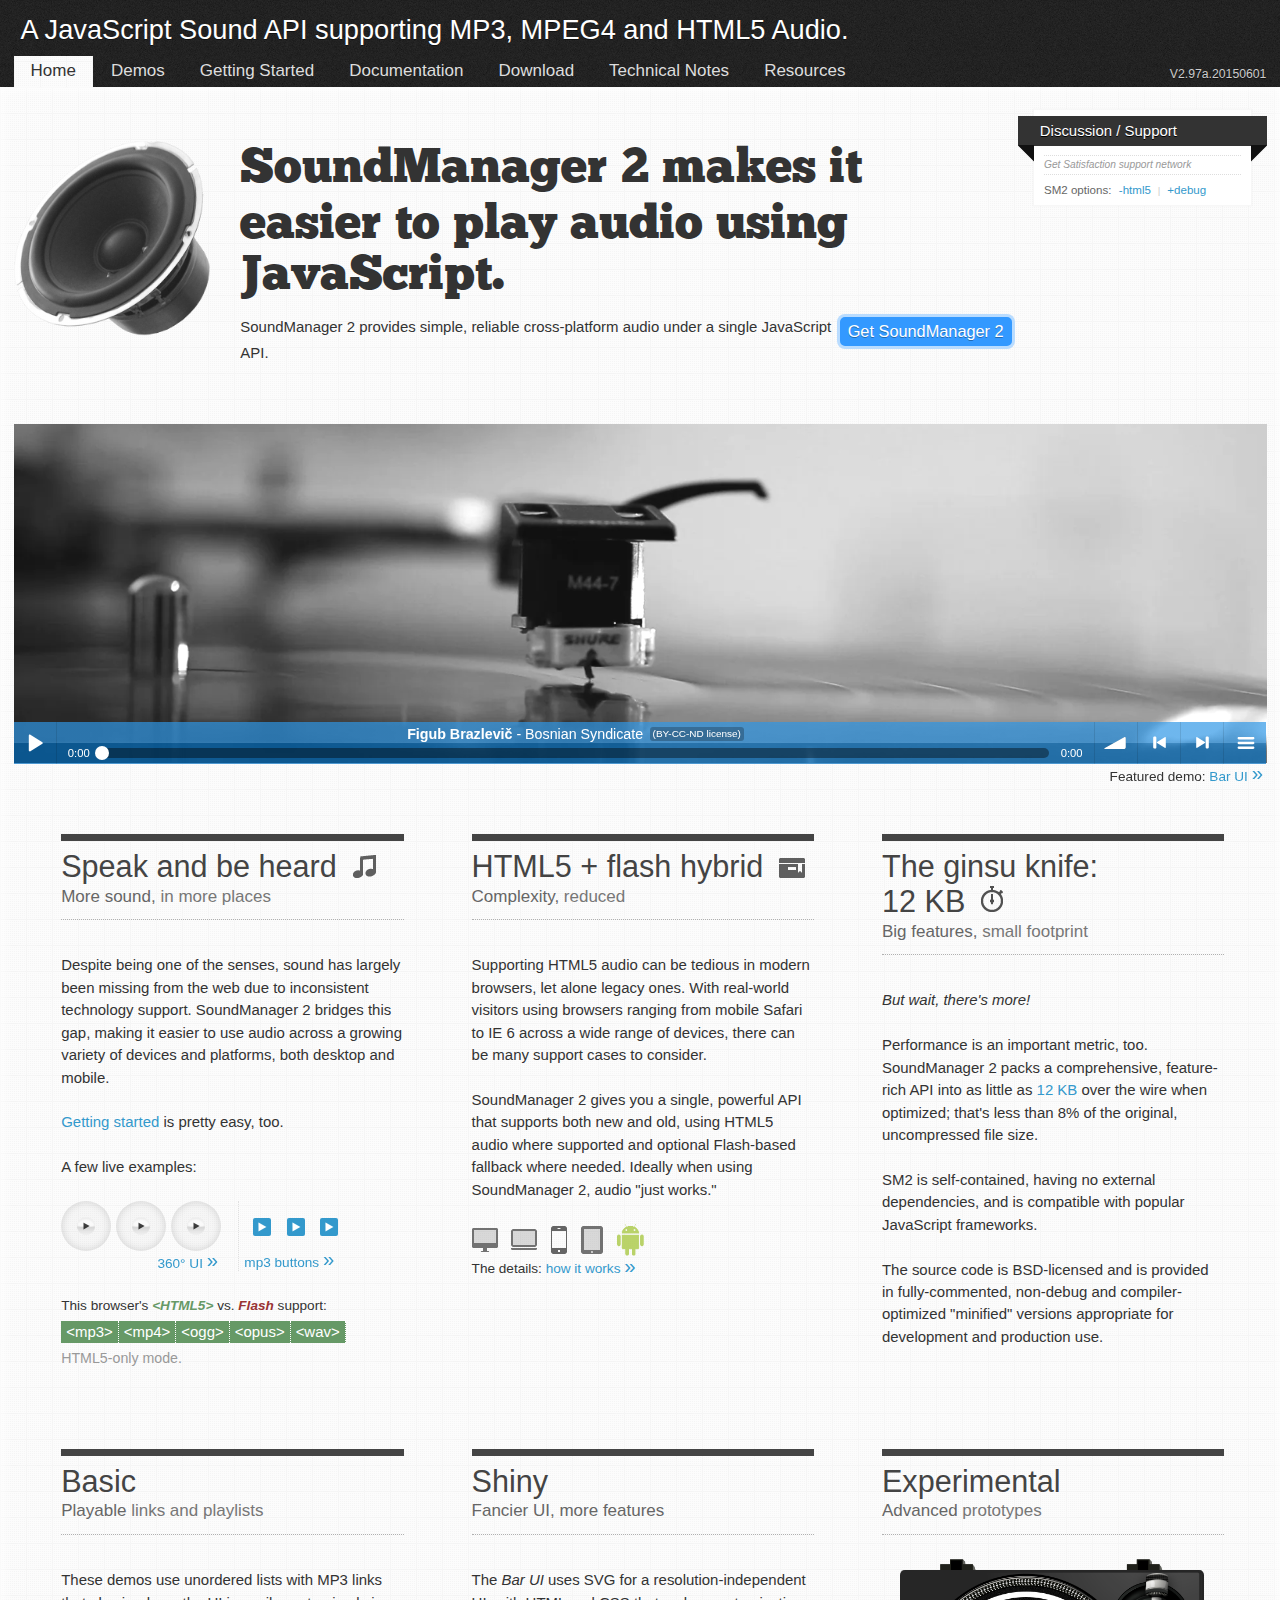
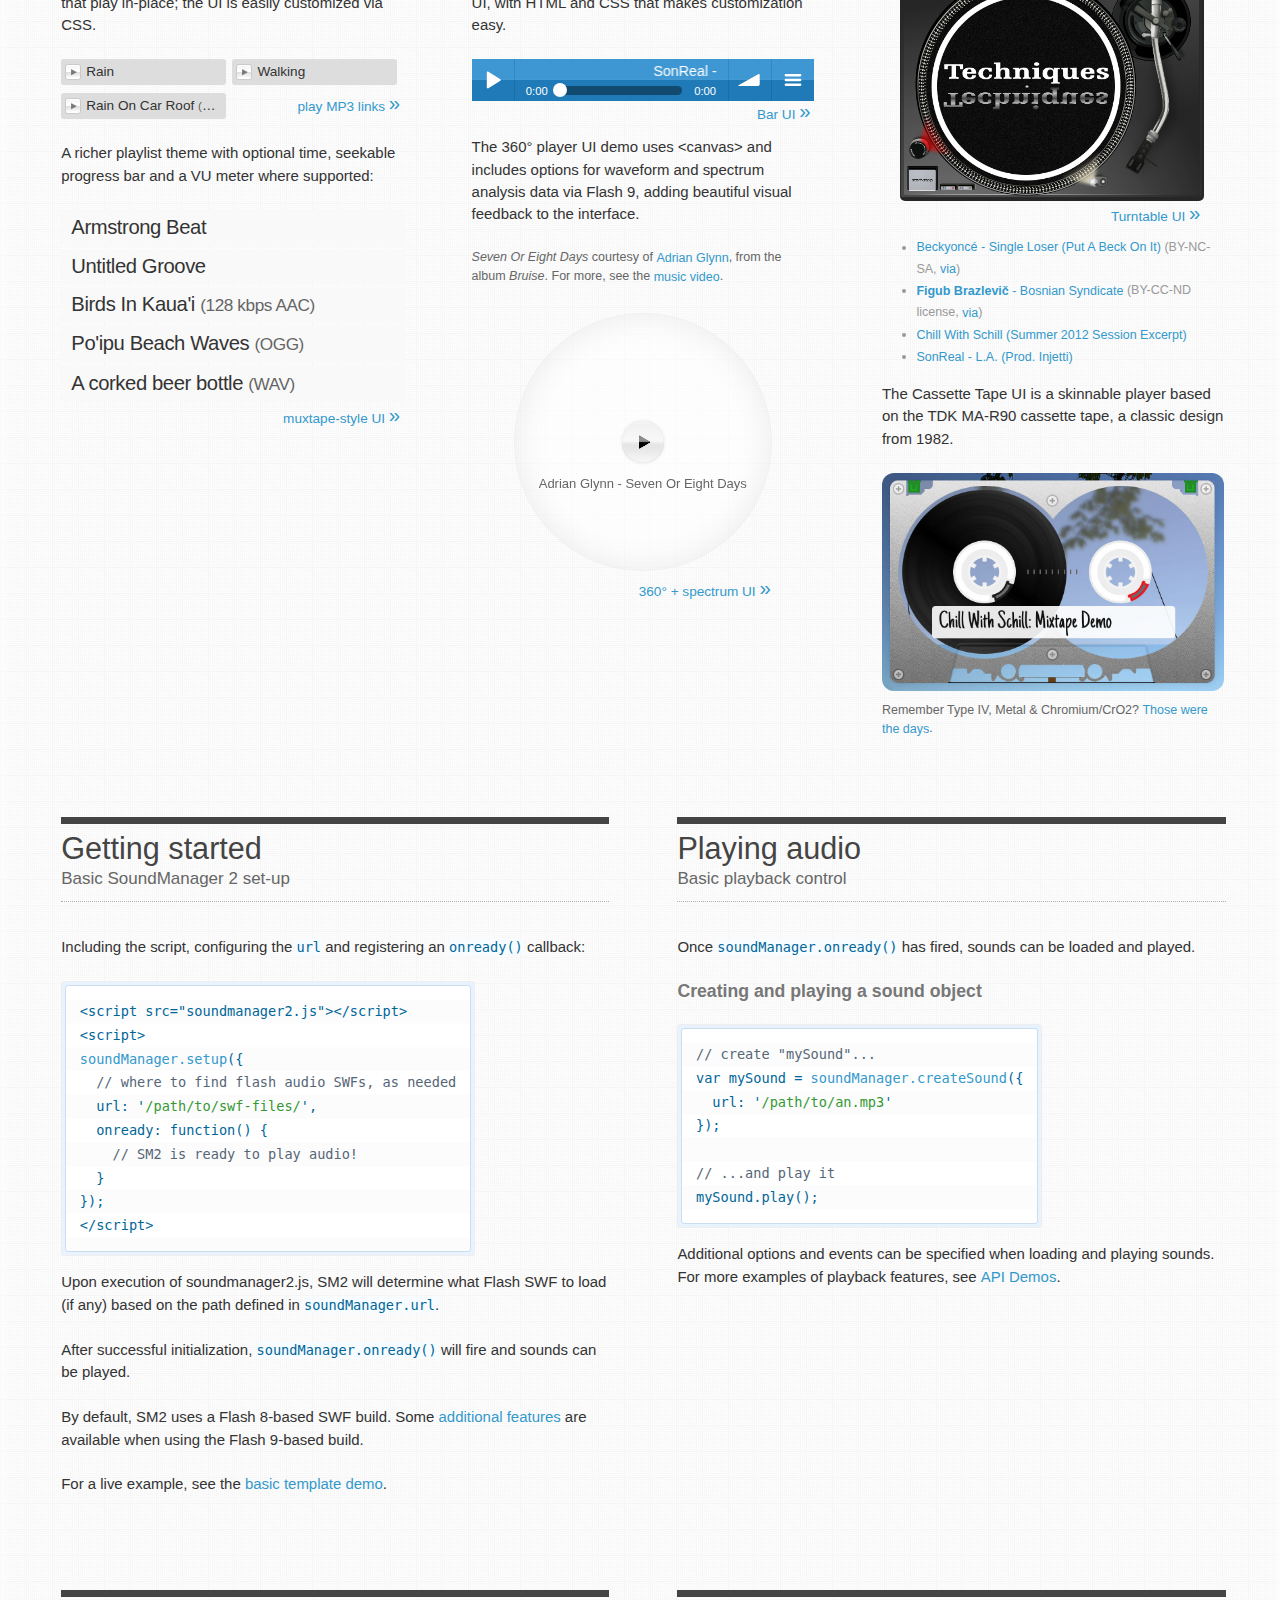
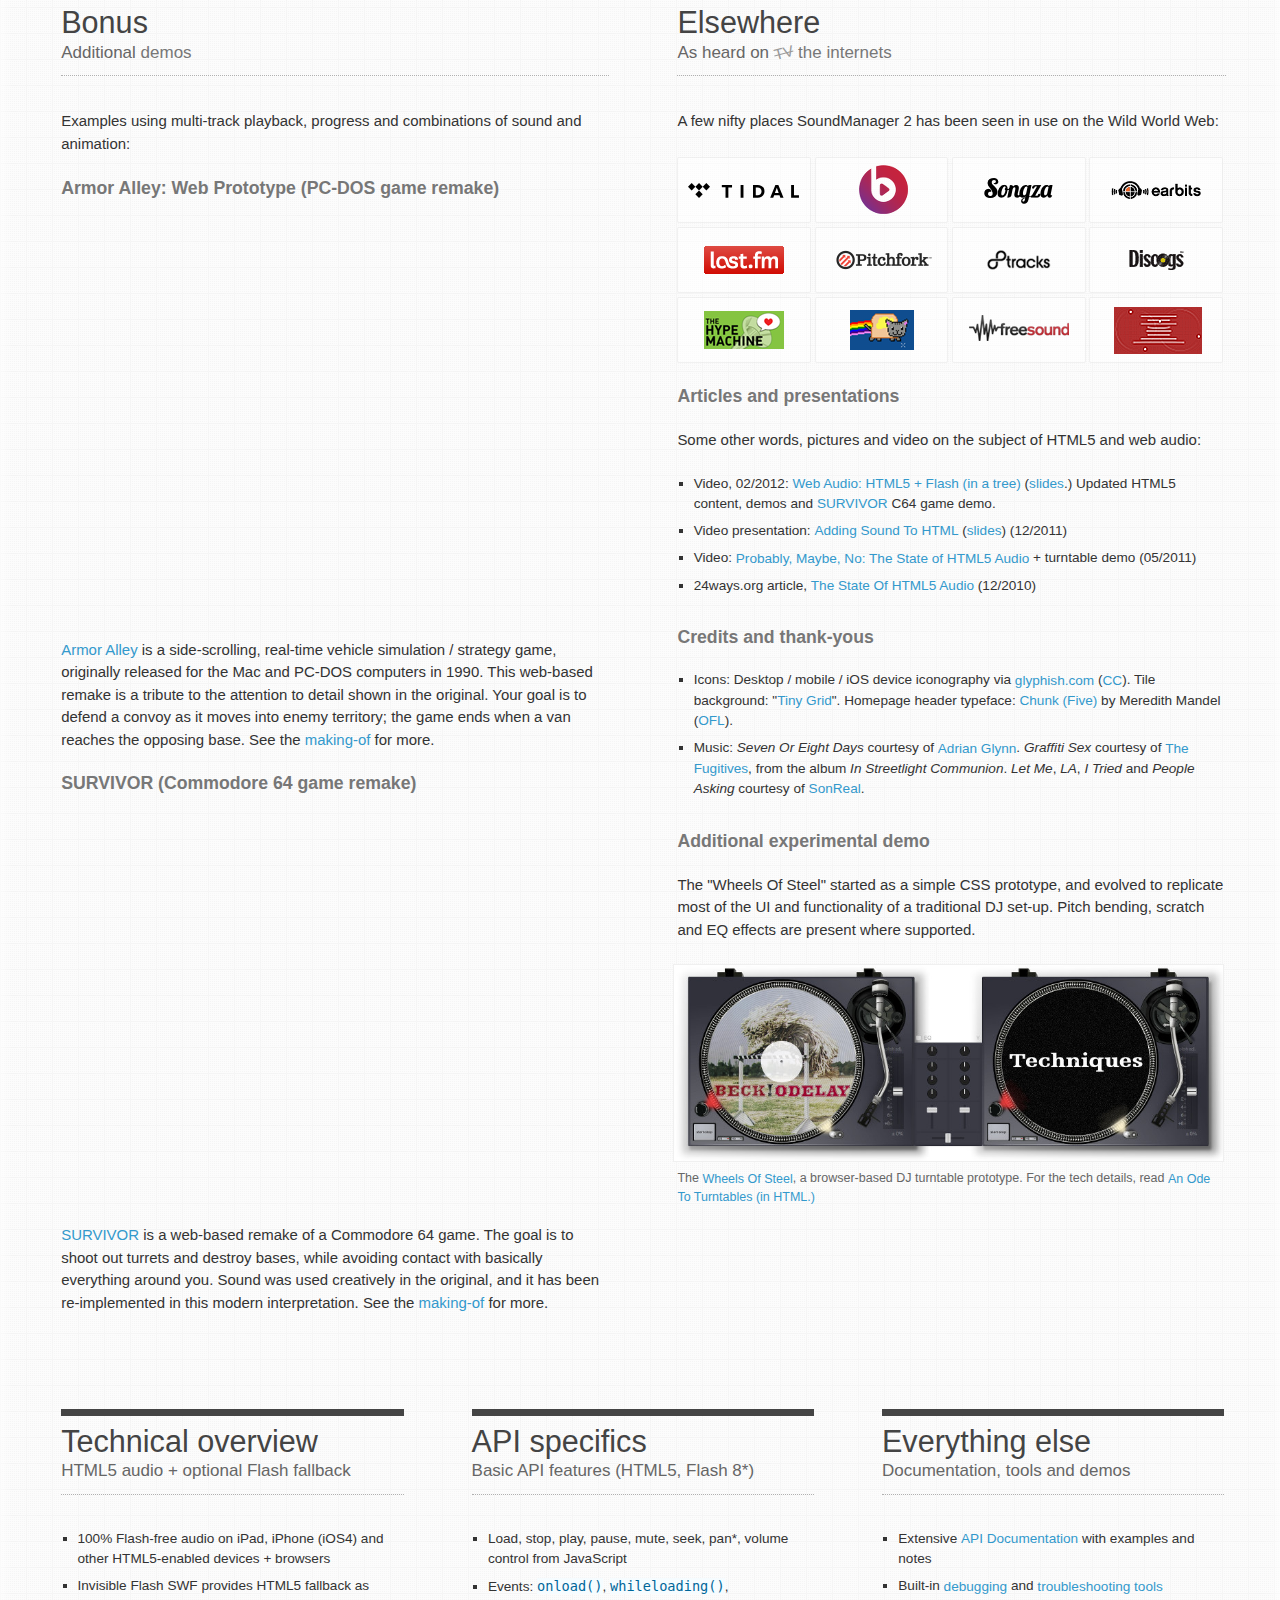
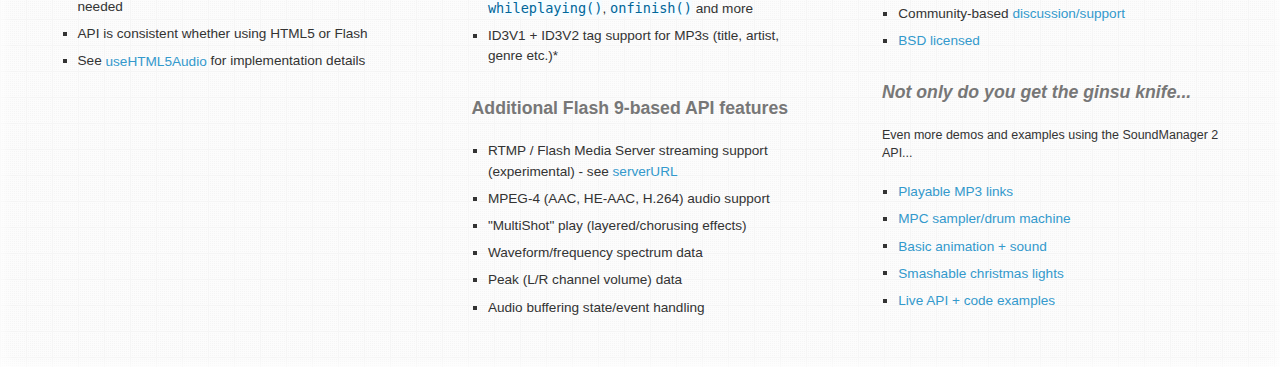
<file: simonCode/js/soundmanager/index.html>
<!doctype html>
<html lang="en">
<head>
<title>SoundManager 2: JavaScript Sound For The Web</title>
<meta name="robots" content="noindex" />
<meta name="description" content="Play sound from JavaScript including MP3, MPEG-4 and HTML5-supported audio formats with SoundManager 2, a cross-browser/platform sound API. BSD licensed."/>
<meta name="keywords" content="javascript sound, html5 audio, html5 sound, javascript audio, javascript play mp3, javascript sound control, mp3, mp4, mpeg4, aac, Scott Schiller, Schill, Schillmania"/>
<meta name="author" content="Scott Schiller"/>
<meta name="dcterms.rights" content="Copyright (C) 1997 onwards Scott Schiller"/>
<meta http-equiv="Content-Type" content="text/html; charset=UTF-8"/>

<!-- inline demo CSS (combined + minified for performance; see comments for raw source URLs) -->
<link rel="stylesheet" type="text/css" href="demo/index-rollup.css"/>

<!-- the SoundManager 2 API -->
<script type="text/javascript" src="script/soundmanager2.js"></script>

<!-- 360 UI demo, canvas magic for IE -->
<!--[if lt IE 9]><script type="text/javascript" src="demo/360-player/script/excanvas.js"></script><![endif]-->

<!-- SM2 demo/homepage-specific stuff -->
<script type="text/javascript">var is_home = true;</script>

<!-- inline demo JS (combined + minified; see comments for raw source URLs) -->
<script type="text/javascript" src="demo/index-rollup.js"></script>

<!-- testing 2 -->
<script src="demo/bar-ui/script/bar-ui.js"></script>

<!-- IE CSS font hax -->
<!--[if lte IE 8]>
<style>
 #turntable-demo {
  /* nope. */
  display: none;
 }
 #tidal-link { display: none; /* this uses SVG, so, meh. */ }
 h2.special {
  /* IE 6-8 font reset, doesn't like sort-of-defined @font-family */
  font-family:"helvetica neue",helvetica,arial,verdana,tahoma,"sans serif";
 }
 body.home #about-header {
  padding-left: 0px;
 }
.sm2-speaker,
 #inline-video {
  display: none;
 }
</style>
<![endif]-->
</head>

<body class="home">

<div id="content">

	<div id="lights"></div>

	<div id="top">

		<h1>A JavaScript Sound API supporting MP3, MPEG4 and HTML5 Audio.</h1>

		<div id="nav">
			<div id="version" title="Version of SM2 loaded on this page"></div>
			<ul>
				<li>
					<strong><a href="#home">Home</a></strong>
				</li>
				<li>
					<a href="#">Demos</a>
					<ul>
						<li><a href="demo/template/">Basic Template</a></li>
						<li><a href="demo/api/">API Examples</a></li>
						<li><a href="demo/bar-ui/">Bar UI</a></li>
						<li><a href="demo/play-mp3-links/">Playable MP3 links</a></li>
						<li><a href="demo/mp3-player-button/" class="exclude">Basic MP3 Play Button</a></li>
						<li><a href="demo/page-player/">Muxtape-style UI</a></li>
						<li><a href="demo/360-player/">360&deg; Player UI</a></li>
						<li><a href="demo/mpc/">Drum Machine (MPC)</a></li>
						<li><a href="demo/animation/">DOM/Animation Demos</a></li>
						<li><a href="demo/flashblock/">FlashBlock Handling</a></li>
					</ul>
				</li>
				<li>
					<a href="doc/getstarted/">Getting Started</a>
					<ul>
						<li><a href="doc/getstarted/#how-sm2-works">How SoundManager 2 works</a></li>
						<li><a href="doc/getstarted/#basic-inclusion">Including SM2 on your site</a></li>
						<li><a href="doc/getstarted/#troubleshooting">Troubleshooting</a></li>
					</ul>
				</li>
				<li>
					<a href="doc/">Documentation</a>
					<ul>
						<li><a href="doc/#sm-config">SoundManager Properties</a></li>
						<li><a href="doc/#sound-object-properties">Sound Object Properties</a></li>
						<li><a href="doc/#smdefaults">Global Sound Defaults</a></li>
						<li><a href="doc/#api">SoundManager Core API</a></li>
						<li><a href="doc/#smsoundmethods">Sound Object (SMSound) API</a></li>
						<li><a href="doc/generated/soundmanager2.html">Generated Documentation</a></li>
					</ul>
				</li>
				<li>
					<a href="doc/download/">Download</a>
					<ul>
						<li><a href="doc/download/#latest">Get SoundManager 2</a></li>
						<li><a href="doc/download/#revision-history">Revision History</a></li>
					</ul>
					</li>
				<li>
					<a href="doc/technotes/">Technical Notes</a>
					<ul>
						<li><a href="doc/technotes/#requirements">System Requirements</a></li>
						<li><a href="doc/technotes/#serving-audio">Serving To HTML5 + Flash Clients</a></li>
						<li><a href="doc/technotes/#client-requests">How Clients Download Audio</a></li>
						<li><a href="doc/technotes/#mobile-device-limitations">Mobile Device Limitations</a></li>
						<li><a href="doc/technotes/#debug-output">Debug + Console Output</a></li>
					</ul>
					</li>
				<li>
					<a href="doc/resources/">Resources</a>
					<ul>
						<li><a href="doc/resources/#licensing">Licensing</a></li>
						<li><a href="doc/resources/#related">Related Projects</a></li>
						<li><a href="http://getsatisfaction.com/schillmania/products/schillmania_soundmanager_2/">SM2 support / discussion</a></li>
						<li><a href="http://www.schillmania.com/content/react/contact/">Contact Info @ Schillmania.com</a></li>
					</ul>
				</li>
			</ul>
			<div class="clear"></div>
		</div>
	</div>

<div id="main-wrapper">

  	<div id="main" class="triple">

		<div id="col3" class="c3">

			<div id="support-wrapper">
				<div id="get-satisfaction" class="box">
					<div id="gsfn_list_widget">
						<h2><a href="http://getsatisfaction.com/schillmania/products/schillmania_soundmanager_2/" title="User discussion, FAQs and support for SoundManager 2" rel="nofollow">Discussion / Support</a><span class="l"></span><span class="r"></span></h2>
						<div id="gsfn_content">
						</div>
						<div class="powered_by">
							<a href="http://getsatisfaction.com/" rel="nofollow">Get Satisfaction support network</a>
						</div>
					</div>
				<!-- /.box -->
				</div>

				<div id="sm2-options">
					<p>
						SM2 options:&nbsp; <span id="with-html5"><a href="?sm2-usehtml5audio=1" title="View this page with HTML5 audio support enabled">+html5</a></span>
						<span id="options-divider-with-html5" class="options-divider">&nbsp;|&nbsp;</span>
						<span id="without-html5"><a href="?sm2-usehtml5audio=0" title="View this page with HTML5 audio support disabled">-html5</a></span>
						<span id="options-divider-without-html5" class="options-divider">&nbsp;|&nbsp;</span>
						<span id="with-debug"><a href="#debug=1" title="View this page with debug output mode enabled (console.log() or HTML-based)" onclick="document.location.href=this.href;document.location.reload()">+debug</a></span>
					</p>
				</div>

			</div>

			<!-- /main -->
		</div>

		<div id="live-demos" class="columnar">

			<div id="about-sm2">

				<div id="sm2-support-warning">
					<!-- as needed, warning is displayed here -->
				</div>

				<div id="about-header">

					<div class="sm2-speaker"></div>

					<h2 class="special">SoundManager 2 makes it easier to play audio using JavaScript.</h2>

					<p>
						<a href="doc/download/" title="Download SoundManager 2" class="feature" style="float:right;font-family:helvetica;font-weight:500;margin:0px;white-space:nowrap">Get SoundManager 2</a>
						<span style="line-height:1.75em;font-size:110%">SoundManager 2 provides simple, reliable cross-platform audio under a single JavaScript API.&nbsp;</span>
					</p>

				</div>

	            <div id="inline-video">

					<video id="turntable-video" loop autoplay onclick="if (!this.paused) { this.pause(); } else { this.play(); }">
						<source src="demo/_image/turntable-loop-1920x500-bw.webm" type="video/webm">
						<source src="demo/_image/turntable-loop-1920x500-h264-512kbps-h264.mp4">
						<source src="demo/_image/turntable-loop-1920x500-h264-512kbps-bw.mov" type="video/mp4">
						<img id="turntable-static-video" src="demo/_image/turntable-loop-poster.jpg" alt="" style="width:100%;max-width:1920px" />
					</video>

					<script>

					(function() {

						/**
						 * iPhone doesn't play inline video, nor does iOS < 7 on iPad (IIRC.)
						 * This is a dirty hack to not show video in the general mobile / tablet / "you're not a desktop (and not Windows XP)" case.
						 * GIF made using the following...
						 * gifsicle source.gif --colors 32 --optimize --dither=o3 > output.gif
						 * from source GIF:
						 * gifsicle turntable-loop-original.gif --delay 8 --colors 32 --dither=o3 `seq -f "#%g" 0 2 43` -O2 --gamma=3 -o turntable-loop-960-22f-32c-03.gif
						 * APNG made with APNG Anime Maker (Windows.)
						 */

						var i, doesAPNG, replacements, ua, url, video;

						replacements = {
							'gif': 'demo/_image/turntable-loop-960-22f-32c-03.gif',  // framerate / quality / file size trade-off
							'apng': 'demo/_image/turntable-loop-960-27f.apng'  // pretty good all-around
						}

						ua = navigator.userAgent;

						// that oughta get enough of you guys. YOU get a .GIF, and *YOU* get a .GIF!
						if (ua.match(/iphone|ipad|ios|mobile|windows phone|tablet/i) || navigator.userAgent.match(/windows nt 5\.1/i) || window.location.href.match(/img/i)) {
							// if your device lies about its capabilities, you will probably now pay the price for this naive detection.
							video = document.getElementById('inline-video');
							if (video) {
								// dirty, evil tricks.
								doesAPNG = (ua.match(/os (8|9|10)\s/i) || window.location.href.match(/apng/i)); // iOS 8+ is presumed as "OS 8|9|10" or whatever's eventually released.
								url = replacements[(doesAPNG ? 'apng' : 'gif')];
								video.innerHTML = '<img src="demo/_image/turntable-loop-poster.jpg" alt="" style="width:100%;max-width:1920px" /><div style="position:absolute;left:0px;top:0px;width:100%;height:100%;background: transparent url(' + url + ');background-size:100% auto;background-repeat:no-repeat' + (!doesAPNG ? ';opacity:0.8' : '') + '" onclick="this.style.display=\'none\'"></div>';
							}
						}

					}());

					</script>

					<div id="bar-ui-1" class="sm2-bar-ui full-width bottom">

					 <div class="bd sm2-main-controls">

					  <div class="sm2-inline-texture"></div>
					  <div class="sm2-inline-gradient"></div>

					  <div class="sm2-inline-element sm2-button-element">
					   <div class="sm2-button-bd">
					    <a href="#play" class="sm2-inline-button play-pause">Play / pause</a>
					   </div>
					  </div>

					  <div class="sm2-inline-element sm2-inline-status">

					   <div class="sm2-playlist">
					    <div class="sm2-playlist-target">
					     <!-- playlist <ul> + <li> markup will be injected here -->
					     <!-- if you want default / non-JS content, you can put that here. -->
					     <noscript><p>JavaScript is required.</p></noscript>
					    </div>
					   </div>

					   <div class="sm2-progress">
					    <div class="sm2-row">
					    <div class="sm2-inline-time">0:00</div>
					     <div class="sm2-progress-bd">
					      <div class="sm2-progress-track">
					       <div class="sm2-progress-bar"></div>
					       <div class="sm2-progress-ball"><div class="icon-overlay"></div></div>
					      </div>
					     </div>
					     <div class="sm2-inline-duration">0:00</div>
					    </div>
					   </div>

					  </div>

					  <div class="sm2-inline-element sm2-button-element sm2-volume">
					   <div class="sm2-button-bd">
					    <span class="sm2-inline-button sm2-volume-control volume-shade"></span>
					    <a href="#volume" class="sm2-inline-button sm2-volume-control">volume</a>
					   </div>
					  </div>

					  <div class="sm2-inline-element sm2-button-element">
					   <div class="sm2-button-bd">
					    <a href="#prev" title="Previous" class="sm2-inline-button previous">&lt; previous</a>
					   </div>
					  </div>

					  <div class="sm2-inline-element sm2-button-element">
					   <div class="sm2-button-bd">
					    <a href="#next" title="Next" class="sm2-inline-button next">&gt; next</a>
					   </div>
					  </div>

					  <div class="sm2-inline-element sm2-button-element sm2-menu">
					   <div class="sm2-button-bd">
					    <a href="#menu" class="sm2-inline-button menu">menu</a>
					   </div>
					  </div>

					 </div>

					 <div class="bd sm2-playlist-drawer sm2-element">

					  <!-- playlist content is mirrored here -->

					  <div class="sm2-playlist-wrapper">
					    <ul class="sm2-playlist-bd">
						     <!-- example: playable link, "buy" link, "download" link -->
						     <li>
						      <div class="sm2-row">
						       <div class="sm2-col sm2-wide">
						        <a href="http://freshly-ground.com/data/audio/sm2/Figub%20Brazlevi%C4%8D%20-%20Bosnian%20Syndicate.mp3" class="exclude button-exclude inline-exclude"><b>Figub Brazlevič</b> - Bosnian Syndicate <span title="Published under a Creative Commons BY-NC-ND license" class="label">(BY-CC-ND license)</span></a>
						       </div>
						       <div class="sm2-col">
						        <a href="http://figubbrazlevic.bandcamp.com/track/bosnian-syndicate" target="_blank" title="Buy &quot;Bosnian Syndicate&quot;" class="sm2-icon sm2-cart">Buy this track</a>
						       </div>
						      </div>
						     </li>
						     <li><a href="http://freshly-ground.com/data/audio/sm2/SonReal%20-%20Let%20Me%20%28Prod%202oolman%29.mp3" class="exclude button-exclude inline-exclude"><b>SonReal</b> - Let Me <span class="label">Explicit</span></a></li>
						     <li><a href="http://freshly-ground.com/data/audio/sm2/SonReal%20-%20LA%20%28Prod%20Chin%20Injetti%29.mp3" class="exclude button-exclude inline-exclude"><b>SonReal</b> - LA (Prod. Chin Injetti)<span class="label">Explicit</span></a></li>
						     <li><a href="http://freshly-ground.com/data/audio/sm2/SonReal%20-%20People%20Asking.mp3" class="exclude button-exclude inline-exclude"><b>SonReal</b> - People Asking <span class="label">Explicit</span></a></li>
						     <li><a href="http://freshly-ground.com/data/audio/sm2/SonReal%20-%20Already%20There%20Remix%20ft.%20Rich%20Kidd%2C%20Saukrates.mp3" class="exclude button-exclude inline-exclude"><b>SonReal</b> - Already There Remix ft. Rich Kidd, Saukrates <span class="label">Explicit</span></a></li>
						     <li><a href="http://freshly-ground.com/data/audio/sm2/The%20Fugitives%20-%20Graffiti%20Sex.mp3" class="exclude button-exclude inline-exclude"><b>The Fugitives</b> - Graffiti Sex</a></li>
						     <li><a href="http://freshly-ground.com/data/audio/sm2/Adrian%20Glynn%20-%20Seven%20Or%20Eight%20Days.mp3" class="exclude button-exclude inline-exclude"><b>Adrian Glynn</b> - Seven Or Eight Days</a></li>
						     <li><a href="http://freshly-ground.com/data/audio/sm2/SonReal%20-%20I%20Tried.mp3" class="exclude button-exclude inline-exclude"><b>SonReal</b> - I Tried</a></li>
						     <li><a href="http://freshly-ground.com/data/audio/mpc/20060826%20-%20Armstrong.mp3" class="exclude button-exclude inline-exclude">Armstrong Beat</a></li>
						     <li><a href="http://freshly-ground.com/data/audio/mpc/20090119%20-%20Untitled%20Groove.mp3" class="exclude button-exclude inline-exclude">Untitled Groove</a></li>
						     <li><a href="http://freshly-ground.com/data/audio/sm2/birds-in-kauai-128kbps-aac-lc.mp4" class="exclude button-exclude inline-exclude">Birds In Kaua'i (AAC)</a></li>
						     <li><a href="http://freshly-ground.com/data/audio/sm2/20130320%20-%20Po%27ipu%20Beach%20Waves.ogg" class="exclude button-exclude inline-exclude">Po'ipu Beach Waves (OGG)</a></li>
						     <li><a href="http://freshly-ground.com/data/audio/sm2/bottle-pop.wav" class="exclude button-exclude inline-exclude">A corked beer bottle (WAV)</a></li>
						     <li><a href="demo/_mp3/rain.mp3" class="norewrite exclude button-exclude inline-exclude">Rain</a></li>
					    </ul>
					  </div>

					 </div>

					</div>

					<div class="demo-more" style="margin-top:-45px">
						Featured demo: <a href="demo/bar-ui/" title="Bar UI: Demo" class="cta dark-cta">Bar UI <span>&raquo;</span></a>
					</div>

				</div>

				<hr />

				<div class="threeup first">

					<div class="column">

						<div class="column-wrapper">

							<h3>Speak and <b style="white-space:nowrap">be heard<span class="music-note icon"></span></b></h3>
							<h4>More sound, <b>in more places</b></h4>

							<p>Despite being one of the senses, sound has largely been missing from the web due to inconsistent technology support. SoundManager 2 bridges this gap, making it easier to use audio across a growing variety of devices and platforms, both desktop and mobile.</p>

							<p><a href="#getting-started" class="cta">Getting started</a> is pretty easy, too.</p>

							<p>A few live examples:</p>

							<div id="sm2-support" class="demo-block">
								<!-- "oh snap", SM2 didn't load etc. messaging -->
							</div>

							<div style="position:relative;*zoom:1;min-width:275px">

								<div id="special-demo-left" class="sm2-inline-list">

									<div class="ui360">
										<a href="demo/_mp3/office_lobby.mp3" class="norewrite exclude button-exclude inline-exclude">Office lobby sound</a>
									</div>

									<div class="ui360" style="float:left;display:inline">
										<a href="demo/_mp3/mak.mp3" title="360 demo: Angry Cow Sound" class="norewrite exclude button-exclude inline-exclude">Random</a>
									</div>

									<div class="ui360" style="float:left;display:inline">
										<a href="http://freshly-ground.com/data/audio/sm2/water-drop.mp3" title="360 Demo: Water Drop" class="exclude button-exclude inline-exclude">Water Drop</a>
									</div>

									<div class="demo-more-abs" style="margin-right:1.5em">
										<a href="demo/360-player/" title="360&deg; UI player demo" class="cta">360&deg; UI <span>&raquo;</span></a>
									</div>

								</div>

								<div id="special-demo-right">
									<a href="demo/_mp3/coins.mp3" title="Play &quot;Change&quot;" class="sm2_button exclude inline-exclude norewrite">coins.mp3</a>
									&nbsp;&nbsp; <a href="demo/christmas-lights/sound/glass0.mp3" class="sm2_button exclude inline-exclude norewrite" title="Play &quot;Glass break 1&quot;">glass0.mp3</a>
									&nbsp;&nbsp; <a href="demo/christmas-lights/sound/glass1.mp3" class="sm2_button exclude inline-exclude threesixty-exclude norewrite" title="Play &quot;Glass break 2&quot;">glass1.mp3</a>

									<div class="demo-more-abs">
										<a href="demo/mp3-player-button/" title="MP3 buttons demo" class="cta">mp3 buttons <span>&raquo;</span></a>
									</div>

								</div>

							</div>

							<div id="html5-audio-notes">
							</div>

						</div>

					</div>


					<div class="column">
						<div class="column-wrapper">

							<h3>HTML5 + flash <b style="white-space:nowrap">hybrid<span class="package icon"></span></b></h3>
							<h4>Complexity, <b>reduced</b></h4>

							<p>Supporting HTML5 audio can be tedious in modern browsers, let alone legacy ones. With real-world visitors using browsers ranging from mobile Safari to IE 6 across a wide range of devices, there can be many support cases to consider.</p>

							<p>SoundManager 2 gives you a single, powerful API that supports both new and old, using HTML5 audio where supported and optional Flash-based fallback where needed. Ideally when using SoundManager 2, audio "just works."</p>
							
							<div class="icons">
							 <ul>
							  <li class="desktop" title="Desktop support: Windows, Mac OS, Linux">Desktop support: Windows, Mac OS, Linux</li>
							  <li class="laptop" title="Laptop/tablet support: Windows, Mac OS, Linux / Blackberry Playbook, Kindle Fire + other HTML5/Flash devices">Laptop/tablet support: Windows, Mac OS, Linux / Blackberry Playbook, Kindle Fire + other HTML5/Flash devices</li>
							  <li class="iphone" title="iPhone support: iPhone with iOS 4.0 and newer">iPhone support: iOS 4.0 and newer</li>
							  <li class="ipad" title="iPad support: Version 1.0 (iOS 3.2) and newer">iPad support: Version 1.0 (iOS 3.2) and newer</li>
							  <li class="android" title="Android OS supporting HTML5 and/or Flash (Version 2.3 or newer)">Android OS supporting HTML5 and/or Flash (Version 2.3 or newer)</li>
							 </ul>
							 The details: <a href="doc/getstarted/#intro" class="cta" style="text-align:right">how it works <span>&raquo;</span></a>
							</div>

						</div>
					</div>

					<div class="column">
						<div class="column-wrapper">
							<h3 style="cursor:help" title="Gzip-compressed file size on a typical set-up is 12 KB. And was it supposed to be the &quot;Swiss Army&quot; kind? I forget.">The ginsu knife: <b style="white-space:nowrap">12 KB<span class="performance icon"></span></b></h3>
							<h4>Big&nbsp;features, <b>small footprint</b></h4>
							<p><em>But wait, there's more!</em></p>
							<p>Performance is an important metric, too. SoundManager 2 packs a comprehensive, feature-rich API into as little as <a href="doc/getstarted/#basic-inclusion" title="SoundManager 2: Build options (down to ~12 KB in size)" style="white-space:nowrap" class="cta">12 KB</a> over the wire when optimized; that's less than 8% of the original, uncompressed file size.</p>
							<p>SM2 is self-contained, having no external dependencies, and is compatible with popular JavaScript frameworks.</p>
							<p>The source code is BSD-licensed and is provided in fully-commented, non-debug and compiler-optimized "minified" versions appropriate for development and production use.</p>
						</div>
					</div>

				</div>


				<div class="threeup">

					<div class="column">
						<div class="column-wrapper">

							<h3>Basic</h3>
							<h4>Playable <b>links and playlists</b></h4>

							<p>These demos use unordered lists with MP3 links that play in-place; the UI is easily customized via CSS.</p>

							<ul id="graphic-playlist" class="graphic">
								<li><a href="demo/_mp3/rain.mp3" class="exclude">Rain</a></li>
								<li><a href="demo/_mp3/walking.mp3" class="exclude">Walking</a></li>
								<!-- files from the web (note that ID3 information will *not* load from remote domains without permission, Flash restriction) -->
								<li><a href="http://freshly-ground.com/data/video/Rain%20on%20Car%20Roof.aac" title="Rain on car roof (AAC)" class="exclude">Rain On Car Roof <span class="sidenote">(AAC)</span></a></li>
							</ul>

							<div class="demo-more" style="text-align:right;white-space:normal">
								<a href="demo/play-mp3-links/" title="&quot;Play MP3 Links&quot; demo" class="cta">play MP3 links <span>&raquo;</span></a>
							</div>

							<div style="clear:both"></div>

							<p>A richer playlist theme with optional time, seekable progress bar and a VU meter where supported:</p>

							<ul id="inline-playlist" class="playlist">
								<li><a href="http://freshly-ground.com/data/audio/mpc/20060826%20-%20Armstrong.mp3" class="button-exclude inline-exclude threesixty-exclude">Armstrong Beat</a></li>
								<li><a href="http://freshly-ground.com/data/audio/mpc/20090119%20-%20Untitled%20Groove.mp3" class="button-exclude inline-exclude threesixty-exclude">Untitled Groove</a></li>
								<li><a href="http://freshly-ground.com/data/audio/sm2/birds-in-kauai-128kbps-aac-lc.mp4" title="128 kbps MPEG-4 AAC LC (Low Complexity) sound: Birds in Kaua'i" class="button-exclude inline-exclude threesixty-exclude">Birds In Kaua'i <span class="sidenote">(128 kbps AAC)</span></a></li>
								<li><a href="http://freshly-ground.com/data/audio/sm2/20130320%20-%20Po%27ipu%20Beach%20Waves.ogg" title="Po'ipu Beach Waves: OGG sound format, requires HTML5 Audio() support to play" class="muxtape-html5 button-exclude inline-exclude threesixty-exclude">Po'ipu Beach Waves <span class="sidenote">(OGG)</span></a></li>
								<li><a href="http://freshly-ground.com/data/audio/sm2/bottle-pop.wav" title="WAV sound format, requires HTML5 Audio() support to play" class="muxtape-html5 button-exclude inline-exclude threesixty-exclude">A corked beer bottle <span class="sidenote">(WAV)</span></a></li>
							</ul>
							<div class="demo-more">
								<a href="demo/page-player/" title="Muxtape-style UI demo" class="cta">muxtape-style UI <span>&raquo;</span></a>
							</div>

						</div>
					</div>

					<div class="column">
						<div class="column-wrapper">

							<h3>Shiny</h3>
							<h4>Fancier UI, more features</h4>

							<p>The <em>Bar UI</em> uses SVG for a resolution-independent UI, with HTML and CSS that makes customization easy.</p>

							<div class="sm2-bar-ui" style="min-width:10em">

							 <div class="bd sm2-main-controls">

							  <div class="sm2-inline-texture"></div>
							  <div class="sm2-inline-gradient"></div>

							  <div class="sm2-inline-element sm2-button-element">
							   <div class="sm2-button-bd">
							    <a href="#play" class="sm2-inline-button play-pause">Play / pause</a>
							   </div>
							  </div>

							  <div class="sm2-inline-element sm2-inline-status">

							   <div class="sm2-playlist">
							    <div class="sm2-playlist-target">
							     <!-- playlist <ul> + <li> markup will be injected here -->
							     <!-- if you want default / non-JS content, you can put that here. -->
							     <noscript><p>JavaScript is required.</p></noscript>
							    </div>
							   </div>

							   <div class="sm2-progress">
							    <div class="sm2-row">
							    <div class="sm2-inline-time">0:00</div>
							     <div class="sm2-progress-bd">
							      <div class="sm2-progress-track">
							       <div class="sm2-progress-bar"></div>
							       <div class="sm2-progress-ball"><div class="icon-overlay"></div></div>
							      </div>
							     </div>
							     <div class="sm2-inline-duration">0:00</div>
							    </div>
							   </div>

							  </div>

							  <div class="sm2-inline-element sm2-button-element sm2-volume">
							   <div class="sm2-button-bd">
							    <span class="sm2-inline-button sm2-volume-control volume-shade"></span>
							    <a href="#volume" class="sm2-inline-button sm2-volume-control">volume</a>
							   </div>
							  </div>

							  <div class="sm2-inline-element sm2-button-element sm2-menu">
							   <div class="sm2-button-bd">
							    <a href="#menu" class="sm2-inline-button menu">menu</a>
							   </div>
							  </div>

							 </div>

							 <div class="bd sm2-playlist-drawer sm2-element">

							  <div class="sm2-inline-texture">
							   <div class="sm2-box-shadow"></div>
							  </div>

							  <!-- playlist content is mirrored here -->

							  <div class="sm2-playlist-wrapper">
							    <ul class="sm2-playlist-bd">
							     <li><a href="http://freshly-ground.com/data/audio/sm2/SonReal%20-%20LA%20(Prod%20Chin%20Injetti).mp3" class="exclude button-exclude inline-exclude">SonReal - LA (Prod. Chin Injetti)<span class="label">Explicit</span></a></li>
							     <li><a href="http://freshly-ground.com/data/audio/sm2/SonReal%20-%20Let%20Me%20(Prod%202oolman).mp3" class="exclude button-exclude inline-exclude"><b>SonReal</b> - Let Me <span class="label">Explicit</span></a></li>
							     <li><a href="http://freshly-ground.com/data/audio/sm2/SonReal%20-%20People%20Asking.mp3" class="exclude button-exclude inline-exclude"><b>SonReal</b> - People Asking <span class="label">Explicit</span></a></li>
							     <li><a href="http://freshly-ground.com/data/audio/sm2/SonReal%20-%20Already%20There%20Remix%20ft.%20Rich%20Kidd,%20Saukrates.mp3" class="exclude button-exclude inline-exclude"><b>SonReal</b> - Already There Remix ft. Rich Kidd, Saukrates <span class="label">Explicit</span></a></li>
							     <li><a href="http://freshly-ground.com/data/audio/sm2/The%20Fugitives%20-%20Graffiti%20Sex.mp3" class="exclude button-exclude inline-exclude"><b>The Fugitives</b> - Graffiti Sex</a></li>
							     <li><a href="http://freshly-ground.com/data/audio/sm2/Adrian%20Glynn%20-%20Seven%20Or%20Eight%20Days.mp3" class="exclude button-exclude inline-exclude"><b>Adrian Glynn</b> - Seven Or Eight Days</a></li>
							     <li><a href="http://freshly-ground.com/data/audio/sm2/SonReal%20-%20I%20Tried.mp3" class="exclude button-exclude inline-exclude"><b>SonReal</b> - I Tried</a></li>
							     <li><a href="http://freshly-ground.com/data/audio/sm2/gong-192kbps.mp3" class="exclude button-exclude inline-exclude">32" Gong Sounds (rubber + standard mallets)</a></li>
							     <li><a href="http://freshly-ground.com/data/audio/mpc/20060826%20-%20Armstrong.mp3" class="exclude button-exclude inline-exclude">Armstrong Beat</a></li>
							     <li><a href="http://freshly-ground.com/data/audio/mpc/20090119%20-%20Untitled%20Groove.mp3" class="exclude button-exclude inline-exclude">Untitled Groove</a></li>
							     <li><a href="http://freshly-ground.com/data/audio/sm2/birds-in-kauai-128kbps-aac-lc.mp4" class="exclude button-exclude inline-exclude">Birds In Kaua'i (AAC)</a></li>
							     <li><a href="http://freshly-ground.com/data/audio/sm2/20130320%20-%20Po%27ipu%20Beach%20Waves.ogg" class="exclude button-exclude inline-exclude">Po'ipu Beach Waves (OGG)</a></li>
							     <li><a href="http://freshly-ground.com/data/audio/sm2/bottle-pop.wav" class="exclude button-exclude inline-exclude">A corked beer bottle (WAV)</a></li>
							     <li><a href="demo/_mp3/rain.mp3" class="norewrite exclude button-exclude inline-exclude">Rain</a></li>
							    </ul>
							  </div>

							  <div class="sm2-extra-controls">

							   <div class="bd">

							    <div class="sm2-inline-element sm2-button-element">
							     <a href="#prev" title="Previous" class="sm2-inline-button previous">&lt; previous</a>
							    </div>

							    <div class="sm2-inline-element sm2-button-element">
							     <a href="#next" title="Next" class="sm2-inline-button next">&gt; next</a>
							    </div>

							    <div class="sm2-inline-element sm2-button-element disabled">
							     <a href="#repeat" title="Repeat playlist" class="sm2-inline-button repeat">&infin; repeat</a>
							    </div>

							    <div class="sm2-inline-element sm2-button-element disabled">
							     <a href="#shuffle" title="Shuffle" class="sm2-inline-button shuffle">shuffle</a>
							    </div>

							   </div>

							  </div>

							 </div>

							</div>

							<div class="demo-more">
								<a href="demo/bar-ui/" title="Bar UI: Demo" class="cta">Bar UI <span>&raquo;</span></a>
							</div>

							<!-- 360 player -->

							<p>The 360&deg; player UI demo uses &lt;canvas&gt; and includes options for waveform and spectrum analysis data via Flash 9, adding beautiful visual feedback to the interface.</p>

							<p style="font-size:92%;text-align:left;color:#666;white-space:normal"><em>Seven Or Eight Days</em> courtesy of <a href="http://www.adrianglynn.com/" title="Adrian Glynn, Vancouver, Canadian singer/songwriter" class="cta">Adrian Glynn</a>, from&nbsp;the album <em>Bruise</em>. For more, see the <a href="https://www.youtube.com/watch?v=dFc2QQiGcUQ" title="Adrian Glynn: &quot;Seven Or Eight Days&quot; video" rel="nofollow" class="cta">music video</a>.</p>

						<!--
						<div id="inline-demos">
							<h4 id="inline-demo-header">Inline demos using SoundManager 2</h4>
						</div>
						-->

							<div>
							
								<div id="sm2-visualization" class="sm2-inline-list">

									<div class="ui360 ui360-vis">
										<a href="http://freshly-ground.com/data/audio/sm2/Adrian%20Glynn%20-%20Seven%20Or%20Eight%20Days.mp3" class="exclude button-exclude inline-exclude" style="position:absolute;color:#333">Adrian Glynn - Seven Or Eight Days</a>
									</div>

								</div>

								<div class="demo-more" style="width:256px;margin:0.5em auto 0px auto;clear:both">
									<a href="demo/360-player/canvas-visualization.html" title="360&deg; UI: JavaScript + Canvas Visualization" class="cta">360&deg; + spectrum UI <span>&raquo;</span></a>
								</div>

							</div>

						</div>
					</div>
					
					<div class="column">

						<div class="column-wrapper">

							<h3>Experimental</h3>
							<h4>Advanced <b>prototypes</b></h4>

                            <div id="turntable-demo">

							  <div style="clear:both;position:relative;text-align:center;margin-top:-7.5%">

							    <!-- note: inline-block is just for centering -->

							    <div id="turntable-large" class="turntable has-slipmat" style="display:inline-block">

							       <div class="frame"></div>

							       <div class="table-bg"></div>

							       <!-- image that sets the base dimensions-->
							       <img src="demo/turntable/image/tt_case_and_lighting.png" alt="" class="stub" />

							       <div class="bd">

							        <div class="platter"></div>
							        
							        <div class="slipmat-holder">
							         <div class="slipmat"></div>
							        </div>

							        <div class="record-holder">
							         <div class="record"></div>
							         <div class="record-grooves"></div>
							         <div class="label"></div>
							        </div>

							        <div class="spindle"></div>
							        <div class="power-light"></div>
							        <a href="#" class="power-dial" data-method="powerToggle"></a>
							        <a href="#" class="button start-stop" data-method="toggle"></a>
							        <a href="#" class="button speed-33 on"></a>
							        <a href="#" class="button speed-45"></a>
							        <div class="light light-on"></div>
							        <a href="#" class="button light"></a>
							        <div class="tonearm-holder">
							         <div class="tonearm"></div>
							        </div>
							       </div>

							    </div>

							  </div>

							  <div class="demo-more" style="position:relative;z-index:2;margin-right:7%;margin-top:-5.25%">
								<a href="demo/turntable/" title="Turntable UI Demo" class="cta dark-cta">Turntable UI <span>&raquo;</span></a>
							  </div>

							  <!-- end turntable -->

							  <ul class="tt-playlist">
								<li>
									<a href="http://freshly-ground.com/data/audio/sm2/Beckyoncé%20-%20Single%20Loser.mp3" data-turntable="turntable-large" data-artwork="http://freshly-ground.com/data/image/sm2/beckyonce.jpg" class="norewrite exclude button-exclude inline-exclude sm2-exclude cta turntable-include">Beckyoncé - Single Loser (Put A Beck On It)</a> (<span title="Published under a Creative Commons BY-NC-SA license">BY-NC-SA</span>, <a href="https://soundcloud.com/beckyonce/single-loser-put-a-beck-on-it" target="_blank" class="cta">via</a>)
								</li>
								<li>
									<a href="http://freshly-ground.com/data/audio/sm2/Figub%20Brazlevi%C4%8D%20-%20Bosnian%20Syndicate.mp3" data-turntable="turntable-large" data-artwork="http://freshly-ground.com/data/image/sm2/trainyards-cover-640.jpg" class="norewrite exclude button-exclude inline-exclude sm2-exclude cta turntable-include"><b>Figub Brazlevič</b> - Bosnian Syndicate</a> (<span title="Published under a Creative Commons BY-NC-ND license">BY-CC-ND license</span>, <a href="http://figubbrazlevic.bandcamp.com/track/bosnian-syndicate" target="_blank" class="cta">via</a>)
								</li>
								<li>
									<a href="http://freshly-ground.com/data/audio/sm2/Chill With Schill (Summer 2012 Session Excerpt).mp3" data-turntable="turntable-large" class="norewrite exclude button-exclude inline-exclude sm2-exclude cta turntable-include">Chill With Schill (Summer 2012 Session Excerpt)</a>
								</li>
								<li>
									<a href="http://freshly-ground.com/data/audio/sm2/SonReal%20-%20LA%20%28Prod%20Chin%20Injetti%29.mp3" data-turntable="turntable-large" data-artwork="http://freshly-ground.com/data/image/sm2/sonreal-onelongday-65.jpg" class="norewrite exclude button-exclude inline-exclude cta turntable-include">SonReal - L.A. (Prod. Injetti)</a>
								</li>
							  </ul>

							</div>

							<style>
								/* quick hack for playlist above */
								ul.tt-playlist {
									position: relative;
									color: #999;
									padding-left: 2.75em;
									font-size: 92%;
								}
								ul.tt-playlist li {
									margin: 0px;
									padding: 0px;
								}
								/*
								.turntable .frame {
									background: url(demo/turntable/image/pinstriped_suit_vertical.png);
									background-size: 142px 76px;
								}
								*/
							</style>

							<p>The Cassette Tape UI is a skinnable player based on the TDK MA-R90 cassette tape, a classic design from 1982.</p>

							<div>
								<a href="demo/cassette-tape/" title="Cassette Tape UI (Prototype Demo)"><img src="demo/_image/cassette-tape-ui-screenshot.jpg" alt="Cassette Tape UI Prototype Screenshot" style="max-width:506px;min-width:100%;width:100%;border-radius:12px" /></a>
							</div>

							<p style="margin:0.5em 0px 0px 0px;padding:0px;font-size:92%;text-align:left;color:#666;margin-bottom:0.5em;white-space:normal">Remember Type IV, Metal &amp; Chromium/CrO2? <a href="http://www.youtube.com/watch?v=uMUnaI_IdBU" title="TDK TV ad, 1980s" class="cta">Those were the days</a>.</p>

						</div>
					</div>

				</div>

				<div id="how-to" class="twoup">

					<div class="column">
						<div id="getting-started" class="column-wrapper">

							<h3>Getting <b>started</b></h3>

							<h4>Basic SoundManager 2 set-up</h4>

							<p>Including the script, configuring the <code>url</code> and registering an <code>onready()</code> callback:</p>

<pre class="block"><code>&lt;script src="soundmanager2.js"&gt;&lt;/script&gt;
&lt;script&gt;
<a href="doc/#soundmanager-setup" title="soundManager.setup() documentation" onclick="checkDomain()">soundManager.setup</a>({
  <span><span>// where to find flash audio SWFs, as needed</span></span>
  url: '<span>/path/to/swf-files/</span>',
  onready: function() {
    <span><span>// SM2 is ready to play audio!</span></span>
  }
});
&lt;/script&gt;</code></pre>

							<p>Upon execution of soundmanager2.js, SM2 will determine what Flash SWF to load (if any) based on the path defined in <code>soundManager.url</code>.</p>
							<p>After successful initialization, <code>soundManager.onready()</code> will fire and sounds can be played.</p>
							<p>By default, SM2 uses a Flash 8-based SWF build. Some <a href="#flash9-features" title="SoundManager 2: Flash 9 API-based features" class="cta">additional features</a> are available when using the Flash 9-based build.</p>

							<p>For a live example, see the <a href="demo/template/" class="cta">basic template demo</a>.</p>

						</div>

					</div>


					<div class="column">

						<div class="column-wrapper">

							<h3>Playing <b>audio</b></h3>
							<h4>Basic playback control</h4>

							<p>Once <code>soundManager.onready()</code> has fired, sounds can be loaded and played.</p>

							<h4>Creating and playing a sound object</h4>

<pre class="block"><code><span><span>// create "mySound"...</span></span>
var mySound = <a href="doc/#soundmanager-createsound" title="soundManager.createSound() documentation" onclick="checkDomain()">soundManager.createSound</a>({
  url: '<span>/path/to/an.mp3</span>'
});

<span><span>// ...and play it</span></span>
mySound.play();
</code></pre>

					<p>Additional options and events can be specified when loading and playing sounds. For more examples of playback features, see <a href="demo/api/" class="cta">API Demos</a>.</p>

						</div>

					</div>

				</div>

				<div class="twoup">

					<div class="column">
						<div class="column-wrapper">

							<h3>Bonus</h3>
							<h4>Additional <b>demos</b></h4>

							<p>
								Examples using multi-track playback, progress and combinations of sound and animation:
							</p>

							<h4>Armor Alley: Web Prototype (PC-DOS game remake)</strong></h4>

							<iframe width="100%" height="400" src="https://www.youtube.com/embed/bTH2OYJ6vVY" frameborder="0" allowfullscreen></iframe>

							<p><a href="http://schillmania.com/armor-alley/" class="cta">Armor Alley</a> is a side-scrolling, real-time vehicle simulation / strategy game, originally released for the Mac and PC-DOS computers in 1990. This web-based remake is a tribute to the attention to detail shown in the original. Your goal is to defend a convoy as it moves into enemy territory; the game ends when a van reaches the opposing base. See the <a href="http://www.schillmania.com/content/entries/2013/armor-alley-web-prototype/" class="cta">making-of</a> for more.</p>

							<h4>SURVIVOR (Commodore 64 game remake)</strong></h4>

							<iframe width="100%" height="390" src="https://www.youtube.com/embed/h6DyJbCnLvw" frameborder="0" allowfullscreen></iframe>

							<p><a href="http://schillmania.com/survivor/" class="cta">SURVIVOR</a> is a web-based remake of a Commodore 64 game. The goal is to shoot out turrets and destroy bases, while avoiding contact with basically everything around you. Sound was used creatively in the original, and it has been re-implemented in this modern interpretation. See the <a href="http://www.schillmania.com/content/entries/2012/survivor-c64-html-remake/" class="cta">making-of</a> for more.</p>

						</div>

					</div>

					<div class="column">
						<div class="column-wrapper">

							<h3>Elsewhere</h3>
							<h4>As heard on <b><span class="scratched-out">TV</span> the internets</b></h4>

							<p>A few nifty places SoundManager 2 has been seen in use on the Wild World Web:</p>

							<div class="inthewild active">

								<ul class="inthewild">
									<li id="tidal-link">
										<a id="tidal" href="http://tidal.com/" title="TIDAL (web player, non-FLAC streaming)"><span>TIDAL</span></a>
									</li>
									<li>
										<a id="beats-music" href="http://beatsmusic.com/" title="Beats Music (web player)"><span>Beats Music</span></a>
									</li>
									<li>
										<a id="songza" href="http://songza.com/" title="Songza"><span>Songza</span></a>
									</li>
									<li>
										<a id="earbits" href="http://earbits.com/" title="Earbits"><span>Earbits</span></a>
									</li>
									<li>
										<a id="lastfm" href="http://www.last.fm/" title="last.fm"><span>last.fm</span></a>
									</li>
									<li>
										<a id="pitchfork" href="http://www.pitchfork.com/" title="Pitchfork"><span>Pitchfork</span></a>
									</li>
									<li>
										<a id="eight-tracks" href="http://8tracks.com/" title="8tracks"><span>8tracks</span></a>
									</li>
									<li>
										<a id="discogs" href="http://www.discogs.com/" title="Discogs"><span>Discogs</span></a>
									</li>
									<li>
										<a id="hypem" href="http://hypem.com/" title="The Hype Machine"><span>The Hype Machine</span></a>
									</li>
									<li>
										<a id="nyancat" href="http://nyan.cat/" title="NON-STOP NYAN CAT!"><span>NON-STOP NYAN CAT!</span></a>
									</li>
									<li>
										<a id="freesound" href="http://freesound.org" title="Freesound.org"><span>freesound.org</span></a>
									</li>
									<li>
										<a id="baroque-me" href="http://www.chenalexander.com/Bach" title="Alexander Chen's &quot;baroque.me&quot;"><span>Baroque</span></a>
									</li>
								</ul>

							</div>

							<h4 style="padding-top:1em">Articles and presentations</h4>

							<p>Some other words, pictures and video on the subject of HTML5 and web audio:</p>

							<ul class="standard">
								<li>Video, 02/2012: <a href="http://www.youtube.com/watch?v=C2Tw0BeZb8Q" title="Scott Schiller: Web Audio: HTML5 + Flash (in a tree)" class="cta">Web Audio: HTML5 + Flash (in a tree)</a> (<a href="http://isflashdeadyet.com/talks/html5/bayjax_yahoo_sunnyvale_02-06-2012/" title="&quot;Web Audio: HTML5 + Flash (in a tree)&quot; presentation slides" class="cta">slides</a>.) Updated HTML5 content, demos and <a href="http://www.schillmania.com/content/entries/2012/survivor-c64-html-remake/" title="SURVIVOR: Remaking a Commodore 64 game in HTML" class="cta">SURVIVOR</a> C64 game demo.</li>
								<li>Video presentation: <a href="http://www.youtube.com/watch?v=KjdPNtWV3Z0#t=56s" title="Scott Schiller: &quot;Adding Sound To HTML&quot;" class="cta">Adding Sound To HTML</a> (<a href="http://isflashdeadyet.com/talks/html5/" title="&quot;Adding Sound To HTML&quot; presentation slides" class="cta">slides</a>) (12/2011)</li>
								<li>Video: <a href="http://www.youtube.com/watch?v=ffk65q5Rl9I" title="Yahoo!/YUI Blog, video presentation: Scott Schiller on the State of HTML5 Audio" class="cta">Probably, Maybe, No: The State of HTML5 Audio</a> + turntable demo (05/2011)</li>
								<li>24ways.org article, <a href="http://24ways.org/2010/the-state-of-html5-audio" title="Probably, Maybe, No: The State Of HTML5 Audio (24ways.org)" class="cta">The State Of HTML5 Audio</a> (12/2010)</li>
							</ul>

							<h4 style="padding-top:1em">Credits and thank-yous</h4>

							<ul class="standard">
								<li>Icons: Desktop / mobile / iOS device iconography via <a href="http://glyphish.com/" class="cta">glyphish.com</a> (<a href="http://creativecommons.org/licenses/by/3.0/" title="Creative Commons Attribution 3.0 Unported" class="cta">CC</a>). Tile background: "<a href="http://subtlepatterns.com/tiny-grid/" class="cta">Tiny Grid</a>". Homepage header typeface: <a href="http://work.meredithmandel.com/#379252/Typeface-Chunk-Five" class="cta">Chunk (Five)</a> by Meredith Mandel (<a href="http://scripts.sil.org/cms/scripts/page.php?site_id=nrsi&amp;id=OFL&amp;_sc=1" title="SIL Open Font License (OFL)" class="cta">OFL</a>).</li>
								<li>Music: <em>Seven Or Eight Days</em> courtesy of <a href="http://www.adrianglynn.com/" title="Adrian Glynn, Vancouver-based Singer/Songwriter" class="cta">Adrian Glynn</a>. <em>Graffiti Sex</em> courtesy of <a href="http://www.fugitives.ca/" title="The Fugitives, multi-instrumentalists from Vancouver" class="cta">The Fugitives</a>, from the album <em>In Streetlight Communion</em>. <em>Let Me</em>, <em>LA</em>, <em>I Tried</em> and <em>People Asking</em> courtesy of <a href="http://sonreal.ca/" title="SonReal, Vancouver-based hip-hop artist" class="cta">SonReal</a>.</li>
							</ul>

							<h4 style="clear:left;padding-top:1em">Additional experimental demo</h4>

							<p>The "Wheels Of Steel" started as a simple CSS prototype, and evolved to replicate most of the UI and functionality of a traditional DJ set-up. Pitch bending, scratch and EQ effects are present where supported.</p>
							<p style="margin:0px 0px 0.5em 0px;padding:0px;text-align:center" class="bonus-demo"><a href="http://wheelsofsteel.net/" title="The Wheels Of Steel: Online turntable / browser-based DJ prototype" style="margin:0px;padding:0px;background:#fff"><img src="demo/_image/wheelsofsteel-full-ui.jpg" alt="wheelsofsteel.net: Online turntable demo (screenshot)" style="display:block;width:100%;min-width:100%;max-width:315px;margin-left:-4px;border:1px solid #f0f0f0" /></a></p>
							<p style="margin:0px;padding:0px;font-size:92%;text-align:left;color:#666;margin-bottom:0.5em;white-space:normal">The <a href="http://wheelsofsteel.net/" title="The Wheels Of Steel: Online turntable / browser-based DJ prototype" class="cta">Wheels Of Steel</a>, a browser-based DJ turntable prototype. For the tech details, read <a href="http://www.schillmania.com/content/entries/2011/wheels-of-steel/" title="The making of 'The Wheels Of Steel': An Ode To Turntables (in HTML)" class="cta">An Ode To Turntables (in HTML.)</a></p>

						</div>

					</div>

<!--
					<div class="column">
						<div class="column-wrapper">

							<h3>Download <b>the code</b></h3>

							<p>
								<a href="doc/download/" class="feature">Get SoundManager 2</a>
							</p>

						</div>
					</div>
-->

				</div>

				<div class="threeup">

					<div class="column">
						<div class="column-wrapper">

							<h3>Technical <b>overview</b></h3>

							<h4>HTML5 audio + optional Flash fallback</h4>

							<ul class="standard">
								<li>100% Flash-free audio on iPad, iPhone (iOS4) and other HTML5-enabled devices + browsers</li>
								<li>Invisible Flash SWF provides HTML5 fallback as needed</li>
								<li>API is consistent whether using HTML5 or Flash</li>
								<li>See <a href="doc/#soundmanager-usehtml5audio" title="soundManager.useHTML5Audio HTML5 Audio() support feature documentation" class="cta">useHTML5Audio</a> for implementation details</li>
							</ul>

						</div>
					</div>

					<div class="column">
						<div class="column-wrapper"> <!-- spaced-out -->

							<h3>API <b>specifics</b></h3>
							<h4>Basic API features (HTML5, Flash 8*)</h4>

							<ul class="standard">
								<li>Load, stop, play, pause, mute, seek, pan*, volume control from JavaScript</li>
								<li>Events: <code>onload()</code>, <code>whileloading()</code>, <code>whileplaying()</code>, <code>onfinish()</code> and more</li>
								<li>ID3V1 + ID3V2 tag support for MP3s (title, artist, genre etc.)*</li>
							</ul>

							<br />

							<h4 id="flash9-features">Additional Flash 9-based API features</h4>

							<ul class="standard">
								<li>RTMP / Flash Media Server streaming support (experimental) - see <a href="doc/#smsound-serverurl" title="SMSound.serverURL parameter" class="cta">serverURL</a></li>
								<li>MPEG-4 (AAC, HE-AAC, H.264) audio support</li>
								<li>"MultiShot" play (layered/chorusing effects)</li>
								<li>Waveform/frequency spectrum data</li>
								<li>Peak (L/R channel volume) data</li>
								<li>Audio buffering state/event handling</li>
							</ul>

						</div>
					</div>

					<div class="column">
						<div class="column-wrapper"> <!-- spaced-out -->

							<h3>Everything <b>else</b></h3>
							<h4>Documentation, tools and demos</h4>

							<ul class="standard">
								<li>Extensive <a href="doc/" title="SoundManager 2 documentation" class="cta">API Documentation</a> with examples and notes</li>
								<li>Built-in <a href="doc/technotes/#debug-output" title="SoundManager 2 console.log()-style debug output" class="cta">debugging</a> and <a href="doc/getstarted/#troubleshooting" title="SoundManager 2 troubleshooting tool" class="cta">troubleshooting tools</a></li>
								<li>Community-based <a href="http://getsatisfaction.com/schillmania/products/schillmania_soundmanager_2" title="discussion/support for SoundManager 2 on Get Satisfaction" class="cta">discussion/support</a></li>
								<li id="licensing"><a href="license.txt" title="SoundManager 2 BSD license" class="cta norewrite">BSD licensed</a></li>
							</ul>

							<br />
							<h4 class="home-shopping-network">Not only do you get the ginsu knife...</h4>
							<p style="font-size:92%">Even more demos and examples using the SoundManager 2 API...</p>
							<ul class="standard">
								<li><a href="demo/play-mp3-links/" title="Links to MP3 files that play inline" class="cta">Playable MP3 links</a></li>
								<li><a href="demo/mpc/" title="MPC sampler/drum machine demo" class="cta">MPC sampler/drum machine</a></li>
								<li><a href="demo/animation-1/" title="Bouncing ball animation with sound effects" class="cta">Basic animation + sound</a></li>
								<li><a href="demo/christmas-lights/" title="Smashable christmas lights demo (animation and sound)" class="cta">Smashable christmas lights</a></li>
								<li><a href="demo/api/" title="See the code, click the button, watch it run: Live API demos using test sounds" class="cta">Live API + code examples</a></li>
							</ul>


						</div>
					</div>

					<!--/min-width -->

				  </div>

<!-- three -->

				<!-- /#about-sm2 -->
			</div>

		</div>

		<div class="clear">&nbsp;</div>

		<!-- /content -->

	</div>

	<script type="text/javascript">
	// <![CDATA[
	if (document.location.href.match(/debug=1/i)) {
	  document.getElementById('with-debug').style.display = 'none';
	}
	if (document.location.href.match(/debug/i)) {
	  document.getElementById('options-divider-with-html5').style.display = 'none';
	}
	if (soundManager.useHTML5Audio || document.location.href.match(/html5audio=1/i)) {
	  document.getElementById('with-html5').style.display = 'none';
	  document.getElementById('options-divider-with-html5').style.display = 'none';
	} else {
	  document.getElementById('without-html5').style.display = 'none';
	  document.getElementById('options-divider-without-html5').style.display = 'none';
	}
	init();
	// 	]]>
	</script>

	</div>

</div>

</body>
</html>
</file>
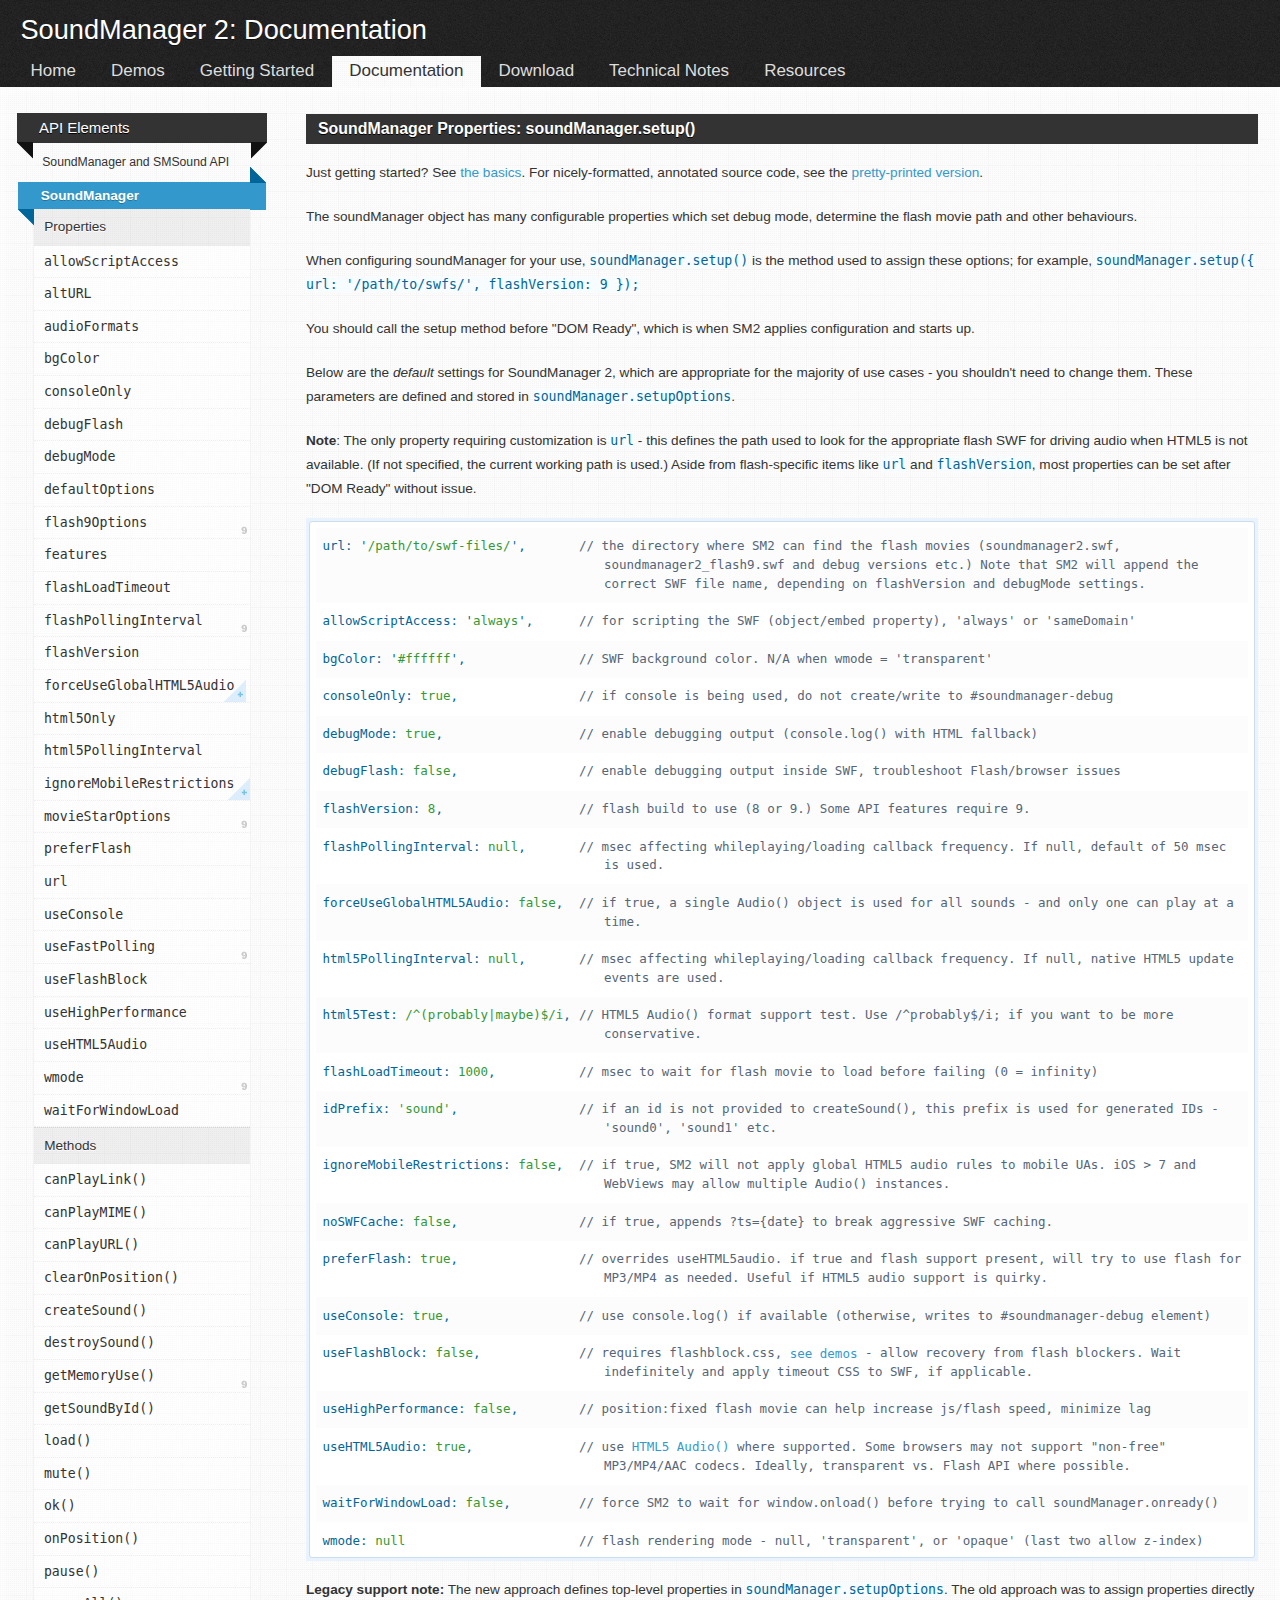
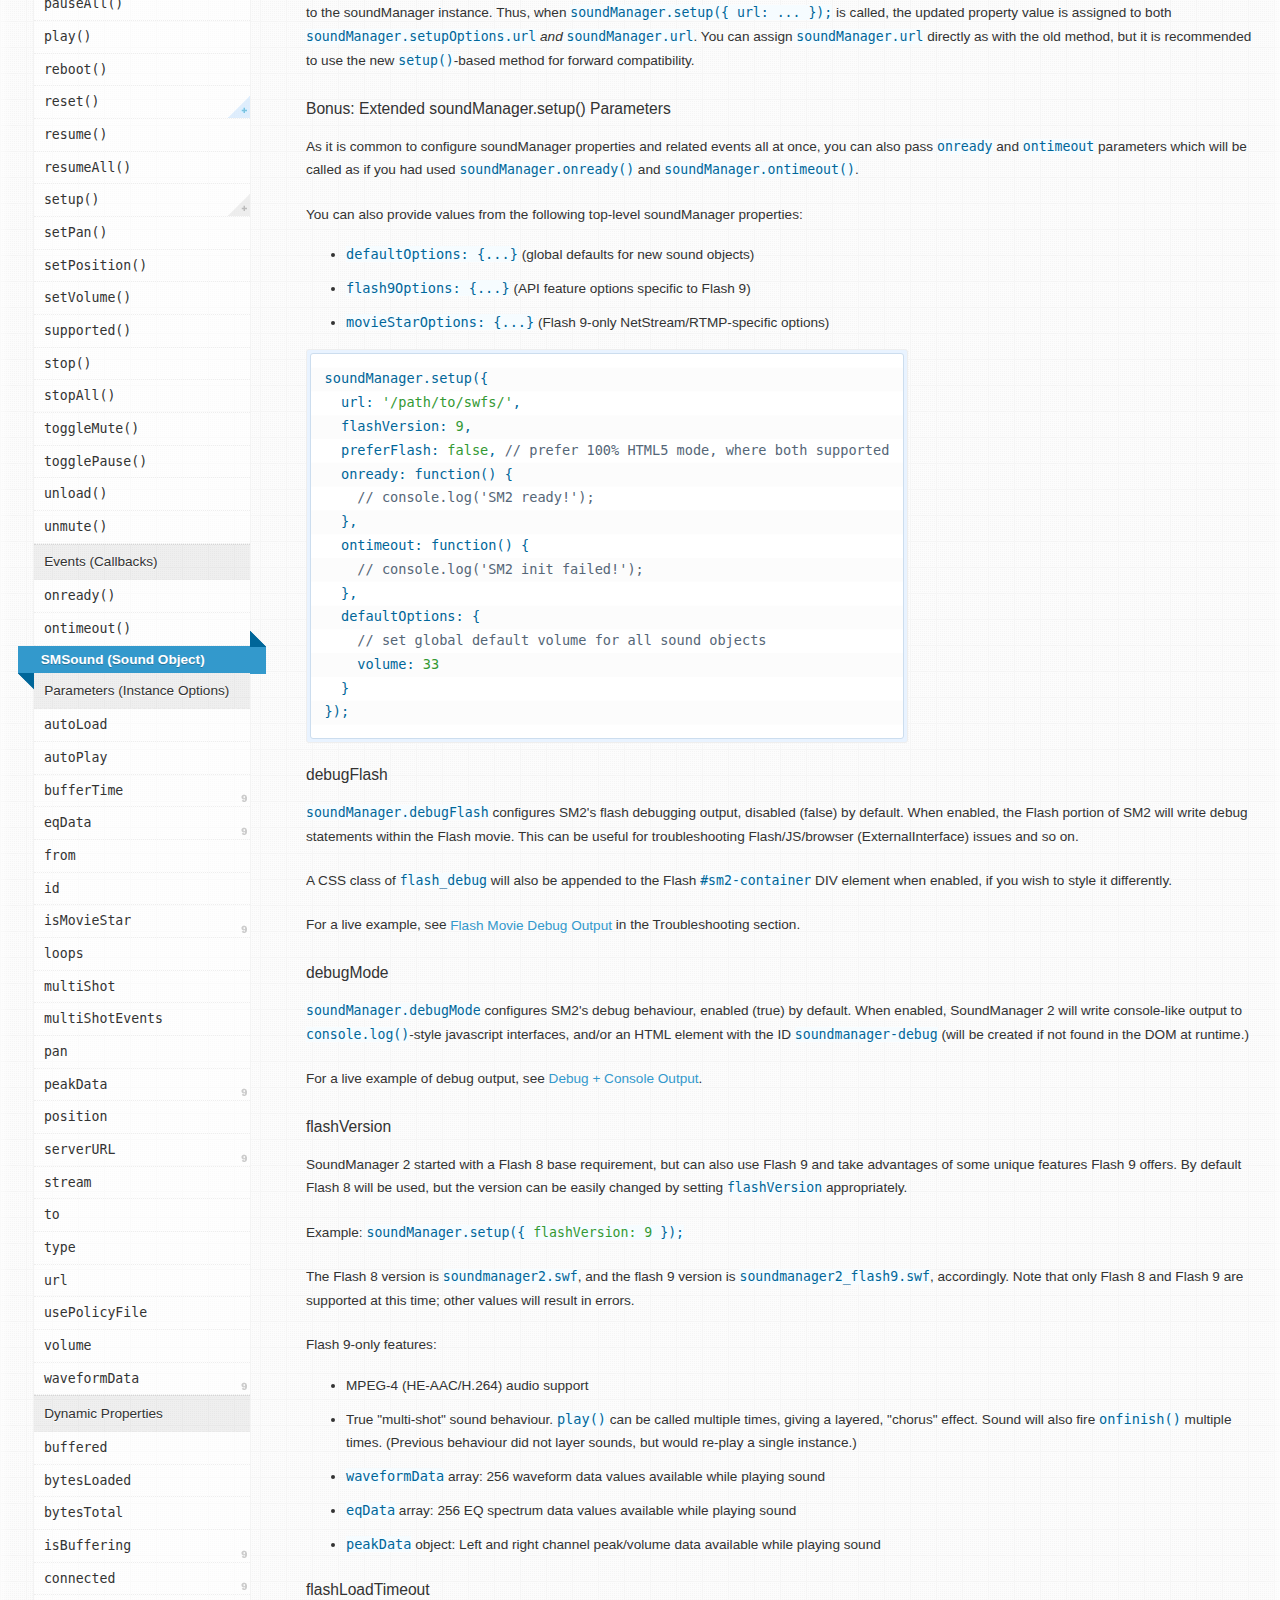
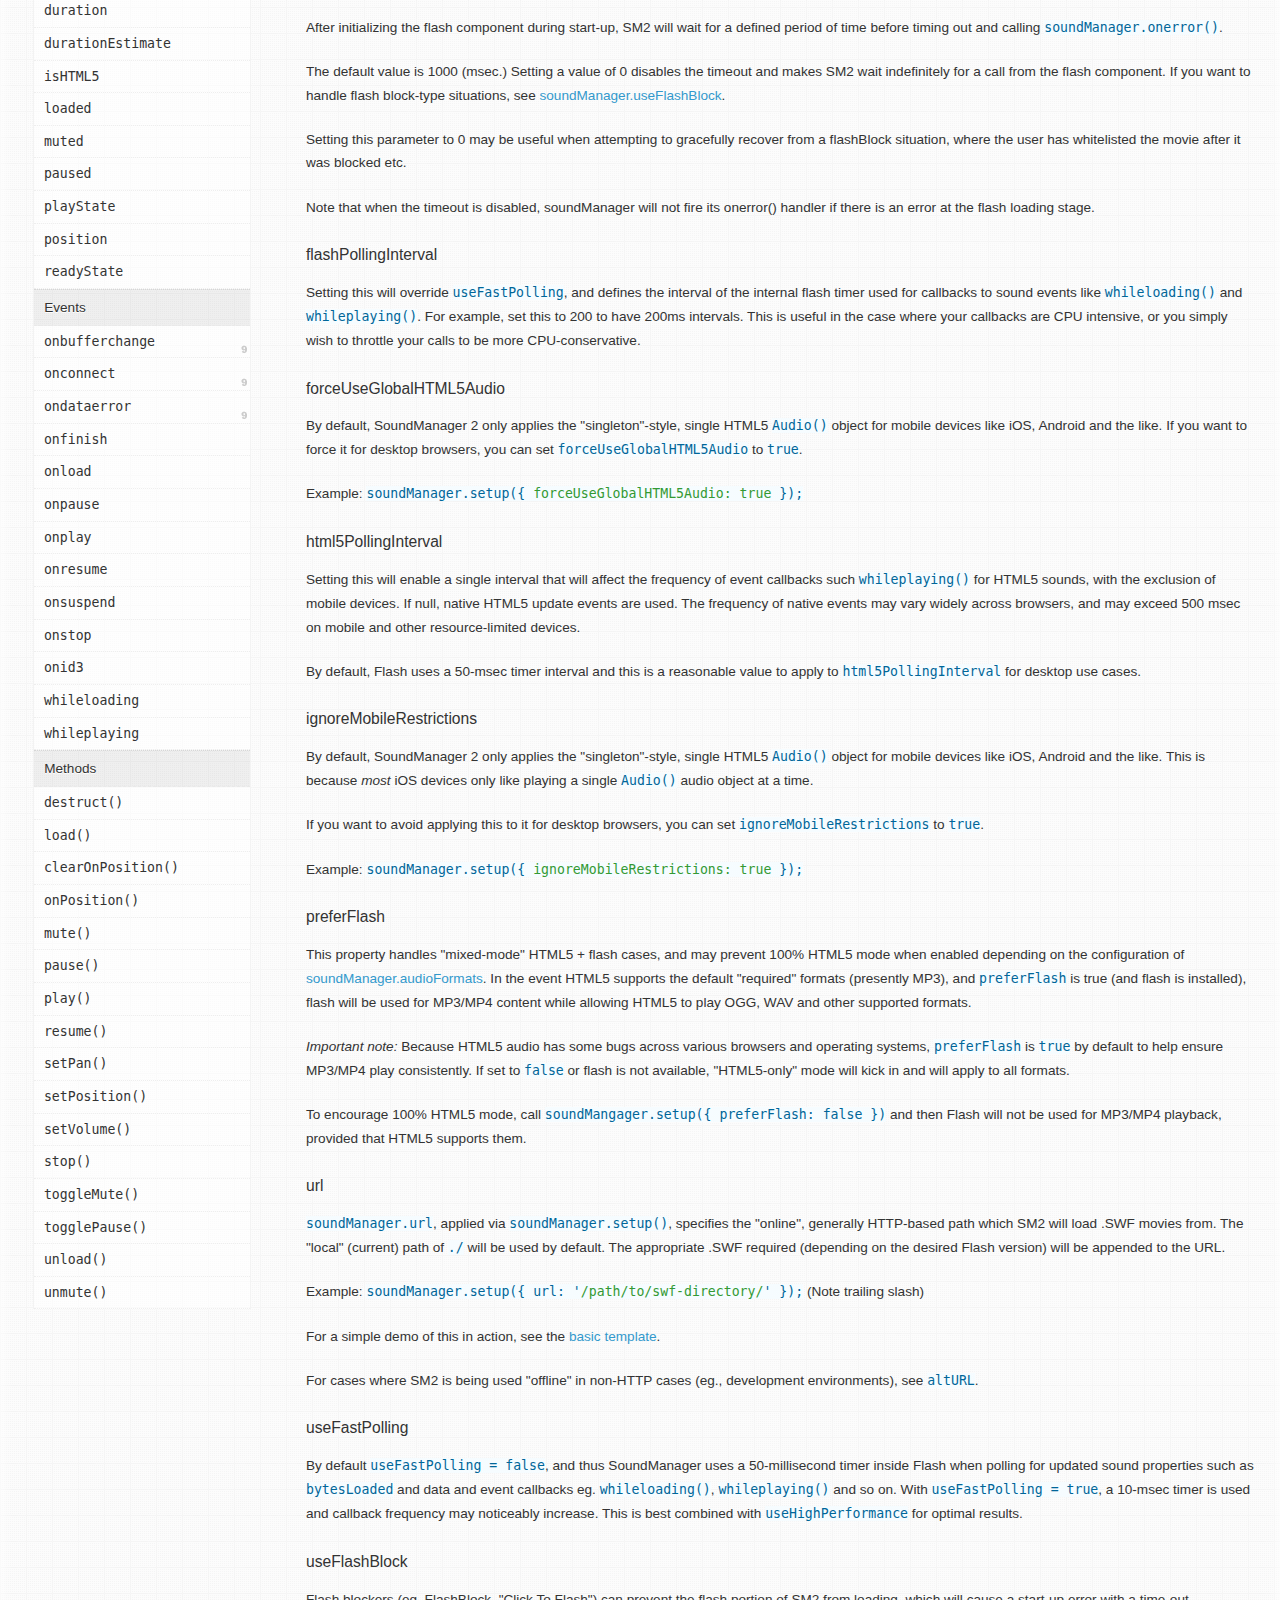
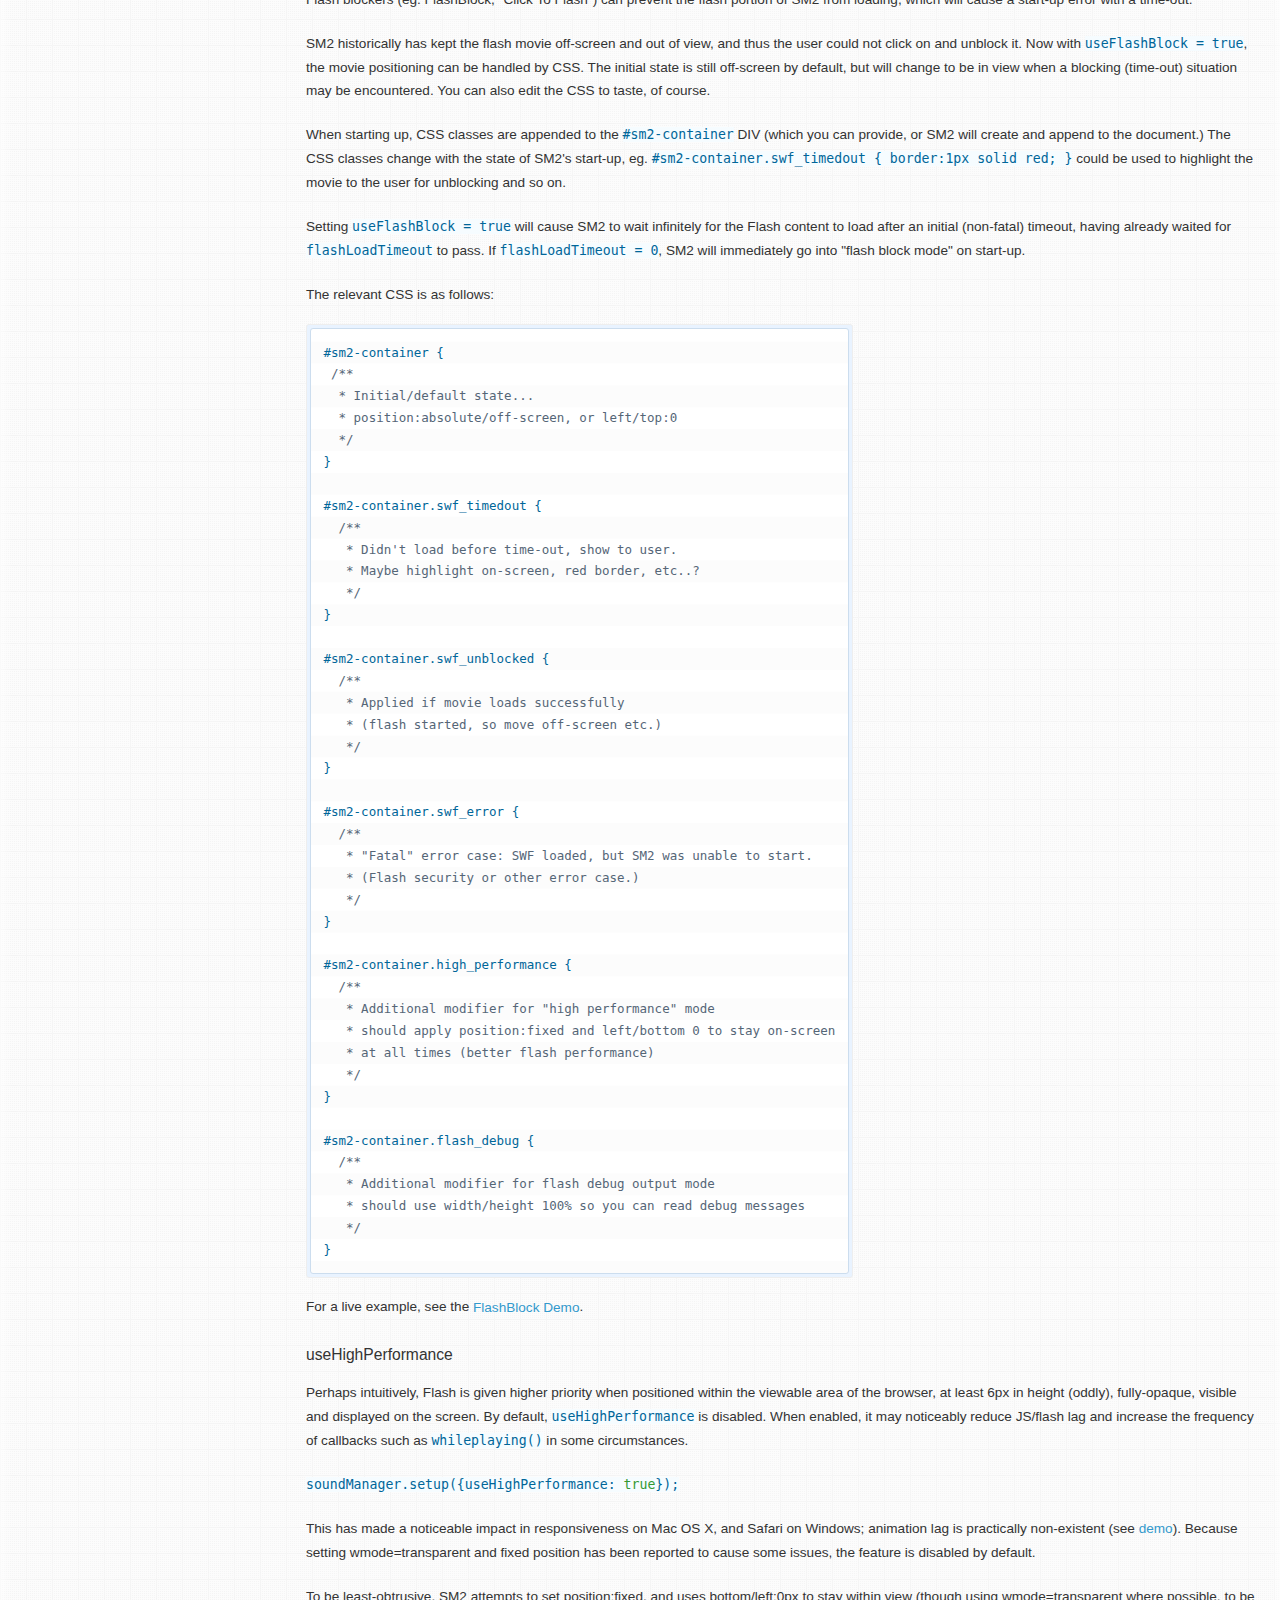
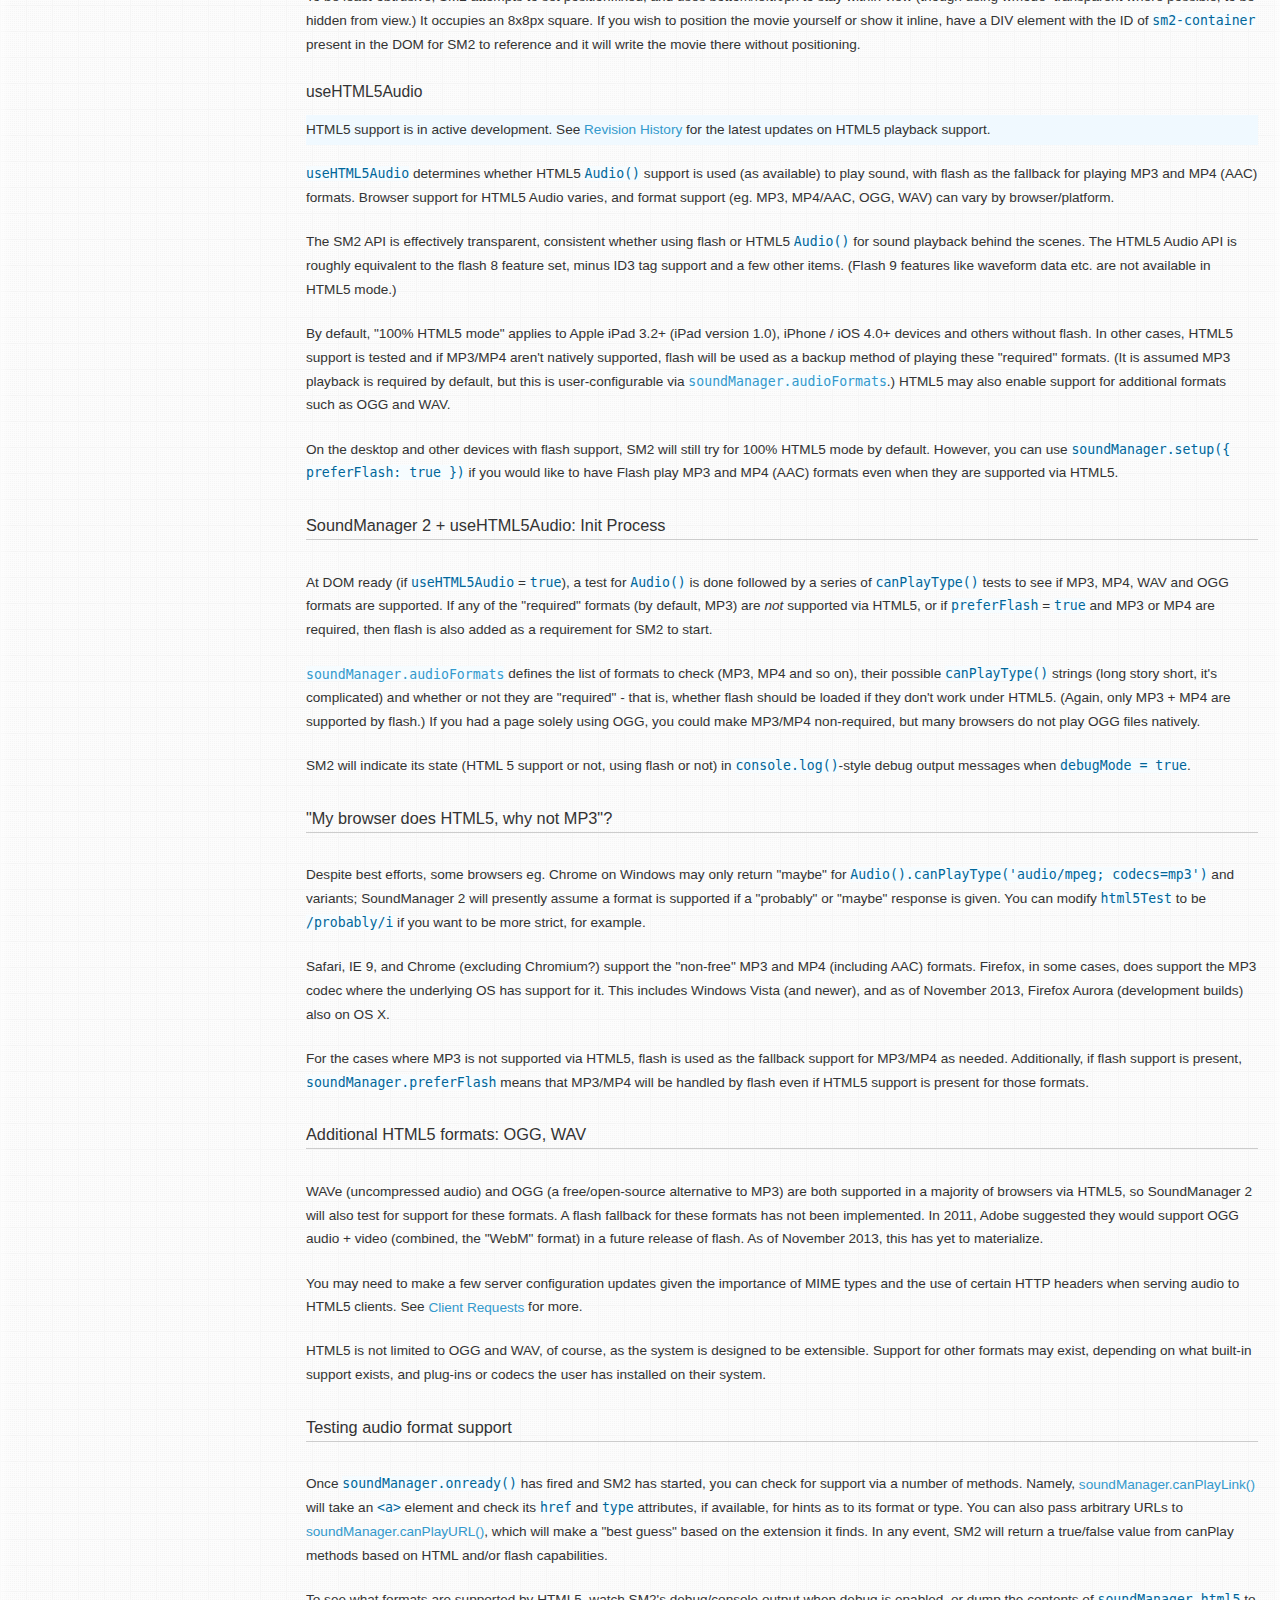
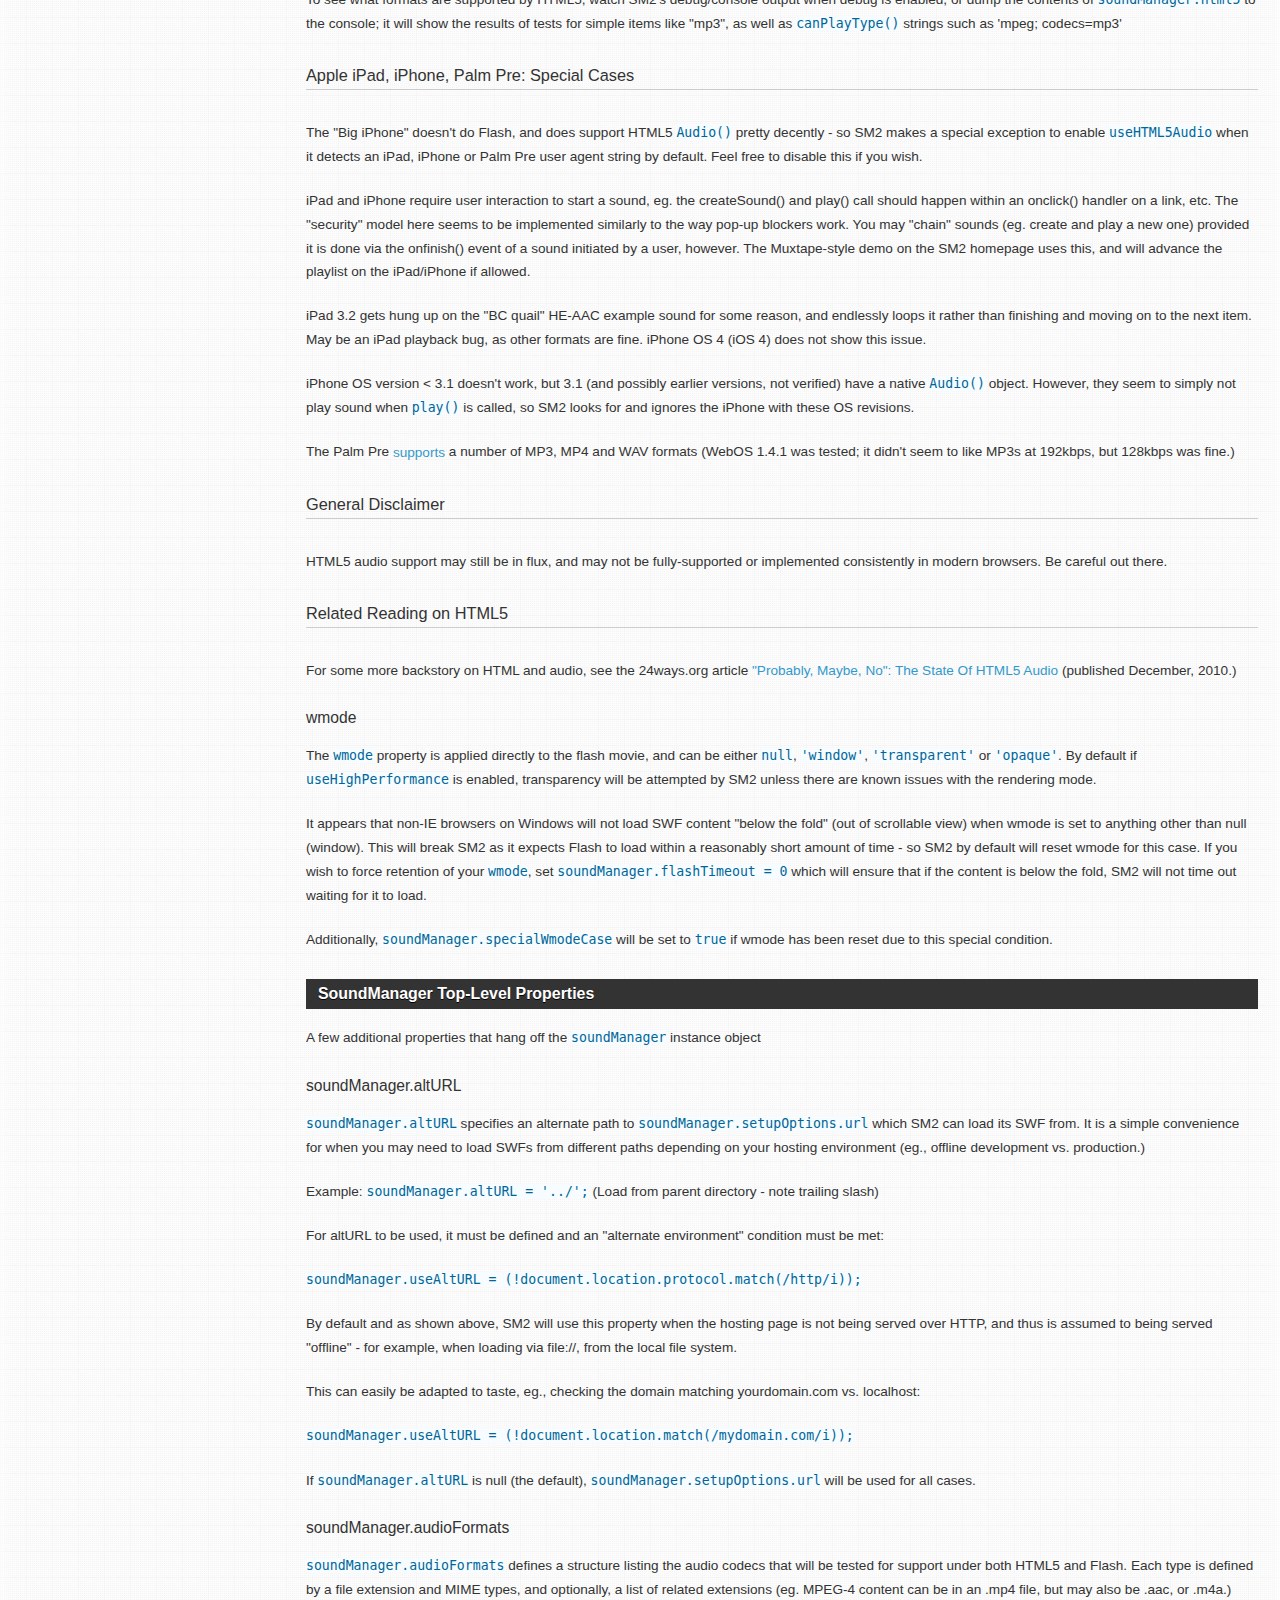
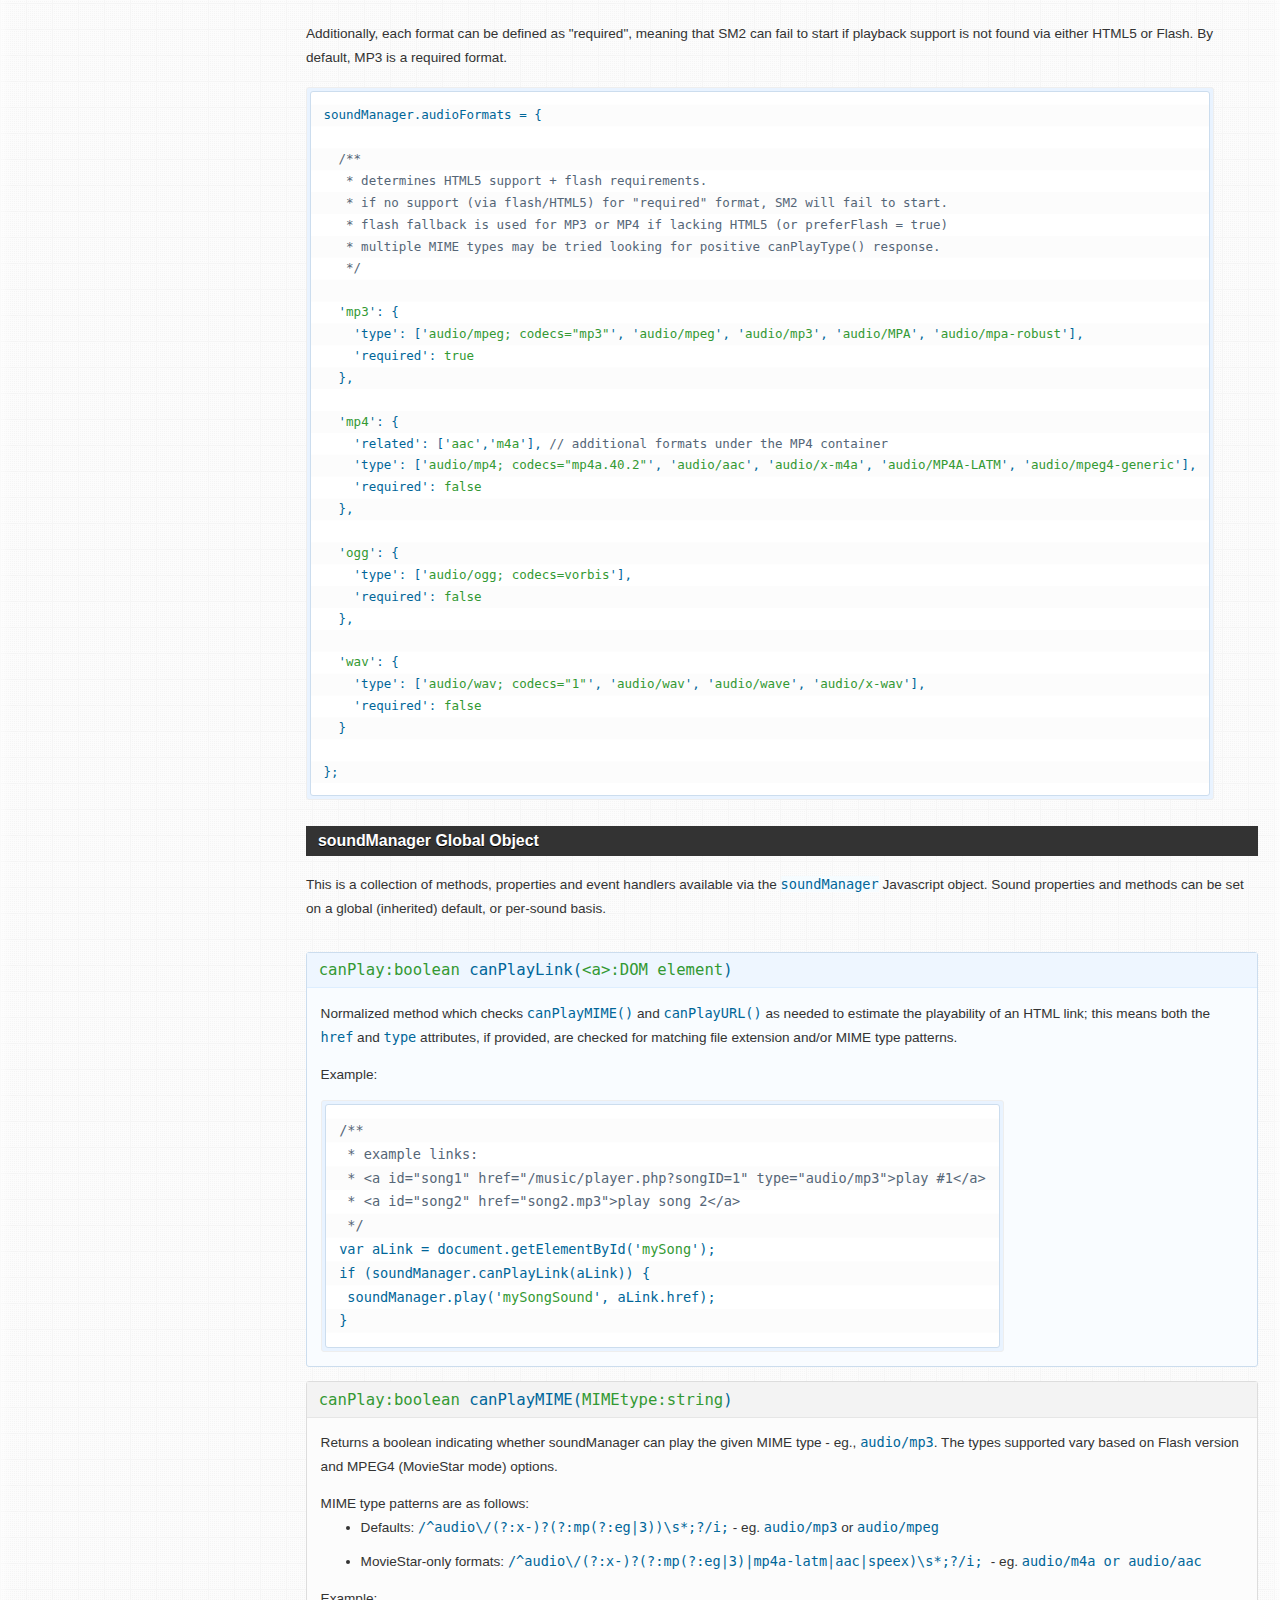
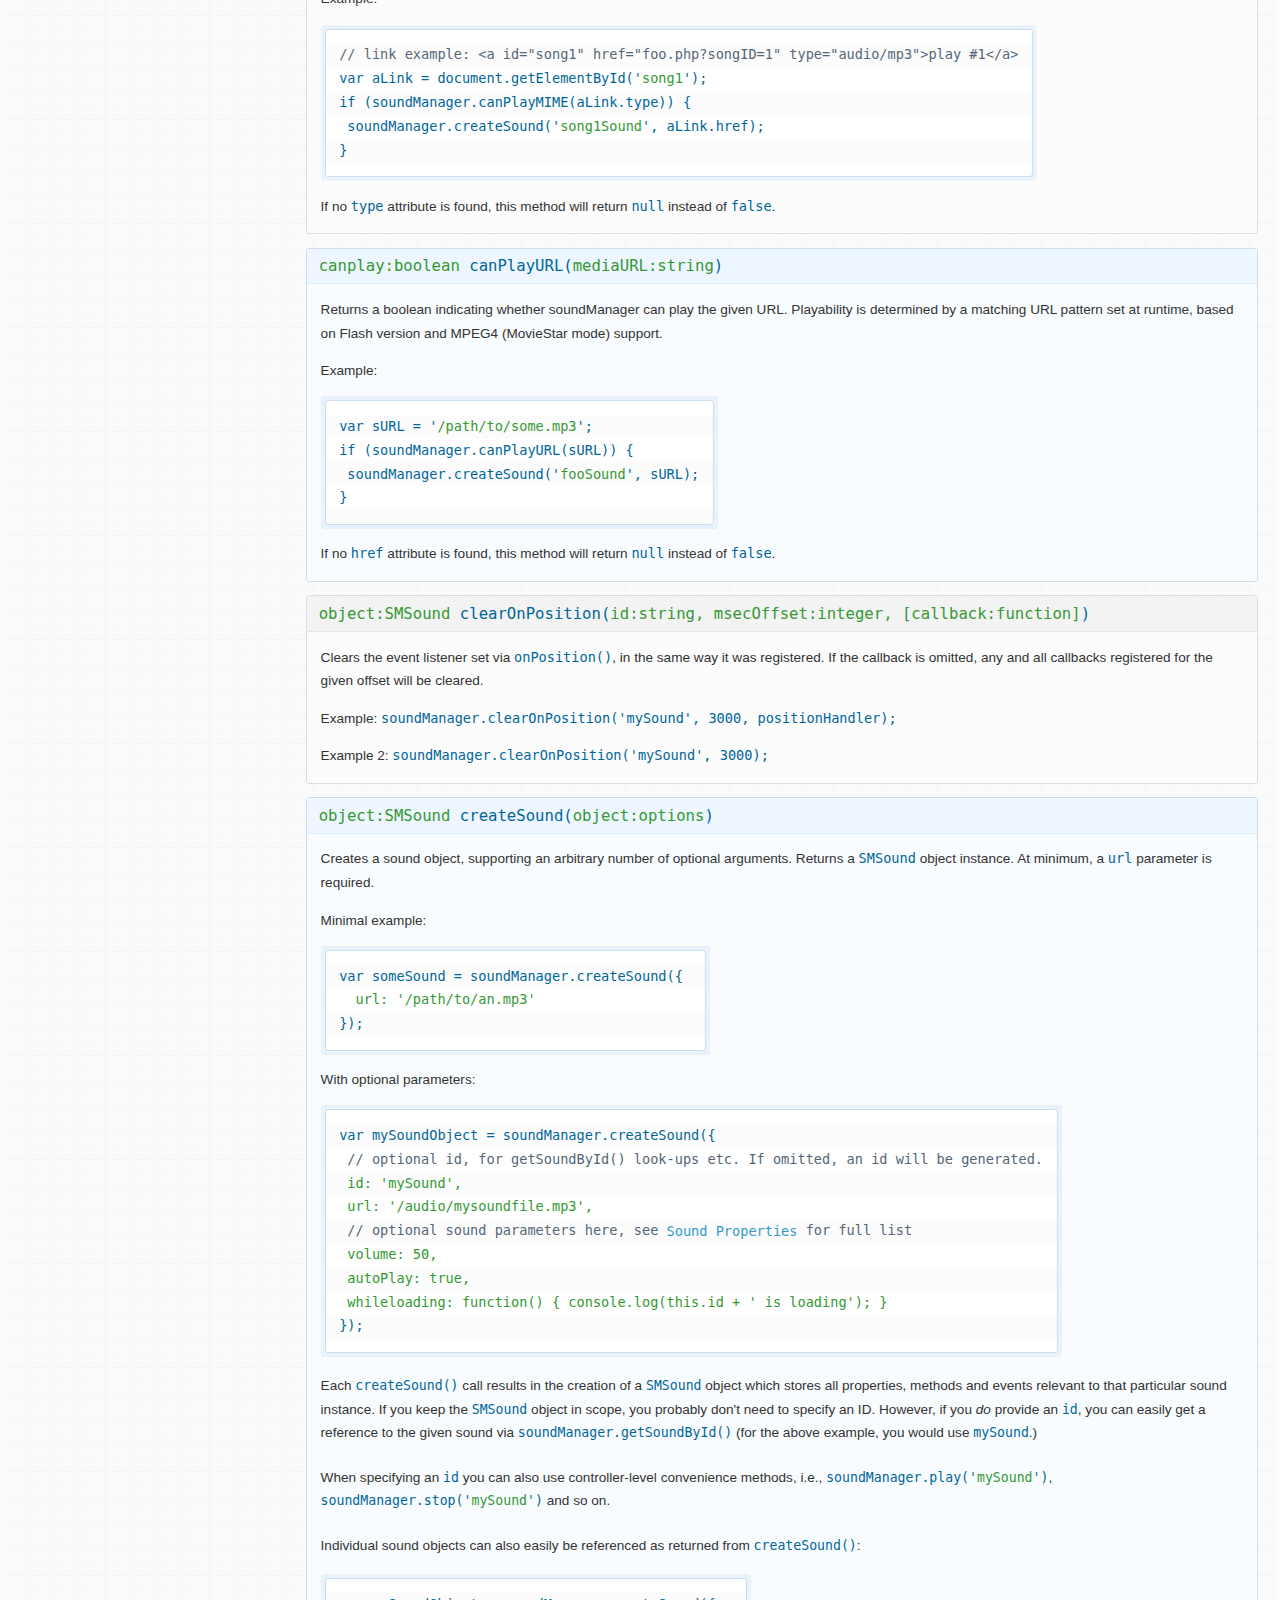
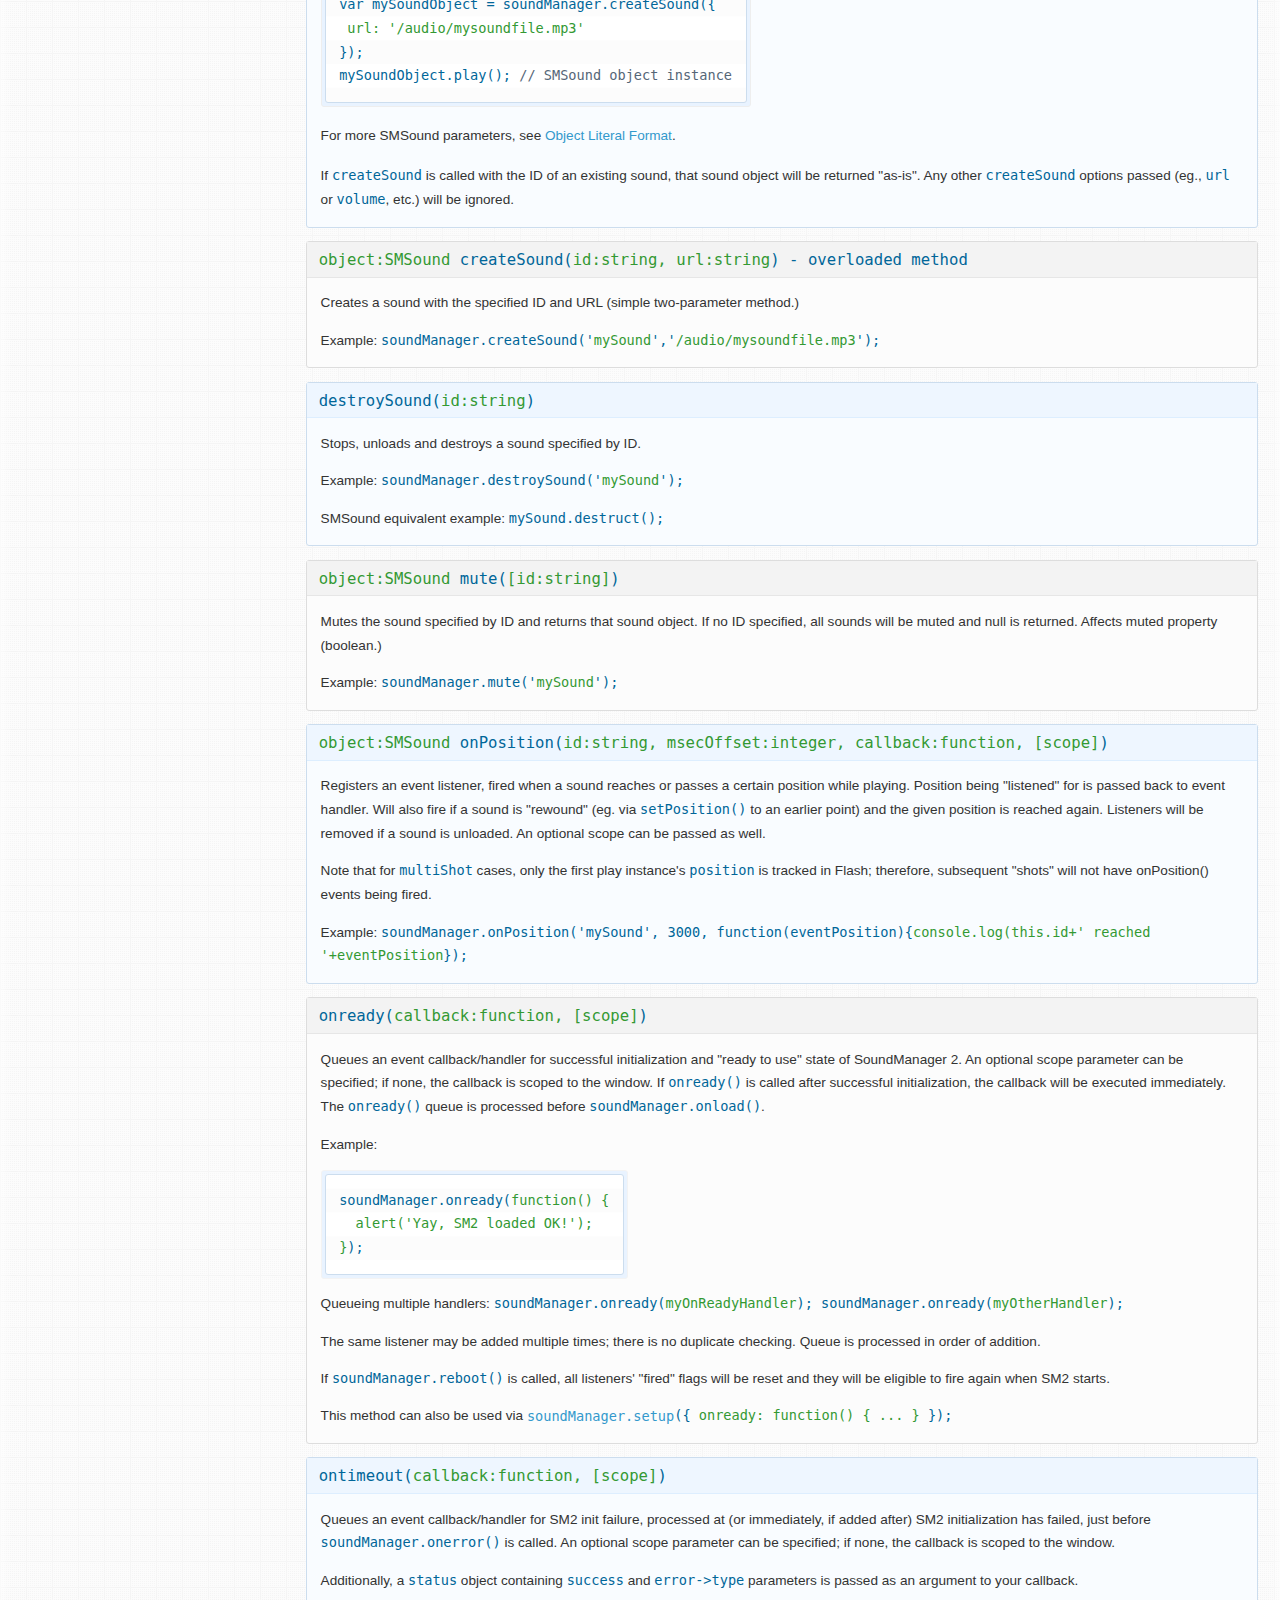
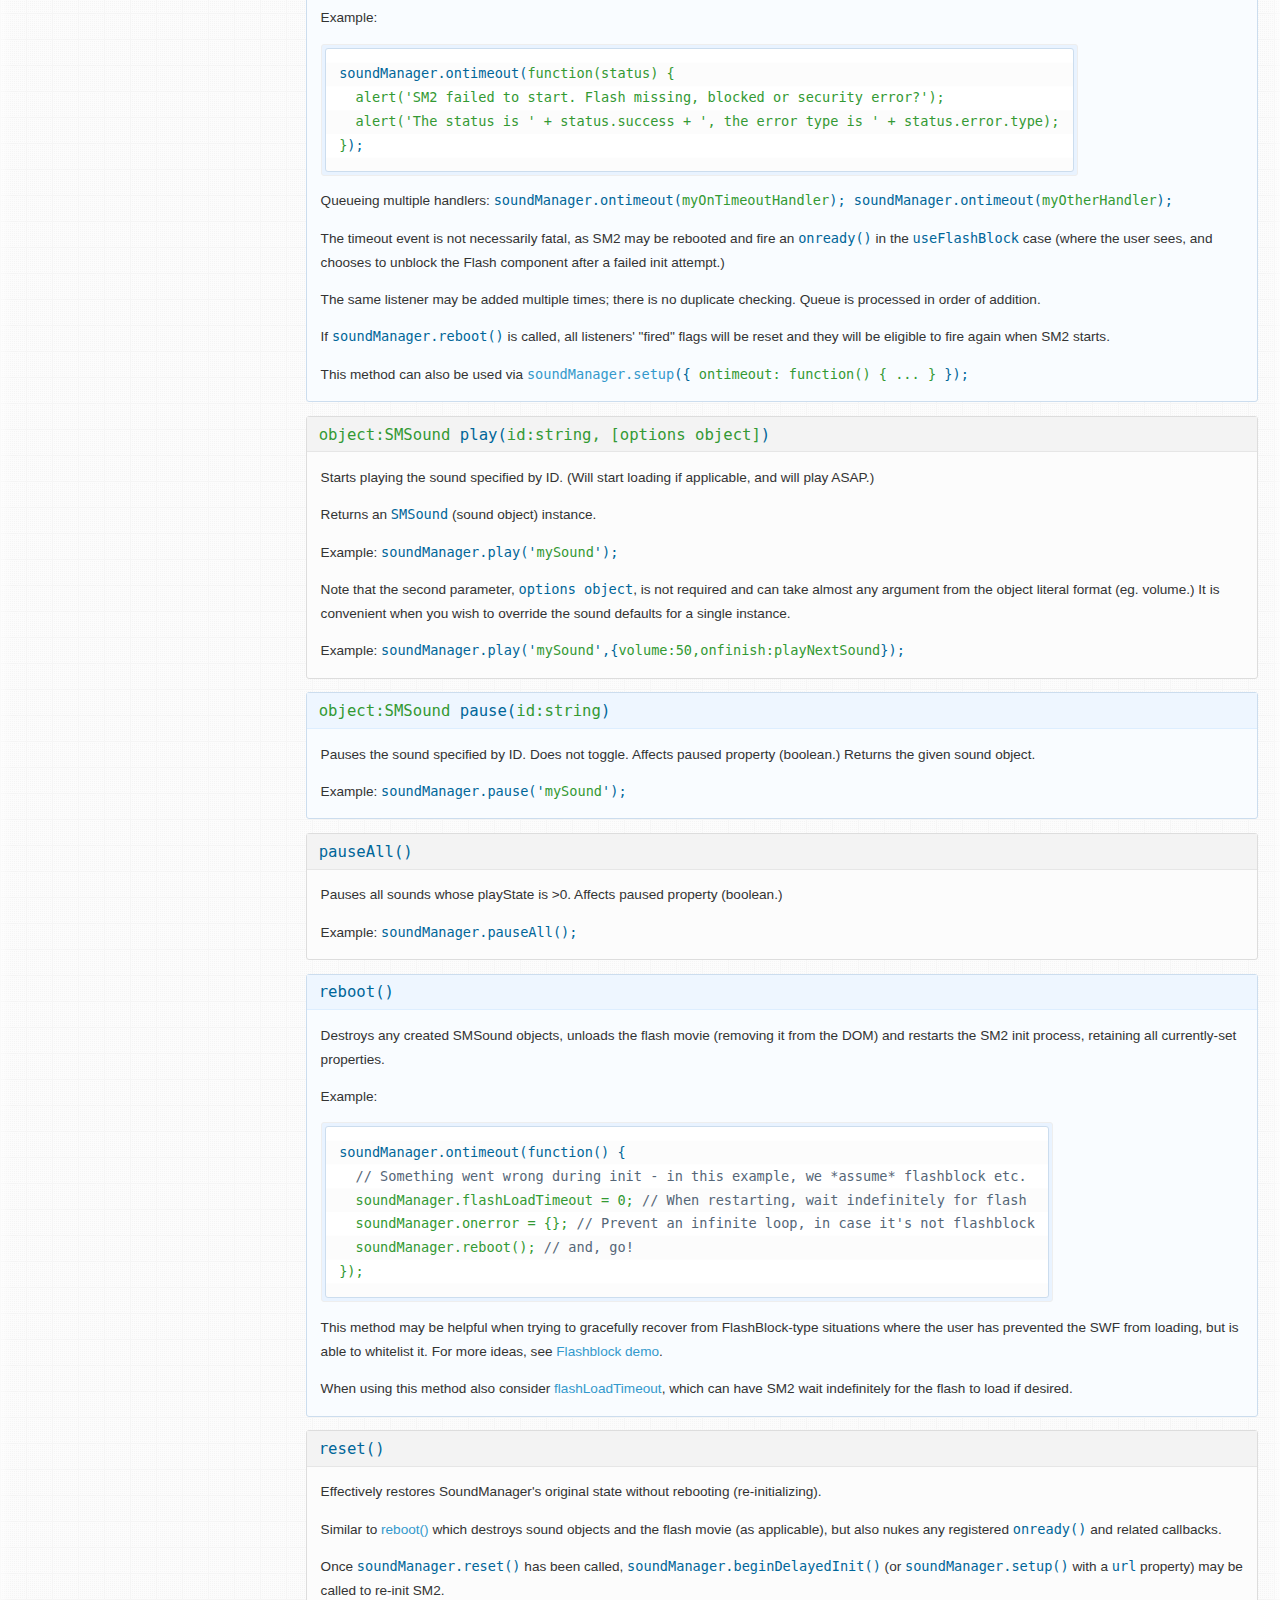
<file: simonCode/js/soundmanager/doc/index.html>
<!DOCTYPE html PUBLIC "-//W3C//DTD XHTML 1.0 Strict//EN"
	"http://www.w3.org/TR/xhtml1/DTD/xhtml1-strict.dtd">
<html xmlns="http://www.w3.org/1999/xhtml" lang="en" xml:lang="en">
<head>
<title>SoundManager 2: Documentation</title>
<meta name="robots" content="noindex" />
<meta name="description" content="API documentation for SoundManager 2, a JavaScript-based MP3 and MP4 audio API. BSD licensed." />
<meta name="keywords" content="javascript sound, javascript audio, documentation, api documentation, soundmanager 2" />
<meta name="robots" content="all" />
<meta name="author" content="Scott Schiller" />
<meta name="copyright" content="Copyright (C) 1997 onwards Scott Schiller" />
<meta name="language" content="en-us" />
<meta http-equiv="Content-Type" content="text/html; charset=UTF-8" />
<link rel="stylesheet" type="text/css" media="screen" href="../demo/index.css" />
<link rel="stylesheet" type="text/css" media="screen" href="../demo/flashblock/flashblock.css" />
<script type="text/javascript" src="../script/soundmanager2.js"></script>
<script type="text/javascript" src="../demo/index.js"></script>
<script type="text/javascript">
soundManager.setup({
  useFlashBlock: false,
  debugMode: false,
  url: '../swf/'
});
</script>
</head>

<body id="doc" class="special">
	
<div id="content">

 <div id="top">

  <h1>SoundManager 2: Documentation</h1>

	<div id="nav">
	 <ul>

	  <li>
	   <a href="..">Home</a>
	  </li>

	  <li>
	   <a href="#">Demos</a>
	   <ul>
		<li><a href="../demo/template/">Basic Template</a></li>
		<li><a href="../demo/api/">API Examples</a></li>
		<li><a href="../demo/bar-ui/">Bar UI</a></li>
	    <li><a href="../demo/play-mp3-links/" class="exclude">Playable MP3 links</a></li>
	    <li><a href="../demo/mp3-player-button/" class="exclude">Basic MP3 Play Button</a></li>
		<li><a href="../demo/page-player/">Muxtape-style UI</a></li>
		<li><a href="../demo/360-player/">360&deg; Player UI</a></li>
	    <li><a href="../demo/mpc/">Drum Machine (MPC)</a></li>
		<li><a href="../demo/animation/">DOM/Animation Demos</a></li>
		<li><a href="../demo/flashblock/">FlashBlock Handling</a></li>
	   </ul>
	  </li>

	  <li>
	   <a href="getstarted/">Getting Started</a>
	   <ul>
		<li><a href="getstarted/#how-sm2-works">How SoundManager 2 works</a></li>
		<li><a href="getstarted/#basic-inclusion">Including SM2 on your site</a></li>
		<li><a href="getstarted/#troubleshooting">Troubleshooting</a></li>
	   </ul>
	  </li>

	  <li>
	   <strong><a href="#">Documentation</a></strong>
	   <ul>
		<li><a href="#sm-config">SoundManager Properties</a></li>
		<li><a href="#sound-object-properties">Sound Object Properties</a></li>
		<li><a href="#smdefaults">Global Sound Defaults</a></li>
		<li><a href="#api">SoundManager Core API</a></li>
		<li><a href="#smsoundmethods">Sound Object (SMSound) API</a></li>
		<li><a href="generated/soundmanager2.html">Generated Documentation</a></li>
	   </ul>
	  </li>
	
	  <li>
	   <a href="download/">Download</a>
	   <ul>
		<li><a href="download/#latest">Get SoundManager 2</a></li>
		<li><a href="download/#revision-history">Revision History</a></li>
	   </ul>
	  </li>
	
	  <li>
	   <a href="technotes/">Technical Notes</a>
	   <ul>
		<li><a href="technotes/#requirements">System Requirements</a></li>
		<li><a href="technotes/#serving-audio">Serving To HTML5 + Flash Clients</a></li>
		<li><a href="technotes/#client-requests">How Clients Download Audio</a></li>
		<li><a href="technotes/#mobile-device-limitations">Mobile Device Limitations</a></li>
		<li><a href="technotes/#debug-output">Debug + Console Output</a></li>
	   </ul>
	  </li>

	  <li>
	   <a href="resources/">Resources</a>
	   <ul>
		<li><a href="resources/#licensing">Licensing</a></li>
		<li><a href="resources/#related">Related Projects</a></li>
		<li><a href="http://getsatisfaction.com/schillmania/products/schillmania_soundmanager_2/">SM2 support / discussion</a></li>
		<li><a href="http://www.schillmania.com/content/react/contact/">Contact Info @ Schillmania.com</a></li>
	   </ul>
	  </li>

	 </ul>
	 <div class="clear"></div>
	</div>
	
 </div>

 <div id="main-wrapper">

 <div id="main" class="triple">

  <div id="col3" class="c3">
 
  <!--
  <div id="get-satisfaction" class="box">
   <div id="gsfn_list_widget">
    <h2><a href="http://getsatisfaction.com/schillmania/products/schillmania_soundmanager_2/" title="User discussion, FAQs and support for SoundManager 2" rel="nofollow">Discussion / Support</a><span class="l"></span><span class="r"></span></h2>
    <div id="gsfn_content"></div>
    <div class="powered_by"><a href="http://getsatisfaction.com/" rel="nofollow">Get Satisfaction support network</a></div>
   </div>
  </div>
  -->

 <div id="shortcuts">

<!--
  <div class="box">

  <h2>Shortcuts<span class="l"></span><span class="r"></span></h2>

  <ul class="first">
   <li onclick="setFilter(event,'c-')" class="ignore">

    <ul>

     <li>Demos</li>
     <li>Getting Started</li>
     <li>Basic Use</li>
     <li>Download</li>
     <li>Requirements</li>
     <li>Limitations</li>

     <li>Debug Output</li>
     <li>Revision History</li>
     <li>About</li>
    </ul>

   </li>
  </ul>

  </div>
-->
 
  <div class="box">

  <h2>API Elements<span class="l"></span><span class="r"></span></h2>

  <p>SoundManager and SMSound API</p>

  <ul id="shortcuts-list" class="first">
   <li onclick="return setFilter(event,'f-')" class="ignore">

    <h3 class="wedge">SoundManager<span class="l"></span><span class="r"></span></h3>
	
    <h4>Properties</h4>
	<ul>
	 <li>allowScriptAccess</li>
     <li><a href="#soundmanager-alturl">altURL</a></li>
	 <li><a href="#soundmanager-audioformats">audioFormats</a></li>
	 <li><a href="#soundmanager-bgcolor">bgColor</a></li>
	 <li>consoleOnly</li>
	 <li><a href="#soundmanager-debugflash">debugFlash</a></li>
	 <li><a href="#soundmanager-debugmode">debugMode</a></li>
	 <li><a href="#smdefaults">defaultOptions</a></li>
	 <li class="flash9" title="Flash 9-only"><a href="#sound-properties-flash9">flash9Options</a></li>
     <li><a href="#soundmanager-features">features</a></li>
     <li><a href="#soundmanager-flashloadtimeout">flashLoadTimeout</a></li>
	 <li class="flash9" title="Flash 9+ only"><a href="#soundmanager-flashpollinginterval">flashPollingInterval</a></li>
     <li><a href="#soundmanager-flashversion">flashVersion</a></li>
     <li><a href="#soundmanager-forceuseglobalhtml5audio" class="new" title="New for V2.97a.20150601">forceUseGlobalHTML5Audio</a></li>
	 <li><a href="#soundmanager-html5only">html5Only</a></li>
	 <li><a href="#soundmanager-html5pollinginterval">html5PollingInterval</a></li>
     <li class="new" title="New for V2.97a.20150601"><a href="#soundmanager-ignoremobilerestrictions">ignoreMobileRestrictions</a></li>
     <li class="flash9" title="Flash 9.0r115+ only"><a href="#sound-properties-flash9">movieStarOptions</a></li>
     <li><a href="#soundmanager-preferflash">preferFlash</a></li>
	 <li><a href="#soundmanager-url">url</a></li>
	 <li>useConsole</li>
	 <li class="flash9" title="Flash 9+ only"><a href="#soundmanager-usefastpolling">useFastPolling</a></li>
     <li><a href="#soundmanager-useflashblock">useFlashBlock</a></li>
	 <li><a href="#soundmanager-highperformance">useHighPerformance</a></li>
     <li title="Beta-ish feature"><a href="#soundmanager-usehtml5audio">useHTML5Audio</a></li>
	 <li class="flash9" title="Flash 9.0r115+ only"><a href="#soundmanager-wmode">wmode</a></li>
	 <li>waitForWindowLoad</li>
	</ul>

    <h4>Methods</h4>
    <ul>
	 <li><a href="#soundmanager-canplaylink">canPlayLink()</a></li>
	 <li><a href="#soundmanager-canplaymime">canPlayMIME()</a></li>
     <li><a href="#soundmanager-canplayurl">canPlayURL()</a></li>
     <li><a href="#soundmanager-clearonposition">clearOnPosition()</a></li>
     <li><a href="#soundmanager-createsound">createSound()</a></li>
     <li><a href="#soundmanager-destroysound">destroySound()</a></li>
     <li class="flash9" title="Flash 9.0+ only"><a href="#soundmanager-getmemoryuse">getMemoryUse()</a></li>
     <li><a href="#soundmanager-getsoundbyid">getSoundById()</a></li>
     <li><a href="#soundmanager-load">load()</a></li>
     <li><a href="#soundmanager-mute">mute()</a></li>
     <li><a href="#soundmanager-ok">ok()</a></li>
     <li><a href="#soundmanager-onposition">onPosition()</a></li>
     <li><a href="#soundmanager-pause">pause()</a></li>
     <li><a href="#soundmanager-pauseall">pauseAll()</a></li>
     <li><a href="#soundmanager-play">play()</a></li>
     <li><a href="#soundmanager-reboot">reboot()</a></li>
     <li class="new"><a href="#soundmanager-reset" title="New feature">reset()</a></li>
     <li><a href="#soundmanager-resume">resume()</a></li>
     <li><a href="#soundmanager-resumeall">resumeAll()</a></li>
     <li class="recent"><a href="#soundmanager-setup" title="Recently-added feature">setup()</a></li>
     <li><a href="#soundmanager-setpan" title="Flash-only feature">setPan()</a></li>
     <li><a href="#soundmanager-setposition">setPosition()</a></li>
     <li><a href="#soundmanager-setvolume">setVolume()</a></li>
     <li><a href="#soundmanager-supported">supported()</a></li>
     <li><a href="#soundmanager-stop">stop()</a></li>
     <li><a href="#soundmanager-stopall">stopAll()</a></li>
	 <li><a href="#soundmanager-togglemute">toggleMute()</a></li>
     <li><a href="#soundmanager-togglepause">togglePause()</a></li>
     <li><a href="#soundmanager-unload">unload()</a></li>
     <li><a href="#soundmanager-unmute">unmute()</a></li>
    </ul>

    <h4>Events (Callbacks)</h4>
    <ul>
     <li><a href="#soundmanager-onready">onready()</a></li>
     <li><a href="#soundmanager-ontimeout">ontimeout()</a></li>
    </ul>

   </li>

   <li onclick="setFilter(event,'s-')" class="ignore">

    <h3 class="wedge">SMSound <span class="archive">(Sound Object)</span><span class="l"></span><span class="r"></span></h3>

    <h4>Parameters (Instance Options)</h4>
    <ul>
     <li>autoLoad</li>
     <li>autoPlay</li>
     <li title="Flash 9.0r115+ only" class="flash9">bufferTime</li>
     <li title="Flash 9+ only" class="flash9"><a href="#smsound-eqdata">eqData</a></li>
     <li><a href="#smsound-from">from</a></li>
     <li><a href="#smsound-id">id</a></li>
     <li title="Flash 9.0r115+ only" class="flash9">isMovieStar</li>
     <li>loops</li>
     <li>multiShot</li>
     <li>multiShotEvents</li>
     <li>pan</li>
     <li title="Flash 9+ only" class="flash9"><a href="#smsound-peakdata">peakData</a></li>
     <li><a href="#smsound-position">position</a></li>
     <li title="Flash 9+ only" class="flash9"><a href="#smsound-serverurl">serverURL</a></li>
     <li>stream</li>
     <li><a href="#smsound-to">to</a></li>
     <li><a href="#smsound-type">type</a></li>
     <li><a href="#smsound-url">url</a></li>
     <li><a href="#smsound-usepolicyfile">usePolicyFile</a></li>
     <li>volume</li>
     <li title="Flash 9+ only" class="flash9"><a href="#smsound-waveformdata">waveformData</a></li>
    </ul>

    <h4>Dynamic Properties</h4>
    <ul>
     <li><a href="#smsound-buffered">buffered</a></li>
     <li><a href="#smsound-bytesloaded">bytesLoaded</a></li>
     <li><a href="#smsound-bytestotal">bytesTotal</a></li>
	 <li title="Flash 9+ only" class="flash9"><a href="#smsound-isbuffering">isBuffering</a></li>
     <li title="Flash 9+ only" class="flash9"><a href="#smsound-connected">connected</a></li>
     <li><a href="#smsound-duration">duration</a></li>
     <li><a href="#smsound-durationestimate">durationEstimate</a></li>
     <li><a href="#smsound-ishtml5">isHTML5</a></li>
     <li><a href="#smsound-loaded">loaded</a></li>
     <li><a href="#smsound-muted">muted</a></li>
     <li><a href="#smsound-paused">paused</a></li>
     <li><a href="#smsound-playstate">playState</a></li>
     <li><a href="#smsound-position">position</a></li>
     <li><a href="#smsound-readystate">readyState</a></li>
    </ul>

    <h4>Events</h4>
    <ul>
     <li title="Flash 9+ only" class="flash9"><a href="#smsound-onbufferchange">onbufferchange</a></li>
     <li title="Flash 9+ only" class="flash9"><a href="#smsound-onconnect">onconnect</a></li>
     <li title="Flash 9.0.r115+" class="flash9"><a href="#smsound-ondataerror">ondataerror</a></li>
     <li><a href="#smsound-onfinish">onfinish</a></li>
     <li><a href="#smsound-onload">onload</a></li>
     <li><a href="#smsound-onpause">onpause</a></li>
     <li><a href="#smsound-onplay">onplay</a></li>
     <!--
     <li><a href="#smsound-onposition-event">onposition</a></li>
     -->
     <li><a href="#smsound-onresume">onresume</a></li>
     <li title="HTML5 only"><a href="#smsound-onsuspend">onsuspend</a></li>
     <li><a href="#smsound-onstop">onstop</a></li>
     <li><a href="#smsound-onid3">onid3</a></li>
     <li><a href="#smsound-whileloading">whileloading</a></li>
     <li><a href="#smsound-whileplaying">whileplaying</a></li>
    </ul>

    <h4>Methods</h4>
    <ul>
     <li><a href="#smsound-destruct">destruct()</a></li>
     <li><a href="#smsound-load">load()</a></li>
     <li><a href="#smsound-clearonposition">clearOnPosition()</a></li>
     <li><a href="#smsound-onposition">onPosition()</a></li>
     <li><a href="#smsound-mute">mute()</a></li>
     <li><a href="#smsound-pause">pause()</a></li>
     <li><a href="#smsound-play">play()</a></li>
     <li><a href="#smsound-resume">resume()</a></li>
     <li><a href="#smsound-setpan">setPan()</a></li>
     <li><a href="#smsound-setposition">setPosition()</a></li>
     <li><a href="#smsound-setvolume">setVolume()</a></li>
     <li><a href="#smsound-stop">stop()</a></li>
     <li><a href="#smsound-togglemute">toggleMute()</a></li>
     <li><a href="#smsound-togglepause">togglePause()</a></li>
     <li><a href="#smsound-unload">unload()</a></li>
     <li><a href="#smsound-unmute">unmute()</a></li>
    </ul>

   </li>
  </ul>
  
  <!-- /.box -->
  </div>

  </div>

	</div>
	
	<div class="clear"></div>


	<div id="filter-box" class="columnar">

	 <div class="c1">
	  <div id="reset-filter"></div>
     </div>

	 <div class="c2">
	  <div id="search-results"><!-- search results for %s --></div>
         </div>

	</div>

	<div id="soundmanager-properties" class="columnar">

		<div class="c2">

		  <h3 id="soundmanager-setup">SoundManager Properties: soundManager.setup()</h3>

	      <p>
			Just getting started? See <a href="getstarted/#basic-inclusion">the basics</a>. For nicely-formatted, annotated source code, see the <a href="generated/soundmanager2.html">pretty-printed version</a>.
		  </p>

		  <div class="f-block f-useconsole f-consoleonly f-waitforwindowload f-allowscriptaccess f-bgcolor f-setup">

		  <p class="in">The soundManager object has many configurable properties which set debug mode, determine the flash movie path and other behaviours.</p>
		
		  <p>When configuring soundManager for your use, <code>soundManager.setup()</code> is the method used to assign these options; for example, <code>soundManager.setup({ url: '/path/to/swfs/', flashVersion: 9 });</code></p>

          <p>You should call the setup method before "DOM Ready", which is when SM2 applies configuration and starts up.</p>

		  <p>Below are the <i>default</i> settings for SoundManager 2, which are appropriate for the majority of use cases - you shouldn't need to change them. These parameters are defined and stored in <code>soundManager.setupOptions</code>.</p>

          <p><b>Note</b>: The only property requiring customization is <code>url</code> - this defines the path used to look for the appropriate flash SWF for driving audio when HTML5 is not available. (If not specified, the current working path is used.) Aside from flash-specific items like <code>url</code> and <code>flashVersion</code>, most properties can be set after "DOM Ready" without issue.</p>

<div id="sm2-properties" class="small code block">

	<ul class="code code-block">

		<li>
			<div>url: '<em>/path/to/swf-files/</em>',</div>
			<span>// the directory where SM2 can find the flash movies (soundmanager2.swf, soundmanager2_flash9.swf and debug versions etc.) Note that SM2 will append the correct SWF file name, depending on flashVersion and debugMode settings.</span>
		</li>

		<li>
			<div>allowScriptAccess: '<em>always</em>',</div>
			<span>// for scripting the SWF (object/embed property), 'always' or 'sameDomain'</span>
		</li>

		<li>
			<div>bgColor: '<em>#ffffff</em>',</div>
			<span>// SWF background color. N/A when wmode = 'transparent'</span>
		</li>

		<li>
			<div>consoleOnly: <em>true</em>,</div>
			<span>// if console is being used, do not create/write to #soundmanager-debug</span>
		</li>

		<li>
			<div>debugMode: <em>true</em>,</div>
			<span>// enable debugging output (console.log() with HTML fallback)</span>
		</li>

		<li>
			<div>debugFlash: <em>false</em>,</div>
			<span>// enable debugging output inside SWF, troubleshoot Flash/browser issues</span>
		</li>

		<li>
			<div>flashVersion: <em>8</em>,</div>
			<span>// flash build to use (8 or 9.) Some API features require 9.</span>
		</li>

		<li>
			<div>flashPollingInterval: <em>null</em>,</div>
			<span>// msec affecting whileplaying/loading callback frequency. If null, default of 50 msec is used.</span>
		</li>

        <li>
            <div>forceUseGlobalHTML5Audio: <em>false</em>,</div>
            <span>// if true, a single Audio() object is used for all sounds - and only one can play at a time.</span>
        </li>

		<li>
			<div>html5PollingInterval: <em>null</em>,</div>
			<span>// msec affecting whileplaying/loading callback frequency. If null, native HTML5 update events are used.</span>
		</li>

		<li>
			<div>html5Test: <em>/^(probably|maybe)$/i</em>,</div>
			<span>// HTML5 Audio() format support test. Use /^probably$/i; if you want to be more conservative.</span>
		</li>

		<li>
			<div>flashLoadTimeout: <em>1000</em>,</div>
			<span>// msec to wait for flash movie to load before failing (0 = infinity)</span>
		</li>

		<li>
			<div>idPrefix: <em>'sound'</em>,</div>
			<span>// if an id is not provided to createSound(), this prefix is used for generated IDs - 'sound0', 'sound1' etc.</span>
		</li>

        <li>
            <div>ignoreMobileRestrictions: <em>false</em>,</div>
            <span>// if true, SM2 will not apply global HTML5 audio rules to mobile UAs. iOS > 7 and WebViews may allow multiple Audio() instances.</span>
        </li>
        
		<li>
			<div>noSWFCache: <em>false</em>,</div>
			<span>// if true, appends ?ts={date} to break aggressive SWF caching.</span>
		</li>

		<li>
			<div>preferFlash: <em>true</em>,</div>
			<span>// overrides useHTML5audio. if true and flash support present, will try to use flash for MP3/MP4 as needed. Useful if HTML5 audio support is quirky.</span>
		</li>

		<li>
			<div>useConsole: <em>true</em>,</div>
			<span>// use console.log() if available (otherwise, writes to #soundmanager-debug element)</span>
		</li>

		<li>
			<div>useFlashBlock: <em>false</em>,</div>
			<span>// requires flashblock.css, <a href="../demo/flashblock/" title="SoundManager 2: Flash blocking demos">see demos</a> - allow recovery from flash blockers. Wait indefinitely and apply timeout CSS to SWF, if applicable.</span>
		</li>

		<li>
			<div>useHighPerformance: <em>false</em>,</div>
			<span>// position:fixed flash movie can help increase js/flash speed, minimize lag</span>
		</li>

		<li>
			<div>useHTML5Audio: <em>true</em>,</div>
			<span>// use <a href="#soundmanager-usehtml5audio">HTML5 Audio()</a> where supported. Some browsers may not support "non-free" MP3/MP4/AAC codecs. Ideally, transparent vs. Flash API where possible.</span>
		</li>

		<li>
			<div>waitForWindowLoad: <em>false</em>,</div>
			<span>// force SM2 to wait for window.onload() before trying to call soundManager.onready()</span>
		</li>

		<li>
			<div>wmode: <em>null</em></div>
			<span>// flash rendering mode - null, 'transparent', or 'opaque' (last two allow z-index)</span>
		</li>


	</ul>

</div>

		  	  <p><b>Legacy support note:</b> The new approach defines top-level properties in <code>soundManager.setupOptions</code>. The old approach was to assign properties directly to the soundManager instance. Thus, when <code>soundManager.setup({ url: ... });</code> is called, the updated property value is assigned to both <code>soundManager.setupOptions.url</code> <i>and</i> <code>soundManager.url</code>. You can assign <code>soundManager.url</code> directly as with the old method, but it is recommended to use the new <code>setup()</code>-based method for forward compatibility.</p>

<div id="sm2-setup-extra-properties">

			<h4>Bonus: Extended soundManager.setup() Parameters</h4>

			<p>As it is common to configure soundManager properties and related events all at once, you can also pass <code>onready</code> and <code>ontimeout</code> parameters which will be called as if you had used <code>soundManager.onready()</code> and <code>soundManager.ontimeout()</code>.</p>

			<p>You can also provide values from the following top-level soundManager properties:</p>

			<ul>
				<li><code>defaultOptions: {...}</code> (global defaults for new sound objects)</li>
				<li><code>flash9Options: {...}</code> (API feature options specific to Flash 9)</li>
				<li><code>movieStarOptions: {...}</code> (Flash 9-only NetStream/RTMP-specific options)</li>
			</ul>
			
<pre class="block"><code>soundManager.setup({
  url: <span>'/path/to/swfs/'</span>,
  flashVersion: <span>9</span>,
  preferFlash: <span>false</span>, <span><span>// prefer 100% HTML5 mode, where both supported</span></span>
  onready: function() {
    <span><span>// console.log('SM2 ready!');</span></span>
  },
  ontimeout: function() {
    <span><span>// console.log('SM2 init failed!');</span></span>
  },
  defaultOptions: {
    <span><span>// set global default volume for all sound objects</span></span>
    volume: <span>33</span>
  }
});</code></pre>

			</div>

		   </div>

		   <div class="f-block f-debugflash">
		    <h4 id="soundmanager-debugflash">debugFlash</h4>
		    <p class="in"><code>soundManager.debugFlash</code> configures SM2's flash debugging output, disabled (false) by default. When enabled, the Flash portion of SM2 will write debug statements within the Flash movie. This can be useful for troubleshooting Flash/JS/browser (ExternalInterface) issues and so on.</p>
			<p>A CSS class of <code>flash_debug</code> will also be appended to the Flash <code>#sm2-container</code> DIV element when enabled, if you wish to style it differently.</p>
		    <p>For a live example, see <a href="getstarted/#flashdebug" title="SoundManager 2 flash debug output demo">Flash Movie Debug Output</a> in the Troubleshooting section.</p>
		   </div>

		   <div class="f-block f-debugmode">
		    <h4 id="soundmanager-debugmode">debugMode</h4>
		    <p class="in"><code>soundManager.debugMode</code> configures SM2's debug behaviour, enabled (true) by default. When enabled, SoundManager 2 will write console-like output to <code>console.log()</code>-style javascript interfaces, and/or an HTML element with the ID <code>soundmanager-debug</code> (will be created if not found in the DOM at runtime.)</p>
		    <p>For a live example of debug output, see <a href="technotes/#debug-output" title="SoundManager 2 debug output demo">Debug + Console Output</a>.</p>
		   </div>

			<div class="f-block f-flashversion">

		      <h4 id="soundmanager-flashversion">flashVersion</h4>

		      <p class="in">SoundManager 2 started with a Flash 8 base requirement, but can also use Flash 9 and take advantages of some unique features Flash 9 offers. By default Flash 8 will be used, but the version can be easily changed by setting <code>flashVersion</code> appropriately.</p>

		      <p class="in">Example: <code>soundManager.setup({ <span>flashVersion: 9</span> });</code></p>

		      <p class="in">The Flash 8 version is <code>soundmanager2.swf</code>, and the flash 9 version is <code>soundmanager2_flash9.swf</code>, accordingly. Note that only Flash 8 and Flash 9 are supported at this time; other values will result in errors.</p>

			</div>

			<div class="f-block f-flashversion">

		     <p>Flash 9-only features:</p>

		     <ul>
		      <li class="in">MPEG-4 (HE-AAC/H.264) audio support</li>
		      <li class="in">True "multi-shot" sound behaviour. <code>play()</code> can be called multiple times, giving a layered, "chorus" effect. Sound will also fire <code>onfinish()</code> multiple times. (Previous behaviour did not layer sounds, but would re-play a single instance.)</li>
		      <li class="in"><code>waveformData</code> array: 256 waveform data values available while playing sound</li>
		      <li class="in"><code>eqData</code> array: 256 EQ spectrum data values available while playing sound</li>
		      <li class="in"><code>peakData</code> object: Left and right channel peak/volume data available while playing sound</li>
		     </ul>
		
		    </div>

		  <div class="f-block f-flashloadtimeout">
		        <h4 id="soundmanager-flashloadtimeout">flashLoadTimeout</h4>
			<p class="in">After initializing the flash component during start-up, SM2 will wait for a defined period of time before timing out and calling <code>soundManager.onerror()</code>.</p>
			<p>The default value is 1000 (msec.) Setting a value of 0 disables the timeout and makes SM2 wait indefinitely for a call from the flash component. If you want to handle flash block-type situations, see <a href="#soundmanager-useflashblock" onclick="resetFilter()">soundManager.useFlashBlock</a>.</p>
			<p>Setting this parameter to 0 may be useful when attempting to gracefully recover from a flashBlock situation, where the user has whitelisted the movie after it was blocked etc.</p>
			<p>Note that when the timeout is disabled, soundManager will not fire its onerror() handler if there is an error at the flash loading stage.</p>
		  </div>

		  <div class="f-block f-flashpollinginterval f-usefastpolling f-usehighperformance">
			<h4 id="soundmanager-flashpollinginterval">flashPollingInterval</h4>
			<p>Setting this will override <code>useFastPolling</code>, and defines the interval of the internal flash timer used for callbacks to sound events like <code>whileloading()</code> and <code>whileplaying()</code>. For example, set this to 200 to have 200ms intervals. This is useful in the case where your callbacks are CPU intensive, or you simply wish to throttle your calls to be more CPU-conservative.</p>
		  </div>

          <div class="f-block f-forceuseglobalhtml5audio">
           <h4 id="soundmanager-forceuseglobalhtml5audio">forceUseGlobalHTML5Audio</h4>
           <p class="in">By default, SoundManager 2 only applies the "singleton"-style, single HTML5 <code>Audio()</code> object for mobile devices like iOS, Android and the like. If you want to force it for desktop browsers, you can set <code>forceUseGlobalHTML5Audio</code> to <code>true</code>.</p>
           <p class="in">Example: <code>soundManager.setup({ <span>forceUseGlobalHTML5Audio: true</span> });</code></p>
          </div>

		  <div class="f-block f-html5pollinginterval">
			<h4 id="soundmanager-html5pollinginterval">html5PollingInterval</h4>
			<p>Setting this will enable a single interval that will affect the frequency of event callbacks such <code>whileplaying()</code> for HTML5 sounds, with the exclusion of mobile devices. If null, native HTML5 update events are used. The frequency of native events may vary widely across browsers, and may exceed 500 msec on mobile and other resource-limited devices.</p>
			<p>By default, Flash uses a 50-msec timer interval and this is a reasonable value to apply to <code>html5PollingInterval</code> for desktop use cases.</p>
		  </div>

          <div class="f-block f-ignoremobilerestrictions">
           <h4 id="soundmanager-ignoremobilerestrictions">ignoreMobileRestrictions</h4>
           <p class="in">By default, SoundManager 2 only applies the "singleton"-style, single HTML5 <code>Audio()</code> object for mobile devices like iOS, Android and the like. This is because <i>most</i> iOS devices only like playing a single <code>Audio()</code> audio object at a time.</p>
           <p>If you want to avoid applying this to it for desktop browsers, you can set <code>ignoreMobileRestrictions</code> to <code>true</code>.</p>
           <p class="in">Example: <code>soundManager.setup({ <span>ignoreMobileRestrictions: true</span> });</code></p>
          </div>

		  <div class="f-block f-preferflash">
			<h4 id="soundmanager-preferflash">preferFlash</h4>
			<p>This property handles "mixed-mode" HTML5 + flash cases, and may prevent 100% HTML5 mode when enabled depending on the configuration of <a href="#soundmanager-audioformats">soundManager.audioFormats</a>. In the event HTML5 supports the default "required" formats (presently MP3), and <code>preferFlash</code> is true (and flash is installed), flash will be used for MP3/MP4 content while allowing HTML5 to play OGG, WAV and other supported formats.</p>
			<p><em>Important note:</em> Because HTML5 audio has some bugs across various browsers and operating systems, <code>preferFlash</code> is <code>true</code> by default to help ensure MP3/MP4 play consistently. If set to <code>false</code> or flash is not available, "HTML5-only" mode will kick in and will apply to all formats.</p>
			<p>To encourage 100% HTML5 mode, call <code>soundMangager.setup({ preferFlash: false })</code> and then Flash will not be used for MP3/MP4 playback, provided that HTML5 supports them.</p>
		  </div>

		   <div class="f-block f-url">
		    <h4 id="soundmanager-url">url</h4>
		    <p class="in"><code>soundManager.url</code>, applied via <code>soundManager.setup()</code>, specifies the "online", generally HTTP-based path which SM2 will load .SWF movies from. The "local" (current) path of <code>./</code> will be used by default. The appropriate .SWF required (depending on the desired Flash version) will be appended to the URL.</p>
		    <p class="in">Example: <code>soundManager.setup({ url: '<span>/path/to/swf-directory/</span>' });</code> (Note trailing slash)</p>
			<p>For a simple demo of this in action, see the <a href="../demo/template/">basic template</a>.</p>
		    <p class="in">For cases where SM2 is being used "offline" in non-HTTP cases (eg., development environments), see <code>altURL</code>.</p>
		   </div>

		  <div class="f-block f-usefastpolling f-usehighperformance f-flashpollinginterval">
			<h4 id="soundmanager-usefastpolling">useFastPolling</h4>
			<p>By default <code>useFastPolling = false</code>, and thus SoundManager uses a 50-millisecond timer inside Flash when polling for updated sound properties such as <code>bytesLoaded</code> and data and event callbacks eg. <code>whileloading()</code>, <code>whileplaying()</code> and so on. With <code>useFastPolling = true</code>, a 10-msec timer is used and callback frequency may noticeably increase. This is best combined with <code>useHighPerformance</code> for optimal results.</p>
		  </div>

		  <div class="f-block f-useflashblock">
			<h4 id="soundmanager-useflashblock">useFlashBlock</h4>
			<p>Flash blockers (eg. FlashBlock, "Click To Flash") can prevent the flash portion of SM2 from loading, which will cause a start-up error with a time-out.</p>
			<p>SM2 historically has kept the flash movie off-screen and out of view, and thus the user could not click on and unblock it. Now with <code>useFlashBlock = true</code>, the movie positioning can be handled by CSS. The initial state is still off-screen by default, but will change to be in view when a blocking (time-out) situation may be encountered. You can also edit the CSS to taste, of course.</p>
			<p>When starting up, CSS classes are appended to the <code>#sm2-container</code> DIV (which you can provide, or SM2 will create and append to the document.) The CSS classes change with the state of SM2's start-up, eg. <code>#sm2-container.swf_timedout { border:1px solid red; }</code> could be used to highlight the movie to the user for unblocking and so on.</p>
			<p>Setting <code>useFlashBlock = true</code> will cause SM2 to wait infinitely for the Flash content to load after an initial (non-fatal) timeout, having already waited for <code>flashLoadTimeout</code> to pass. If <code>flashLoadTimeout = 0</code>, SM2 will immediately go into "flash block mode" on start-up.</p>
			<p>The relevant CSS is as follows:</p>
<pre class="small block"><code>#sm2-container {
 <span><span>/**
  * Initial/default state...
  * position:absolute/off-screen, or left/top:0
  */</span></span>
}

#sm2-container.swf_timedout {
  <span><span>/**
   * Didn't load before time-out, show to user.
   * Maybe highlight on-screen, red border, etc..? 
   */</span></span>
}

#sm2-container.swf_unblocked {
  <span><span>/**
   * Applied if movie loads successfully
   * (flash started, so move off-screen etc.)
   */</span></span>
}

#sm2-container.swf_error {
  <span><span>/**
   * "Fatal" error case: SWF loaded, but SM2 was unable to start.
   * (Flash security or other error case.)
   */</span></span>
}

#sm2-container.high_performance {
  <span><span>/**
   * Additional modifier for "high performance" mode
   * should apply position:fixed and left/bottom 0 to stay on-screen
   * at all times (better flash performance)
   */</span></span>
}

#sm2-container.flash_debug {
  <span><span>/**
   * Additional modifier for flash debug output mode
   * should use width/height 100% so you can read debug messages
   */</span></span>
}</code></pre>

			<p>For a live example, see the <a href="../demo/flashblock/">FlashBlock Demo</a>.</p>
		  </div>

		  <div class="f-block f-usehighperformance f-usefastpolling f-flashpollinginterval">
			<h4 id="soundmanager-highperformance">useHighPerformance</h4>
			<p>Perhaps intuitively, Flash is given higher priority when positioned within the viewable area of the browser, at least 6px in height (oddly), fully-opaque, visible and displayed on the screen. By default, <code class="in">useHighPerformance</code> is disabled. When enabled, it may noticeably reduce JS/flash lag and increase the frequency of callbacks such as <code class="in">whileplaying()</code> in some circumstances.</p>
			<p><code class="in">soundManager.setup({useHighPerformance: <span>true</span>});</code></p>
			<p>This has made a noticeable impact in responsiveness on Mac OS X, and Safari on Windows; animation lag is practically non-existent (see <a href="../demo/animation-2b/" title="SoundManager JS + DOM + sound demo 2b" style="display:inline" onclick="checkDomain(this)">demo</a>). Because setting wmode=transparent and fixed position has been reported to cause some issues, the feature is disabled by default.</p>
			<p>To be least-obtrusive, SM2 attempts to set position:fixed, and uses bottom/left:0px to stay within view (though using wmode=transparent where possible, to be hidden from view.) It occupies an 8x8px square. If you wish to position the movie yourself or show it inline, have a DIV element with the ID of <code class="in">sm2-container</code> present in the DOM for SM2 to reference and it will write the movie there without positioning.</p>
		  </div>

		  <div class="f-block f-usehtml5audio">

			<h4 id="soundmanager-usehtml5audio">useHTML5Audio</h4>
			
			<p style="background:#f0f9ff">HTML5 support is in active development. See <a href="download/#revision-history">Revision History</a> for the latest updates on HTML5 playback support.</p>
			
			<p><code>useHTML5Audio</code> determines whether HTML5 <code>Audio()</code> support is used (as available) to play sound, with flash as the fallback for playing MP3 and MP4 (AAC) formats. Browser support for HTML5 Audio varies, and format support (eg. MP3, MP4/AAC, OGG, WAV) can vary by browser/platform.</p>

			<p>The SM2 API is effectively transparent, consistent whether using flash or HTML5 <code>Audio()</code> for sound playback behind the scenes. The HTML5 Audio API is roughly equivalent to the flash 8 feature set, minus ID3 tag support and a few other items. (Flash 9 features like waveform data etc. are not available in HTML5 mode.)</p>

			<p>By default, "100% HTML5 mode" applies to Apple iPad 3.2+ (iPad version 1.0), iPhone / iOS 4.0+ devices and others without flash. In other cases, HTML5 support is tested and if MP3/MP4 aren't natively supported, flash will be used as a backup method of playing these "required" formats. (It is assumed MP3 playback is required by default, but this is user-configurable via <code><a href="#soundmanager-audioformats">soundManager.audioFormats</a></code>.) HTML5 may also enable support for additional formats such as OGG and WAV.</p>
			<p>On the desktop and other devices with flash support, SM2 will still try for 100% HTML5 mode by default. However, you can use <code>soundManager.setup({ preferFlash: true })</code> if you would like to have Flash play MP3 and MP4 (AAC) formats even when they are supported via HTML5.</p>

			<h5>SoundManager 2 + useHTML5Audio: Init Process</h5>

			<p>At DOM ready (if <code>useHTML5Audio</code> = <code>true</code>), a test for <code>Audio()</code> is done followed by a series of <code>canPlayType()</code> tests to see if MP3, MP4, WAV and OGG formats are supported. If any of the "required" formats (by default, MP3) are <i>not</i> supported via HTML5, or if <code>preferFlash</code> = <code>true</code> and MP3 or MP4 are required, then flash is also added as a requirement for SM2 to start.</p>

			<p><code><a href="#soundmanager-audioformats">soundManager.audioFormats</a></code> defines the list of formats to check (MP3, MP4 and so on), their possible <code>canPlayType()</code> strings (long story short, it's complicated) and whether or not they are "required" - that is, whether flash should be loaded if they don't work under HTML5. (Again, only MP3 + MP4 are supported by flash.) If you had a page solely using OGG, you could make MP3/MP4 non-required, but many browsers do not play OGG files natively.</p>

			<p>SM2 will indicate its state (HTML 5 support or not, using flash or not) in <code>console.log()</code>-style debug output messages when <code>debugMode = true</code>.</p>
			
			<h5>"My browser does HTML5, why not MP3"?</h5>

			<p>Despite best efforts, some browsers eg. Chrome on Windows may only return "maybe" for <code>Audio().canPlayType('audio/mpeg; codecs=mp3')</code> and variants; SoundManager 2 will presently assume a format is supported if a "probably" or "maybe" response is given. You can modify <code>html5Test</code> to be <code>/probably/i</code> if you want to be more strict, for example.</p>
			
			<p>Safari, IE 9, and Chrome (excluding Chromium?) support the "non-free" MP3 and MP4 (including AAC) formats. Firefox, in some cases, does support the MP3 codec where the underlying OS has support for it. This includes Windows Vista (and newer), and as of November 2013, Firefox Aurora (development builds) also on OS X.</p>
			<p>For the cases where MP3 is not supported via HTML5, flash is used as the fallback support for MP3/MP4 as needed. Additionally, if flash support is present, <code>soundManager.preferFlash</code> means that MP3/MP4 will be handled by flash even if HTML5 support is present for those formats.</p>
			
			<h5>Additional HTML5 formats: OGG, WAV</h5>
			
			<p>WAVe (uncompressed audio) and OGG (a free/open-source alternative to MP3) are both supported in a majority of browsers via HTML5, so SoundManager 2 will also test for support for these formats. A flash fallback for these formats has not been implemented. In 2011, Adobe suggested they would support OGG audio + video (combined, the "WebM" format) in a future release of flash. As of November 2013, this has yet to materialize.</p>
			
			<p>You may need to make a few server configuration updates given the importance of MIME types and the use of certain HTTP headers when serving audio to HTML5 clients. See <a href="../doc/technotes/#client-requests">Client Requests</a> for more.</p>
			
			<p>HTML5 is not limited to OGG and WAV, of course, as the system is designed to be extensible. Support for other formats may exist, depending on what built-in support exists, and plug-ins or codecs the user has installed on their system.</p>
			
			<h5>Testing audio format support</h5>
			
			<p>Once <code>soundManager.onready()</code> has fired and SM2 has started, you can check for support via a number of methods. Namely, <a href="#soundmanager-canplaylink">soundManager.canPlayLink()</a> will take an <code>&lt;a&gt;</code> element and check its <code>href</code> and <code>type</code> attributes, if available, for hints as to its format or type. You can also pass arbitrary URLs to <a href="#soundmanager-canplayurl">soundManager.canPlayURL()</a>, which will make a "best guess" based on the extension it finds. In any event, SM2 will return a true/false value from canPlay methods based on HTML and/or flash capabilities.</p>
			
			<p>To see what formats are supported by HTML5, watch SM2's debug/console output when debug is enabled, or dump the contents of <code>soundManager.html5</code> to the console; it will show the results of tests for simple items like "mp3", as well as <code>canPlayType()</code> strings such as 'mpeg; codecs=mp3'</p>
			
			<h5>Apple iPad, iPhone, Palm Pre: Special Cases</h5>
			<p>The "Big iPhone" doesn't do Flash, and does support HTML5 <code>Audio()</code> pretty decently - so SM2 makes a special exception to enable <code>useHTML5Audio</code> when it detects an iPad, iPhone or Palm Pre user agent string by default. Feel free to disable this if you wish.</p>
			<p>iPad and iPhone require user interaction to start a sound, eg. the createSound() and play() call should happen within an onclick() handler on a link, etc. The "security" model here seems to be implemented similarly to the way pop-up blockers work. You may "chain" sounds (eg. create and play a new one) provided it is done via the onfinish() event of a sound initiated by a user, however. The Muxtape-style demo on the SM2 homepage uses this, and will advance the playlist on the iPad/iPhone if allowed.</p>
			<p>iPad 3.2 gets hung up on the "BC quail" HE-AAC example sound for some reason, and endlessly loops it rather than finishing and moving on to the next item. May be an iPad playback bug, as other formats are fine. iPhone OS 4 (iOS 4) does not show this issue.</p>
			<p>iPhone OS version &lt; 3.1 doesn't work, but 3.1 (and possibly earlier versions, not verified) have a native <code>Audio()</code> object. However, they seem to simply not play sound when <code>play()</code> is called, so SM2 looks for and ignores the iPhone with these OS revisions.</p>
			<p>The Palm Pre <a href="http://developer.palm.com/index.php?option=com_content&amp;view=article&amp;id=1741&amp;Itemid=265#using_html_5_audio_objects" title="Palm Developer Center: Audio">supports</a> a number of MP3, MP4 and WAV formats (WebOS 1.4.1 was tested; it didn't seem to like MP3s at 192kbps, but 128kbps was fine.)</p>

			<h5>General Disclaimer</h5>
			<p>HTML5 audio support may still be in flux, and may not be fully-supported or implemented consistently in modern browsers. Be careful out there.</p>

                        <h5>Related Reading on HTML5</h5>
                        <p>For some more backstory on HTML and audio, see the 24ways.org article <a href="http://24ways.org/2010/the-state-of-html5-audio">"Probably, Maybe, No": The State Of HTML5 Audio</a> (published December, 2010.)</p>

		  </div>

		  <div class="f-block f-wmode">
			<h4 id="soundmanager-wmode">wmode</h4>
			<p>The <code>wmode</code> property is applied directly to the flash movie, and can be either <code>null</code>, <code>'window'</code>, <code>'transparent'</code> or <code>'opaque'</code>. By default if <code>useHighPerformance</code> is enabled, transparency will be attempted by SM2 unless there are known issues with the rendering mode.</p>
			<p>It appears that non-IE browsers on Windows will not load SWF content "below the fold" (out of scrollable view) when wmode is set to anything other than null (window). This will break SM2 as it expects Flash to load within a reasonably short amount of time - so SM2 by default will reset wmode for this case. If you wish to force retention of your <code>wmode</code>, set <code>soundManager.flashTimeout = 0</code> which will ensure that if the content is below the fold, SM2 will not time out waiting for it to load.</p>
			<p>Additionally, <code>soundManager.specialWmodeCase</code> will be set to <code>true</code> if wmode has been reset due to this special condition.</p>
		  </div>


		  <div class="f-block">

		   <h3>SoundManager Top-Level Properties</h3>

                   <p>A few additional properties that hang off the <code>soundManager</code> instance object</p>

		  </div>

		   <div class="f-block f-alturl">
		    <h4 id="soundmanager-alturl">soundManager.altURL</h4>
		    <p class="in"><code>soundManager.altURL</code> specifies an alternate path to <code>soundManager.setupOptions.url</code> which SM2 can load its SWF from. It is a simple convenience for when you may need to load SWFs from different paths depending on your hosting environment (eg., offline development vs. production.)</p>
		    <p class="in">Example: <code>soundManager.altURL = '../';</code> (Load from parent directory - note trailing slash)</p>
		    <p class="in">For altURL to be used, it must be defined and an "alternate environment" condition must be met:</p>
		    <p class="in"><code>soundManager.useAltURL = (!document.location.protocol.match(/http/i));</code></p>
		    <p>By default and as shown above, SM2 will use this property when the hosting page is not being served over HTTP, and thus is assumed to being served "offline" - for example, when loading via file://, from the local file system.</p>
		    <p>This can easily be adapted to taste, eg., checking the domain matching yourdomain.com vs. localhost:</p>
		    <p class="in"><code>soundManager.useAltURL = (!document.location.match(/mydomain.com/i));</code></p>
		    <p class="in">If <code>soundManager.altURL</code> is null (the default), <code>soundManager.setupOptions.url</code> will be used for all cases.</p>
		   </div>

		   <div class="f-block f-audioformats">
		    <h4 id="soundmanager-audioformats">soundManager.audioFormats</h4>

			<p><code>soundManager.audioFormats</code> defines a structure listing the audio codecs that will be tested for support under both HTML5 and Flash. Each type is defined by a file extension and MIME types, and optionally, a list of related extensions (eg. MPEG-4 content can be in an .mp4 file, but may also be .aac, or .m4a.)</p>

			<p>Additionally, each format can be defined as "required", meaning that SM2 can fail to start if playback support is not found via either HTML5 or Flash. By default, MP3 is a required format.</p>
<pre class="small block"><code>soundManager.audioFormats = {

  <span><span>/**
   * determines HTML5 support + flash requirements.
   * if no support (via flash/HTML5) for "required" format, SM2 will fail to start.
   * flash fallback is used for MP3 or MP4 if lacking HTML5 (or preferFlash = true)
   * multiple MIME types may be tried looking for positive canPlayType() response.
   */</span></span>

  '<span>mp3</span>': {
    'type': ['<span>audio/mpeg; codecs="mp3"</span>', '<span>audio/mpeg</span>', '<span>audio/mp3</span>', '<span>audio/MPA</span>', '<span>audio/mpa-robust</span>'],
    'required': <span>true</span>
  },

  '<span>mp4</span>': {
    'related': ['<span>aac</span>','<span>m4a</span>'], <span><span>// additional formats under the MP4 container</span></span>
    'type': ['<span>audio/mp4; codecs="mp4a.40.2"</span>', '<span>audio/aac</span>', '<span>audio/x-m4a</span>', '<span>audio/MP4A-LATM</span>', '<span>audio/mpeg4-generic</span>'],
    'required': <span>false</span>
  },

  '<span>ogg</span>': {
    'type': ['<span>audio/ogg; codecs=vorbis</span>'],
    'required': <span>false</span>
  },

  '<span>wav</span>': {
    'type': ['<span>audio/wav; codecs="1"</span>', '<span>audio/wav</span>', '<span>audio/wave</span>', '<span>audio/x-wav</span>'],
    'required': <span>false</span>
  }

};</code></pre>
		
		   </div>


	      </div>
	
	
	</div>
	
	<div id="api" class="columnar">
		
	 <div class="c2">

				  <div class="f-block">
					
				  <h3>soundManager Global Object</h3>

				  <p>This is a collection of methods, properties and event handlers available via the <span class="code">soundManager</span> Javascript object. Sound properties and methods can be set on a global (inherited) default, or per-sound basis.</p>

				  </div>

				   <dl id="soundmanager-canplaylink" class="f-block f-canplaylink" style="margin-top:2em">
				   <dt><span>canPlay:boolean</span> canPlayLink(<span>&lt;a&gt;:DOM element</span>)</dt>
				   <dd>Normalized method which checks <code>canPlayMIME()</code> and <code>canPlayURL()</code> as needed to estimate the playability of an HTML link; this means both the <code>href</code> and <code>type</code> attributes, if provided, are checked for matching file extension and/or MIME type patterns.</dd>
				   <dd>Example:
<pre class="block"><code><span><span>/**
 * example links:
 * &lt;a id="song1" href="/music/player.php?songID=1" type="audio/mp3"&gt;play #1&lt;/a&gt;
 * &lt;a id="song2" href="song2.mp3"&gt;play song 2&lt;/a&gt;
 */</span></span>
var aLink = document.getElementById('<span>mySong</span>');
if (soundManager.canPlayLink(aLink)) {
 soundManager.play('<span>mySongSound</span>', aLink.href);
}</code></pre></dd>
				   </dl>

				   <dl id="soundmanager-canplaymime" class="f-block f-canplaymime">
				   <dt><span>canPlay:boolean</span> canPlayMIME(<span>MIMEtype:string</span>)</dt>
				   <dd>Returns a boolean indicating whether soundManager can play the given MIME type - eg., <code>audio/mp3</code>. The types supported vary based on Flash version and MPEG4 (MovieStar mode) options.</dd>
				   <dd>
					MIME type patterns are as follows:
					<ul>
					 <li>Defaults: <code>/^audio\/(?:x-)?(?:mp(?:eg|3))\s*;?/i;</code> - eg. <code>audio/mp3</code> or <code>audio/mpeg</code></li>
					 <li>MovieStar-only formats: <code>/^audio\/(?:x-)?(?:mp(?:eg|3)|mp4a-latm|aac|speex)\s*;?/i; </code> - eg. <code>audio/m4a or audio/aac</code></li>
					</ul>
				   </dd>
				   <dd>Example:
<pre class="block"><code><span><span>// link example: &lt;a id="song1" href="foo.php?songID=1" type="audio/mp3"&gt;play #1&lt;/a&gt;</span></span>
var aLink = document.getElementById('<span>song1</span>');
if (soundManager.canPlayMIME(aLink.type)) {
 soundManager.createSound('<span>song1Sound</span>', aLink.href);
}</code></pre></dd>
				   <dd>If no <code>type</code> attribute is found, this method will return <code>null</code> instead of <code>false</code>.</dd>
				   </dl>

				   <dl id="soundmanager-canplayurl" class="f-block f-canplayurl">
				    <dt><span>canplay:boolean</span> canPlayURL(<span>mediaURL:string</span>)</dt>
				    <dd>Returns a boolean indicating whether soundManager can play the given URL. Playability is determined by a matching URL pattern set at runtime, based on Flash version and MPEG4 (MovieStar mode) support.</dd>
				    <dd>Example:
<pre class="block"><code>var sURL = '<span>/path/to/some.mp3</span>';
if (soundManager.canPlayURL(sURL)) {
 soundManager.createSound('<span>fooSound</span>', sURL);
}</code></pre></dd>
				    <dd>If no <code>href</code> attribute is found, this method will return <code>null</code> instead of <code>false</code>.</dd>
				   </dl>

				  <dl id="soundmanager-clearonposition" class="f-block f-clearonposition">
				   <dt><span>object:SMSound</span> clearOnPosition(<span>id:string, msecOffset:integer, [callback:function]</span>)</dt>
				   <dd>Clears the event listener set via <code>onPosition()</code>, in the same way it was registered. If the callback is omitted, any and all callbacks registered for the given offset will be cleared.</dd>
				   <dd>Example: <code>soundManager.clearOnPosition('mySound', 3000, positionHandler);</code></dd>
				   <dd>Example 2: <code>soundManager.clearOnPosition('mySound', 3000);</code></dd>
			      </dl>

				  <dl id="soundmanager-createsound" class="f-block f-createsound s-autoplay">

				   <dt><span>object:SMSound </span>createSound(<span>object:options</span>)</dt>
				   <dd title="object:options">Creates a sound object, supporting an arbitrary number of optional arguments. Returns a <code>SMSound</code> object instance. At minimum, a <code>url</code> parameter is required.</dd>
				   <dd>
				    Minimal example:
<pre class="block"><code>var someSound = soundManager.createSound({ <span>
  url: '/path/to/an.mp3'
</span>});</code></pre>
				   </dd>
				   <dd>
				    With optional parameters:
<pre class="block"><code>var mySoundObject = soundManager.createSound({<span>
 <span>// optional id, for getSoundById() look-ups etc. If omitted, an id will be generated.</span>
 id: 'mySound',
 url: '/audio/mysoundfile.mp3',
 <span>// optional sound parameters here, see <a href="#sound-properties" title="SoundManager 2 API Info: Sound Properties Object" onclick="resetFilter()">Sound Properties</a> for full list</span>
 volume: 50,
 autoPlay: true,
 whileloading: function() { console.log(this.id + ' is loading'); }
</span>});</code></pre>
   <p>Each <code>createSound()</code> call results in the creation of a <code>SMSound</code> object which stores all properties, methods and events relevant to that particular sound instance. If you keep the <code>SMSound</code> object in scope, you probably don't need to specify an ID. However, if you <i>do</i> provide an <code>id</code>, you can easily get a reference to the given sound via <code>soundManager.getSoundById()</code> (for the above example, you would use <code>mySound</code>.)</p>
   <p>When specifying an <code>id</code> you can also use controller-level convenience methods, i.e., <code>soundManager.play('<span>mySound</span>')</code>, <code>soundManager.stop('<span>mySound</span>')</code> and so on.</p>
   <p>Individual sound objects can also easily be referenced as returned from <code>createSound()</code>:</p>
<pre class="block"><code>var mySoundObject = soundManager.createSound({<span>
 url: '/audio/mysoundfile.mp3'
</span>});
mySoundObject.play(); <span><span>// SMSound object instance</span></span></code></pre>

				   <p>For more SMSound parameters, see <a href="#object-literal-format" title="SoundManager 2 API Info: Sound Properties Object" onclick="resetFilter()">Object Literal Format</a>.</p>
				   </dd>
				   <dd>If <code>createSound</code> is called with the ID of an existing sound, that sound object will be returned "as-is". Any other <code>createSound</code> options passed (eg., <code>url</code> or <code>volume</code>, etc.) will be ignored.</dd>

				  </dl>

	   <dl id="soundmanager-createsound-overloaded" class="f-block f-createsound">
	    <dt><span>object:SMSound </span>createSound(<span>id:string, url:string</span>) - overloaded method</dt>
	    <dd title="id:string,url:string">Creates a sound with the specified ID and URL (simple two-parameter method.)</dd>
	    <dd>Example: <code>soundManager.createSound('<span>mySound</span>','<span>/audio/mysoundfile.mp3</span>');</code></dd>
	   </dl>

	   <dl id="soundmanager-destroysound" class="f-block f-destroysound">
	   <dt>destroySound(<span>id:string</span>)</dt>
	   <dd title="id:string">Stops, unloads and destroys a sound specified by ID.</dd>
	   <dd>Example: <code>soundManager.destroySound('<span>mySound</span>');</code></dd>
	   <dd>SMSound equivalent example: <code>mySound.destruct();</code></dd>
	   </dl>

	   <dl id="soundmanager-mute" class="f-block f-mute">
	   <dt><span>object:SMSound </span>mute(<span>[id:string]</span>)</dt>
	   <dd title="id:string">Mutes the sound specified by ID and returns that sound object. If no ID specified, all sounds will be muted and null is returned. Affects <span>muted</span> property (boolean.)</dd>
	   <dd>Example: <code>soundManager.mute('<span>mySound</span>');</code></dd>
	   </dl>

	   <dl id="soundmanager-onposition" class="f-block f-onposition">
	    <dt><span>object:SMSound</span> onPosition(<span>id:string, msecOffset:integer, callback:function, [scope]</span>)</dt>
	    <dd>Registers an event listener, fired when a sound reaches or passes a certain position while playing. Position being "listened" for is passed back to event handler. Will also fire if a sound is "rewound" (eg. via <code>setPosition()</code> to an earlier point) and the given position is reached again. Listeners will be removed if a sound is unloaded. An optional scope can be passed as well.</dd>
	    <dd>Note that for <code>multiShot</code> cases, only the first play instance's <code>position</code> is tracked in Flash; therefore, subsequent "shots" will not have onPosition() events being fired.</dd>
	    <dd>Example: <code>soundManager.onPosition('mySound', 3000, function(eventPosition){<span>console.log(this.id+' reached '+eventPosition</span>});</code></dd>
       </dl>

	   <dl id="soundmanager-onready" class="f-block f-onready">
	   <dt>onready(<span>callback:function, [scope]</span>)</dt>
	   <dd title="callback:function">Queues an event callback/handler for successful initialization and "ready to use" state of SoundManager 2. An optional scope parameter can be specified; if none, the callback is scoped to the window. If <code>onready()</code> is called after successful initialization, the callback will be executed immediately. The <code>onready()</code> queue is processed before <code>soundManager.onload()</code>.</dd>
	   <dd>Example:
<pre class="block"><code>soundManager.onready(<span>function() {
  alert('Yay, SM2 loaded OK!');	
}</span>);</code></pre>
	   </dd>
	   <dd>Queueing multiple handlers: <code>soundManager.onready(<span>myOnReadyHandler</span>); soundManager.onready(<span>myOtherHandler</span>);</code></dd>
	   <dd>The same listener may be added multiple times; there is no duplicate checking. Queue is processed in order of addition.</dd>
	   <dd>If <code>soundManager.reboot()</code> is called, all listeners' "fired" flags will be reset and they will be eligible to fire again when SM2 starts.</dd>
	   <dd>This method can also be used via <code><a href="#sm2-setup-extra-properties" onclick="resetFilter()">soundManager.setup</a>({ <span>onready: function() { ... }</span> });</code></dd>
	   </dl>

	   <dl id="soundmanager-ontimeout" class="f-block f-ontimeout">
	   <dt>ontimeout(<span>callback:function, [scope]</span>)</dt>
	   <dd title="callback:function">Queues an event callback/handler for SM2 init failure, processed at (or immediately, if added after) SM2 initialization has failed, just before <code>soundManager.onerror()</code> is called. An optional scope parameter can be specified; if none, the callback is scoped to the window.</dd>
       <dd>Additionally, a <code>status</code> object containing <code>success</code> and <code>error-&gt;type</code> parameters is passed as an argument to your callback.</dd>
	   <dd>Example:
<pre class="block"><code>soundManager.ontimeout(<span>function(status) {
  alert('SM2 failed to start. Flash missing, blocked or security error?');
  alert('The status is ' + status.success + ', the error type is ' + status.error.type);
}</span>);</code></pre>
	   </dd>
	   <dd>Queueing multiple handlers: <code>soundManager.ontimeout(<span>myOnTimeoutHandler</span>); soundManager.ontimeout(<span>myOtherHandler</span>);</code></dd>
       <dd>The timeout event is not necessarily fatal, as SM2 may be rebooted and fire an <code>onready()</code> in the <code>useFlashBlock</code> case (where the user sees, and chooses to unblock the Flash component after a failed init attempt.)</dd>
	   <dd>The same listener may be added multiple times; there is no duplicate checking. Queue is processed in order of addition.</dd>
	   <dd>If <code>soundManager.reboot()</code> is called, all listeners' "fired" flags will be reset and they will be eligible to fire again when SM2 starts.</dd>
	   <dd>This method can also be used via <code><a href="#sm2-setup-extra-properties" onclick="resetFilter()">soundManager.setup</a>({ <span>ontimeout: function() { ... }</span> });</code></dd>
	   </dl>

	   <dl id="soundmanager-play" class="f-block f-play">
	   <dt><span>object:SMSound</span> play(<span>id:string, [options object]</span>)</dt>
	   <dd title="soundID:string">Starts playing the sound specified by ID. (Will start loading if applicable, and will play ASAP.)</dd>
	   <dd>Returns an <code>SMSound</code> (sound object) instance.</dd>
	   <dd>Example: <code>soundManager.play('<span>mySound</span>');</code></dd>
	   <dd>Note that the second parameter, <code>options object</code>, is not required and can take almost any argument from the object literal format (eg. volume.) It is convenient when you wish to override the sound defaults for a single instance.</dd>
	   <dd>Example: <code>soundManager.play('<span>mySound</span>',{<span>volume:50,onfinish:playNextSound</span>});</code></dd>
	   </dl>

	   <dl id="soundmanager-pause" class="f-block f-pause">
	   <dt><span>object:SMSound</span> pause(<span>id:string</span>)</dt>
	   <dd title="soundID:string">Pauses the sound specified by ID. Does not toggle. Affects <span>paused</span> property (boolean.) Returns the given sound object.</dd>
	   <dd>Example: <code>soundManager.pause('<span>mySound</span>');</code></dd>
	   </dl>

	   <dl id="soundmanager-pauseall" class="f-block f-pauseall">
	   <dt>pauseAll()</dt>
	   <dd>Pauses all sounds whose playState is &gt;0. Affects <span>paused</span> property (boolean.)</dd>
	   <dd>Example: <code>soundManager.pauseAll();</code></dd>
	   </dl>

	   <dl id="soundmanager-reboot" class="f-block f-reboot">
	   <dt>reboot()</dt>
	   <dd>Destroys any created SMSound objects, unloads the flash movie (removing it from the DOM) and restarts the SM2 init process, retaining all currently-set properties.</dd>
	   <dd>Example: 
<pre class="block"><code>soundManager.ontimeout(function() {<span>
  <span>// Something went wrong during init - in this example, we *assume* flashblock etc.</span>
  soundManager.flashLoadTimeout = 0; <span>// When restarting, wait indefinitely for flash</span>
  soundManager.onerror = {}; <span>// Prevent an infinite loop, in case it's not flashblock</span>
  soundManager.reboot(); <span>// and, go!</span>
});</span></code></pre>
	   </dd>
	   <dd>This method may be helpful when trying to gracefully recover from FlashBlock-type situations where the user has prevented the SWF from loading, but is able to whitelist it. For more ideas, see <a href="../demo/flashblock/">Flashblock demo</a>.</dd>
	   <dd>When using this method also consider <a href="#soundmanager-flashloadtimeout" onclick="resetFilter()">flashLoadTimeout</a>, which can have SM2 wait indefinitely for the flash to load if desired.</dd>
	   </dl>

	   <dl id="soundmanager-reset" class="f-block f-reset">
	   <dt>reset()</dt>
           <dd>Effectively restores SoundManager's original state without rebooting (re-initializing).</dd>
	   <dd>Similar to <a href="#soundmanager-reboot" onclick="resetFilter()">reboot()</a> which destroys sound objects and the flash movie (as applicable), but also nukes any registered <code>onready()</code> and related callbacks.</dd>
           <dd>Once <code>soundManager.reset()</code> has been called, <code>soundManager.beginDelayedInit()</code> (or <code>soundManager.setup()</code> with a <code>url</code> property) may be called to re-init SM2.</dd>
	   </dl>

	   <dl id="soundmanager-resume" class="f-block f-resume">
	   <dt><span>object:SMSound</span> resume(<span>id:string</span>)</dt>
	   <dd title="soundID:string">Resumes and returns the currently-paused sound specified by ID.</dd>
	   <dd>Example: <code>soundManager.resume('<span>mySound</span>');</code></dd>
	   </dl>

	   <dl id="soundmanager-resumeall" class="f-block f-resumeall">
	   <dt>resumeAll()</dt>
	   <dd title="soundID:string">Resumes all currently-paused sounds.</dd>
	   <dd>Example: <code>soundManager.resumeAll();</code></dd>
	   </dl>

	   <dl id="soundmanager-setpan" class="f-block f-setpan">
	   <dt><span>object:SMSound</span> setPan(<span>id:string,volume:integer</span>)</dt>
	   <dd title="id:string,volume:integer">Sets the stereo pan (left/right bias) of the sound specified by ID, and returns the related sound object. Accepted values: -100 to 100 (L/R, 0 = center.) Affects <span>pan</span> property.</dd>
	   <dd>Example: <code>soundManager.setPan('<span>mySound</span>',<span>-80</span>);</code></dd>
	   </dl>

	   <dl id="soundmanager-setposition" class="f-block f-setposition">
	   <dt><span>object:SMSound</span> setPosition(<span>id:string,msecOffset:integer</span>)</dt>
	   <dd title="id:string,msecOffset:integer">Seeeks to a given position within a sound, specified by miliseconds (1000 msec = 1 second) and returns the related sound object. Affects <span>position</span> property.</dd>
	   <dd>Example: <code>soundManager.setPosition('<span>mySound</span>',<span>2500</span>);</code></dd>
	   <dd>Can only seek within loaded sound data, as defined by the <span>duration</span> property.</dd>
	   </dl>

	   <dl id="soundmanager-setvolume" class="f-block f-setvolume">
	   <dt><span>object:SMSound</span> setVolume(<span>id:string, volume:integer</span>)</dt>
	   <dd title="id:string,volume:integer">Sets the volume of the sound specified by ID and returns the related sound object. Accepted values: 0-100. Affects <span>volume</span> property.</dd>
	   <dd>Example: <code>soundManager.setVolume('<span>mySound</span>',<span>50</span>);</code></dd>
	   </dl>

	   <dl id="soundmanager-setvolume-overloaded" class="f-block f-setvolume">
	    <dt>setVolume(<span>volume:integer</span>) - overloaded method</dt>
	    <dd title="id:string,volume:integer">Sets the volume of all sound objects. Accepted values: 0-100. Affects <span>volume</span> property.</dd>
	    <dd>Example: <code>soundManager.setVolume(<span>50</span>);</code></dd>
	   </dl>

	   <dl id="soundmanager-stop" class="f-block f-stop">
	   <dt><span>object:SMSound</span> stop(<span>id:string</span>)</dt>
	   <dd title="soundID:string">Stops playing the sound specified by ID. Returns the related sound object.</dd>
	   <dd>Example: <code>soundManager.stop('<span>mySound</span>');</code></dd>
	   </dl>

	   <dl id="soundmanager-stopall" class="f-block f-stopall">
	   <dt>stopAll()</dt>
	   <dd>Stops any currently-playing sounds.</dd>
	   <dd>Example: <code>soundManager.stopAll();</code></dd>
	   </dl>

	   <dl id="soundmanager-togglemute" class="f-block f-togglemute">
	   <dt><span>object:SMSound</span> toggleMute(<span>id:string</span>)</dt>
	   <dd title="soundID:string">Mutes/unmutes the sound specified by ID. Returns the related sound object.</dd>
	   <dd>Example: <code>soundManager.toggleMute('<span>mySound</span>');</code></dd>
	   </dl>

	   <dl id="soundmanager-togglepause" class="f-block f-togglepause">
	   <dt><span>object:SMSound</span> togglePause(<span>id:string</span>)</dt>
	   <dd title="soundID:string">Pauses/resumes play on the sound specified by ID. Returns the related sound object.</dd>
	   <dd>Example: <code>soundManager.togglePause('<span>mySound</span>');</code></dd>
	   </dl>

	   <dl id="soundmanager-unload" class="f-block f-unload">
	   <dt><span>object:SMSound</span> unload(<span>id:string</span>)</dt>
	   <dd title="soundID:string">Stops loading the sound specified by ID, canceling any current HTTP request. Returns the related sound object.</dd>
	   <dd>Example: <code>soundManager.unload('<span>mySound</span>');</code></dd>
	   <dd>Note that for Flash 8, SoundManager does this by pointing the sound object to <code>about:blank</code>, which replaces the current one from loading.</dd>
	   </dl>

	   <dl id="soundmanager-unmute" class="f-block f-unmute">
	   <dt><span>object:SMSound</span> unmute(<span>[id:string]</span>)</dt>
	   <dd title="id:string">Unmutes the sound specified by ID. If no ID specified, all sounds will be unmuted. Affects <span>muted</span> property (boolean.) Returns the related sound object.</dd>
	   <dd>Example: <code>soundManager.unmute('<span>mySound</span>');</code></dd>
	   </dl>

	   <dl id="soundmanager-load" class="f-block f-load">
	   <dt><span>object:SMSound</span> load(<span>id:string, [options object]</span>)</dt>
	   <dd title="soundID:string">Starts loading the sound specified by ID, with options if specified. Returns the related sound object.</dd>
	   <dd>Example: <code>soundManager.load('<span>mySound</span>');</code></dd>
	   <dd>Example 2: <code>soundManager.load('<span>mySound</span>',{<span>volume:50,onfinish:playNextSound</span>});</code></dd>
	   </dl>

	   <dl id="soundmanager-getsoundbyid" class="f-block f-getsoundbyid">
	   <dt><span>object:SMSound </span>getSoundById(<span>id:string</span>)</dt>
	   <dd title="id:string">Returns an <code>SMSound</code> object specified by ID, or null if a sound with that ID is not found.</dd>
	   <dd>Example: <code>var mySMSound = soundManager.getSoundById('<span>mySound</span>');</code></dd>
	   </dl>
	
	   <dl id="soundmanager-getmemoryuse" class="f-block f-getmemoryuse">
		<dt class="flash9" title="Requires Flash 9.0+"><span>number:bytesUsed </span>getMemoryUse()</dt>
		<dd>Returns the total number of bytes allocated to the Adobe Flash player or Adobe AIR, or 0 if unsupported (Flash 9+ only.) This number may include memory use across all tabs, browsers etc. See <a href="http://livedocs.adobe.com/flash/9.0/ActionScriptLangRefV3/flash/system/System.html#totalMemory" title="System.totalMemory property documentation">system.totalMemory</a> (livedocs.adobe.com)</dd>
		<dd>Example: <code>var mbUsed = (soundManager.getMemoryUse()/1024/1024).toFixed(2); <span><span>// eg. 12.05 MB</span></span></code></dd>
	   </dl>

	   <dl id="soundmanager-ok" class="f-block f-ok f-supported">
	   <dt id="soundmanager-supported"><span>isSupported:boolean</span> ok() ( previous name: supported() )</dt>
	   <dd>Returns a boolean indicating whether soundManager has attempted to and succeeded in initialising. This function will return false if called before initialisation has occurred, and is useful when you want to create or play a sound without knowing SM2's current state.</dd>
	   <dd>Example: <code>var isSupported = soundManager.ok();</code></dd>
	   </dl>

			</div>
		
	</div>

			<div id="smsoundmethods" class="columnar">

			 <div class="c2">

				  <div>
					
				   <h3>Sound Object Methods</h3>
				
				   <p class="in">Each sound under SoundManager 2 is given a <code>SMSound</code> object instance which includes the following events, methods and properties. Note that most methods will return the sound object instance, allowing for method chaining if desired.</p>

				   <dl id="smsound-clearonposition" class="f-block f-clearonposition">
				   <dt><span>object:SMSound</span> clearOnPosition(<span>msecOffset:integer, [callback:function]</span>)</dt>
				   <dd>Clears the event listener set via <code>onPosition()</code>, in the same way it was registered. If the callback is omitted, any and all callbacks registered for the given offset will be cleared.</dd>
				   <dd>Example: <code>mySound.clearOnPosition(3000, positionHandler);</code></dd>
				   <dd>Example 2: <code>mySound.clearOnPosition('mySound', 3000);</code></dd>
			       </dl>

				   <dl id="smsound-destruct" class="f-block s-destruct">
				   <dt>destruct()</dt>
				   <dd>Stops, unloads and destroys a sound, freeing resources etc.</dd>
				   <dd>Example: <code>mySound.destruct();</code></dd>
				   </dl>

				   <dl id="smsound-load" class="f-block s-load">
				   <dt><span>object:SMSound</span> load(<span>[options object]</span>)</dt>
				   <dd title="soundID:string">Starts loading the given sound, with options if specified.</dd>
				   <dd>Example: <code>mySound.load();</code></dd>
				   <dd>Example 2: <code>mySound.load({<span>volume:50,onfinish:playNextSound</span>});</code></dd>
				   </dl>

				   <dl id="smsound-mute" class="f-block s-mute">
				   <dt><span>object:SMSound</span> mute()</dt>
				   <dd>Mutes the given sound. Affects <span>muted</span> property.</dd>
				   <dd>Example: <code>mySound.mute();</code></dd>
				   </dl>

				   <dl id="smsound-onposition" class="f-block s-onposition">
				   <dt><span>object:SMSound</span> onPosition(<span>msecOffset:integer, callback:function, [scope]</span>)</dt>
				   <dd>Registers an event listener, fired when a sound reaches or passes a certain position while playing. Position being "listened" for is passed back to event handler. Will also fire if a sound is "rewound" (eg. via <code>setPosition()</code> to an earlier point) and the given position is reached again. Listeners will be removed if a sound is unloaded. An optional scope can be passed as well.</dd>
				   <dd>Note that for <code>multiShot</code> cases, only the first play instance's <code>position</code> is tracked in Flash; therefore, subsequent "shots" will not have onPosition() events being fired.</dd>
				   <dd>Example: <code>mySound.onPosition(3000, function(eventPosition){<span>console.log(this.id+' reached '+eventPosition</span>});</code></dd>
				   <dd>If you need to fire an event relative to the true duration of the sound, reference its duration once the sound has fully-loaded - ie., at or after the <code>onload()</code> event - as the duration will not be completely accurate until that time. <code>durationEstimate</code> may be referenced before <code>onload()</code>, but it should not be relied on when "precise" timings of say, &lt; 1 second are desired.</dd>
				   <dd>Example:<pre class="block"><code>mySound.load({
  onload: function() {
    this.onPosition(this.duration * 0.5, function(eventPosition) {
      console.log(<span>'the sound '</span> + this.id + <span>' is now at position '</span> + this.position + ' (event position: ' + eventPosition + ')');
    });
  }
});</code></pre>
			       </dd>
				   <dd>Again, note that due to the interval / polling-based methods of both HTML5 and flash audio, sound status updates and thus precision can vary between 20 msec to perhaps 0.5 seconds and the sound's position property will reflect this delta when the <code>onPosition()</code> callback fires.</dd>

				   </dl>

				   <dl id="smsound-pause" class="f-block s-pause s-paused">
				   <dt><span>object:SMSound</span> pause()</dt>
				   <dd>Pauses the given sound. (Does not toggle.) Affects <span>paused</span> property (boolean.)</dd>
				   <dd>Example: <code>mySound.pause();</code></dd>
				   </dl>

				   <dl id="smsound-play" class="f-block s-play">
				   <dt><span>object:SMSound</span> play(<span>[options object]</span>)</dt>
				   <dd>Starts playing the given sound, with an optional options object. (Will start loading if applicable, and will play ASAP.)</dd>
				   <dd>Note that the <code>options object</code> parameter is not required and can take almost any argument from the object literal format (eg. volume.)</dd>
				   <dd>Example: <code>mySound.play('<span>mySound</span>',{<span>volume:50,onfinish:playNextSound</span>});</code></dd>
				   </dl>

				   <dl id="smsound-setposition" class="f-block s-setposition">
				   <dt><span>object:SMSound</span> setPosition(<span>msecOffset:integer</span>)</dt>
				   <dd title="msecOffset:integer">Seeks to a given position within a sound, specified by miliseconds (1000 msec = 1 second.) Affects <span>position</span> property.</dd>
				   <dd>Example: <code>mySound.setPosition(<span>2500</span>);</code></dd>
				   <dd>Can only seek within loaded sound data, as defined by the <span>duration</span> property.</dd>
				   </dl>

				   <dl id="smsound-resume" class="f-block s-resume">
				   <dt><span>object:SMSound</span> resume()</dt>
				   <dd>Resumes the currently-paused sound. Does not affect currently-playing sounds.</dd>
				   <dd>Example: <code>mySound.resume();</code></dd>
				   </dl>

				   <dl id="smsound-setpan" class="f-block s-setpan">
				   <dt><span>object:SMSound</span> setPan(<span>volume:integer</span>)</dt>
				   <dd title="volume:integer">Sets the stereo pan (left/right bias) of the given sound. Accepted values: -100 to 100 (L/R, 0 = center.) Affects <span>pan</span> property.</dd>
				   <dd>Example: <code>mySound.setPan(<span>-80</span>);</code></dd>
				   </dl>

				   <dl id="smsound-setvolume" class="f-block s-setvolume">
				   <dt><span>object:SMSound</span> setVolume(<span>volume:integer</span>)</dt>
				   <dd title="volume:integer">Sets the volume of the given sound. Accepted values: 0-100. Affects <span>volume</span> property.</dd>
				   <dd>Example: <code>mySound.setVolume(<span>50</span>);</code></dd>
				   </dl>
				
				   <dl id="smsound-togglemute" class="f-block s-togglemute">
				   <dt><span>object:SMSound</span> toggleMute()</dt>
				   <dd>Mutes/unmutes the given sound. Affected <span>muted</span> property (boolean.)</dd>
				   <dd>Example: <code>mySound.toggleMute();</code></dd>
				   </dl>

				   <dl id="smsound-togglepause" class="f-block s-togglepause">
				   <dt><span>object:SMSound</span> togglePause()</dt>
				   <dd>Pauses/resumes play of the given sound. Will also start a sound if it is has not yet been played.</dd>
				   <dd>Example: <code>mySound.togglePause();</code></dd>
				   </dl>

				   <dl id="smsound-stop" class="f-block s-stop">
				   <dt><span>object:SMSound</span> stop()</dt>
				   <dd>Stops playing the given sound.</dd>
				   <dd>Example: <code>mySound.stop();</code></dd>
				   </dl>

				   <dl id="smsound-unload" class="f-block s-unload">
				   <dt><span>object:SMSound</span> unload()</dt>
				   <dd>Stops loading the given sound, canceling any current HTTP request.</dd>
				   <dd>Example: <code>mySound.unload();</code></dd>
				   <dd>Note that for Flash 8, SoundManager does this by pointing the sound object to <code>about:blank</code>, which replaces the current one from loading.</dd>
				   </dl>

				   <dl id="smsound-unmute" class="f-block s-unmute">
				   <dt><span>object:SMSound</span> unmute()</dt>
				   <dd>Unmutes the given sound. Affects <span>muted</span> property.</dd>
				   <dd>Example: <code>mySound.unmute();</code></dd>
				   </dl>

				  </div>

			 </div>

</div>

		<div id="smsoundevents" class="columnar">
			
			<div class="c2">
				
				  <div>
					
				  <h3>Sound Object Events</h3>

				  <p class="in">Like native javascript objects, each SoundManager <code>SMSound</code> (sound instance) object can fire a number of <code>onload</code>-like events. Handlers cannot be "directly" assigned (eg. someSound.onload), but can be passed as option parameters to several sound methods.</p>
				  <div>
<pre class="block"><code>soundManager.play('<span>mySound</span>',{
  onfinish: function() {
    alert('<span>The sound </span>'+this.id+' <span>finished playing.</span>');
  }
});</code></pre>
				  </div>
				  <p>Event handlers are scoped to the relevant sound object, so the <code>this</code> keyword will point to the sound object on which the event fired such that its properties can easily be accessed - eg. within an <code>SMSound</code> event handler, <code>this.id</code> will give the sound ID.</p>

				  </div>

				  <div style="margin-top:2em">
				
				   <dl id="smsound-onbufferchange" class="f-block s-onbufferchange">
				   <dt class="flash9">onbufferchange()</dt>
				   <dd>Fires when a sound's reported buffering state has changed while playing and/or loading. The current state is reflected in the boolean <code>isBuffering</code> property.</dd>
				   <dd>Flash 9+ only. Related information on Adobe, <a href="http://livedocs.adobe.com/flash/9.0/ActionScriptLangRefV3/flash/media/Sound.html#isBuffering">Sound.isBuffering</a>.</dd>
				   </dl>
				
				   <dl id="smsound-ondataerror" class="f-block s-ondataerror s-waveformdata s-eqdata">
				   <dt title="Flash 9+ only" class="flash9">ondataerror()</dt>
				   <dd>Fires at least once per sound play instance when Flash encounters a security error when trying to call computeSpectrum() internally. This typically happens when sounds are 'inaccessible' due to another Flash movie (eg. YouTube) in another tab which has loaded, and may (or may not be) playing sound. Flash attempts to read the "combined" output to the sound card, and must have security permissions for all sounds as a result. See <a href="http://livedocs.adobe.com/flash/9.0/ActionScriptLangRefV3/flash/media/SoundMixer.html#areSoundsInaccessible()">areSoundsInaccessible()</a> on Adobe for more info.</dd>
				   <dd>If the offending resource causing the security error is closed or becomes inactive(?), the data will become available again. Intermittent availability will result in intermittent calls to <code>ondataerror()</code>.</dd>
				   </dl>

				   <dl id="smsound-onbeforefinishcomplete" class="f-block s-onbeforefinishcomplete">
				   <dt>onbeforefinishcomplete()</dt>
				   <dd class="deprecation-note"><b>This method has been removed.</b> Use the newer <a href="#smsound-onposition" onclick="resetFilter()">SMSound.onPosition()</a> as a replacement.</dd>
<!--
				   <dd>Fires when a sound has finished, <code>onfinish()</code> has been called, but before the sound play state and other meta data (position, etc.) are reset.</dd>
-->
				   </dl>

				   <dl id="smsound-onbeforefinish" class="f-block s-onbeforefinish">
				   <dt>onbeforefinish()</dt>
				   <dd class="deprecation-note"><b>This method has been removed.</b> Use the newer <a href="#smsound-onposition" onclick="resetFilter()">SMSound.onPosition()</a> as a replacement.</dd>
<!--
				   <dd>Fires when a playing, fully-loaded sound has reached <code>onbeforefinishtime</code> (eg. 5000 msec) from its end.</dd>
-->
				   </dl>

				   <dl id="smsound-onconnect" class="f-block s-onconnect flash9">
				   <dt>onconnect()</dt>
				   <dd>Fires when a sound using an RTMP <code>serverURL</code> property has attempted to connect, and has either succeeded or failed. Affects <code>connected</code> property. Once connected, a stream can be requested from the RTMP server.</dd>
				   <dd>Example:
<pre class="block"><code>var s = soundManager.createSound({<span>
  id: 'rtmpTest',
  serverURL: 'rtmp://localhost/test/',
  url: 'song.mp3',
  onconnect: function(bConnect) {
    <span><span>// <b>this.connected</b> can also be used</span></span>
    soundManager._writeDebug(this.id+' connected: '+(bConnect?'true':'false'));
  }
</span>}).play();<span><span> // will result in connection being made</span></span></code></pre>
                   </dd>
				   </dl>

				   <dl id="smsound-onfinish" class="f-block s-onfinish">
				   <dt>onfinish()</dt>
				   <dd>Fires when a playing sound has reached its end. By this point, relevant properties like <code>playState</code> will have been reset to non-playing status.</dd>
				   </dl>

				   <dl id="smsound-onid3" class="f-block s-onid3">
				   <dt id="onid3">onid3()</dt>
				   <dd>Fires when ID3 data has been received. Relevant property is <code>id3</code>, which is an object literal (JSON)-style object. Only fields with data will be populated.</dd>
				   <dd>Note that ID3V2 data is located at the beginning (header) of an MP3 file and will load almost immediately, whereas ID3V1 data is at the end and will not be received until the MP3 has fully loaded.</dd>
				   <dd>
				     Example handler code:
				    <div>
<pre class="block"><code>soundManager._writeDebug(<span>'sound '+this.id+' ID3 data received'</span>);
var prop = null;
var data = '';
for (prop in this.id3) {
  data += prop+': '+this.id3[prop]+','; <span><span>// eg. title: Loser, artist: Beck</span></span>
}</code></pre>
				    </div>
				   </dd>
				   <dd>Refer to the <a href="http://livedocs.adobe.com/flash/8/main/wwhelp/wwhimpl/common/html/wwhelp.htm?context=LiveDocs_Parts&amp;file=00002676.html" title="Flash 8 Sound.id3 property documentation">Flash 8 Sound.id3</a> documentation for a list of ID3 properties.</dd>
				   <dd>When parsing ID3 data, it is best to check for the existance of ID3V1 data first, and apply ID3V2 if no matching ID3V1 data is defined. (V1 should "inherit" from V2, ideally, if available.)</dd>
				   <dd>Note that Flash's cross-domain security restrictions may prevent access to ID3 information, even though the MP3 itself can be loaded. (crossdomain.xml files on the remote host can grant Flash permission to access this.)</dd>
				   <dd>Also note some <a href="#id3-parsing" onclick="resetFilter()">issues with parsing ID3 from iTunes</a>.</dd>
				  </dl>


				   <dl id="smsound-onjustbeforefinish" class="f-block s-onjustbeforefinish">
				   <dt>onjustbeforefinish()</dt>
				   <dd class="deprecation-note"><b>This method has been removed.</b> Use the newer <a href="#smsound-onposition" onclick="resetFilter()">SMSound.onPosition()</a> as a replacement.</dd>
<!--
				   <dd>Fires approximately <code>justbeforefinishtime</code> before the end of a fully-loaded, playing sound.</dd>
				   <dd>This is based on a polling approach given SM2 must track the sound's position, and is approximated (eg. a 200 msec value may fire at 187 msec before the end of the sound.)</dd>
-->
				   </dl>

				   <dl id="smsound-onload" class="f-block s-onload">
				   <dt>onload(<span>boolean:success</span>)</dt>
				   <dd>Fires on sound load. Boolean reflects successful load (true), or fail/load from cache (false).</dd>
				   <dd>False value should seemingly only be for failure, but appears to be returned for load from cache as well. This strange behaviour comes from Flash. More detail may be available from the Flash 8 sound object documentation.</dd>
				   <dd>Failure can occur if the Flash sandbox (security) model is preventing access, for example loading SoundManager 2 on the local file system and trying to access an MP3 on a network (or internet) URL. (Security can be configured in the Flash security panel, [<a href="#fpgss" title="Configure your Flash player security settings" onclick="resetFilter()">see here</a>].)</dd>
				   <!-- <dd>Example: <code>soundManager.createSound('<span>mySound</span>','<span>/audio/mysoundfile.mp3</span>');</code></dd> -->
				   </dl>

				   <dl id="smsound-onpause" class="f-block s-onpause">
				   <dt>onpause()</dt>
				   <dd>Fires when a sound pauses, eg. via <code>sound.pause()</code>.</dd>
				   <dd>Example: <code>soundManager.pause('<span>mySound</span>');</code></dd>
				   </dl>

				   <dl id="smsound-onplay" class="f-block s-onplay">
				   <dt>onplay()</dt>
				   <dd>Fires when <code>sound.play()</code> is called.</dd>
				   </dl>

				   <dl id="smsound-onresume" class="f-block s-onresume">
				   <dt>onresume()</dt>
				   <dd>Fires when a sound resumes playing, eg. via <code>sound.resume()</code>.</dd>
				   <dd>Example: <code>soundManager.resume('<span>mySound</span>');</code></dd>
				   </dl>

				   <dl id="smsound-onsuspend" class="f-block s-onsuspend">
				   <dt>onsuspend()</dt>
				   <dd>HTML5-only event: Fires when a browser has chosen to stop downloading of an audio file.</dd>
				   <dd>Per spec: "The user agent is intentionally not currently fetching media data, but does not have the entire media resource downloaded."</dd>
				   <dd>One use case may be catching the behaviour where mobile Safari (iOS) will not auto-load or auto-play audio without user interaction, and using this event to show a message where the user can click/tap to start audio.</dd>
				   <dd>The HTML5 <code>stalled</code> event may also fire in desktop cases and might behave differently across browsers and platforms, so careful testing is recommended.</dd>
				   </dl>

				   <dl id="smsound-onstop" class="f-block s-onstop">
				   <dt>onstop()</dt>
				   <dd>Fires when <code>sound.stop()</code> is explicitly called. For natural "sound finished" <code>onfinish()</code> case, see below.</dd>
				   </dl>

				   <dl id="smsound-whileloading" class="f-block s-whileloading s-bytesloaded s-bytestotal">
				   <dt>whileloading()</dt>
				   <dd>Fires at a regular interval when a sound is loading and new data has been received. The relevant, updated property is <code>bytesLoaded</code>.</dd>
				   <dd>Example handler code: <code>soundManager._writeDebug(<span>'sound '+this.id+' loading, '+this.bytesLoaded+' of '+this.bytesTotal</span>);</code></dd>
				   <dd>Note that the <code>duration</code> property starts from 0 and is updated during <code>whileloading()</code> to reflect the duration of currently-loaded sound data (ie. when a 4:00 MP3 has loaded 50%, the duration will be reported as 2:00 in milliseconds.) However, an estimate of final duration can be calculated using <code>bytesLoaded</code>, <code>bytesTotal</code> and <code>duration</code> while loading. Once fully-loaded, <code>duration</code> will reflect the true and accurate value.</dd>
				   </dl>

				   <dl id="smsound-whileplaying" class="f-block s-whileplaying">
				   <dt>whileplaying()</dt>
				   <dd>Fires at a regular interval when a sound is playing, and a position (time) change is detected. The relevant, updated property is <code>position</code>.</dd>
				   <dd>Example handler code: <code>soundManager._writeDebug(<span>'sound '+this.id+' playing, '+this.position+' of '+this.duration</span>);</code></dd>
				   </dl>

				  </div>

			</div>

		</div>


				<div id="sound-object-properties" class="columnar">

					<div class="c2">

						  <div class="f-block">

						  <h3 id="soundmanager-sound-properties">Sound Object Properties</h3>
						  <p>Each sound object inherits these properties from soundManager.defaultOptions. They can be set individually or at once when enclosed in object literal form to either <code>createSound()</code> or <code>play()</code>.</p>

						  </div>

						  <div style="margin-top:2em">

						   <dl id="smsound-id" class="f-block s-id">
						   <dt>id</dt>
						   <dd>Sound ID string as provided from the <code>id</code> parameter via <code>createSound()</code>. Can be referenced as <code>this.id</code> from within sound object event handlers such as <code>onload()</code>, <code>whileloading()</code> or <code>whileplaying()</code>, etc.</dd>
						   <dd>If an ID is known, the related SMSound object can be retrieved via <code>getSoundById</code> or directly referencing <code>sounds[id]</code> on the SoundManager global object.</dd>
						   <dd><b>Legacy note:</b> The sound ID property used to be referenced as <b>sID</b> from within the sound object; this name is maintained for backward compatibility.</dd>
						   </dl>

						   <dl id="smsound-url" class="f-block s-url">
						   <dt>url</dt>
						   <dd>The specified URL from which the sound is loaded, typically over HTTP. Can be referenced as <code>this.url</code> from within sound object event handlers such as <code>onload()</code> or <code>whileplaying()</code>, etc.</dd>
						   <dd><b>Experimental feature</b>: Multiple formats/encodings can now be applied to the <code>url</code> parameter by specifying an array instead of a single string.</dd>
						   <dd>Example:
<pre class="block"><code>soundManager.createSound({<span>
  id: 'foo',
  url: ['bar.ogg','bar.mp3']
});</span></code></pre></dd>
						   <dd>SoundManager 2 will use the first playable URL it finds (according to <code>canPlayURL()</code> and/or <code>canPlayType()</code>), and the URL property will then reflect the playable URL after that point. Note that this means the original array data will be lost.</dd>
						   <dd>In this alternate format, the array accepts "type" attributes.</dd>
						   <dd>
<pre class="block"><code>soundManager.createSound({<span>
  id: 'foo',
  <span>// useful for URLs without obvious filetype extensions</span>
  url: [
    {type:'audio/mp3',url:'/path/to/play.php?song=123'},
    {type:'audio/mp4',url:'/path/to/play.php?song=256'}
  ]
});</span></code></pre></dd>
						   </dl>
						
						   <dl id="smsound-serverurl" class="f-block s-serverurl">
							<dt>serverURL</dt>
							<dd><b>Note: <em>Experimental feature.</em></b> Only for use with RTMP streaming, ie., Flash Media Server and similar servers.</dd>
							<dd>The RTMP server address which Flash will connect to using a <a href="http://www.adobe.com/livedocs/flash/9.0/ActionScriptLangRefV3/flash/net/NetStream.html" title="NetStream documentation">NetStream</a> object. Only the server address is specified here, when RTMP is in use; the <code>url</code> property is used to point to a specific resource on the server.</dd>
							<dd>Example:
<pre class="block"><code>soundManager.createSound({<span>
  id: 'mySound',
  serverURL: 'rtmp://localhost/rtmpDemo/', <span><span>// RTMP server</span></span>
  url: 'mysong.mp3' <span><span>// path to stream</span></span>
}</span>).play();</code></pre></dd>
						   </dl>

						   <dl id="smsound-usepolicyfile" class="f-block s-usepolicyfile">
						   <dt>usePolicyFile</dt>
						   <dd>Boolean value (default: <code>false</code>) which instructs Flash, when loading MP3/MP4 content from remote/third party domains, to request example.com/crossdomain.xml first in order to determine permissions for access to metadata such as ID3 info, waveform, peak and/or spectrum data.</dd>
						   <dd><code>usePolicyFile</code> will be automagically set to <code>true</code> if your sound options have an <code>onid3()</code> event handler, or uses sound data (peak/wave/spectrum) features. By default, Flash will not have access to this metadata on remote domains unless granted cross-domain security permissions via the crossdomain.xml file.</dd>
						   <dd>Consider additional HTTP traffic (albeit, perhaps with caching-like behaviour for subsequent checks?) and silent 404s in most cases given few hosts use crossdomain.xml files.</dd>
						   <dd>See Adobe's knowledge base for <a href="http://kb2.adobe.com/cps/963/50c96388.html" title="Adobe KB: ID3 does not load on cross-domain MP3s">related ID3 + crossdomain.xml</a> documentation.</dd>
						   </dl>

                                                  </div>

						  <div style="margin-top:2em">

                                                   <div class="f-block">

						    <h3 id="soundmanager-sound-dynamic-properties">Sound Object Dynamic Properties</h3>
						    <p>Each sound includes a number of properties that are updated throughout the life of a sound - while loading or playing, for example. Many of these properties have related events that fire when they are updated, and should be treated as read-only.</p>

                                                   </div>

						   <dl id="smsound-buffered" class="f-block s-buffered">
						   <dt>buffered</dt>
						   <dd>Based loosely on the native HTML5 attribute, SM2 defines <code>buffered</code> as an array of objects which include <b>start</b> and <b>end</b> position (time) values. This property is updated during the SM2 <code>whileloading</code> event; internally, SM2 uses HTML5's <code>progress</code> event to track changes.</dd>
						   <dd>It is important to note that the buffered values may not always be contiguous and can change, particularly if the user seeks within the file during downloading. With ranges, you can draw highlighted segments on a progress bar UI which would reflect the current "slices" of buffered data.</dd>
						   <dd>Example: a <code>buffered</code> array of <code>[{ start: 0, end: 2 }, { start: 5, end: 7 }];</code> shows a sound that has buffered data for the ranges 0-2 seconds, and 5-7 seconds.</dd>
						   <dd>In order to determine the total buffered data and thus "total percent loaded" under HTML5, you can loop through the <code>buffered</code> array and sum the total of <code>(buffered[i].end - buffered[i].start)</code>. If you want to draw ranges, you can use the start and end values of each buffered item and draw that relative to the total <code>duration</code> (normalized as <code>durationEstimate</code> for flash compatibility).</dd>
						   <dd>Example:
<pre class="block"><code>var i, total = 0;
for (i=0, j=this.buffered.length; i&lt;j; i++) {
  <span><span>// draw current range in progress bar UI?</span></span>
  drawProgressUI(this.buffered[i].start, this.buffered[i].end);
  <span><span>// sum of all ranges vs. whole file duration</span></span>
  total += (this.buffered[i].end - this.buffered[i].start);
}</code></pre>
                           </dd>
						   <dd>Note that under Flash, downloading is always sequential and thus the buffered array will always be a single item with <code>start: 0</code> and an <code>end</code> value of <code>duration</code> (eg., the amount of currently-downloaded "time").</dd>
						   <dd>Additional behaviour note: A browser might download additional bytes of a sound in advance under HTML5, but may only update the buffered state to reflect the newly-downloaded range(s) when the "playback head" reaches near the end of the current buffer. This can also be affected if the user seeks within the file.</dd>
						   </dl>

						   <dl id="smsound-bytesloaded" class="f-block s-bytesloaded">
						   <dt>bytesLoaded</dt>
						   <dd>The number of bytes currently received while loading a sound.</dd>
						   </dl>

						   <dl id="smsound-bytestotal" class="f-block s-bytestotal">
						   <dt>bytesTotal</dt>
						   <dd>The total number of bytes to be downloaded, while loading a sound.</dd>
						   </dl>
						
						   <dl id="smsound-didbeforefinish" class="f-block s-didbeforefinish">
						   <dt>didBeforeFinish</dt>
						   <dd class="deprecation-note"><b>This property has been removed.</b> Use the newer <a href="#smsound-onposition" onclick="resetFilter()">SMSound.onPosition()</a> as a replacement.</dd>
<!--
						   <dd>Boolean indicating whether <code>beforeFinish()</code> condition was reached.</dd>
-->
						   </dl>

						   <dl id="smsound-didjustbeforefinish" class="f-block s-didjustbeforefinish">
						   <dt>didJustBeforeFinish</dt>
						   <dd class="deprecation-note"><b>This property has been removed.</b> Use the newer <a href="#smsound-onposition" onclick="resetFilter()">SMSound.onPosition()</a> as a replacement.</dd>
<!--
						   <dd>Boolean indicating whether <code>justBeforeFinish()</code> condition was reached.</dd>
-->
						   </dl>
						
						   <dl id="smsound-duration" class="f-block s-duration">
						   <dt>duration</dt>
						   <dd>The current length of the sound, specified in milliseconds.</dd>
						   <dd>Note that during loading, this property reflects the length of downloaded data, not the full length, until completely loaded (see <a href="#smsound-whileloading" onclick="resetFilter()">whileloading()</a>.) For an approximate "full duration" value while loading, see <code>durationEstimate</code>.</dd>
						   </dl>

						   <dl id="smsound-durationestimate" class="f-block s-durationestimate">
						   <dt>durationEstimate</dt>
						   <dd>The estimated duration of the sound, specified in milliseconds.</dd>
						   <dd>Due to the dynamic nature of <code>duration</code> while loading, this attempts to provide the full duration by calculating <code>parseInt((self.bytesTotal/self.bytesLoaded)*self.duration)</code> and is updated with each <code>whileloading()</code> interval.</dd>
						   <dd>(Flash-only): Once the sound has fully loaded (<code>onload()</code> has fired), <code>durationEstimate</code> will be updated with the final, Flash-calculated value of <code>duration</code>.</dd>
						   <dd>Note that the <code>durationEstimate</code> method works only with Constant Bitrate (CBR)-encoded MP3s due to the consistent data/time assumption. VBR-encoded MP3s will give inaccurate results.</dd>
						   <dd>HTML5 behaviour: Both <code>duration</code> and <code>durationEstimate</code> are updated at regular intervals during loading of HTML5 audio, directly referencing the duration property provided on the native HTML5 object. Unlike Flash, HTML5 typically gets the true and final duration value by the time playback begins.</dd>
						   </dl>
						
						   <dl id="smsound-eqdata" class="f-block s-eqdata">
						   <dt title="Flash 9+ only" class="flash9">eqData = {<span>left:[], right: []</span>}</dt>
						   <dd>Object containing two arrays of 256 floating-point (three decimal place) values from 0 to 1, the result of an FFT on the waveform data. Can be used to draw a spectrum (frequency range) graph while playing a sound. See <a href="../demo/page-player/#debug=1" title="Muxtape.com-style page-as-playlist, with debug output" onclick="checkDomain(this,true)">Page-as-playlist demo</a> for example implementation. Requires Flash 9+.</dd>
						   <dd>A spectrum frequency graph reflects the level of frequencies being played, from left to right, low to high (i.e., 0 to 20,000 Hz.)</dd>
						   <dd><code>eqData</code> is set and updated during <code>whileplaying()</code>. A simple graph could be drawn by looping through the values and multiplying by a vertical scale value (eg. 32, thus a graph with peaks of 32 pixels.)</dd>
						   <dd>Example code:
<pre class="block"><code>someSoundObject.whileplaying = function() {<span>
  <span>// Move 256 absolutely-positioned 1x1-pixel DIVs, for example (ugly, but works)</span>
  var gPixels = document.getElementById('graphPixels').getElementsByTagName('div');
  var gScale = 32; <span>// draw 0 to 32px from bottom</span>
  for (var i=0; i&lt;256; i++) {
    graphPixels[i].style.top = (32-(gScale+Math.ceil(this.waveformData.left[i]*gScale)))+'px';
  }
</span>}</code></pre>
						   </dd>
						   <dd>Related Adobe technical documentation (Flash 9/AS3 Sound() object): <a href="http://livedocs.adobe.com/flash/9.0/ActionScriptLangRefV3/flash/media/SoundMixer.html#computeSpectrum()" title="Adobe Flash 9, sound object documentation">computeSpectrum()</a></dd>
						   <dd><strong>Note</strong>: Flash security measures may deny access to waveformData when loading MP3s from remote domains.</dd>
						   <dd><strong>Warning:</strong> This feature can eat up a lot of CPU in some cases. The amount of data passed from Flash to JS is not terribly large, but the JS-DOM updates and browser reflow can be expensive. Use with caution.</dd>
						   <dd><strong>Backward compatibility note:</strong> Up to SoundManager 2.95a.20090717, eqData was a single array containing one channel of data. In newer versions this is unchanged, except the array now has .left[] and .right[] objects attached to it. To ensure future compatibility, use eqData.left[0] instead of eqData[0] and so on.</dd>
						   </dl>
						
						   <dl id="smsound-id3" class="f-block s-id3">
						   <dt>id3</dt>
						   <dd>An object literal populated, if applicable, when ID3 data is received (related handler: <code>onid3()</code>)</dd>
						   <dd>For property details, see <a href="#onid3" title="onid3() documentation" onclick="resetFilter()">onid3()</a>.</dd>
						   </dl>
						
						   <dl id="smsound-isbuffering" class="f-block s-isbuffering">
						   <dt class="flash9">isBuffering</dt>
						   <dd>Boolean value reflecting the buffering state of a playing or loading object. To be notified when this property changes, see <a href="#smsound-onbufferchange" onclick="resetFilter()">onbufferchange()</a>.</dd>
						   <dd>Flash 9+ only. Related information on Adobe, <a href="http://livedocs.adobe.com/flash/9.0/ActionScriptLangRefV3/flash/media/Sound.html#isBuffering">Sound.isBuffering</a>.</dd>
						   </dl>

						   <dl id="smsound-ishtml5" class="f-block s-ishtml5">
						   <dt>isHTML5</dt>
						   <dd>Boolean property indicating whether a sound object is using HTML5 Audio for playback. Treat as read-only.</dd>
						   <dd>This should not really be relied on for anything, but it is provided as an indicator of support on a per-sound basis.</dd>
						   <dd><code>isHTML5</code> is set based on the URL provided to <code>createSound()</code>, and is updated when the URL changes.</dd>
						   </dl>

						   <dl id="smsound-connected" class="f-block s-connected">
						   <dt class="flash9">connected</dt>
						   <dd>Boolean value reflecting the state of an RTMP server connection (when <code>serverURL</code> is used to connect to a Flash Media Server or similar RTMP service.) Calls to <code>load</code> or <code>play</code> will result in a connection attempt being made, and <code>onconnect()</code> ultimately being called.</dd>
						   <dd>For example code using <code>connected</code>, see <a href="#smsound-onconnect" onclick="resetFilter()">onconnect()</a>.</dd>
						   </dl>

						   <dl id="smsound-loaded" class="f-block s-loaded">
						   <dt>loaded</dt>
						   <dd>Boolean value indicating load success as returned from Flash. True indicates success, False is a failure.</dd>
						   <dd>Because of the potential for false positives, <code>duration</code> and other properties could be checked as a test of whether sound data actually loaded. For more granular state information, see <a href="#readystate" title="SMSound readyState documentation" onclick="resetFilter()">readyState</a>.</dd>
						   </dl>

						   <dl id="smsound-muted" class="f-block s-muted">
						   <dt>muted</dt>
						   <dd>Boolean indicating muted status. True/False.</dd>
						   <dd>Treat as read-only; use <code>mute()</code>, <code>unmute()</code> and <code>toggleMute()</code> methods to affect state.</dd>
						   </dl>

						   <dl id="smsound-paused" class="f-block s-paused">
						   <dt>paused</dt>
						   <dd>Boolean indicating pause status. True/False.</dd>
						   <dd>Treat as read-only; use <code>pause()</code>, <code>resume()</code> and <code>togglePause()</code> methods to affect state.</dd>
						   </dl>
						
						   <dl id="smsound-peakdata" class="f-block s-peakdata">
						   <dt title="Flash 9+ only" class="flash9">peakData = {<span>left:0.0, right:0.0</span>}</dt>
						   <dd>Object literal format including <code>left</code> and <code>right</code> properties with floating-point values ranging from 0 to 1, indicating "peak" (volume) level. Updated during <code>whileplaying()</code>. See <a href="../demo/page-player/#debug=1" title="Muxtape.com-style page-as-playlist, with debug output" onclick="checkDomain(this,true)">Page-as-playlist demo</a> as one example. Requires Flash 9+.</dd>
						   <dd>Example (within relevant sound object handler):
<pre class="block"><code>someSoundObject.whileplaying = function() {<span>
  soundManager._writeDebug('Peaks, L/R: '+this.peakData.left+'/'+this.peakData.right);
</span>}</code></pre></dd>
						   </dl>

						   <dl id="smsound-playstate" class="f-block s-playstate">
						   <dt>playState</dt>
						   <dd>Numeric value indicating the current playing state of the sound.</dd>
						   <dd>0 = stopped/uninitialised</dd>
						   <dd>1 = playing <em>or</em> buffering sound (play has been called, waiting for data etc.)</dd>
						   <dd>Note that a 1 may not always guarantee that sound is being heard, given buffering and autoPlay status.</dd>
						   </dl>


						   <dl id="smsound-position" class="f-block s-position">
						   <dt>position</dt>
						   <dd>The current location of the "play head" within the sound, specified in milliseconds (1 sec = 1000 msec).</dd>
						   </dl>

						   <dl id="smsound-readystate" class="f-block s-readystate s-onload">
						   <dt id="readystate">readyState</dt>
						   <dd>Numeric value indicating a sound's current load status</dd>
						   <dd>0 = uninitialised</dd>
						   <dd>1 = loading</dd>
						   <dd>2 = failed/error</dd>
						   <dd>3 = loaded/success</dd>
						   <dd>Under Flash, <code>readyState</code> will move from 0 to 1, and then change to 3 when the sound's <code>onload()</code> event fires (and all bytes have loade.)</dd>
						   <dd>Under HTML5, <code>readyState</code> will move from 0 to 1 when initializing the HTTP request (from <code>load()</code>), and will quickly change to 3 when the sound is ready to play. Note that HTML5 is buffer-based and <code>onload()</code> means "enough audio data has buffered to begin playback".</dd>
						   </dl>

						   <dl id="smsound-type" class="f-block s-type">
						   <dt>type</dt>
						   <dd>A MIME type-like string eg. <code>audio/mp3</code>, used as a hint for SM2 to determine playability of a link with methods like <code>canPlayURL()</code>.</dd>
						   <dd>This can be helpful when you have a sound URL that does not have an .mp3 extension, but serves MP3 data (eg., a PHP or other CGI script.)</dd>
                                                   <dd>Example:
<pre class="block"><code>var s = soundManager.createSound({<span>
  id: 'aSound',
  url: '/path/to/some.php?songID=123',
  type: 'audio/mp3' <span><span>// indicates an MP3 link, so SM2 can handle it appropriately</span></span>
</span>});</code></pre></dd>
						   </dl>

						   <dl id="smsound-waveformdata" class="f-block s-waveformdata">
						   <dt title="Flash 9+ only" class="flash9">waveformData = {<span>left:[], right:[]</span>}</dt>
						   <dd>Array of 256 floating-point (three decimal place) values from -1 to 1, can be used to draw a waveform while playing a sound. See <a href="../demo/page-player/#debug=1" title="Muxtape.com-style page-as-playlist, with debug output" onclick="checkDomain(this,true)">Page-as-playlist demo</a> for example implementation. Requires Flash 9+.</dd>
						   <dd><code>waveformData</code> is set and updated during <code>whileplaying()</code>. A simple graph could be drawn by looping through the values and multiplying by a vertical scale value (eg. 32, which would make a graph with peaks of -32 and +32 pixels.)</dd>
						   <dd>Example code:
		<pre class="block"><code>someSoundObject.whileplaying = function() {<span>
  <span>// Move 256 absolutely-positioned 1x1-pixel DIVs, for example (ugly, but works)</span>
  var gPixels = document.getElementById('graphPixels').getElementsByTagName('div');
  var gScale = 32; <span>// draw -32 to +32px from "zero" (i.e., center Y-axis point)</span>
  for (var i=0; i&lt;256; i++) {
    graphPixels[i].style.top = (gScale+Math.ceil(this.waveformData.left[i]*-gScale))+'px';
  }
</span>}</code></pre>
						   </dd>
						   <dd><strong>SM2 implementation note</strong>: <code>waveformData</code> contains both left and right channels, and the data represents a raw sound wave rather than a frequency spectrum.</dd>
						   <dd>Related Adobe technical documentation (Flash 9/AS3 Sound() object): <a href="http://livedocs.adobe.com/flash/9.0/ActionScriptLangRefV3/flash/media/SoundMixer.html#computeSpectrum()" title="Adobe Flash 9, sound object documentation">computeSpectrum()</a></dd>
						   <dd><strong>Note</strong>: Flash security measures may deny access to waveformData when loading MP3s from remote domains.</dd>
						   <dd><strong>Warning:</strong> This feature can eat up a lot of CPU in some cases. The amount of data passed from Flash to JS is not terribly large, but the JS-DOM updates and browser reflow can be expensive. Use with caution.</dd>
						   </dl>

						  </div>

					</div>

				</div>

				<div id="smsound-methods" class="columnar">

					<div class="c2">
						
					  <div class="f-block">
					   <h3>SMSound Object Methods</h3>
					   <p class="in">SoundManager provides wrappers for most SMSound methods - eg. <code>soundManager.play('<span>mySound</span>')</code> checks for a valid sound object, and then calls <code>soundManager.sounds['<span>mySound</span>'].play()</code> on that particular object; thus, it is the same as <code>var sound = soundManager.getSoundById('mySound'); mySound.play();</code></p>
					   <p>The following methods can be called directly on a SMSound instance. The method calls are the same as the SoundManager global methods documented above for existing sound objects, minus the sound ID parameter.</p>
					  </div>


					  <div class="f-block"> <!-- s-play s-setposition s-pause s-resume s-togglepause s-mute s-setvolume s-setpan s-stop s-unload s-destruct -->

					  <dl class="tight">

					   <dt>destruct() <span class="archive">(also called via <a href="#soundmanager-destroysound" onclick="resetFilter()">soundManager.destroySound()</a>)</span></dt>
					   <dt><a href="#smsound-load" onclick="resetFilter()">load()</a></dt>
					   <dt><a href="#smsound-mute" onclick="resetFilter()">mute()</a></dt>
					   <dt><a href="#smsound-pause" onclick="resetFilter()">pause()</a></dt>
					   <dt><a href="#smsound-play" onclick="resetFilter()">play(<span>[options object]</span>)</a></dt>
					   <dt><a href="#smsound-resume" onclick="resetFilter()">resume()</a></dt>
					   <dt><a href="#smsound-setposition" onclick="resetFilter()">setPosition(<span>msecOffset:integer</span>)</a></dt>
					   <dt><a href="#smsound-togglepause" onclick="resetFilter()">togglePause()</a></dt>
					   <dt><a href="#smsound-setvolume" onclick="resetFilter()">setVolume(<span>volume:integer</span>)</a></dt>
					   <dt><a href="#smsound-setpan" onclick="resetFilter()">setPan(<span>pan:integer</span>)</a></dt>
					   <dt><a href="#smsound-stop" onclick="resetFilter()">stop()</a></dt>
					   <dt><a href="#smsound-unload" onclick="resetFilter()">unload()</a></dt>
					   <dt><a href="#smsound-unmute" onclick="resetFilter()">unmute()</a></dt>

					  </dl>

					  </div>

					</div>
				</div>
			
			
			<!-- options -->
			<div id="smdefaults" class="columnar">
				
				<div class="c2">
					
					  <div class="f-block f-defaultoptions s-autoload s-buffertime s-loops s-stream s-onbeforefinish s-onbeforefinishtime s-onjustbeforefinishtime s-multishot s-multishotevents s-from s-to s-pan s-volume">

					  <h3 id="sound-properties">SoundManager: Default Sound Options</h3>

					  <p>Sound objects inherit properties from <code>soundManager.defaultOptions</code> when they are created.</p>
					  <p>Sound parameters can be overridden on a per-sound basis at create time, or changed dynamically in some cases. Note that none of these options are required when calling <code class="in">createSound()</code> except for <code>id</code> and <code>url</code>; the others will inherit the default values if unspecified.</p>
					  <p><code class="in">soundManager.defaultOptions</code> apply the properties and event handlers as specified above. Defaults are shown below as an example.</p>

<pre class="small block"><code>soundManager.defaultOptions = {<span>
  autoLoad: false,        <span>// enable automatic loading (otherwise .load() will call with .play())</span>
  autoPlay: false,        <span>// enable playing of file ASAP (much faster if "stream" is true)</span>
  from: null,             <span>// position to start playback within a sound (msec), see <a href="../demo/api/#fitter-happier">demo</a></span>
  loops: 1,               <span>// number of times to play the sound. Related: <a href="../demo/api/#looping">looping</a> (API demo)</span>
  multiShot: true,        <span>// let sounds "restart" or "chorus" when played multiple times..</span>
  multiShotEvents: false, <span>// allow events (onfinish()) to fire for each shot, if supported.</span>
  onid3: null,            <span>// callback function for "ID3 data is added/available"</span>
  onload: null,           <span>// callback function for "load finished"</span>
  onstop: null,           <span>// callback for "user stop"</span>
  onfinish: null,         <span>// callback function for "sound finished playing"</span>
  onpause: null,          <span>// callback for "pause"</span>
  onplay: null,           <span>// callback for "play" start</span>
  onresume: null,         <span>// callback for "resume" (pause toggle)</span>
  position: null,         <span>// offset (milliseconds) to seek to within downloaded sound.</span>
  pan: 0,                 <span>// "pan" settings, left-to-right, -100 to 100</span>
  stream: true,           <span>// allows playing before entire file has loaded (recommended)</span>
  to: null,               <span>// position to end playback within a sound (msec), see <a href="../demo/api/#fitter-happier">demo</a></span>
  type: null,             <span>// MIME-like hint for canPlay() tests, eg. 'audio/mp3'</span>
  usePolicyFile: false,   <span>// enable crossdomain.xml request for remote domains (for ID3/waveform access)</span>
  volume: 100,            <span>// self-explanatory. 0-100, the latter being the max.</span>
  whileloading: null,     <span>// callback function for updating progress (X of Y bytes received)</span>
  whileplaying: null,     <span>// callback during play (position update)</span>
  <span>// see optional <a href="#sound-properties-flash9" title="SoundManager 2: Additional Flash 9-based options">flash 9-specific options</a>, too</span>
</span>}
</code></pre>

					  <p class="in">As a simple example, the following code would override the default <code>autoPlay</code>, <code>pan</code> and <code>volume</code> options for a given sound:</p>

<pre class="block"><code>soundManager.createSound({
  <span>url: '/path/to/some.mp3',
  autoPlay: true,
  pan: -75,
  volume: 50</span>
});</code></pre>  

					  <p class="alternate"><em>Note</em>: For live examples, see the code behind the "<a href="../demo/page-player/" title="muxtape-style page as playlist demo" onclick="checkDomain(this)">page as playlist</a>" demo which uses much of this functionality.</p>

					  </div>
					
					  <div class="f-block f-defaultoptions f-flash9options f-moviestaroptions s-ismoviestar s-usepeakdata s-usewaveformdata s-useeqdata">

					  <h3 id="sound-properties-flash9" title="Flash 9-only" class="flash9">Sound Properties Object: Version-specific Options (Merging)</h3>

					  <p>Some sound properties object items (eg. <code class="in">usePeakData</code>) are flash version-specific, non-default and are intentionally separated from <code class="in">soundManager.defaultOptions</code>. Flash 9-specific options fall under this category.</p>

					  <p><code class="in">soundManager.flash9Options</code> and <code class="in">soundManager.movieStarOptions</code> are both defined as separate objects, and if supported according to <code class="in">flashVersion</code> and <code class="in">defaultOptions</code> parameters, are merged at the property level into <code class="in">soundManager.defaultOptions</code>.</p>

<pre class="small block"><code><span><span>// Note: These are merged into soundManager.defaultOptions when <a href="#soundmanager-flashversion" title="soundManager.flashVersion parameter" onclick="resetFilter()">flashVersion</a> = 9.</span></span>

soundManager.flash9Options = {<span>
  isMovieStar: null,      <span>// "MovieStar" MPEG4 audio mode. Null (default) = auto detect MP4, AAC etc. based on URL. true = force on, ignore URL</span>
  usePeakData: false,     <span>// enable left/right channel peak (level) data</span>
  useWaveformData: false, <span>// enable sound spectrum (raw waveform data) - WARNING: May set CPUs on fire.</span>
  useEQData: false,       <span>// enable sound EQ (frequency spectrum data) - WARNING: Also CPU-intensive.</span>
  onbufferchange: null,	  <span>// callback for "isBuffering" property change</span>
  ondataerror: null	  <span>// callback for waveform/eq data access error (flash playing audio in other tabs/domains)</span>
</span>}

soundManager.movieStarOptions = {<span>
  bufferTime: null  <span>// seconds of data to buffer (null = flash default of 0.1 - if AAC gappy, try up to 3 seconds)</span>
</span>}

<span><span>// when merged, soundManager.flash9Options.isMovieStar -&gt; soundManager.defaultOptions.isMovieStar, etc.</span></span></code></pre>
				
				</div>
				
			</div>
			
		</div>
		
		<div id="soundmanager2-dynamic-properties" class="columnar">

			<div class="c2">
				
				  <div class="f-block f-html5 f-html5only f-features f-waveformdata f-peakdata">

				  <h3 id="soundmanager-dynamic">SoundManager Dynamic (Runtime) Properties</h3>

				  <p class="in">Some properties are dynamic, determined at initialisation or later during runtime, and should be treated as read-only.</p>


				  <h4 id="soundmanager-features">soundManager.features Object</h4>

				  <p class="in">As certain sound functionality is only available beginning with Flash 9, <code>soundManager.features</code> can provide a consistent way of checking for feature support.</p>

				  <p>The structure (intended as read-only) is currently as follows:</p>

<pre class="block"><code>soundManager.features = {<span>
  buffering: <span>[boolean]</span>,
  peakData: <span>[boolean]</span>,
  waveformData: <span>[boolean]</span>,
  eqData: <span>[boolean]</span>,
  movieStar: <span>[boolean]</span>
</span>}</code></pre>

				  <p class="in">Example (checking for <code>peakData</code> support):</p>
<pre class="block"><code>if (<span>soundManager.features.peakData</span>) {<span>
  <span>// do peak data-related things here</span>
</span>}</code></pre>

				  <p class="in">The features object is populated at initialisation time; the current feature support tests simply check the value of <code>soundManager.flashVersion</code> being &gt;= 9. This object has been added in anticipation of additional features with future versions of Flash.</p>

				  </div>

 				  <h4 id="soundmanager-html5only">soundManager.html5Only [boolean, read-only]</h4>
				  <p>This property is set during initialization and reflects whether SM2 is running in "100% HTML5 mode", based on support for required formats defined by <code>soundManager.audioFormats</code>.</p>

			</div>

		</div>
		
		<div id="soundmanager-events" class="columnar">

			<div class="c2">
				
				<div class="f-block f-onload f-onerror f-oninitmovie">

			  <h3>SoundManager Core Events</h3>

			  <p class="in">The following events are attached to the <code>soundManager</code> global object and are useful for detecting the success/failure of the API's initialisation.</p>
			  <p>Keep in mind that these core events are effectively asynchronous (ie., they may fire long before or after <code class="in">window.onload()</code>) and therefore should not be relied on as the "ready" event for starting your application. Use the standard "DOM content loaded" or window load events for your own initialization routines.</p>

			  <dl>

			   <dt title="method(object:function)">onready(<span>callback:function(status),[scope]</span>)</dt>
			   <dd title="callback:function">Queue <code>onload()</code>-style event listener(s), triggered when soundManager has successfully started.</dd>
			   <dd>Example: <code>soundManager.onready(<span>myOnReadyHandler</span>); soundManager.onready(<span>myOtherHandler</span>);</code></dd>
			   <dd>For more detail and examples, see <a href="#soundmanager-onready" onclick="resetFilter()">soundManager.onready()</a>.</dd>

			   <dt title="method(object:function)">ontimeout(<span>callback:function(status),[scope]</span>)</dt>
			   <dd title="callback:function">Queue <code>onload()</code>-style event listener(s), triggered when soundManager has successfully started.</dd>
			   <dd>Example: <code>soundManager.ontimeout(<span>myOnTimeoutHandler</span>); soundManager.ontimeout(<span>myOtherHandler</span>);</code></dd>
			   <dd>For more detail and examples, see <a href="#soundmanager-ontimeout" onclick="resetFilter()">soundManager.ontimeout()</a>.</dd>

			   <dt id="soundmanager-onerror" title="object:function">onerror(status)</dt>
			   <dd class="deprecation-note"><b>Deprecation note:</b> Use the newer <a href="#soundmanager-ontimeout" onclick="resetFilter()">soundManager.ontimeout()</a> instead of this method.</dd>
<!--
			   <dd>Function called when SoundManager fails to successfully initialise after Flash attempts an init call via ExternalInterface.</dd>
			   <dd>Example: <code>soundManager.onerror = <span>function(status) { alert('SoundManager failed to load: ' + status.type); }</span></code></dd>
			   <dd>This handler should be called if there is an ExternalInterface problem or other exceptions that fire when the initialisation function is called.</dd>
			   <dd>If a specific type of error occurred, it will be provided in the status object as a <code>type</code> parameter.</dd>
			   <dd>If you want multiple listeners for this event, see <a href="#soundmanager-ontimeout" onclick="resetFilter()">soundManager.ontimeout()</a>.</dd>
-->

	   		   <dt id="soundmanager-oninitmovie" title="object:function">oninitmovie()</dt>
               <dd class="deprecation-note"><b>Deprecation note:</b> Use the newer <a href="#soundmanager-ontimeout" onclick="resetFilter()">soundManager.ontimeout()</a> instead of this method.</dd>
<!--
	   		   <dd>Function called immediately after the SWF is either written to (or retrieved from) the DOM as part of the start-up process. This event can be useful if you wish to implement your own start-up time-out, eg. for handling flash blockers, start-up failures or other custom messaging.</dd>
	   		   <dd>Example: <code>soundManager.oninitmovie = <span>function(){ alert('SWF init.'); }</span></code></dd>
-->
			   <dt id="soundmanager-onload" title="object:function">onload()</dt>

			   <dd class="deprecation-note"><b>Deprecation note:</b> Use the newer <a href="#soundmanager-onready" onclick="resetFilter()">soundManager.onready()</a> instead of this method.</dd>
<!--

			   <dd>Function called when SoundManager has successfully loaded.</dd>
			   <dd>Example: <code>soundManager.onload = <span>function() { alert('SoundManager ready to use'); }</span></code></dd>
			   <dd>Once this function has been called, all core methods will be available to use.</dd>
			   <dd>Note that <code>onload()</code> is not called when SoundManager fails to load; instead, <code>onerror()</code> is called.</dd>
			   <dd>If you want multiple listeners for this event, see <a href="#soundmanager-onready" onclick="resetFilter()">soundManager.onready()</a>.</dd>
-->

			  </dl>

			  </div>
			  
				
			</div>
		</div>
		
		<div class="columnar">

			<div class="c2">
				
			  <div class="f-block">

			  <h3>SoundManager Object Collections</h3>

			  <dl>
			   <dt title="object:array">soundIDs[]</dt>
			   <dd>An array of sound ID strings, ordered by creation. Can be used to iterate through <code>sounds{}</code> by ID.</dd>
			   <dt title="object:array">sounds{}</dt>
			   <dd>An object literal/JSON-style instance of <code>SMSound</code> objects indexed by sound ID (as in <code>sounds['mySound']</code> or <code>sounds.mySound</code>), used internally by SoundManager. <code>soundManager.getSoundById()</code> may be used as an alternate to directly accessing this object.</dd>
			  </dl>

			  </div>
				
			</div>
		</div>
		
		<div id="sound-options-object" class="columnar">

			<div class="c2">
				
				  <div class="f-block s-onload"> <!-- f-createsound s-id s-url s-autoload s-autoplay s-onload -->

				  <h3 id="object-literal-format">Object Literal Format</h3>

				  <p>Sounds can be created with instance-specific parameters in an object literal (JSON) format, where omitted parameters inherit default values as defined in soundManager.</p>

<pre class="block"><code>soundManager.createSound({<span>
  id: 'mySound',
  url: '/path/to/some.mp3',
  autoLoad: true,
  autoPlay: false,
  onload: function() {
    alert('The sound '+this.id+' loaded!');
  },
  volume: 50
</span>});</code></pre>

				  <p>This object can also be passed as an optional argument to the <code class="in">play</code> method, overriding options set at creation time.</p>

				  <p>For a full list of available options, see <a href="#sound-properties" title="SoundManager 2 API info: Sound Properties" onclick="resetFilter()">Sound Properties Object</a></p>

				  </div>

				
			</div>

		</div>

 <!-- /main -->
 </div>

 <!-- /main-wrapper -->
 </div>

 <!-- /content -->
 </div>

<script type="text/javascript">
init();
</script>

	
</body>

</html>
</file>
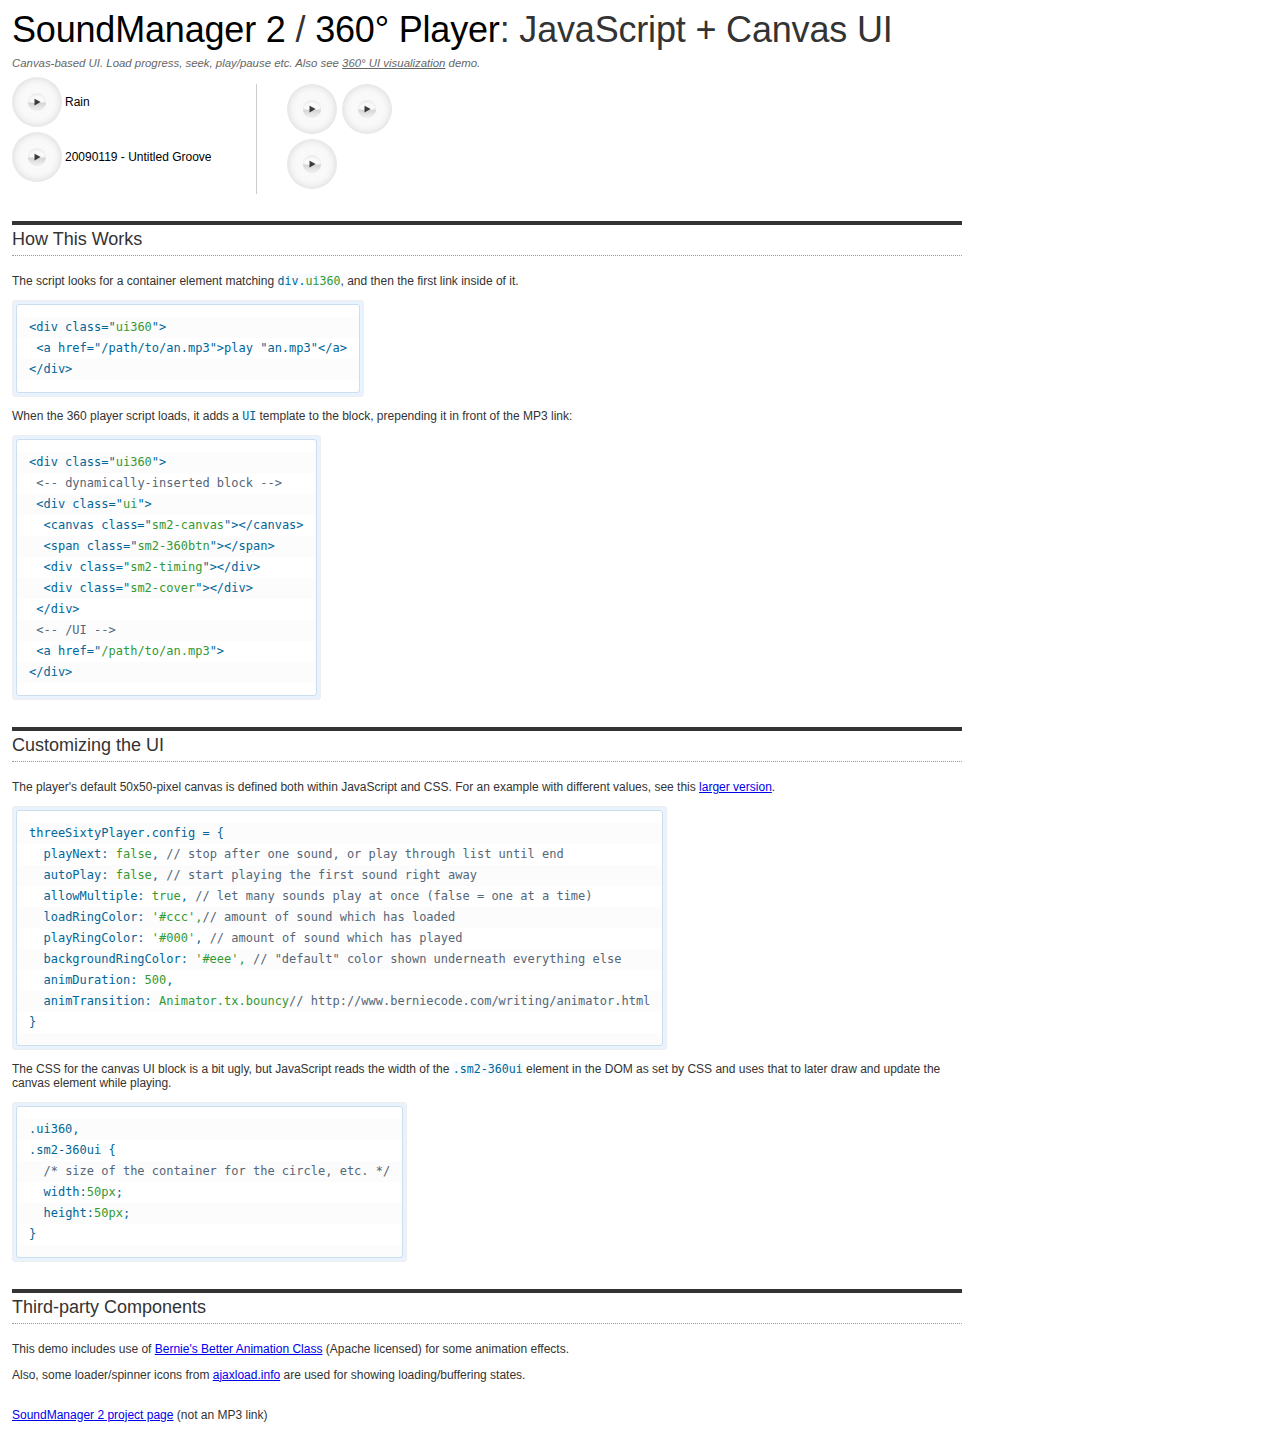
<file: simonCode/js/soundmanager/demo/360-player/index.html>
<!DOCTYPE html PUBLIC "-//W3C//DTD XHTML 1.0 Strict//EN"
	"http://www.w3.org/TR/xhtml1/DTD/xhtml1-strict.dtd">
<html xmlns="http://www.w3.org/1999/xhtml" lang="en" xml:lang="en">
<head>
<title>360&deg; MP3 player UI demo (SoundManager 2)</title>
<meta name="robots" content="noindex" />
<meta name="description" content="Javascript-driven sound, canvas-based MP3 player UI demo: 360-degree circular control / jog wheel example for playing MP3 links using SoundManager 2, Javascript and Canvas.">

<!-- required -->
<link rel="stylesheet" type="text/css" href="360player.css" />

<!-- special IE-only canvas fix -->
<!--[if IE]><script type="text/javascript" src="script/excanvas.js"></script><![endif]-->

<!-- Apache-licensed animation library -->
<script type="text/javascript" src="script/berniecode-animator.js"></script>

<!-- the core stuff -->
<script type="text/javascript" src="../../script/soundmanager2.js"></script>
<script type="text/javascript" src="script/360player.js"></script>

<script type="text/javascript">
soundManager.setup({
  // path to directory containing SM2 SWF
  url: '../../swf/'
});
</script>

<!-- stuff you don't need -->
<!-- makes the fonts nicer etc. -->
<link rel="stylesheet" type="text/css" href="../index.css" />
<link rel="stylesheet" type="text/css" href="demo.css" />

<!-- soundManager.useFlashBlock: related CSS -->
<link rel="stylesheet" type="text/css" href="../flashblock/flashblock.css" />

<style type="text/css">

/* Demo page, general layout */

body {
 background-image: none;
}

#left {
 position:relative;
 width:950px;
 max-width:100%;
}

#left h2 {
 padding-top:0px;
 margin-bottom:0.25em;
 color:#666;
}

pre.block {
 margin-top:0.5em;
}

</style>

</head>

<body>

<div id="left">

 	<h1><a href="http://www.schillmania.com/projects/soundmanager2/" title="Javascript MP3 player project home">SoundManager 2</a> / <a href="http://schillmania.com/projects/soundmanager2/demo/360-player/">360&deg; Player</a>: JavaScript + Canvas UI</h1>

 <p class="note" style="color:#666;margin-top:0.5em;margin-bottom:0.5em">Canvas-based UI. Load progress, seek, play/pause etc. Also see <a href="canvas-visualization.html" title="Javascript canvas visualization with waveform/eq data">360&deg; UI visualization</a> demo.</p>

<div id="sm2-container">
 <!-- flash movie is added here -->
</div>

<div style="margin-top:1.25em">

	<div style="float:left;display:inline;min-width:200px"> <!-- float is just for this demo layout, you don't need it. -->
 
	 <div class="ui360" style="margin-top:-0.55em"><a href="../_mp3/rain.mp3">Rain</a></div>

	 <div class="ui360"><a href="http://freshly-ground.com/data/audio/mpc/20090119%20-%20Untitled%20Groove.mp3">20090119 - Untitled Groove</a></div>

	</div>


	<div style="float:left;display:inline;margin-left:40px;border-left:1px solid #ccc;padding-left:30px;width:150px">

	 <div class="sm2-inline-list" style="margin-bottom:10px"> <!-- note the CSS class, changes the layout -->

	  <div class="ui360"><a href="http://www.freshly-ground.com/data/audio/binaural/Mak.mp3">Angry cow sound?</a></div>
	  <div class="ui360"><a href="http://www.freshly-ground.com/data/audio/binaural/Things that open, close and roll.mp3">Things that open, close and roll</a></div>
	  <div class="ui360"><a href="http://www.freshly-ground.com/misc/music/20060826%20-%20Armstrong.mp3">20060826 - Armstrong</a></div>

	 </div>

	</div>

</div>

<div style="clear:both"></div>

	
 <h3>How This Works</h3>

 <p>The script looks for a container element matching <code>div.<span>ui360</span></code>, and then the first link inside of it.</p>

 <div>
	
<pre class="block"><code>&lt;div class="<span>ui360</span>"&gt;
 &lt;a href="/path/to/an.mp3"&gt;play "an.mp3"&lt;/a&gt;
&lt;/div&gt;</code></pre>
  
 </div>

 <p>When the 360 player script loads, it adds a <code>UI</code> template to the block, prepending it in front of the MP3 link:</p>

<pre class="block"><code>&lt;div class="<span>ui360</span>"&gt;
 <span><span>&lt;-- dynamically-inserted block --&gt;</span></span>
 &lt;div class="<span>ui</span>"&gt;
  &lt;canvas class="<span>sm2-canvas</span>"&gt;&lt;/canvas&gt;
  &lt;span class="<span>sm2-360btn</span>"&gt;&lt;/span&gt; 
  &lt;div class="<span>sm2-timing</span>"&gt;&lt;/div&gt;
  &lt;div class="<span>sm2-cover</span>"&gt;&lt;/div&gt;
 &lt;/div&gt;
 <span><span>&lt;-- /UI --&gt;</span></span>
 &lt;a href="<span>/path/to/an.mp3</span>"&gt;
&lt;/div&gt;</code></pre>

<h3>Customizing the UI</h3>

<p>The player's default 50x50-pixel canvas is defined both within JavaScript and CSS. For an example with different values, see this <a href="canvas-visualization.html" title="360&deg; UI: larger version">larger version</a>.</p>

<pre class="block"><code>threeSixtyPlayer.config = {
  playNext: <span>false</span>, <span><span>// stop after one sound, or play through list until end</span></span>
  autoPlay: <span>false</span>, <span><span>// start playing the first sound right away</span></span>
  allowMultiple: <span>true</span>, <span><span>// let many sounds play at once (false = one at a time)</span></span>
  loadRingColor: <span>'#ccc',</span> <span><span>// amount of sound which has loaded</span></span>
  playRingColor: <span>'#000'</span>, <span><span>// amount of sound which has played</span></span>
  backgroundRingColor: <span>'#eee', </span><span><span>// "default" color shown underneath everything else</span></span>
  animDuration: <span>500</span>,
  animTransition: <span>Animator.tx.bouncy</span> <span><span>// http://www.berniecode.com/writing/animator.html</span></span>
}</code></pre>

<p>The CSS for the canvas UI block is a bit ugly, but JavaScript reads the width of the <code>.sm2-360ui</code> element in the DOM as set by CSS and uses that to later draw and update the canvas element while playing.</p>

<pre class="block"><code>.ui360,
.sm2-360ui {
  <span><span>/* size of the container for the circle, etc. */</span></span>
  width:<span>50px</span>;
  height:<span>50px</span>;
}
</code></pre>

<h3>Third-party Components</h3>

<p>This demo includes use of <a href="http://www.berniecode.com/writing/animator.html">Bernie's Better Animation Class</a> (Apache licensed) for some animation effects.</p>
<p>Also, some loader/spinner icons from <a href="http://ajaxload.info">ajaxload.info</a> are used for showing loading/buffering states.</p>

<hr />

 <p>
  <a href="http://www.schillmania.com/projects/soundmanager2/" title="SoundManager 2 home">SoundManager 2 project page</a> (not an MP3 link)
 </p>


</div>

</body>
</html>
</file>
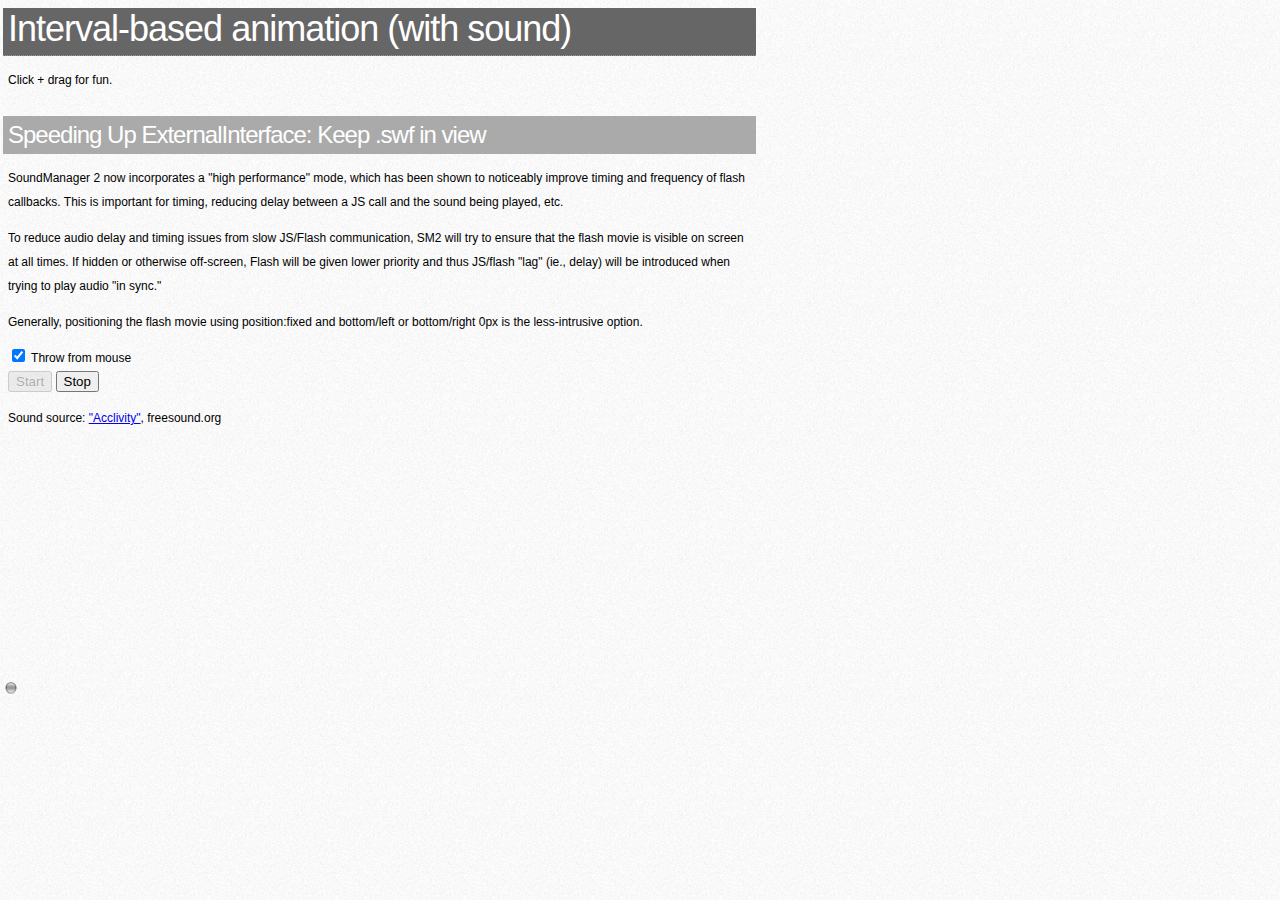
<file: simonCode/js/soundmanager/demo/animation-1/index.html>
<!DOCTYPE html PUBLIC "-//W3C//DTD XHTML 1.0 Strict//EN"
	"http://www.w3.org/TR/xhtml1/DTD/xhtml1-strict.dtd">
<html xmlns="http://www.w3.org/1999/xhtml" lang="en" xml:lang="en">
<head>
<link rel="stylesheet" href="../template/template.css" media="screen" />
<link rel="stylesheet" href="css/animation.css" media="screen" />
<script type="text/javascript" src="../../script/soundmanager2-nodebug-jsmin.js"></script>
<script type="text/javascript" src="script/animation.js"></script>
</head>
<body>

<div style="margin-right:43em">
	
<h1>Interval-based animation (with sound)</h1>

<p>
 Click + drag for fun.
</p>

<h2>Speeding Up ExternalInterface: Keep .swf in view</h2>

<p>SoundManager 2 now incorporates a "high performance" mode, which has been shown to noticeably improve timing and frequency of flash callbacks. This is important for timing, reducing delay between a JS call and the sound being played, etc.</p>

<p>To reduce audio delay and timing issues from slow JS/Flash communication, SM2 will try to ensure that the flash movie is visible on screen at all times. If hidden or otherwise off-screen, Flash will be given lower priority and thus JS/flash "lag" (ie., delay) will be introduced when trying to play audio "in sync."</p>

<p>Generally, positioning the flash movie using position:fixed and bottom/left or bottom/right 0px is the less-intrusive option.</p>

<p style="margin:0px;padding:0px">
 <input id="useMouse" name="usemouse" value="usemouse" type="checkbox"> Throw from mouse
</p>
<p style="margin:0px;padding:0px">
 <button id="b-start" onclick="startAnimation()" disabled="disabled">Start</button>
 <button id="b-stop" onclick="stopAnimation()" disabled="disabled">Stop</button>
</p>


<p>Sound source: <a href="http://www.freesound.org/search/?q=19987">"Acclivity"</a>, freesound.org</p>

</div>

<div id="ball-container" class="balls">
 <img src="image/ball.gif" alt="" />
</div>

</body>
</html>
</file>
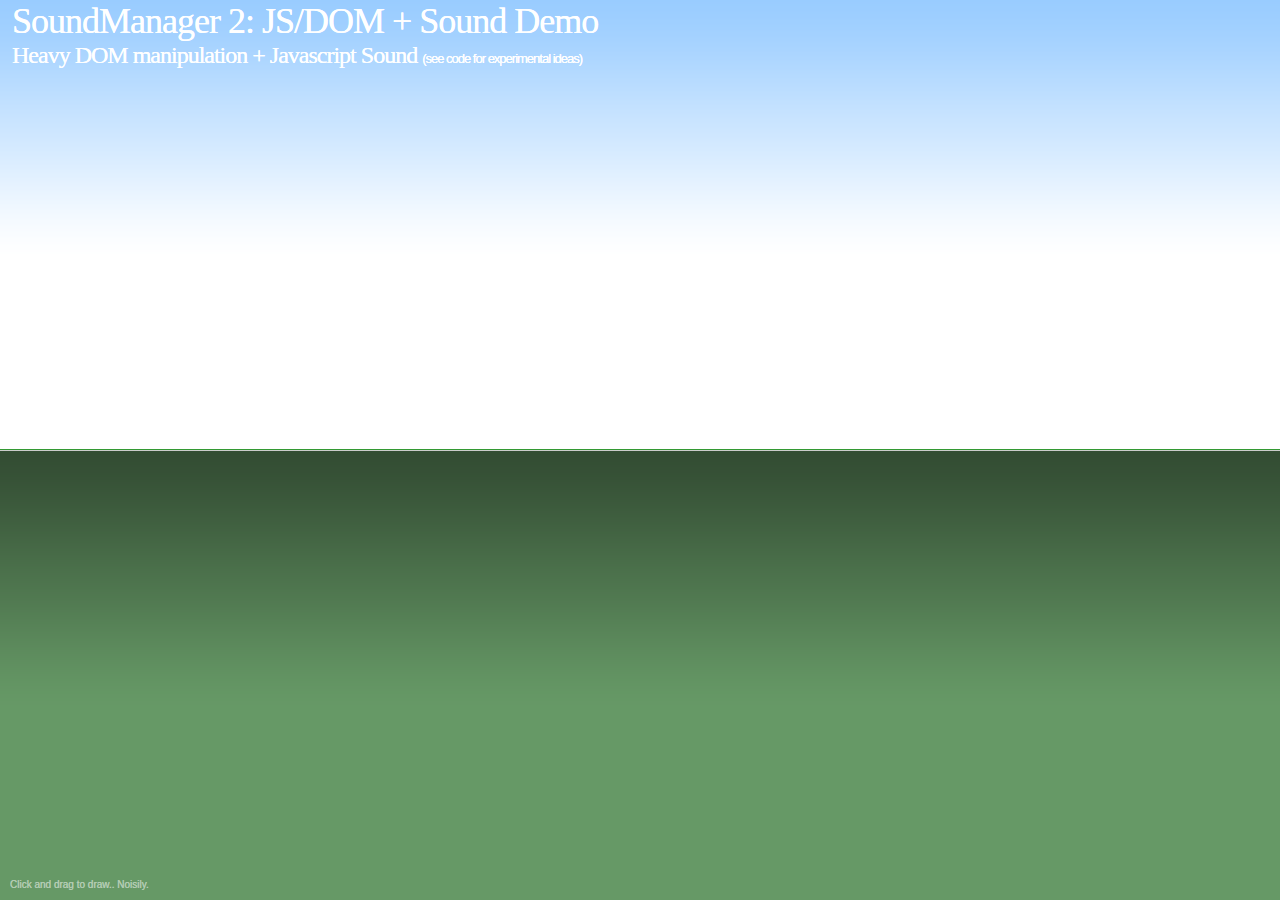
<file: simonCode/js/soundmanager/demo/animation-2a/index.html>
<html>
<head>
<title>SoundManager Demo</title>
<meta name="robots" content="noindex" />
<style type="text/css">

html, body {
 margin:0px;
 padding:0px;
}

body {
 color:#fff;
 font-size:75%;
 text-shadow:0 0 0 #fff; /* Safari nonsense */
 font-family:verdana,arial,tahoma,"sans serif";
}

h1, h2, h3 {
 font:300 3em "Helvetica Neue",georgia,"times new roman","Arial Rounded MT Bold",helvetica,verdana,tahoma,arial,"sans serif";
 font-weight:normal;
 margin-bottom:0px;
}


h1 {
 margin-top:0px;
}

h1, h2 {
 letter-spacing:-1px; /* zomg web x.0! ;) */ 
}

h2 {
 font-size:2em;
 margin-top:0px;
 color:#fff;
}

h2 span {
 text-indent:1em;
 font-family:verdana,tahoma,arial;
 font-size:small;
}

p {
 position:absolute;
 left:1em;
 bottom:0px;
 font-size:x-small;
 opacity:0.5;
}

#instructions {
 position:absolute;
 left:1em;
 top:0px;
}

#canvas {
 position:absolute;
 left:0px;
 top:0px;
 width:100%;
 height:100%;
 overflow:hidden;
}

#horizon {
 position:relative;
 height:50%;
 background:transparent url(bg-sky.png) 0px 0px repeat-x;
}

#land {
 position:absolute;
 bottom:0px;
 left:0px;
 width:100%;
 height:50%;
 border-top:1px solid #339933;
 margin-bottom:0px;
 background:#669966 url(bg-land.png) 0px 0px repeat-x;
}

#content {
 position:relative;
 border-top:1px solid #ccc;
}

#cursor-shade {
 position:absolute;
 left:-100px;
 top:-100px;
 margin:0px 0px 0px -2px;
 width:20px;
 height:24px;
 opacity:0.75;
}

#sun {
 position:absolute;
 top:50%;
 width:100%;
 height:128px;
 margin-top:-66px;
 background:transparent url(sun-test.png) 50% 0px no-repeat;
 display:none;
}

.dot {
 position:absolute;
 width:32px;
 height:32px;
}

#overlay {
 position:absolute;
 left:0px;
 top:0px;
 width:100%;
 height:100%;
 cursor:url(cursor-11.cur),default;
}

</style>
<script type="text/javascript" src="../../script/soundmanager2-nodebug-jsmin.js"></script>
<script type="text/javascript">

function _id(sID) {return document.getElementById(sID);}

function Cursor() {
  var self = this;
  this.o = null;
  this.offX = 20;
  this.offY = 40;
  this.screenX = null;
  this.screenY = null;
  this.screenXHalf = null;
  this.screenYHalf = null;
  this.lastCursor = null;
  this.cursorRange = 9;
  this.oDots = _id('dots');

  this.painting = 0;

  this.sounds = [];
  this.soundIndex = 0;
  this.soundTimer = null;

  this.oDot = document.createElement('img');
  this.oDot.className = 'dot';
  this.oDot.src = 'dot.png';

  this.refreshCoords = function() {
    self.screenX = (window.innerWidth||document.documentElement.clientWidth||document.body.clientWidth);
    self.screenY = (window.innerHeight||document.documentElement.clientHeight||document.body.clientHeight);
    self.screenXHalf = parseInt(self.screenX/2);
    self.screenYHalf = parseInt(self.screenY/2);
  }

  this.mousedown = function(e) {
    self.painting = true;
    return false;
  }

  this.mouseup = function(e) {
    self.painting = false;
    return false;
  }

  this.mousemove = function(e) {
    var evt = e?e:event;
    var x = evt.clientX;
    var y = evt.clientY;
    var xHalf = self.screenXHalf;
    var yHalf = self.screenYHalf;
    var scaleX = (x>xHalf?(x-xHalf)/xHalf:-((xHalf-x)/xHalf));
    var scaleY = (y>yHalf?(y-yHalf)/yHalf:0);
    var xScale = (self.offX*scaleY)*scaleX;
    var yScale = self.offY*scaleY;
    var cursor = parseInt(self.cursorRange*scaleY);
    if (cursor != self.lastCursor) {
      var curString = 'cursor-'+(Math.min(11,cursor+3))+'.cur';
      document.documentElement.style.cursor = 'url("'+curString+'"),default';
      _id('overlay').style.cursor = 'url("'+curString+'"),default';
      self.lastCursor = cursor;
    }
    var xDiff = (x+xScale);
    self.o.style.left = (xDiff)+'px';
    self.o.style.top = (y+yScale)+'px';
    self.o.style.width = ((20*scaleY)+'px');
    self.o.style.height = ((24*scaleY)+'px');
    self.o.style.opacity = Math.max((scaleY-0.33),0.33);
    if (self.painting && scaleY>0) self.paint(x,y,scaleX,scaleY);
    return false;
  }

  this.paint = function(x,y,scaleX,scaleY) {
    var oD = self.oDot.cloneNode(false);
    var size = 32*scaleY;
    oD.style.left = (x-size)+'px';
    oD.style.top = (y-size)+'px';
    oD.style.width = (size+'px');
    oD.style.height = (size+'px');
    oD.style.opacity = Math.min(1,Math.max(scaleY*1.5,0.1));
    self.oDots.appendChild(oD);

    // var sID = self.sounds[0].id;
    if (!self.soundTimer) {
      // self.soundTimer = window.setTimeout(function(){soundManager.play(sID,{volume:100*scaleY,pan:100*scaleX});self.soundTimer=null;},20);
      self.sounds[Math.random()>0.5?1:0].play({pan:100*scaleX,volume:100*scaleY});
    }
    // if (self.soundIndex++>=self.sounds.length-1) self.soundIndex = 0;
  }

  this.createSounds = function() {
    self.sounds[0] = soundManager.createSound('paint','../animation/audio/fingerplop.mp3');
    self.sounds[1] = soundManager.createSound('paint2','../animation/audio/fingerplop2.mp3');
  }

  this.createSounds();

  this.o = _id('cursor-shade');
  this.refreshCoords();

  window.onresize = this.refreshCoords;
  _id('overlay').onmousedown = this.mousedown;
  _id('overlay').onmouseup = this.mouseup;  
  document.onmousemove = this.mousemove;

}

var cursor = null;

var sounds = [];

function doEvil() {

// HIGHLY EXPERIMENTAL (and dangerous) optimation testing - attempting to override Flash's ExternalInterface JS. :D - The below may have only been relevant to Flash 8.

if (typeof window.__flash__argumentsToXML !== 'undefined') {

	window.__flash__argumentsToXML = function(obj,index) {
		var s = ["<arguments>"];
		for (var i=index, j=obj.length; i<j; i++) {
			s[s.length] = __flash__toXML(obj[i]);
		}
	        s[s.length] = "</arguments>";
	        // console.log('argumentsToXML: '+s.length+' items');
		return s.join('');
	}

	window.__flash__arrayToXML = function(obj) {
		var s = ["<array>"];
		for (var i=0,j=obj.length; i<j; i++) {
			s[s.length] = "<property id=\"" + i + "\">" + __flash__toXML(obj[i]) + "</property>";
		}
	        s[s.length] = "</array>";
	        // console.log('arrayToXML: '+s.length+' items');
		return s.join('');
	}

	window.__flash__escapeXML = function(s) {
	        // console.log('escapeXML'); //  '+s.length);
		return s; // s.replace(/&/g, "&amp;").replace(/</g, "&lt;").replace(/>/g, "&gt;").replace(/"/g, "&quot;").replace(/'/g, "&apos;");
	}

	window.__flash__objectToXML = function(obj) {
	        console.log('objectToXML');
		var s = ["<object>"];
		for (var prop in obj) {
			s[s.length] = "<property id=\"" + prop + "\">" + __flash__toXML(obj[prop]) + "</property>";
		}
	        s[s.length] = "</object>";
		return s.join('');
	}

	window.__flash__toXML = function(value) {
	   // console.log('toXML');
	   var type = typeof(value);
		if (type == "string") {
			return "<string>" + __flash__escapeXML(value) + "</string>";
		} else if (type == "undefined") {
	        return "<undefined/>";
		} else if (type == "number") {
	        return "<number>" + value + "</number>";
		} else if (value == null) {
	        return "<null/>";
		} else if (type == "boolean") {
	        return value ? "<true/>" : "<false/>";
		} else if (value instanceof Date) {
	        return "<date>" + value.getTime() + "</date>";
	   } else if (value instanceof Array) {
	       return __flash__arrayToXML(value);
	   } else if (type == "object") {
	       return __flash__objectToXML(value);
	   } else {
		    return "<null/>"; //???
		}
	}

	// this one non-IE, only?

	if (!navigator.userAgent.match(/MSIE/i)) {
	  window.__flash__request.prototype = function(name) {
	    return "<invoke name=\"" + name + "\" returntype=\"javascript\">" + __flash__argumentstoXML(arguments, 1) + "</invoke>";
	  }
	}
}

}

function doInit() {
  doEvil(); // NOTE: highly experimental, only a performance test; probably doesn't apply to Flash 9, and/or does nothing, or bad things.
  cursor = new Cursor();
}

soundManager.setup({
  preferFlash: true,
  flashVersion: 9,
  url: '../../swf/',
  useHighPerformance: true,
  wmode: 'transparent',
  debugMode: false,
  onready: doInit
});

</script>
</head>

<body>

<div>

<div id="canvas">

 <div id="horizon"></div>
 <div id="land">
  <div id="content">
  </div>
 </div>

 <div id="sun"></div>
 <div id="dots"></div>
 <img id="cursor-shade" src="cursor-shadow.png" alt="" />

</div>

<div id="instructions">
 <h1>SoundManager 2: JS/DOM + Sound Demo</h1>
 <h2>Heavy DOM manipulation + Javascript Sound <span>(see code for experimental ideas)</code></h2>
</div>

<p>Click and drag to draw.. Noisily.</p>
<div id="overlay"></div>

</div>

</body>
</html>
</file>
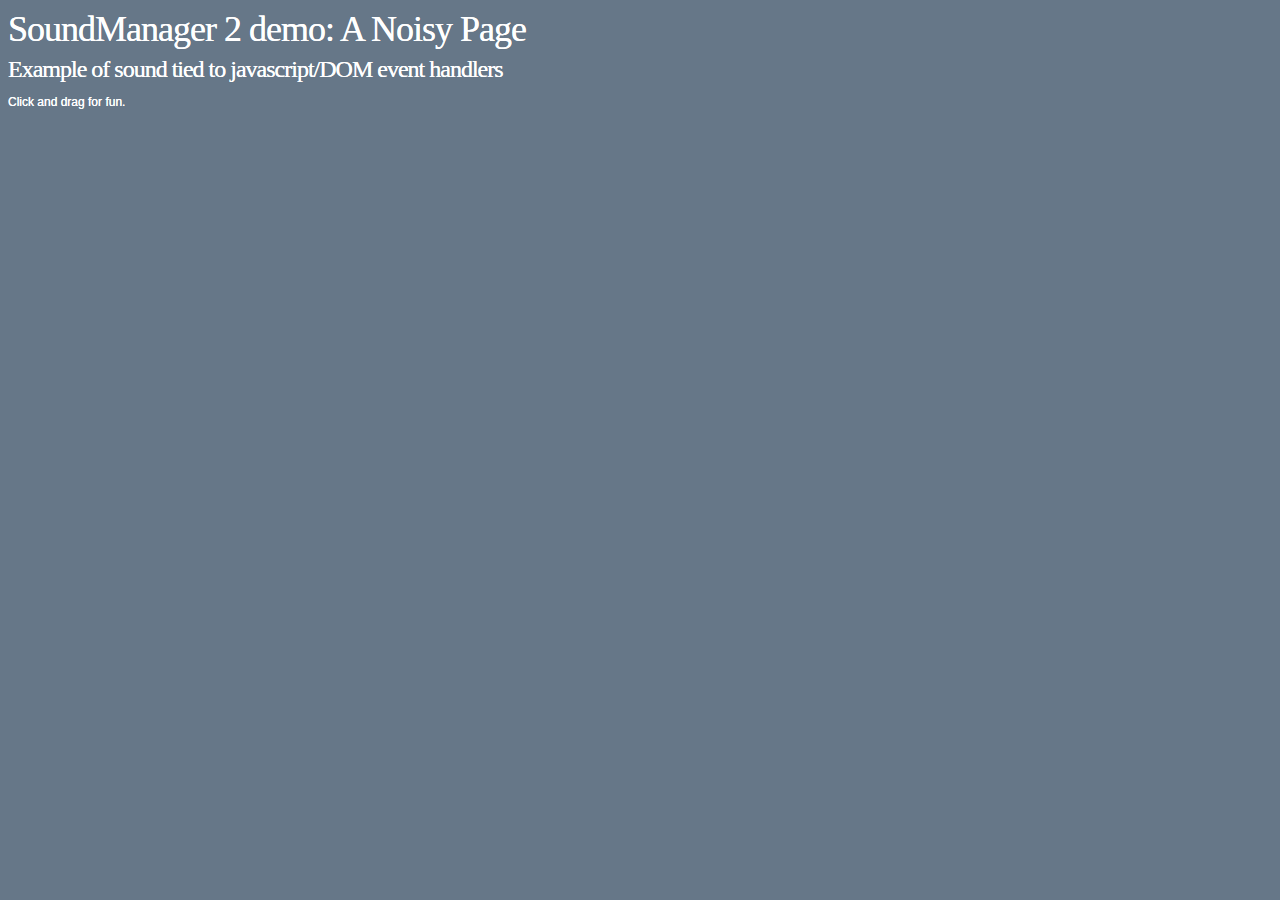
<file: simonCode/js/soundmanager/demo/animation-2b/index.html>
<!DOCTYPE html PUBLIC "-//W3C//DTD XHTML 1.0 Strict//EN"
	"http://www.w3.org/TR/xhtml1/DTD/xhtml1-strict.dtd">
<html xmlns="http://www.w3.org/1999/xhtml" lang="en" xml:lang="en">
<head>
<link rel="stylesheet" href="css/animation.css" media="screen" />
<script type="text/javascript" src="../../script/soundmanager2.js"></script>
<script type="text/javascript" src="script/animation.js"></script>
</head>
<body>

<div>

 <h1>SoundManager 2 demo: A Noisy Page</h1>
 <h2>Example of sound tied to javascript/DOM event handlers</h2>

 <p>Click and drag for fun.</p>

</div>

</body>
</html>
</file>
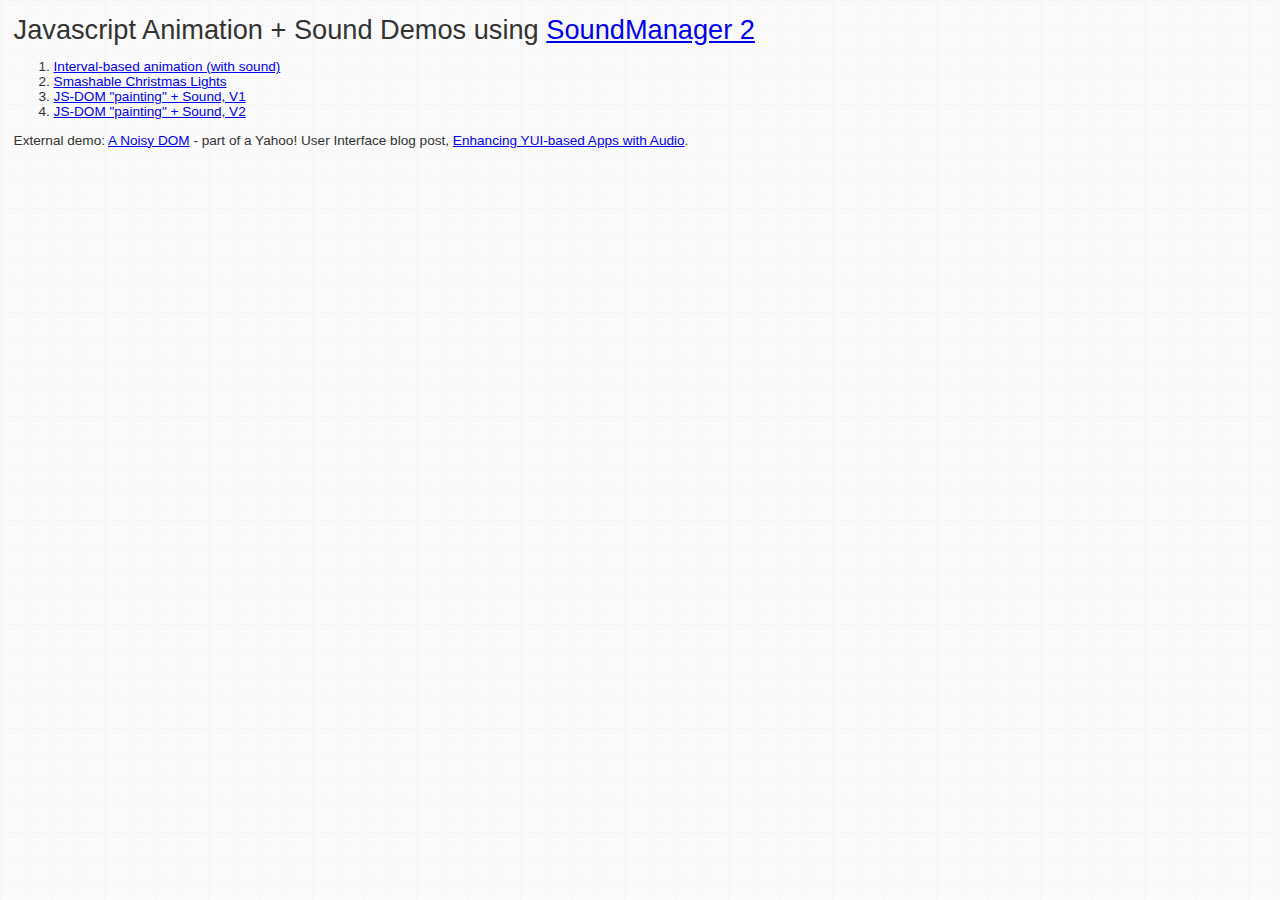
<file: simonCode/js/soundmanager/demo/animation/index.html>
<!DOCTYPE html PUBLIC "-//W3C//DTD XHTML 1.0 Strict//EN"
	"http://www.w3.org/TR/xhtml1/DTD/xhtml1-strict.dtd">
<html xmlns="http://www.w3.org/1999/xhtml" lang="en" xml:lang="en">
<head>
<title>SoundManager 2: Animation + Sound Demos</title>
<meta name="robots" content="noindex" />
<link rel="stylesheet" href="../index.css" media="screen" />
</head>
<body>

<div style="margin:1em">

<h1>Javascript Animation + Sound Demos using <a href="http://www.schillmania.com/projects/soundmanager2/">SoundManager 2</a></h1>

<ol>
 <li><a href="../animation-1/">Interval-based animation (with sound)</a></li>
 <li><a href="../christmas-lights/">Smashable Christmas Lights</a></li>
 <li><a href="../animation-2a/">JS-DOM "painting" + Sound, V1</a></li>
 <li><a href="../animation-2b/">JS-DOM "painting" + Sound, V2</a></li>
</ol>

<p>External demo: <a href="http://www.schillmania.com/content/demos/yui-sm2/noisy-events/">A Noisy DOM</a> - part of a Yahoo! User Interface blog post, <a href="http://www.yuiblog.com/blog/2009/06/30/yui-soundmanager/">Enhancing YUI-based Apps with Audio</a>.</p>

<script type="text/javascript">
function fixLinks() {
  if (document.location.protocol.match(/http/i)) {
    return false;
  }
  // presumably offline - add index.html to local links, so offline browsing is seamless
  var l = document.getElementsByTagName('a');
  var s = null;
  var tmp = null;
  var cn = null;
  for (var i=l.length; i--;) {
    s = l[i].href.toString();
    cn = l[i].className;
    if (!s.match(/http/i) && !cn.match(/norewrite/i) && (s.match(/doc/i) || s.match(/demo/i) || s.match(/../))) {
      // yep, local.
      tmp = Math.max(s.lastIndexOf('?'),-1);
      tmp = Math.max(s.lastIndexOf('#'),tmp);
      tmp = Math.max(s.lastIndexOf('/')+1,tmp);
       // console.log(s+' '+s.lastIndexOf('?')+', '+s.lastIndexOf('#')+', '+s.lastIndexOf('/')+' = '+tmp);
      if (tmp == -1) {
        tmp = s.length;
      }
      if (!s.match(/\.html/i)) {
        l[i].setAttribute('href',s.substr(0,tmp)+'index.html'+s.substr(tmp));
      }
    }
  }
}
fixLinks();
</script>

</div>
</file>
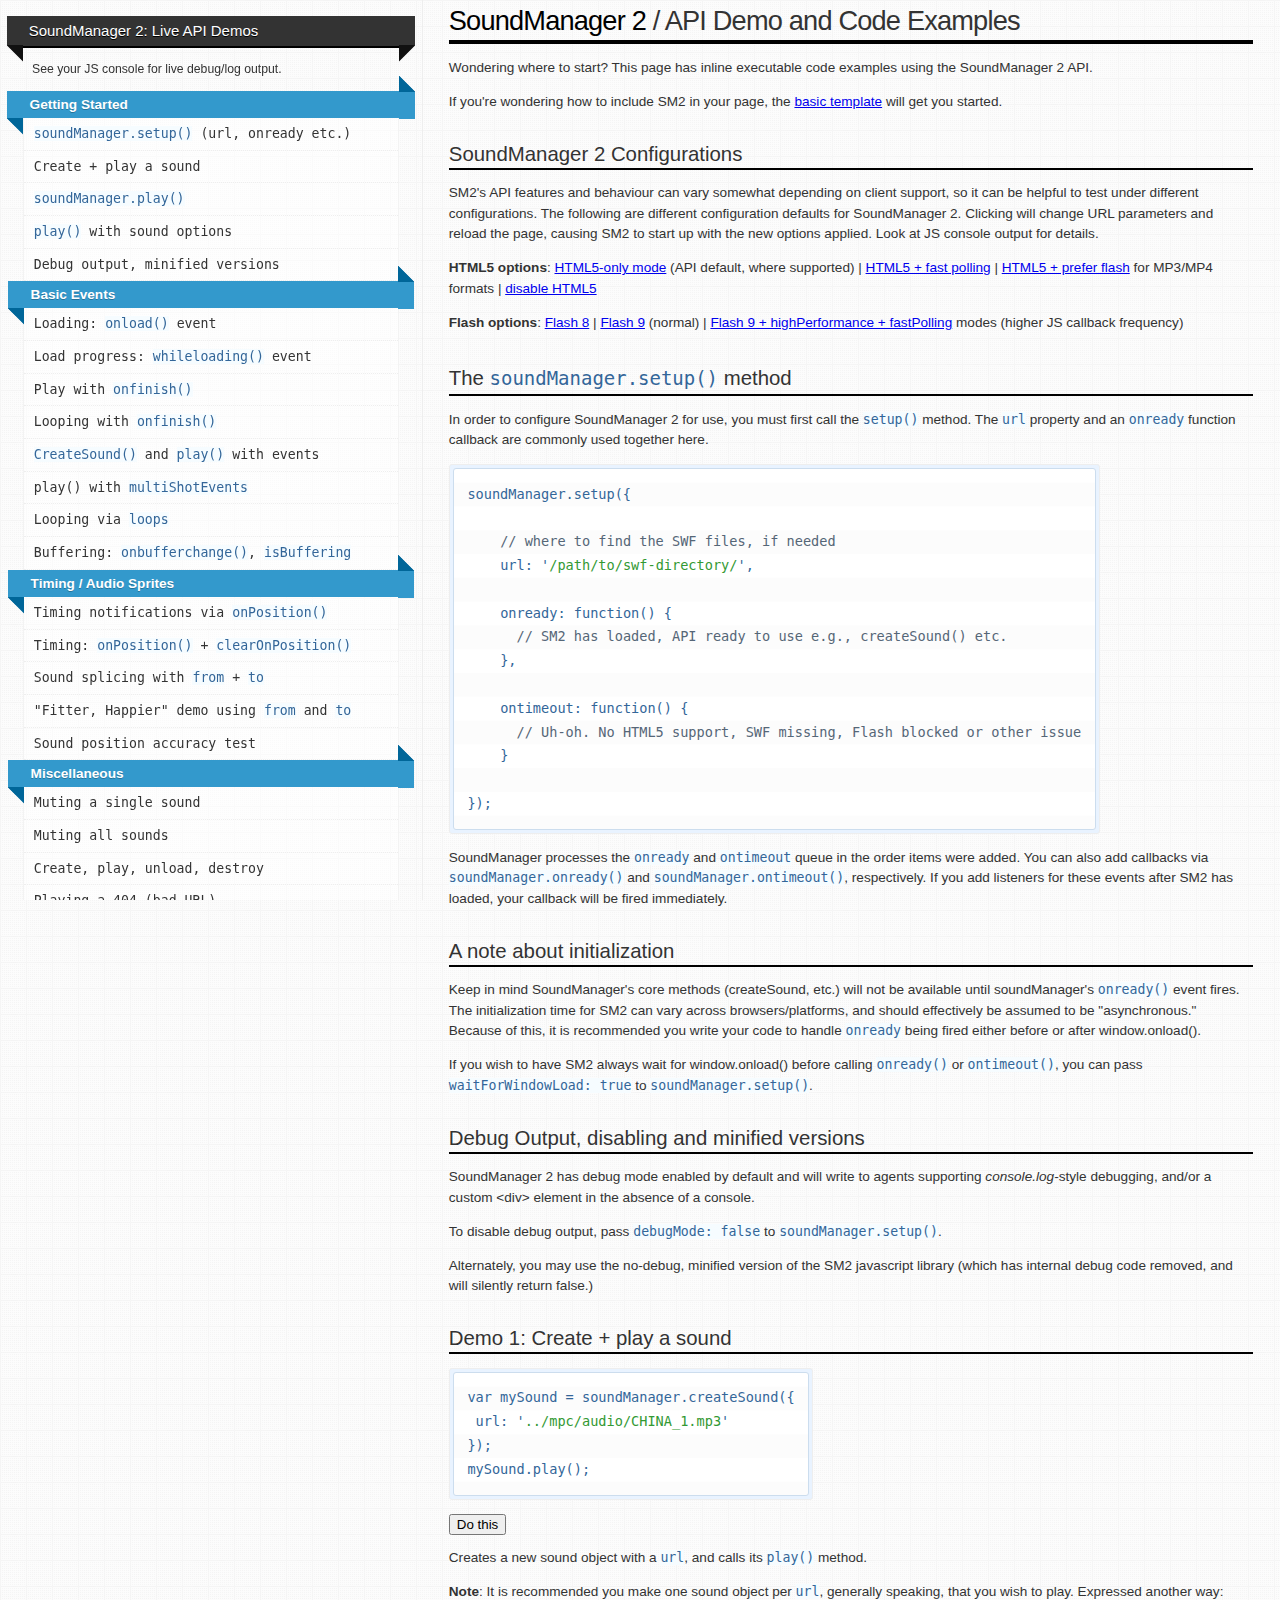
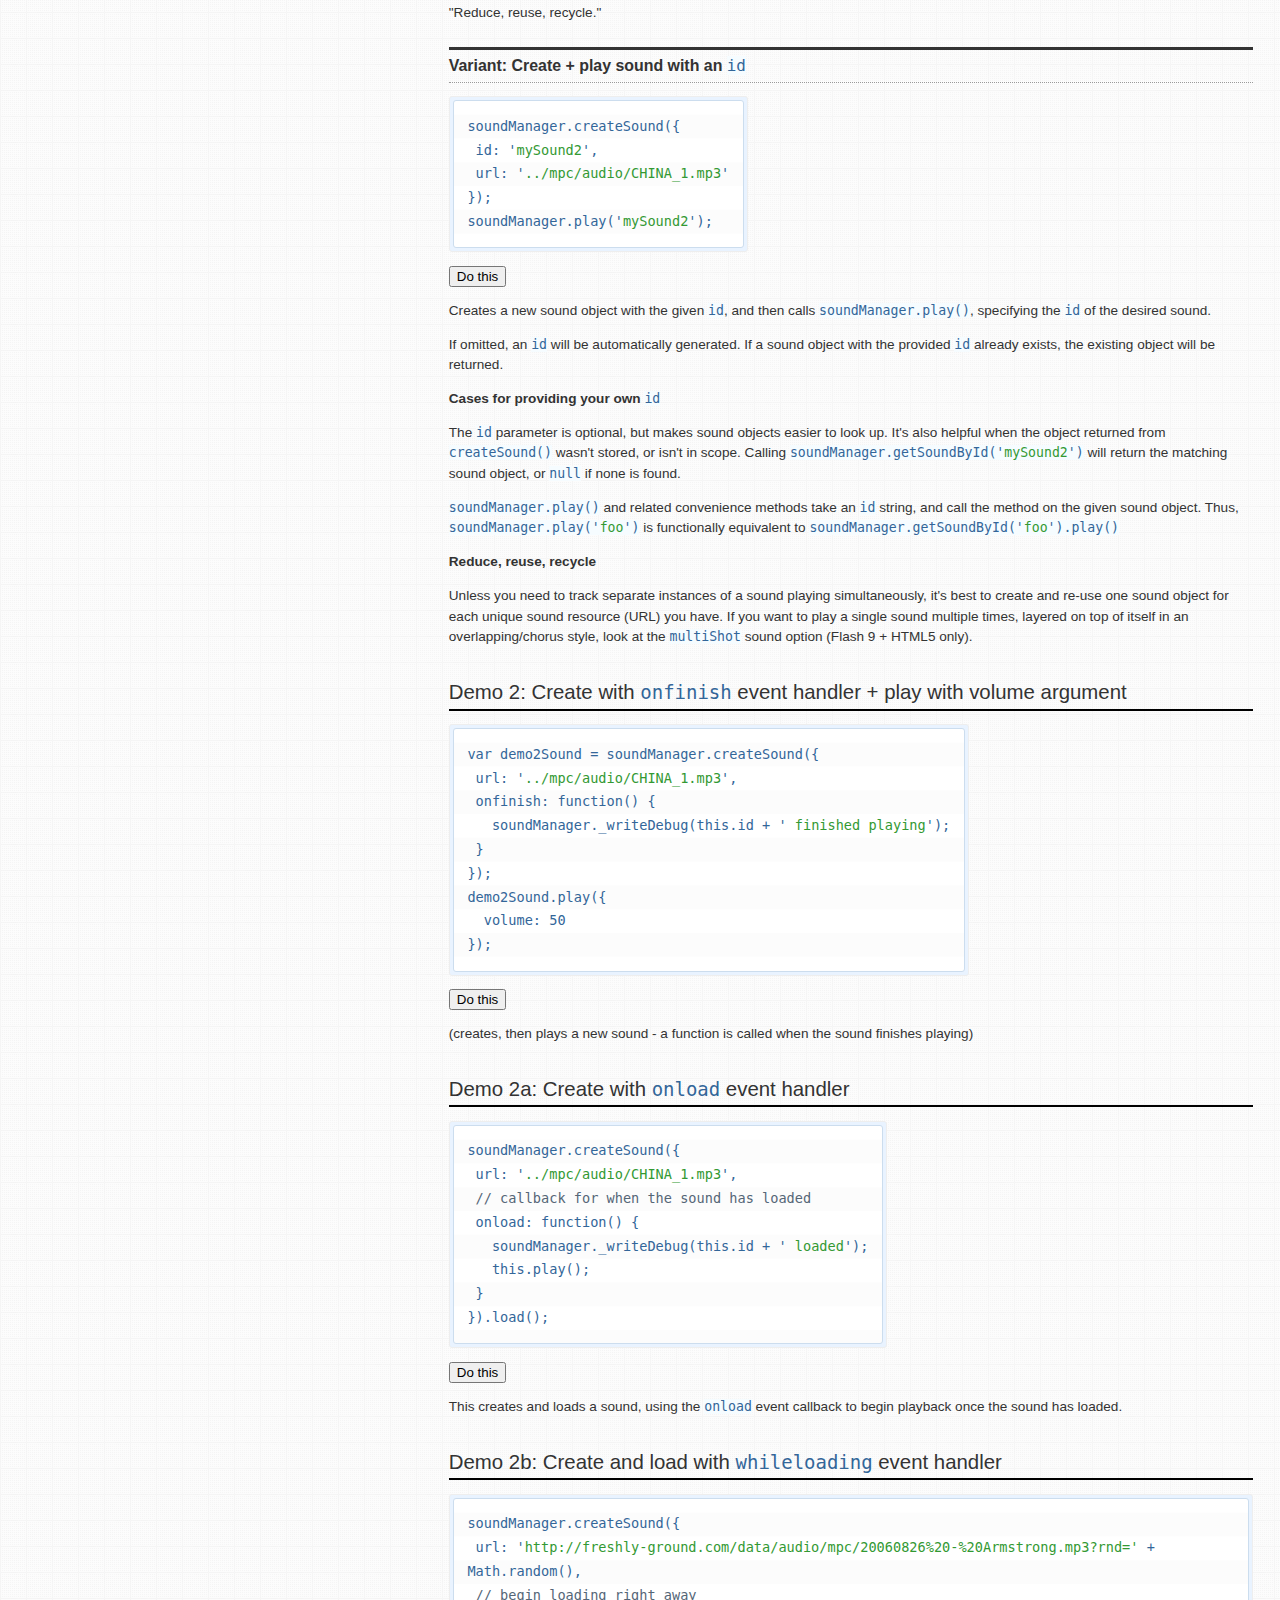
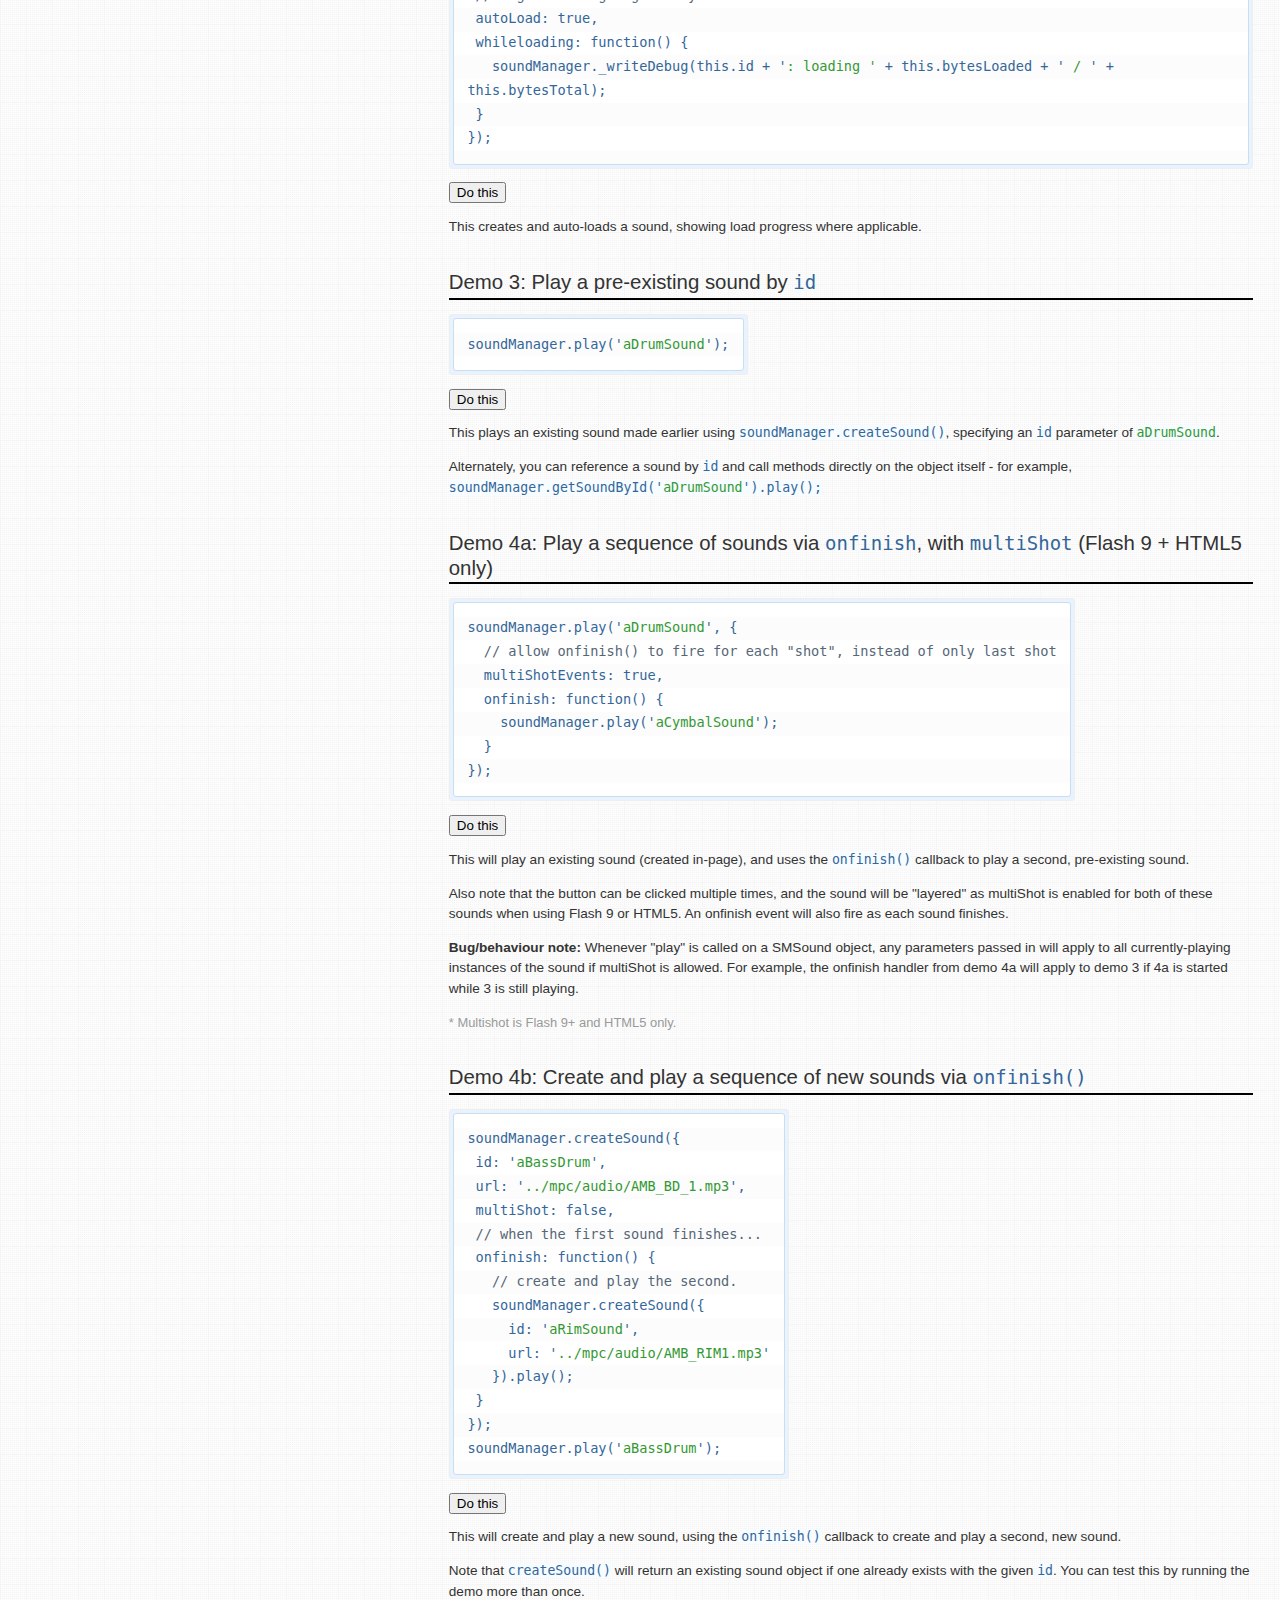
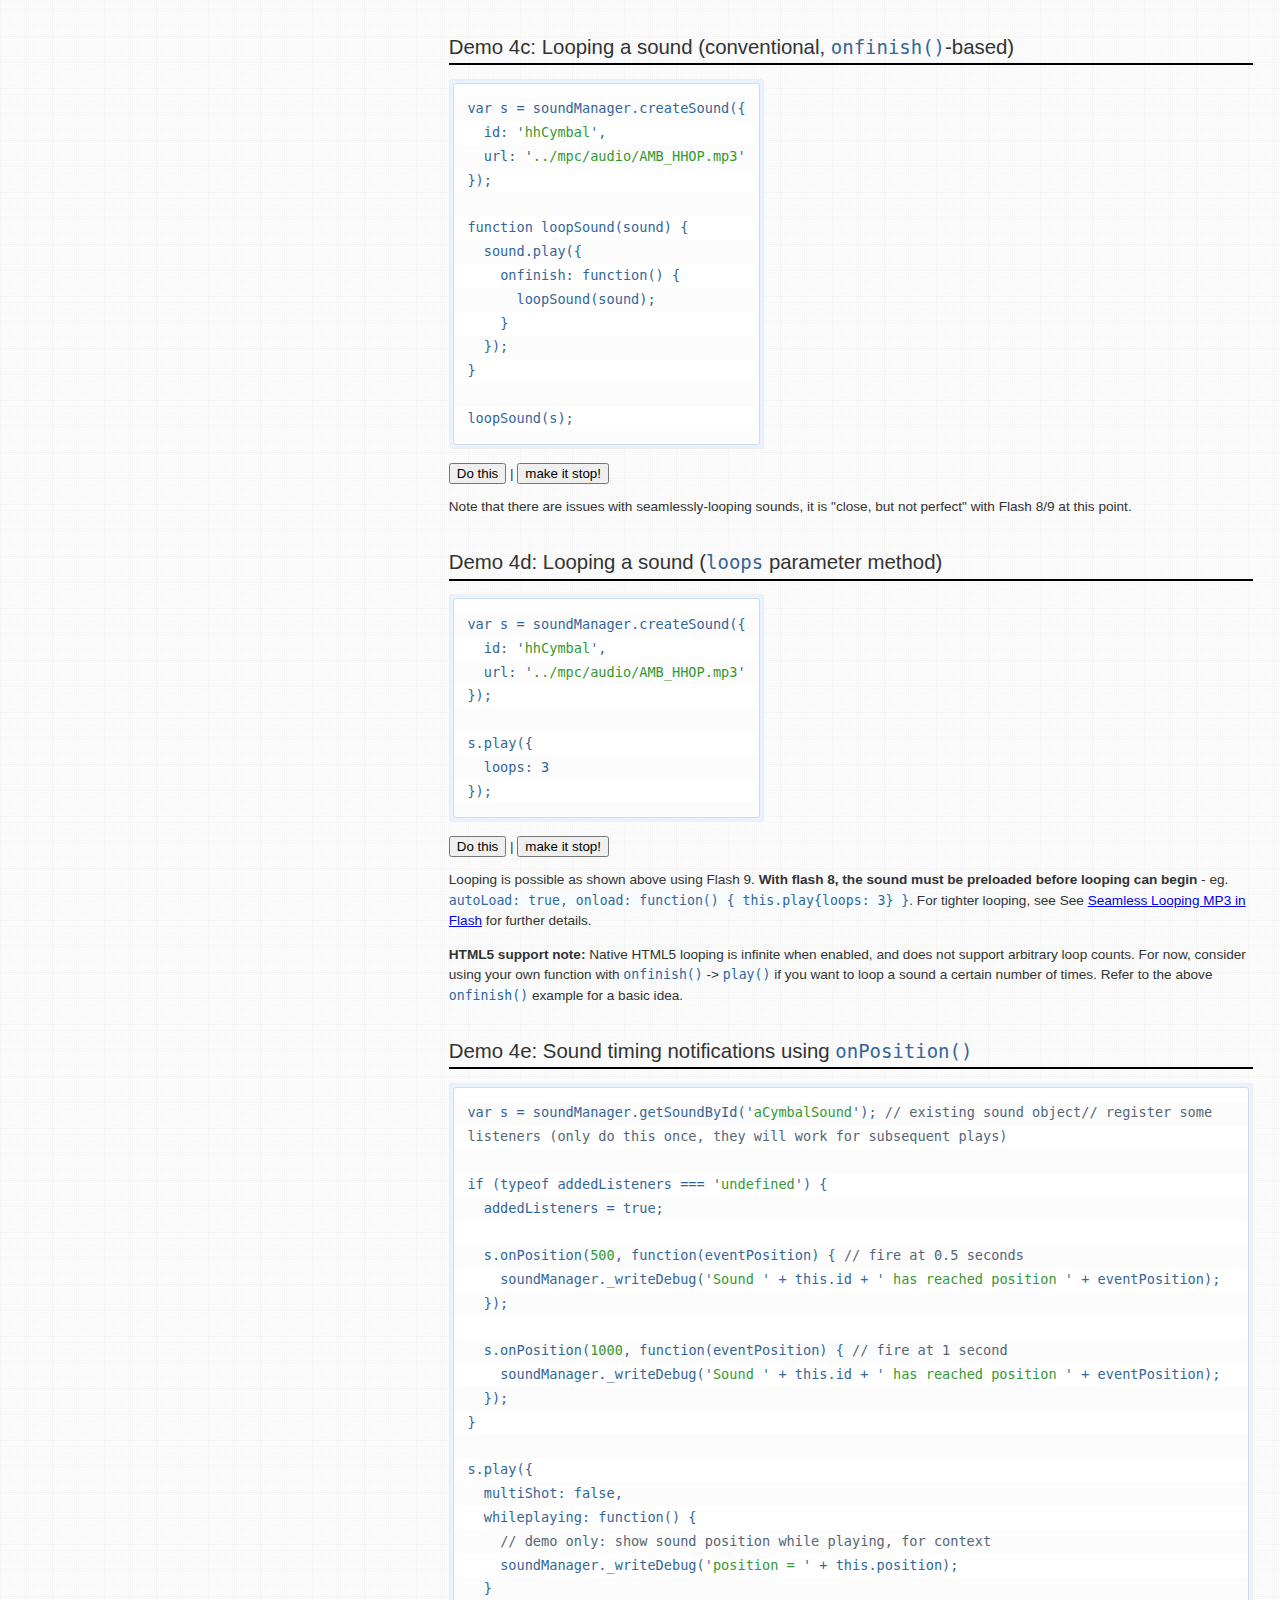
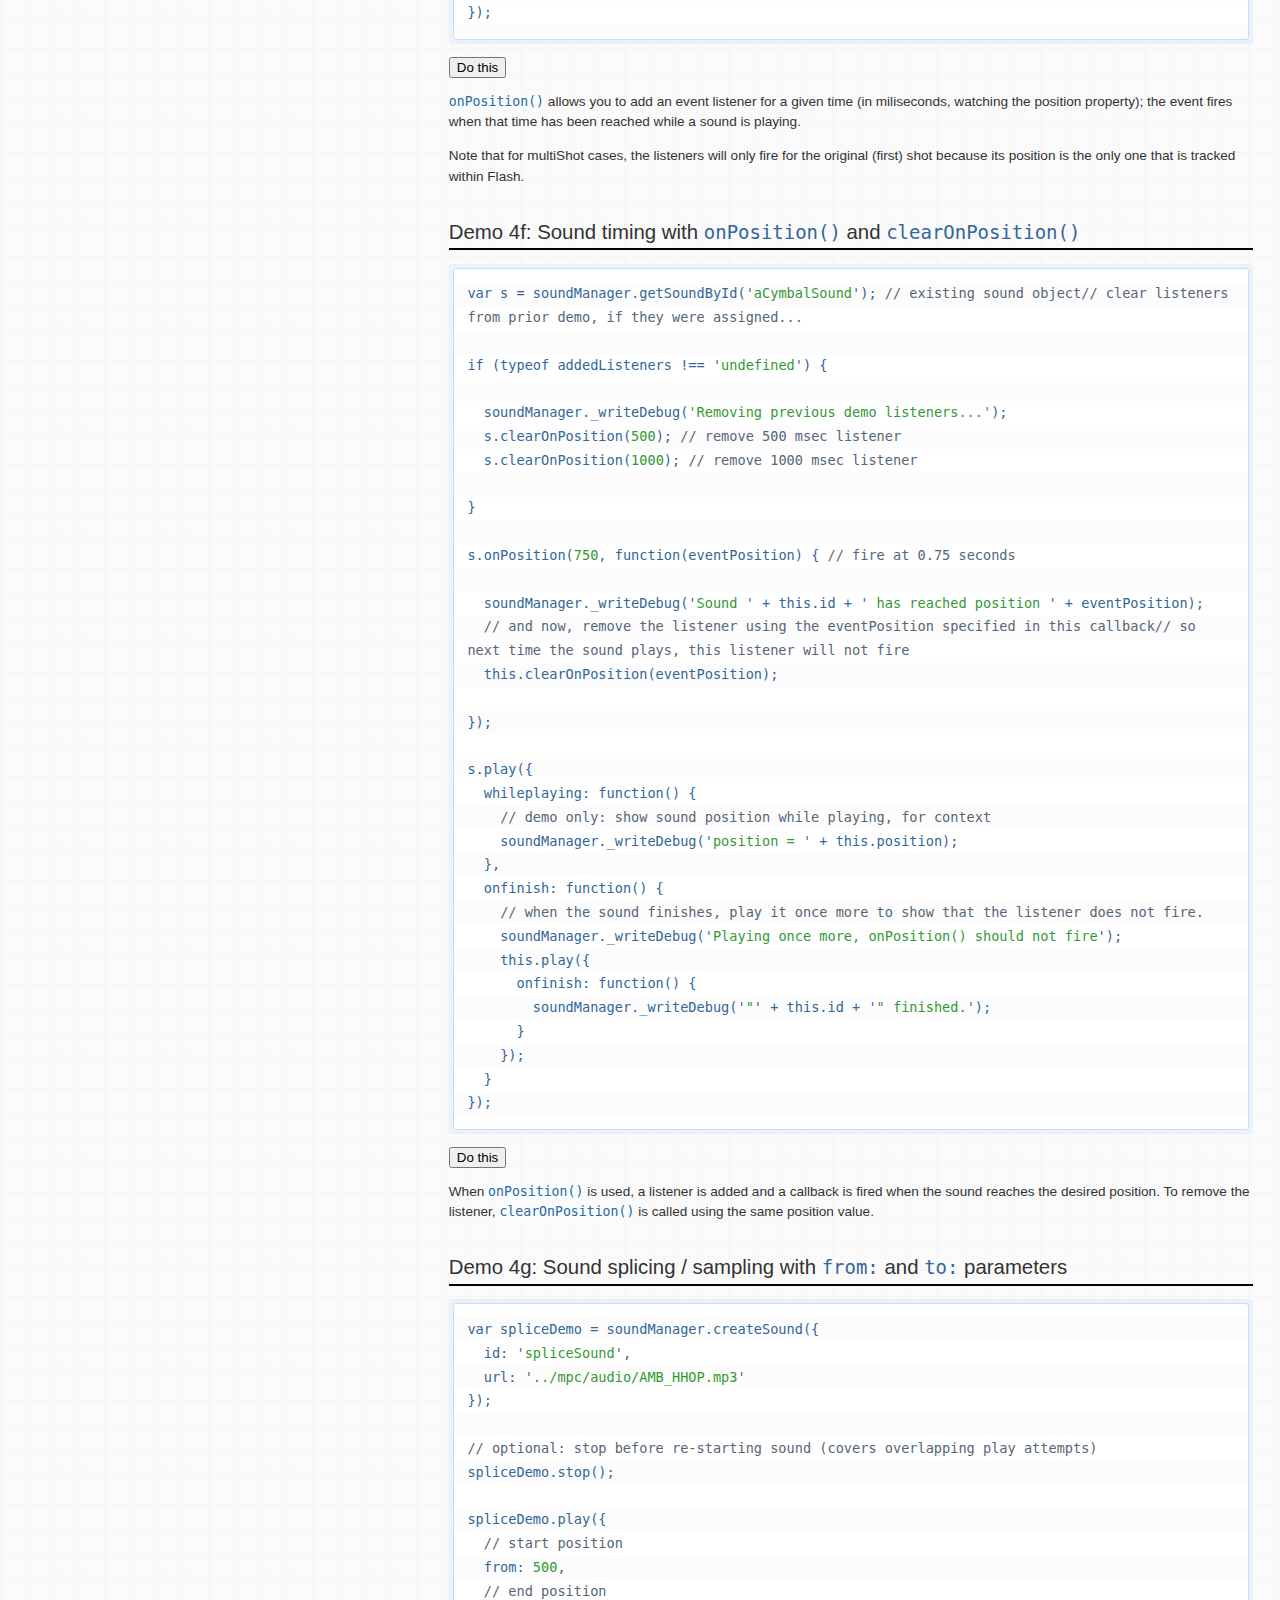
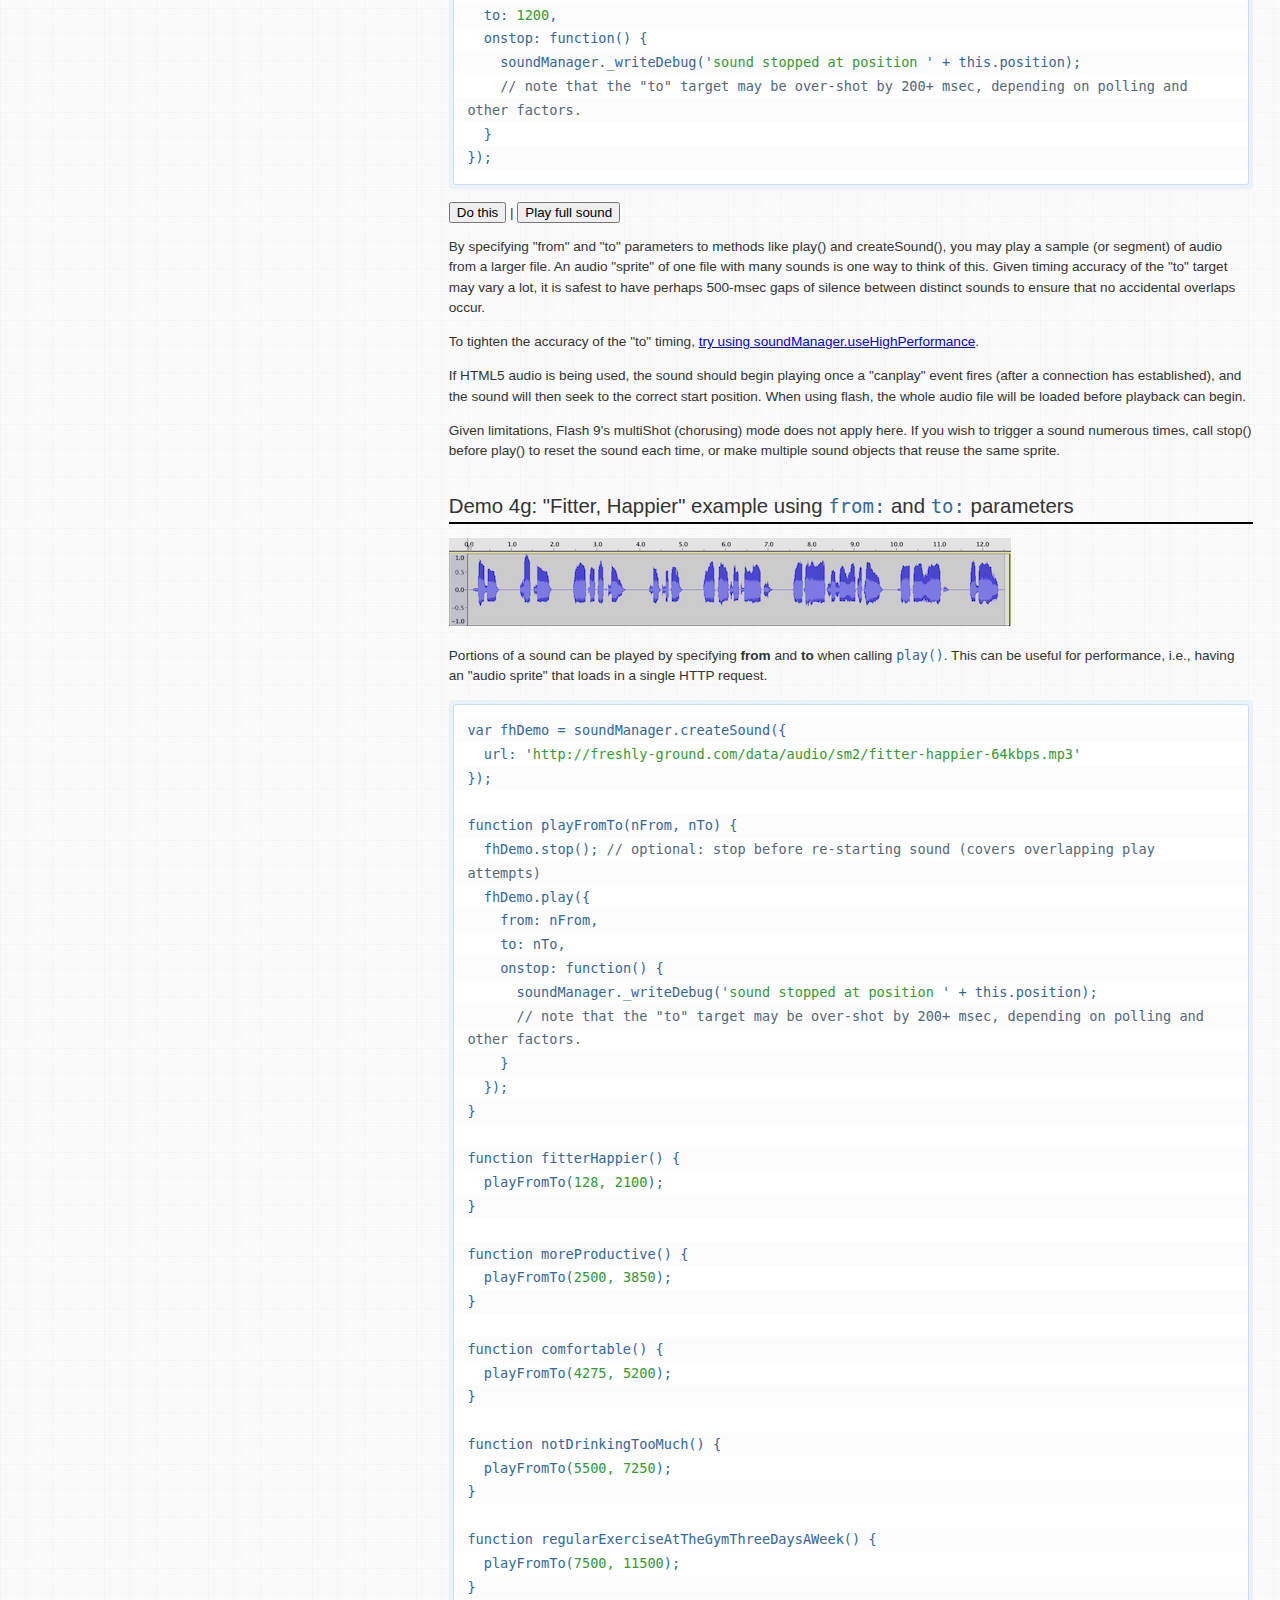
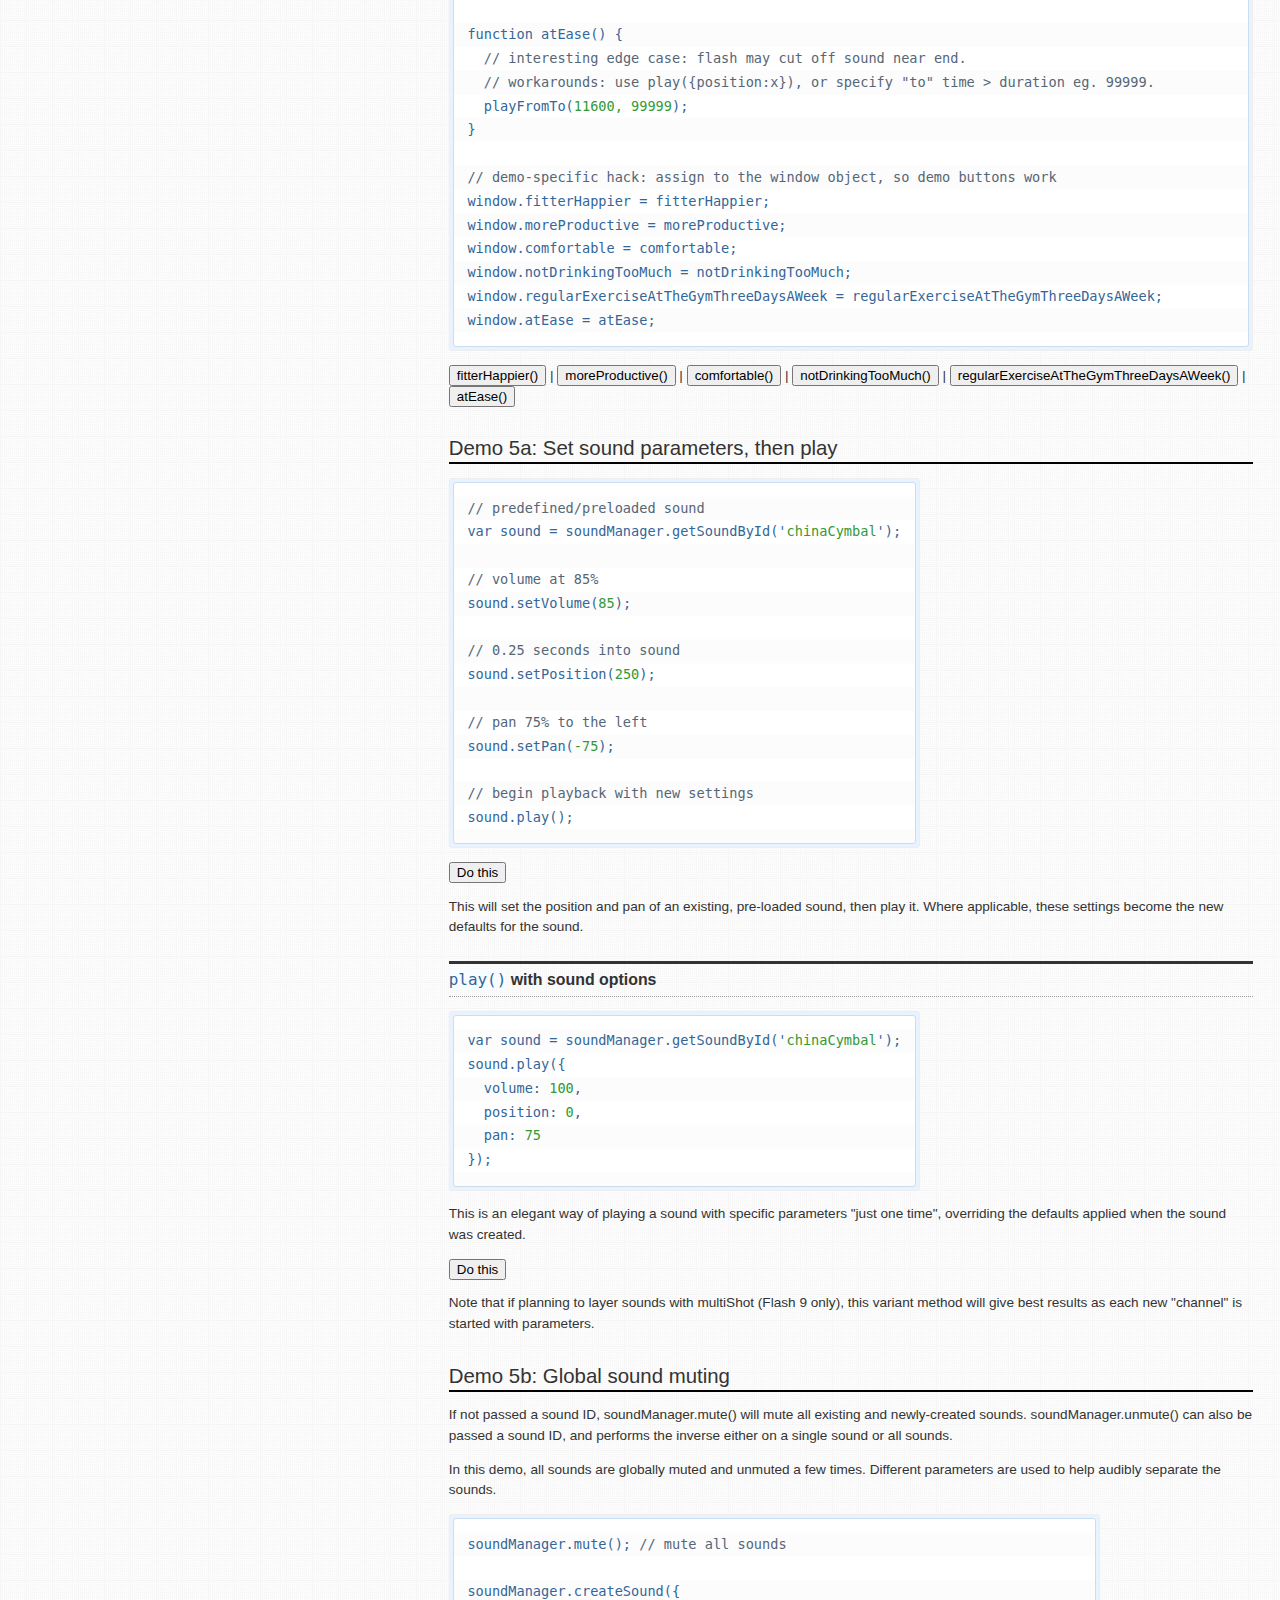
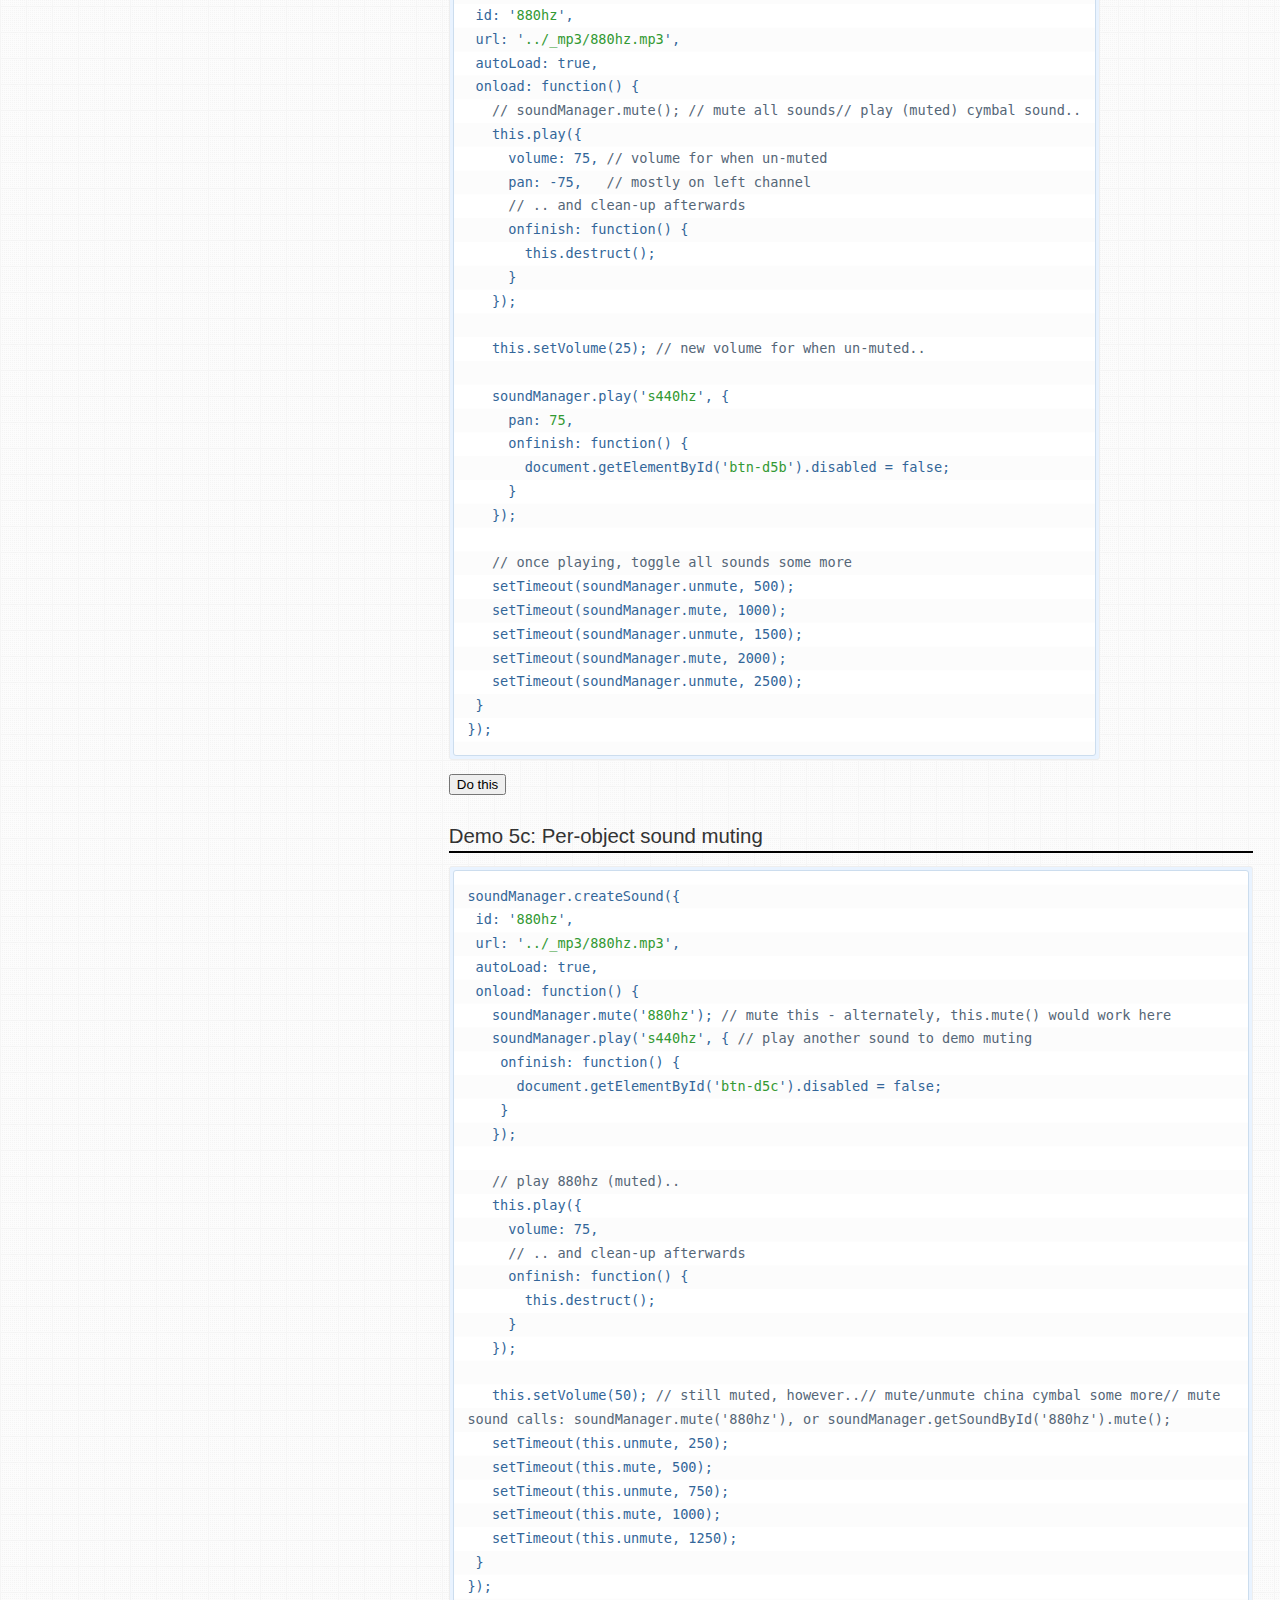
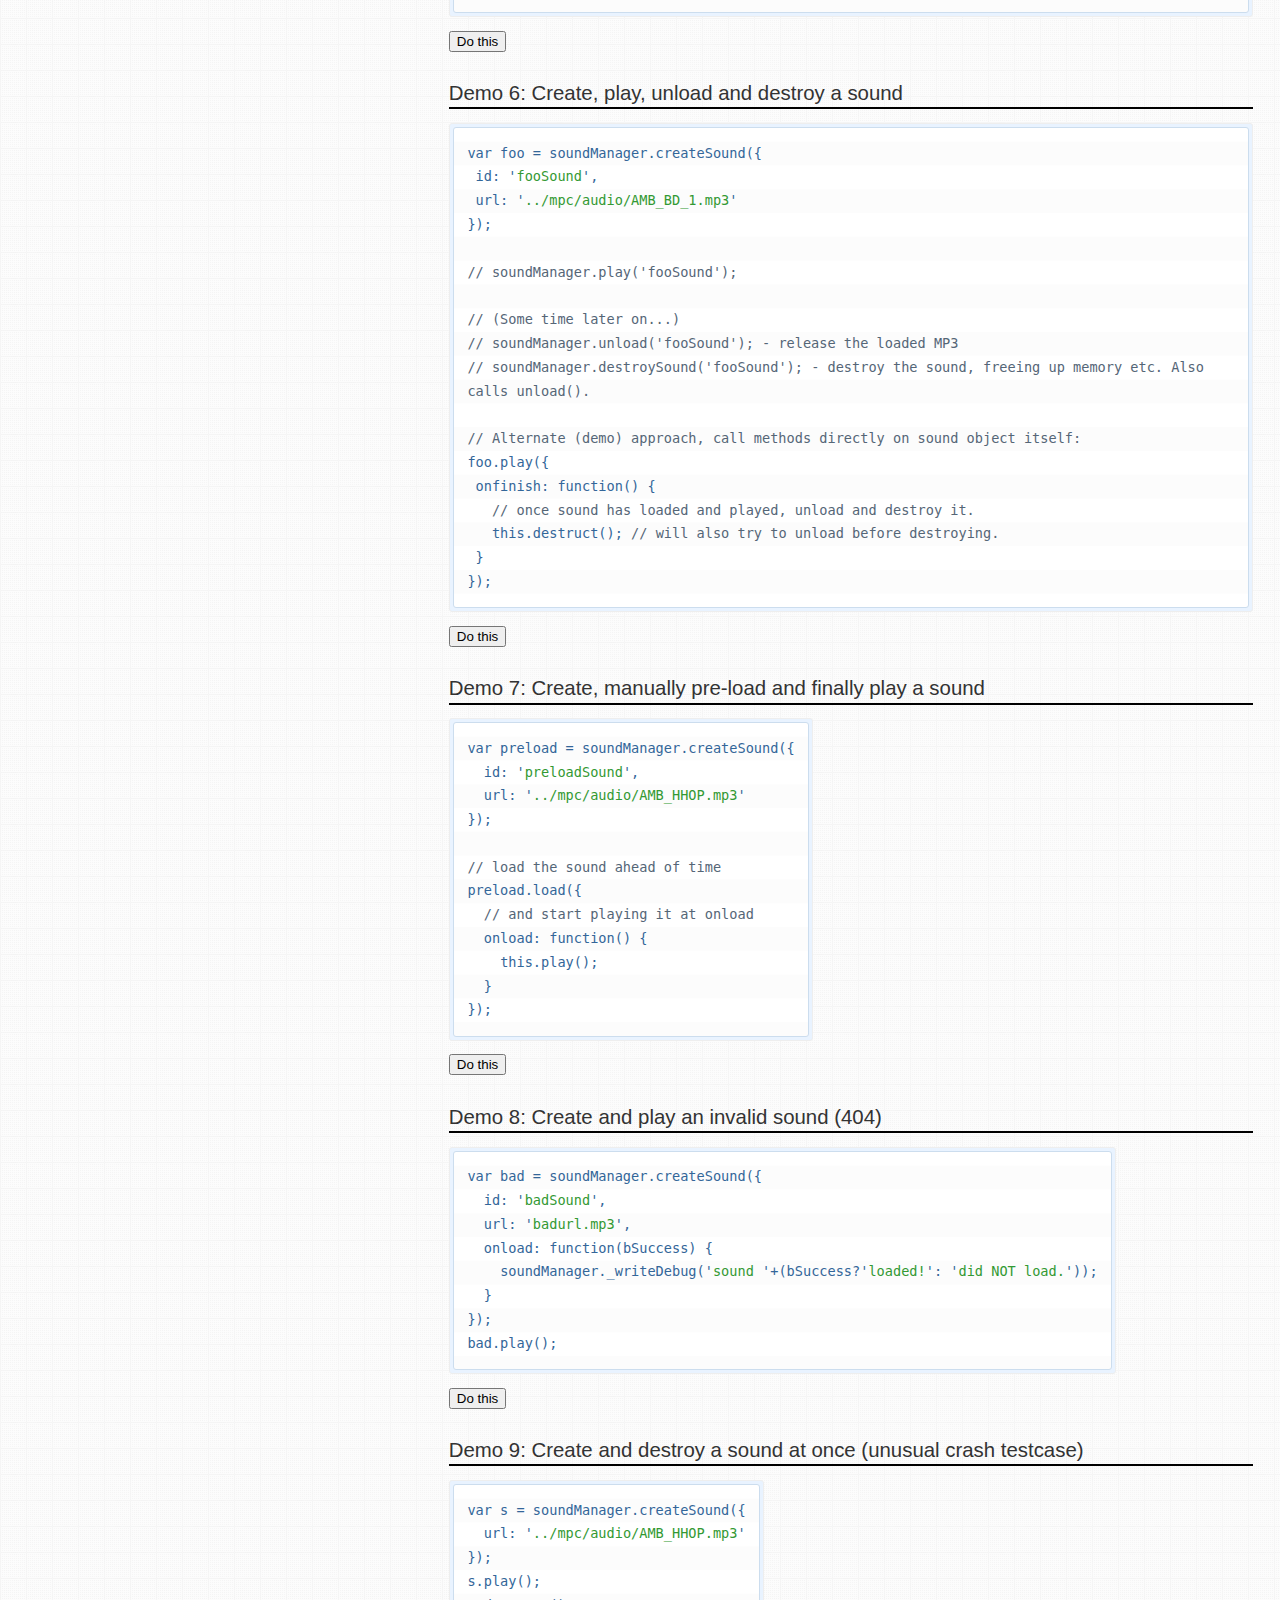
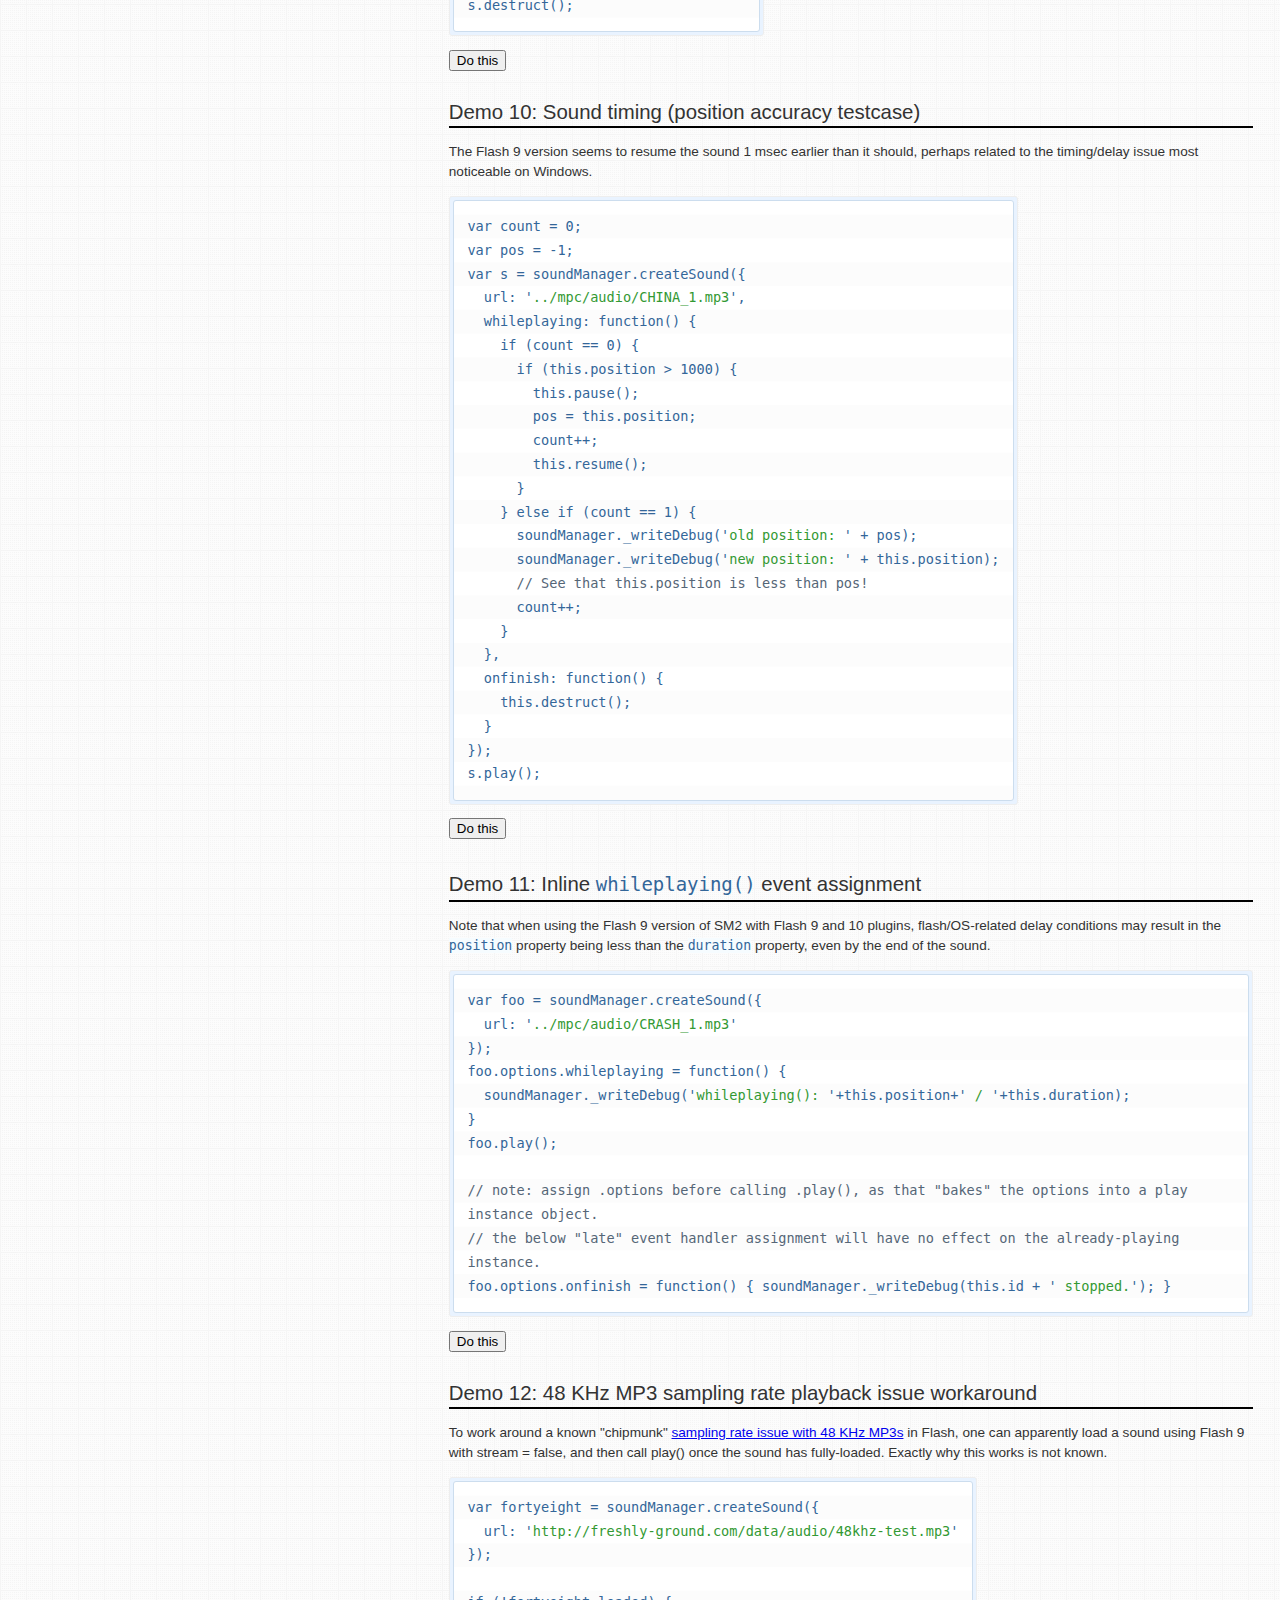
<file: simonCode/js/soundmanager/demo/api/index.html>
<!DOCTYPE html PUBLIC "-//W3C//DTD XHTML 1.0 Strict//EN"
	"http://www.w3.org/TR/xhtml1/DTD/xhtml1-strict.dtd">
<html xmlns="http://www.w3.org/1999/xhtml" lang="en" xml:lang="en">
<head>
<title>SoundManager 2: Live API Demos and Code Examples</title>
<meta name="robots" content="noindex" />
<meta name="author" content="Scott Schiller" />
<meta name="language" content="en-us" />
<meta http-equiv="Content-Type" content="text/html; charset=UTF-8" />
<meta name="keywords" content="javascript sound library api" />
<meta name="description" content="Live API demos and code examples for SoundManager 2, Javascript Sound method calls and functions etc." />
<link rel="stylesheet" href="../index.css" media="screen" />
<!-- soundManager.useFlashBlock: related CSS -->
<link rel="stylesheet" type="text/css" href="../flashblock/flashblock.css" />
<style type="text/css">

h1 {
 padding-top:0.2em;
 padding-bottom:0.1em;
 border-bottom:4px solid #000;
 letter-spacing:-0.03em;
}

h2 {
 margin-top:1em;
 padding-bottom:0.1em;
 border-bottom:2px solid #000;
}

pre,
code,
.code,
dt,
#soundmanager-debug {
 color:#336699;
 line-height:1.5em;
}

p {
 line-height:1.5em;
 margin-bottom:1em;
}

#soundmanager-debug {
 position: relative;
 padding: 0.5em 0.25em;
 height: 13.5em;
 overflow: auto;
 opacity: 0.97;
 color: #333;
 border: 1px solid #ccddee;
 border-radius: 3px;
 background: #f3f9ff;
}

/*
#soundmanager-debug code {
 font-size:1.1em;
 *font-size:1em;
}
*/

#soundmanager-debug div {
 font-size:x-small;
 padding:0.5em;
 margin:0px;
}

.c3 h3 {
	min-height: 26px;
}

.c3 ul li a:hover code {
	background-color: transparent;
	color: #fff;
}

#sm2-container.swf_unblocked {
 /* if initially blocked (and then unblocked), stay relative so JS <-> Flash doesn't break. */
 position: relative;
}

#sm2-container.high_performance.swf_unblocked {
 /* ...unless high performance, in which case stay in corner (unless old IE) */
 _position: relative;
 position: fixed;
}

</style>
<script type="text/javascript" src="../../script/soundmanager2.js"></script>
<script type="text/javascript">

// flash version URL switch (for this demo page)
var winLoc = window.location.toString();

if (winLoc.match(/flash9/i)) {

  soundManager.setup({
    preferFlash: true,
    flashVersion: 9
  });

  if (winLoc.match(/highperformance/i)) {
    soundManager.setup({
      useHighPerformance: true
    });

  }

} else if (winLoc.match(/flash8/i)) {

  soundManager.setup({
    preferFlash: true,
    flashVersion: 8
  });

}

soundManager.setup({
  useFlashBlock: true,
  // path to SoundManager2 SWF files (note trailing slash)
  url: '../../swf/',
  // optional: HTML5 polling rate - for whileplaying() events, etc.
  html5PollingInterval: (winLoc.match(/html5PollingInterval/i) ? 20 : null),
  debugMode: true,
  consoleOnly: false
});

soundManager.onready(function(oStatus) {
  if (!oStatus.success) {
    return false;	
  }
  // soundManager is initialised, ready to use. Create a sound for this demo page.

  if (soundManager.flashVersion > 8) {
    t = window.setInterval(checkRAM,500);
    document.getElementById('flash-ram-use').style.display = 'inline';
    checkRAM();
  }

  soundManager.createSound({
    id: 'aDrumSound',
    url: '../mpc/audio/AMB_SN13.mp3'
  });

  soundManager.createSound({
    id: 'aCymbalSound',
    url: '../mpc/audio/SPLASH_1.mp3',
    autoLoad: true
  });

  soundManager.createSound({
    id: 'chinaCymbal',
    url: '../mpc/audio/CHINA_1.mp3',
    autoLoad: true
  });

  soundManager.createSound({
    id: 's440hz',
    url: '../_mp3/440hz.mp3',
    autoLoad: true,
    volume:50
  });

});

function checkRAM() {
  if (soundManager.supported()) {
	var ram = (soundManager.getMemoryUse()/1024/1024).toFixed(2);
    if (!isNaN(ram)) {
      document.getElementById('flash-ram-use').innerHTML = ram+' MB';
    } else {
	  document.getElementById('flash-ram-use').style.display = 'none';
    }
  }
}

var t = null;

function doEval(sHTML) {
  var html = sHTML.replace(/\<(span|code)\>/gi,'');
  html = html.replace(/\<[\/](span|code)\>/gi,'');
  html = html.replace(/&gt;/gi,'>');
  eval(html);
  return false;
}

function getRandomMP3URL() {
  return 'http://freshly-ground.com/data/audio/mpc/20060826%20-%20Armstrong.mp3?rnd='+parseInt(Math.random()*1048576);
}

</script>
</head>

<body>

<div id="flash9" style="margin-left:32em;padding-left:1em;margin-right:2em">

 <h1 id="start"><a href="http://www.schillmania.com/projects/soundmanager2/" style="color:#000;text-decoration:none">SoundManager 2</a> / API Demo and Code Examples</h1>

 <p>Wondering where to start? This page has inline executable code examples using the SoundManager 2 API.</p>

 <p>If you're wondering how to include SM2 in your page, the <a href="../template/" title="SoundManager 2 bare-bones template" onclick="if (!document.domain && !this.href.match(/index/i)) this.href=this.href+'index.html'">basic template</a> will get you started.</p>

 <h2>SoundManager 2 Configurations</h2>

 <p>SM2's API features and behaviour can vary somewhat depending on client support, so it can be helpful to test under different configurations. The following are different configuration defaults for SoundManager 2. Clicking will change URL parameters and reload the page, causing SM2 to start up with the new options applied. Look at JS console output for details.</p>

 <p><b>HTML5 options</b>: <a href="#sm2-usehtml5audio=1" onclick="window.location.replace(this.href);window.location.reload()">HTML5-only mode</a> (API default, where supported) | <a href="#sm2-html5PollingInterval=20" onclick="window.location.replace(this.href);window.location.reload()">HTML5 + fast polling</a> | <a href="#sm2-preferflash=1" onclick="window.location.replace(this.href);window.location.reload()">HTML5 + prefer flash</a> for MP3/MP4 formats | <a href="#sm2-usehtml5audio=0" onclick="window.location.replace(this.href);window.location.reload()">disable HTML5</a></p>
	
 <p><b>Flash options</b>: <a href="#flash8" onclick="window.location.replace(this.href);window.location.reload()">Flash 8</a> | <a href="#flash9" onclick="window.location.replace(this.href);window.location.reload()">Flash 9</a> (normal) | <a href="#flash9-highperformance" onclick="window.location.replace(this.href);window.location.reload()">Flash 9 + highPerformance + fastPolling</a> modes (higher JS callback frequency)</p>

 <div id="sm2-container">
   <!-- flash is appended here -->
 </div>

 <h2>The <code>soundManager.setup()</code> method</h2>

 <p>In order to configure SoundManager 2 for use, you must first call the <code>setup()</code> method. The <code>url</code> property and an <code>onready</code> function callback are commonly used together here.</p>

<pre class="block"><code>soundManager.setup({

    <span><span>// where to find the SWF files, if needed</span></span>
    url: '<span>/path/to/swf-directory/</span>',

    onready: function() {
      <span><span>// SM2 has loaded, API ready to use e.g., createSound() etc.</span></span>
    },

    ontimeout: function() {
      <span><span>// Uh-oh. No HTML5 support, SWF missing, Flash blocked or other issue</span></span>
    }

});
</code></pre>

<p>SoundManager processes the <code>onready</code> and <code>ontimeout</code> queue in the order items were added. You can also add callbacks via <code>soundManager.onready()</code> and <code>soundManager.ontimeout()</code>, respectively. If you add listeners for these events after SM2 has loaded, your callback will be fired immediately.</p>

 <h2>A note about initialization</h2>
 
 <p class="compact">Keep in mind SoundManager's core methods (createSound, etc.) will not be available until soundManager's <code>onready()</code> event fires. The initialization time for SM2 can vary across browsers/platforms, and should effectively be assumed to be "asynchronous." Because of this, it is recommended you write your code to handle <code>onready</code> being fired either before or after window.onload().</p>
 <p class="compact">If you wish to have SM2 always wait for window.onload() before calling <code>onready()</code> or <code>ontimeout()</code>, you can pass <code>waitForWindowLoad: true</code> to <code>soundManager.setup()</code>.</p>

 <h2 id="debug-output">Debug Output, disabling and minified versions</h2>
 <p class="compact">SoundManager 2 has debug mode enabled by default and will write to agents supporting <em>console.log</em>-style debugging, and/or a custom &lt;div&gt; element in the absence of a console.</p>
 <p>To disable debug output, pass <code>debugMode: false</code> to <code>soundManager.setup()</code>.</p>
 <p>Alternately, you may use the no-debug, minified version of the SM2 javascript library (which has internal debug code removed, and will silently return false.)</p>

 <h2 id="create">Demo 1: Create + play a sound</h2>

<pre class="block"><code>var mySound = soundManager.createSound({
 url: '<span>../mpc/audio/CHINA_1.mp3</span>'
});
mySound.play();</code></pre>
 <button onclick="soundManager._writeDebug('Demo 1',1);var mySound = soundManager.createSound({url: '../mpc/audio/CHINA_1.mp3'});mySound.play()">Do this</button>
 <p>Creates a new sound object with a <code>url</code>, and calls its <code>play()</code> method.</p>
 <p><b>Note</b>: It is recommended you make one sound object per <code>url</code>, generally speaking, that you wish to play. Expressed another way: "Reduce, reuse, recycle."</p>

 <h3>Variant: Create + play sound with an <code>id</code></h3>

<pre class="block"><code>soundManager.createSound({
 id: '<span>mySound2</span>',
 url: '<span>../mpc/audio/CHINA_1.mp3</span>'
});
soundManager.play('<span>mySound2</span>');</code></pre>
 <button onclick="soundManager._writeDebug('Demo 1b variant',1);soundManager.createSound({id:'mySound2', url: '../mpc/audio/CHINA_1.mp3'});soundManager.play('mySound2')">Do this</button>

 <p>Creates a new sound object with the given <code>id</code>, and then calls <code>soundManager.play()</code>, specifying the <code>id</code> of the desired sound.</p>

 <p>If omitted, an <code>id</code> will be automatically generated. If a sound object with the provided <code>id</code> already exists, the existing object will be returned.</p>

 <p><b>Cases for providing your own <code>id</code></b></p>

 <p>The <code>id</code> parameter is optional, but makes sound objects easier to look up. It's also helpful when the object returned from <code>createSound()</code> wasn't stored, or isn't in scope. Calling <code>soundManager.getSoundById('<span>mySound2</span>')</code> will return the matching sound object, or <code>null</code> if none is found.</p>

 <p><code>soundManager.play()</code> and related convenience methods take an <code>id</code> string, and call the method on the given sound object. Thus, <code>soundManager.play('<span>foo</span>')</code> is functionally equivalent to <code>soundManager.getSoundById('<span>foo</span>').play()</code></p>

 <p><b>Reduce, reuse, recycle</b></p>

 <p>Unless you need to track separate instances of a sound playing simultaneously, it's best to create and re-use one sound object for each unique sound resource (URL) you have. If you want to play a single sound multiple times, layered on top of itself in an overlapping/chorus style, look at the <code>multiShot</code> sound option (Flash 9 + HTML5 only).</p>

 <h2 id="create-with-onfinish">Demo 2: Create with <code>onfinish</code> event handler + play with volume argument</h2>
<pre id="demo2" class="block"><code>var demo2Sound = soundManager.createSound({
 url: '<span>../mpc/audio/CHINA_1.mp3</span>',
 onfinish: function() {
   soundManager._writeDebug(this.id + '<span> finished playing</span>');
 }
});
demo2Sound.play({
  volume: 50
});
</code></pre>
<button onclick="return doEval(document.getElementById('demo2').innerHTML)">Do this</button>
 <p>(creates, then plays a new sound - a function is called when the sound finishes playing)</p>

 <h2 id="create-with-onload">Demo 2a: Create with <code>onload</code> event handler</h2>
<pre id="demo2a" class="block"><code>soundManager.createSound({
 url: '<span>../mpc/audio/CHINA_1.mp3</span>',
 <span><span>// callback for when the sound has loaded</span></span>
 onload: function() {
   soundManager._writeDebug(this.id + '<span> loaded</span>');
   this.play();
 }
}).load();</code></pre>
 <button onclick="return doEval(document.getElementById('demo2a').innerHTML)">Do this</button>
 <p>This creates and loads a sound, using the <code>onload</code> event callback to begin playback once the sound has loaded.</p>

 <h2 id="create-with-whileloading">Demo 2b: Create and load with <code>whileloading</code> event handler</h2>
<pre id="demo2b" class="block"><code>soundManager.createSound({
 url: '<span>http://freshly-ground.com/data/audio/mpc/20060826%20-%20Armstrong.mp3?rnd='</span> + Math.random(),
 <span><span>// begin loading right away</span></span>
 autoLoad: true,
 whileloading: function() {
   soundManager._writeDebug(this.id + '<span>: loading '</span> + this.bytesLoaded + ' <span>/</span> ' + this.bytesTotal);
 }
});</code></pre>
 <button onclick="return doEval(document.getElementById('demo2b').innerHTML)">Do this</button>
 <p>This creates and auto-loads a sound, showing load progress where applicable.</p>

 <h2 id="play-by-id">Demo 3: Play a pre-existing sound by <code>id</code></h2>
<pre class="block"><code>soundManager.play('<span>aDrumSound</span>');</code></pre>
 <button onclick="soundManager._writeDebug('Demo 3',1);soundManager.play('aDrumSound')">Do this</button>
 <p>This plays an existing sound made earlier using <code>soundManager.createSound()</code>, specifying an <code>id</code> parameter of <code><span>aDrumSound</span></code>.</p>
 <p>Alternately, you can reference a sound by <code>id</code> and call methods directly on the object itself - for example, <code>soundManager.getSoundById('<span>aDrumSound</span>').play();</code></p>

 <h2 id="onfinish-with-multishot-events">Demo 4a: Play a sequence of sounds via <code>onfinish</code>, with <code>multiShot</code> (Flash 9 + HTML5 only)</h2>
<pre class="block"><code>soundManager.play('<span>aDrumSound</span>', {
  <span><span>// allow onfinish() to fire for each "shot", instead of only last shot</span></span>
  multiShotEvents: true,
  onfinish: function() {
    soundManager.play('<span>aCymbalSound</span>');
  }
});</code></pre>
 <button onclick="soundManager._writeDebug('Demo 4a',1);soundManager.play('aDrumSound',{multiShotEvents:true,onfinish:function(){soundManager.play('aCymbalSound');}})">Do this</button>
 <p>This will play an existing sound (created in-page), and uses the <code>onfinish()</code> callback to play a second, pre-existing sound.</p>
 <p>Also note that the button can be clicked multiple times, and the sound will be "layered" as multiShot is enabled for both of these sounds when using Flash 9 or HTML5. An onfinish event will also fire as each sound finishes.</p>
 <p><strong>Bug/behaviour note:</strong> Whenever "play" is called on a SMSound object, any parameters passed in will apply to all currently-playing instances of the sound if multiShot is allowed. For example, the onfinish handler from demo 4a will apply to demo 3 if 4a is started while 3 is still playing.</p>
 <p class="note">* Multishot is Flash 9+ and HTML5 only.</p>

 <h2 id="create-play-onfinish">Demo 4b: Create and play a sequence of new sounds via <code>onfinish()</code></h2>
<pre id="demo-4b" class="block"><code>soundManager.createSound({
 id: '<span>aBassDrum</span>',
 url: '<span>../mpc/audio/AMB_BD_1.mp3</span>',
 multiShot: false,
 <span><span>// when the first sound finishes...</span></span>
 onfinish: function() {
   <span><span>// create and play the second.</span></span>
   soundManager.createSound({
     id: '<span>aRimSound</span>',
     url: '<span>../mpc/audio/AMB_RIM1.mp3</span>'
   }).play();
 }
});
soundManager.play('<span>aBassDrum</span>');</code></pre>
 <button onclick="soundManager._writeDebug('Demo 4b',1);return doEval(document.getElementById('demo-4b').innerHTML)">Do this</button>
 <p>This will create and play a new sound, using the <code>onfinish()</code> callback to create and play a second, new sound.</p>
 <p>Note that <code>createSound()</code> will return an existing sound object if one already exists with the given <code>id</code>. You can test this by running the demo more than once.</p>

<h2 id="looping-conventional">Demo 4c: Looping a sound (conventional, <code>onfinish()</code>-based)</h2>
<pre id="demo4c" class="block"><code>var s = soundManager.createSound({
  id: '<span>hhCymbal</span>',
  url: '<span>../mpc/audio/AMB_HHOP.mp3</span>'
});

function loopSound(sound) {
  sound.play({
    onfinish: function() {
      loopSound(sound);
    }
  });
}

loopSound(s);
</code></pre>

<button onclick="return doEval(document.getElementById('demo4c').innerHTML)">Do this</button> | <button onclick="soundManager.stop('hhCymbal')">make it stop!</button>
<p>Note that there are issues with seamlessly-looping sounds, it is "close, but not perfect" with Flash 8/9 at this point.</p>

<h2 id="looping">Demo 4d: Looping a sound (<code>loops</code> parameter method)</h2>
<pre id="demo4d" class="block"><code>var s = soundManager.createSound({
  id: '<span>hhCymbal</span>',
  url: '<span>../mpc/audio/AMB_HHOP.mp3</span>'
});

s.play({
  loops: 3
});
</code></pre>

<button onclick="return doEval(document.getElementById('demo4d').innerHTML);return false">Do this</button> | <button onclick="soundManager.stop('hhCymbal')">make it stop!</button>
<p>Looping is possible as shown above using Flash 9. <b>With flash 8, the sound must be preloaded before looping can begin</b> - eg. <code>autoLoad: true, onload: function() { this.play{loops: 3} }</code>. For tighter looping, see See <a href="http://www.flickr.com/photos/schill/4499319436/" title="Seamless looping MP3 sounds in Flash">Seamless Looping MP3 in Flash</a> for further details.</p>

<p><b>HTML5 support note:</b> Native HTML5 looping is infinite when enabled, and does not support arbitrary loop counts. For now, consider using your own function with <code>onfinish()</code> -&gt; <code>play()</code> if you want to loop a sound a certain number of times. Refer to the above <code>onfinish()</code> example for a basic idea.</p>

<h2 id="onposition">Demo 4e: Sound timing notifications using <code>onPosition()</code></h2>
<pre id="demo4e" class="block"><code>var s = soundManager.getSoundById('<span>aCymbalSound</span>'); <span><span>// existing sound object</span></span>

<span><span>// register some listeners (only do this once, they will work for subsequent plays)</span></span>

if (typeof addedListeners === '<span>undefined</span>') {
  addedListeners = true;

  s.onPosition(<span>500</span>, function(eventPosition) { <span><span>// fire at 0.5 seconds</span></span>
    soundManager._writeDebug('<span>Sound </span>' + this.id + ' <span>has reached position </span>' + eventPosition);
  });

  s.onPosition(<span>1000</span>, function(eventPosition) { <span><span>// fire at 1 second</span></span>
    soundManager._writeDebug('<span>Sound </span>' + this.id + '<span> has reached position </span>' + eventPosition);
  });
}

s.play({
  multiShot: false,
  whileplaying: function() {
    <span><span>// demo only: show sound position while playing, for context</span></span>
    soundManager._writeDebug('<span>position = </span>' + this.position);
  }
});
</code></pre>

<button onclick="return doEval(document.getElementById('demo4e').innerHTML);return false">Do this</button>
<p><code>onPosition()</code> allows you to add an event listener for a given time (in miliseconds, watching the position property); the event fires when that time has been reached while a sound is playing.</p>
<p>Note that for multiShot cases, the listeners will only fire for the original (first) shot because its position is the only one that is tracked within Flash.</p>

<h2 id="onposition-2">Demo 4f: Sound timing with <code>onPosition()</code> and <code>clearOnPosition()</code></h2>
<pre id="demo4f" class="block"><code>var s = soundManager.getSoundById('<span>aCymbalSound</span>'); <span><span>// existing sound object</span></span>

<span><span>// clear listeners from prior demo, if they were assigned...</span></span>

if (typeof addedListeners !== '<span>undefined</span>') {

  soundManager._writeDebug(<span>'Removing previous demo listeners...'</span>);
  s.clearOnPosition(<span>500</span>);<span><span> // remove 500 msec listener</span></span>
  s.clearOnPosition(<span>1000</span>);<span><span> // remove 1000 msec listener</span></span>

}

s.onPosition(<span>750</span>, function(eventPosition) { <span><span>// fire at 0.75 seconds</span></span>

  soundManager._writeDebug('<span>Sound </span>' + this.id + '<span> has reached position </span>' + eventPosition);
  <span><span>// and now, remove the listener using the eventPosition specified in this callback</span></span>
  <span><span>// so next time the sound plays, this listener will not fire</span></span>
  this.clearOnPosition(eventPosition);

});

s.play({
  whileplaying: function() {
    <span><span>// demo only: show sound position while playing, for context</span></span>
    soundManager._writeDebug('<span>position = </span>' + this.position);
  },
  onfinish: function() {
    <span><span>// when the sound finishes, play it once more to show that the listener does not fire.</span></span>
    soundManager._writeDebug('<span>Playing once more, onPosition() should not fire</span>');
    this.play({
      onfinish: function() {
        soundManager._writeDebug('<span>"</span>' + this.id + '<span>" finished.</span>');
      }
    });
  }
});
</code></pre>

<button onclick="return doEval(document.getElementById('demo4f').innerHTML);return false">Do this</button>
<p>When <code>onPosition()</code> is used, a listener is added and a callback is fired when the sound reaches the desired position. To remove the listener, <code>clearOnPosition()</code> is called using the same position value.</p>

<h2 id="from-to">Demo 4g: Sound splicing / sampling with <code>from:</code> and <code>to:</code> parameters</h2>
<pre id="demo4g" class="block"><code>var spliceDemo = soundManager.createSound({
  id: '<span>spliceSound</span>',
  url: '<span>../mpc/audio/AMB_HHOP.mp3</span>'
});

<span><span>// optional: stop before re-starting sound (covers overlapping play attempts)</span></span>
spliceDemo.stop();

spliceDemo.play({
  <span><span>// start position</span></span>
  from: <span>500</span>,
  <span><span>// end position</span></span>
  to: <span>1200</span>,
  onstop: function() {
    soundManager._writeDebug('<span>sound stopped at position </span>' + this.position);
    <span><span>// note that the "to" target may be over-shot by 200+ msec, depending on polling and other factors.</span></span>
  }
});
</code></pre>

<button onclick="return doEval(document.getElementById('demo4g').innerHTML);return false">Do this</button> | <button onclick="soundManager.stop('spliceSound');soundManager.play('spliceSound','../mpc/audio/AMB_HHOP.mp3');return false">Play full sound</button>
<p>By specifying "from" and "to" parameters to methods like play() and createSound(), you may play a sample (or segment) of audio from a larger file. An audio "sprite" of one file with many sounds is one way to think of this. Given timing accuracy of the "to" target may vary a lot, it is safest to have perhaps 500-msec gaps of silence between distinct sounds to ensure that no accidental overlaps occur.</p>
<p>To tighten the accuracy of the "to" timing, <a href="?flash9-highperformance#from-to" onclick="window.location.replace(this.href);window.location.reload()">try using soundManager.useHighPerformance</a>.</p>
<p>If HTML5 audio is being used, the sound should begin playing once a "canplay" event fires (after a connection has established), and the sound will then seek to the correct start position. When using flash, the whole audio file will be loaded before playback can begin.</p>
<p>Given limitations, Flash 9's multiShot (chorusing) mode does not apply here. If you wish to trigger a sound numerous times, call stop() before play() to reset the sound each time, or make multiple sound objects that reuse the same sprite.</p>

<h2 id="fitter-happier">Demo 4g: "Fitter, Happier" example using <code>from:</code> and <code>to:</code> parameters</h2>

<p>
 <img src="../_image/fitter-happier-waveform.png" alt="Fitter, Happier waveform showing sound samples" />
</p>

<p>Portions of a sound can be played by specifying <b>from</b> and <b>to</b> when calling <code>play()</code>. This can be useful for performance, i.e., having an "audio sprite" that loads in a single HTTP request.</p>

<pre id="demo4h" class="block"><code>var fhDemo = soundManager.createSound({
  url: '<span>http://freshly-ground.com/data/audio/sm2/fitter-happier-64kbps.mp3</span>'
});

function playFromTo(nFrom, nTo) {
  fhDemo.stop(); <span><span>// optional: stop before re-starting sound (covers overlapping play attempts)</span></span>
  fhDemo.play({
    from: nFrom,
    to: nTo,
    onstop: function() {
      soundManager._writeDebug('<span>sound stopped at position </span>' + this.position);
      <span><span>// note that the "to" target may be over-shot by 200+ msec, depending on polling and other factors.</span></span>
    }
  });
}

function fitterHappier() {
  playFromTo(<span>128, 2100</span>);
}

function moreProductive() {
  playFromTo(<span>2500, 3850</span>);
}

function comfortable() {
  playFromTo(<span>4275, 5200</span>);
}

function notDrinkingTooMuch() {
  playFromTo(<span>5500, 7250</span>);
}

function regularExerciseAtTheGymThreeDaysAWeek() {
  playFromTo(<span>7500, 11500</span>);
}

function atEase() {
  <span><span>// interesting edge case: flash may cut off sound near end.
  // workarounds: use play({position:x}), or specify "to" time &gt; duration eg. 99999.</span></span>
  playFromTo(<span>11600, 99999</span>);
}

<span><span>// demo-specific hack: assign to the window object, so demo buttons work</span></span>
window.fitterHappier = fitterHappier;
window.moreProductive = moreProductive;
window.comfortable = comfortable;
window.notDrinkingTooMuch = notDrinkingTooMuch;
window.regularExerciseAtTheGymThreeDaysAWeek = regularExerciseAtTheGymThreeDaysAWeek;
window.atEase = atEase;
</code></pre>

<script>
// do this work up front
soundManager.onready(function() {
  doEval(document.getElementById('demo4h').innerHTML);
});
</script>

<button onclick="fitterHappier();return false">fitterHappier()</button> | <button onclick="moreProductive();return false">moreProductive()</button> | <button onclick="comfortable();return false">comfortable()</button> | <button onclick="notDrinkingTooMuch();return false">notDrinkingTooMuch()</button> | <button onclick="regularExerciseAtTheGymThreeDaysAWeek();return false">regularExerciseAtTheGymThreeDaysAWeek()</button> | <button onclick="atEase();return false">atEase()</button>

<h2 id="sound-parameters">Demo 5a: Set sound parameters, then play</h2>
<pre id="demo5a" class="block"><code><span><span>// predefined/preloaded sound</span></span>
var sound = soundManager.getSoundById('<span>chinaCymbal</span>');

<span><span>// volume at 85%</span></span>
sound.setVolume(<span>85</span>);

<span><span>// 0.25 seconds into sound</span></span>
sound.setPosition(<span>250</span>);

<span><span>// pan 75% to the left</span></span>
sound.setPan(<span>-75</span>);

<span><span>// begin playback with new settings</span></span>
sound.play();
</code></pre>
<button onclick="soundManager._writeDebug('Demo 5a',1);return doEval(document.getElementById('demo5a').innerHTML)">Do this</button>
<p>This will set the position and pan of an existing, pre-loaded sound, then play it. Where applicable, these settings become the new defaults for the sound.</p>

<h3 id="play-with-sound-options"><code>play()</code> with sound options</h3>
<pre class="block"><code id="demo-5a1">var sound = soundManager.getSoundById('<span>chinaCymbal</span>');
sound.play({
  volume: <span>100</span>,
  position: <span>0</span>,
  pan: <span>75</span>
});</code></pre>
<p>This is an elegant way of playing a sound with specific parameters "just one time", overriding the defaults applied when the sound was created.</p>
<button onclick="soundManager._writeDebug('Demo 5 variant',1);return doEval(document.getElementById('demo-5a1').innerHTML)">Do this</button>
<p>Note that if planning to layer sounds with multiShot (Flash 9 only), this variant method will give best results as each new "channel" is started with parameters.</p>

<h2 id="global-muting">Demo 5b: Global sound muting</h2>
<p>If not passed a sound ID, soundManager.mute() will mute all existing and newly-created sounds. soundManager.unmute() can also be passed a sound ID, and performs the inverse either on a single sound or all sounds.</p>
<p>In this demo, all sounds are globally muted and unmuted a few times. Different parameters are used to help audibly separate the sounds.</p>
<pre id="demo5b-1" class="block"><code>soundManager.mute(); <span><span>// mute all sounds</span></span>

soundManager.createSound({
 id: '<span>880hz</span>',
 url: '<span>../_mp3/880hz.mp3</span>',
 autoLoad: true,
 onload: function() {
   <span><span>// soundManager.mute(); // mute all sounds</span></span>
   <span><span>// play (muted) cymbal sound..</span></span>
   this.play({
     volume: 75, <span><span>// volume for when un-muted</span></span>
     pan: -75,   <span><span>// mostly on left channel</span></span>&nbsp;
     <span><span>// .. and clean-up afterwards</span></span>
     onfinish: function() {
       this.destruct();
     }
   });

   this.setVolume(25); <span><span>// new volume for when un-muted..</span></span>

   soundManager.play('<span>s440hz</span>', {
     pan: <span>75</span>,
     onfinish: function() {
       document.getElementById('<span>btn-d5b</span>').disabled = false;
     }
   });

   <span><span>// once playing, toggle all sounds some more</span></span>
   setTimeout(soundManager.unmute, 500);
   setTimeout(soundManager.mute, 1000);
   setTimeout(soundManager.unmute, 1500);
   setTimeout(soundManager.mute, 2000);
   setTimeout(soundManager.unmute, 2500);
 }
});</code></pre>
<button id="btn-d5b" onclick="this.disabled=true;return doEval(document.getElementById('demo5b-1').innerHTML)">Do this</button>
<script type="text/javascript">document.getElementById('btn-d5b').disabled = false;</script>

<h2 id="muting">Demo 5c: Per-object sound muting</h2>
<pre id="demo5c-1" class="block"><code>soundManager.createSound({
 id: '<span>880hz</span>',
 url: '<span>../_mp3/880hz.mp3</span>',
 autoLoad: true,
 onload: function() {
   soundManager.mute('<span>880hz</span>'); <span><span>// mute this - alternately, this.mute() would work here</span></span>
   soundManager.play('<span>s440hz</span>', { <span><span>// play another sound to demo muting</span></span>
    onfinish: function() {
      document.getElementById('<span>btn-d5c</span>').disabled = false;
    }
   });

   <span><span>// play 880hz (muted)..</span></span>
   this.play({
     volume: 75,
     <span><span>// .. and clean-up afterwards</span></span>
     onfinish: function() {
       this.destruct();
     }
   });

   this.setVolume(50); <span><span>// still muted, however..</span></span>

   <span><span>// mute/unmute china cymbal some more</span></span>
   <span><span>// mute sound calls: soundManager.mute('<span>880hz</span>'), or soundManager.getSoundById('<span>880hz</span>').mute();</span></span>
   setTimeout(this.unmute, 250);
   setTimeout(this.mute, 500);
   setTimeout(this.unmute, 750);
   setTimeout(this.mute, 1000);
   setTimeout(this.unmute, 1250);
 }
});</code></pre>
<button id="btn-d5c" onclick="this.disabled=true;return doEval(document.getElementById('demo5c-1').innerHTML)">Do this</button>
<script type="text/javascript">document.getElementById('btn-d5c').disabled = false;</script>

<h2 id="create-play-unload-destroy">Demo 6: Create, play, unload and destroy a sound</h2>
<pre id="demo6" class="block"><code>var foo = soundManager.createSound({
 id: '<span>fooSound</span>',
 url: '<span>../mpc/audio/AMB_BD_1.mp3</span>'
});

<span><span>// soundManager.play('<span>fooSound</span>');

// (Some time later on...)
// soundManager.unload('<span>fooSound</span>'); - release the loaded MP3
// soundManager.destroySound('<span>fooSound</span>'); - destroy the sound, freeing up memory etc. Also calls unload().

// Alternate (demo) approach, call methods directly on sound object itself:</span></span>
foo.play({
 onfinish: function() {
   <span><span>// once sound has loaded and played, unload and destroy it.</span></span>
   this.destruct(); <span><span>// will also try to unload before destroying.</span></span>
 }
});</code></pre>
<button onclick="return doEval(document.getElementById('demo6').innerHTML)">Do this</button>


<h2>Demo 7: Create, manually pre-load and finally play a sound</h2>
<pre id="demo7" class="block"><code>var preload = soundManager.createSound({
  id: '<span>preloadSound</span>',
  url: '<span>../mpc/audio/AMB_HHOP.mp3</span>'
});

<span><span>// load the sound ahead of time</span></span>
preload.load({
  <span><span>// and start playing it at onload</span></span>
  onload: function() {
    this.play();
  }
});
</code></pre>
<button onclick="return doEval(document.getElementById('demo7').innerHTML)">Do this</button>

<h2 id="load-404">Demo 8: Create and play an invalid sound (404)</h2>
<pre id="demo8" class="block"><code>var bad = soundManager.createSound({
  id: '<span>badSound</span>',
  url: '<span>badurl.mp3</span>',
  onload: function(bSuccess) {
    soundManager._writeDebug('<span>sound </span>'+(bSuccess?'<span>loaded!</span>': '<span>did NOT load.</span>'));
  }
});
bad.play();
</code></pre>
<button onclick="return doEval(document.getElementById('demo8').innerHTML)">Do this</button>

<h2>Demo 9: Create and destroy a sound at once (unusual crash testcase)</h2>
<pre id="demo9" class="block"><code>var s = soundManager.createSound({
  url: '<span>../mpc/audio/AMB_HHOP.mp3</span>'
});
s.play();
s.destruct();
</code></pre>
<button onclick="return doEval(document.getElementById('demo9').innerHTML)">Do this</button>

<h2 id="sound-timing-accuracy">Demo 10: Sound timing (position accuracy testcase)</h2>
<p>The Flash 9 version seems to resume the sound 1 msec earlier than it should, perhaps related to the timing/delay issue most noticeable on Windows.</p>
<pre id="demo10" class="block"><code>var count = 0;
var pos = -1;
var s = soundManager.createSound({
  url: '<span>../mpc/audio/CHINA_1.mp3</span>',
  whileplaying: function() {
    if (count == 0) {
      if (this.position > 1000) {
        this.pause();
        pos = this.position;
        count++;
        this.resume();
      }
    } else if (count == 1) {
      soundManager._writeDebug('<span>old position: </span>' + pos);
      soundManager._writeDebug('<span>new position: </span>' + this.position);
      <span><span>// See that this.position is less than pos!</span></span>
      count++;
    }
  },
  onfinish: function() {
    this.destruct();
  }
});
s.play();</code></pre>
<button onclick="return doEval(document.getElementById('demo10').innerHTML)">Do this</button>

<h2>Demo 11: Inline <code>whileplaying()</code> event assignment</h2>
<p class="in">Note that when using the Flash 9 version of SM2 with Flash 9 and 10 plugins, flash/OS-related delay conditions may result in the <code>position</code> property being less than the <code>duration</code> property, even by the end of the sound.</p>
<pre id="demo11" class="block"><code>var foo = soundManager.createSound({
  url: '<span>../mpc/audio/CRASH_1.mp3</span>'
});
foo.options.whileplaying = function() {
  soundManager._writeDebug('<span>whileplaying(): </span>'+this.position+'<span> / </span>'+this.duration);
}
foo.play();

<span><span>// note: assign .options before calling .play(), as that "bakes" the options into a play instance object.
// the below "late" event handler assignment will have no effect on the already-playing instance.</span></span>
foo.options.onfinish = function() { soundManager._writeDebug(this.id + '<span> stopped.</span>'); }
</code></pre>
<button onclick="return doEval(document.getElementById('demo11').innerHTML)">Do this</button>

<h2>Demo 12: 48 KHz MP3 sampling rate playback issue workaround</h2>
<p>To work around a known "chipmunk" <a href="http://bugs.adobe.com/jira/browse/FP-862">sampling rate issue with 48 KHz MP3s</a> in Flash, one can apparently load a sound using Flash 9 with stream = false, and then call play() once the sound has fully-loaded. Exactly why this works is not known.</p>
<pre id="demo12" class="block"><code>var fortyeight = soundManager.createSound({
  url: '<span>http://freshly-ground.com/data/audio/48khz-test.mp3</span>'
});

if (!fortyeight.loaded) {
  <span><span>// first time loading/playing</span></span>
  fortyeight.load({
    stream: false,
    onload: function() {
      <span><span>// sound has fully-loaded</span></span>
      this.play();
    }
  });
} else {
  <span><span>// sound has already loaded</span></span>
  fortyeight.play();
}
</code></pre>
<button onclick="return doEval(document.getElementById('demo12').innerHTML)">Do this</button> <button onclick="soundManager.stop('s-48khz')">Make it stop!</button>

<h2>Demo 13: <code>autoLoad:true</code> + <code>play()</code> testcase</h2>
<p>Bug testcase (Flash 8 version-specific): creating a sound with autoLoad:true and immediately calling play() does not work.</p>
<pre id="demo13" class="block"><code>var autoLoadTest = soundManager.createSound({
   id: '<span>autoLoadTest</span>',
   url: getRandomMP3URL(),
   onload: function() {
	soundManager._writeDebug(this.id + '<span> loaded.</span>');
   },
   onplay: function() {
     soundManager._writeDebug('<span>Starting sound: </span>'+this.id);
   },
   autoPlay: false,
   autoLoad: true,
   stream: true
  });
  <span><span>// autoLoadTest.play(); // sound will not start</span></span>
  setTimeout(autoLoadTest.play,1000); <span><span>// may work with a delay?</span></span>
</code></pre>
<p>Under Flash 8, this case does not work as expected. Even with the delay, the sound does not begin playing as soon as expected - sometimes it fires after the sound loads, in fact. For this reason, avoid using <code class="in">autoLoad:true</code> if you intend to play the sound shortly after creating it when using Flash 8.</p>
<button onclick="return doEval(document.getElementById('demo13').innerHTML)">Do this</button> <button onclick="soundManager.stop('autoLoadTest')">Make it stop!</button>

<h2>Demo 14: <code>autoPlay</code> + <code>onfinish()</code> testcase</h2>
<p>Bug testcase (Flash 8 version-specific): onfinish() does not fire with autoPlay:true</p>
<pre id="demo14" class="block"><code>var sound = soundManager.createSound({
 id: '<span>demo14</span>',
 url: '<span>../mpc/audio/AMB_SN13.mp3</span>',
 onfinish: function() {
  soundManager._writeDebug(this.id + '<span> finished (now destroying)</span>');
  <span><span>// destroy this sound</span></span>
  this.destruct();
 },
 autoPlay: true,
 multiShot: false
});
</code></pre>
<button onclick="return doEval(document.getElementById('demo14').innerHTML)">Do this</button>

<h2>Demo 15: <code>onstop()</code> -&gt; <code>unload()</code> testcase</h2>
<p>Bug testcase: unload() from onstop() does not work</p>
<pre id="demo15" class="block"><code>var sound16 = soundManager.createSound({
 id: '<span>demo15</span>',
 url: getRandomMP3URL(),
 onstop: function() {
  soundManager.unload(this.id);
 },
 onload: function() {
   soundManager._writeDebug('<span>loaded</span>');
 }
});
sound15.play();
setTimeout(sound15.stop, 1500);
</code></pre>
<button onclick="return doEval(document.getElementById('demo15').innerHTML)">Do this</button>

<h2 id="buffering">Demo 16: Buffering event handler/property example (Flash 9 only)</h2>
<p>Reporting the isBuffering property of a SMSound object</p>
<pre id="demo16" class="block"><code>if (soundManager.flashVersion != 8) {
  var sound16 = soundManager.createSound({
    id: '<span>demo16</span>',
    url: getRandomMP3URL(),
    onbufferchange: function() {
      soundManager._writeDebug('<span>Buffering </span>'+(this.isBuffering?'<span>started</span>': '<span>stopped</span>')+'<span>.</span>');
    },
    onload: function() {
      soundManager._writeDebug(this.id + '<span> loaded.</span>');
    }
  });
  sound16.play();
}
</code></pre>
<button onclick="return doEval(document.getElementById('demo16').innerHTML)">Do this</button> <button onclick="soundManager.stop('demo16')">Make it stop!</button>

<h2 id="html5-data-uri"><b>data:</b> URIs (HTML5 only, experimental)</h2>
<p>Subject to browser support, a data: URI should work when provided to a native HTML5 <code>Audio()</code> instance.</p>
<p>You should not use this unless you know what you're doing and are willing to rely only on HTML5 support.</p>
<p>Additionally, data: URIs appear not to work on mobile devices (iOS: iPad, iPhone in particular.)</p>
<p>IE 9 + 10 do not support WAV under HTML5 <code>Audio()</code>. In addition to being the only major browser lacking .WAV support, irony is not lost on the fact that MSFT co-created the WAV/RIFF spec with IBM. (See <a href="http://en.wikipedia.org/wiki/Wav" title="&quot;WAV&quot; on Wikipedia">yonder</a>.)</p>
<script>
function getWaveDataURI() {
	return '[data-uri]';
}
</script>
<div style="max-width:50em;overflow:auto">
<pre id="demo17" class="block"><code>if (soundManager.html5) {
  soundManager.createSound({
    <span><span>// explicit type, SM2 doesn't detect MIME type in data: URIs yet</span></span>
    type: '<span>audio/wav</span>',
    <span><span>// view source (or console) for the full URI.</span></span>
    url: getWaveDataURI()
  }).play();
}</code></pre>
</div>
<button onclick="return doEval(document.getElementById('demo17').innerHTML)">Do this</button>

<br />
<br />

<span id="flash-ram-use" title="Flash plugin RAM use (across this browser)" style="position:fixed;_position:absolute;top:0.5em;right:0.5em;background:#666;color:#fff;font-weight:bold;padding:0.3em 0.4em;cursor:pointer;cursor:hand;display:none" onclick="this.style.display='none';window.clearTimeout(t)">N/A</span>

<div id="col3" style="position:absolute;position:fixed;_position:absolute;left:0px;top:0px;margin-top:0px;width:30em;padding:0px 0.5em;height:100%;border-right:1px solid #eee;overflow:auto;xbackground-color:#eee;z-index:2" class="c3">

	<div id="shortcuts" style="padding:16px">

		<h2>
			SoundManager 2: Live API Demos
			<span class="l"></span>
			<span class="r"></span>
		</h2>

		<p>See your JS console for live debug/log output.</p>

		<h3 class="wedge">
			Getting Started
			<span class="l"></span>
			<span class="r"></span>
		</h3>

		<ul>
			<li>

				<ul>
					<li><a href="#start"><code>soundManager.setup()</code> (url, onready etc.)</a></li>
					<li><a href="#create">Create + play a sound</a></li>
					<li><a href="#play-by-id"><code>soundManager.play()</code></a></li>
					<li><a href="#play-with-sound-options"><code>play()</code> with sound options</a></li>
					<li><a href="#debug-output">Debug output, minified versions</a></li>
				</ul>
				<h3 class="wedge">
					Basic Events
					<span class="l"></span>
					<span class="r"></span>
				</h3>
				<ul>
					<li><a href="#create-with-onload">Loading: <code>onload()</code> event</a></li>
					<li><a href="#create-with-whileloading">Load progress: <code>whileloading()</code> event</a></li>
					<li><a href="#create-play-onfinish">Play with <code>onfinish()</code></a></li>
					<li><a href="#looping-conventional">Looping with <code>onfinish()</code></a></li>
					<li><a href="#create-with-onfinish"><code>CreateSound()</code> and <code>play()</code> with events</a></li>
					<li><a href="#onfinish-with-multishot-events">play() with <code>multiShotEvents</code></a></li>
					<li><a href="#looping">Looping via <code>loops</code></a></li>
					<li><a href="#buffering">Buffering: <code>onbufferchange()</code>, <code>isBuffering</code></a></li>
				</ul>
				<h3 class="wedge">
					Timing / Audio Sprites
					<span class="l"></span>
					<span class="r"></span>
				</h3>
				<ul>
					<li><a href="#onposition">Timing notifications via <code>onPosition()</code></a></li>
					<li><a href="#onposition-2">Timing: <code>onPosition()</code> + <code>clearOnPosition()</code></a></li>
					<li><a href="#from-to">Sound splicing with <code>from</code> + <code>to</code></a></li>
					<li><a href="#fitter-happier">"Fitter, Happier" demo using <code>from</code> and <code>to</code></a></li>
					<li><a href="#sound-timing-accuracy">Sound position accuracy test</a></li>
				</ul>
				<h3 class="wedge">
					Miscellaneous
					<span class="l"></span>
					<span class="r"></span>
				</h3>
				<ul>
					<li><a href="#muting">Muting a single sound</a></li>
					<li><a href="#global-muting">Muting all sounds</a></li>
					<li><a href="#create-play-unload-destroy">Create, play, unload, destroy</a></li>
					<li><a href="#load-404">Playing a 404 (bad URL)</a></li>
				</ul>

			</li>
		</ul>

		<div id="live-debug-wrapper" style="display:none">

			<h3 id="debug-logging" class="wedge">
				Debug / Console Logging
				<span class="l"></span>
				<span class="r"></span>
			</h3>

			<p>This is live debug output; use your JS console for best detail.</p>

			<div id="soundmanager-debug"></div>

		</div>

		<script>
		// show live debug output if no console available.
		soundManager.onready(function() {
			var wrapper = document.getElementById('live-debug-wrapper');
			if (typeof console === 'undefined' || typeof console.log === 'undefined' || navigator.userAgent.match(/mobile/i)) {
				wrapper.style.display = 'block';
			}
		});
		</script>

	</div>
</div>

</div>

</body>
</html>
</file>
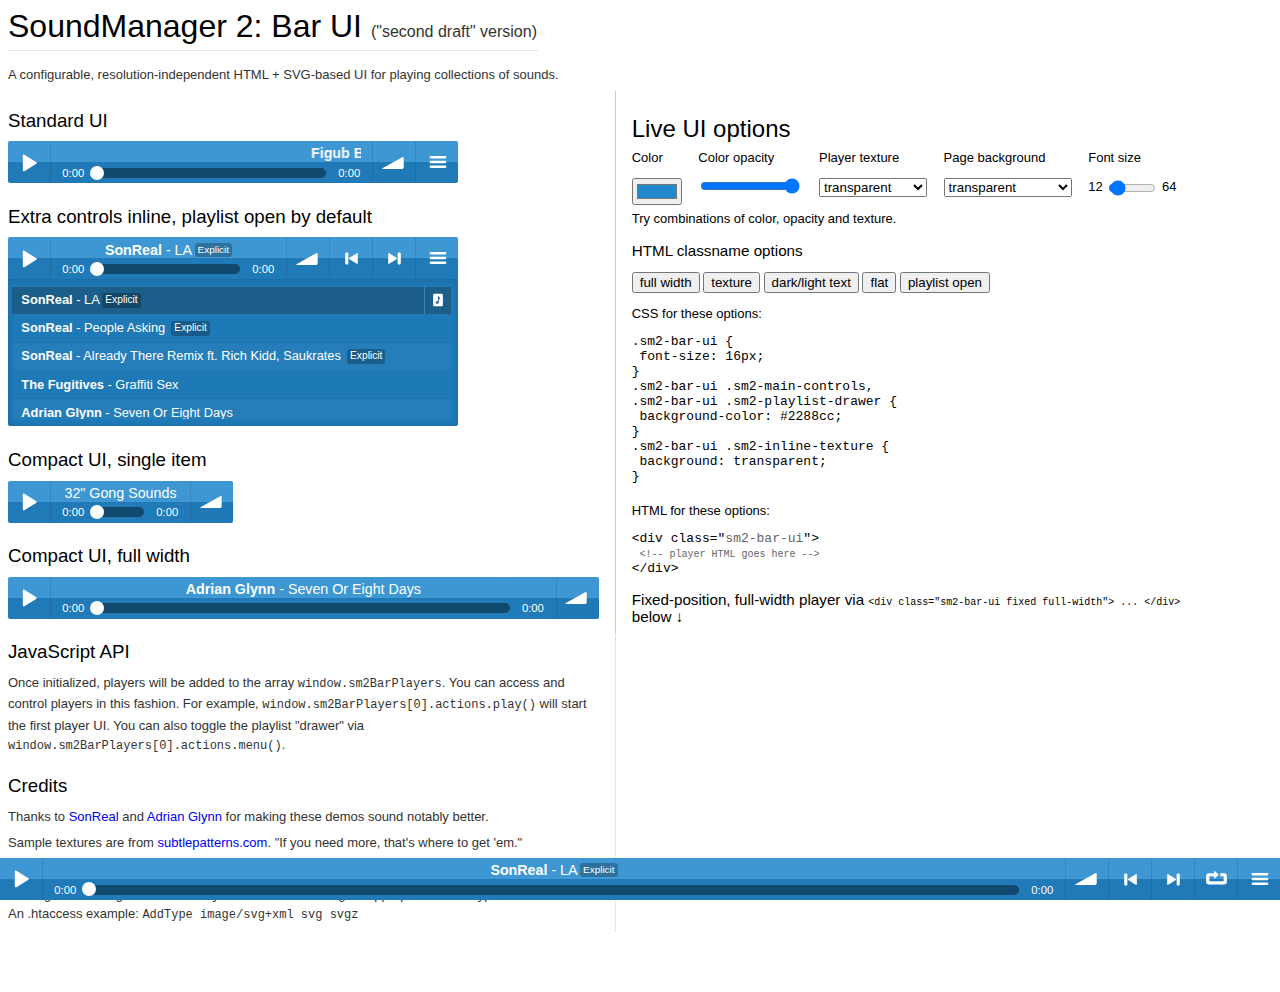
<file: simonCode/js/soundmanager/demo/bar-ui/index.html>
<!DOCTYPE html>
<head>
<meta charset="UTF-8" />
<title>SoundManager 2: Bar UI Player (prototype)</title>
<meta name="robots" content="noindex" />
<meta name="viewport" content="width=500, initial-scale=1">
<script type="text/javascript" src="../../script/soundmanager2.js"></script>
<script src="script/bar-ui.js"></script>
<link rel="stylesheet" href="css/bar-ui.css" />

<!-- demo for this page only, you don't need this stuff -->
<script src="script/demo.js"></script>
<link rel="stylesheet" href="css/demo.css" />

</head>

<body>

<h1><a href="http://www.schillmania.com/projects/soundmanager2/">SoundManager 2</a>: Bar UI <span class="note">("second draft" version)</span></h1>

<p class="about">A configurable, resolution-independent HTML + SVG-based UI for playing collections of sounds.</p>

<div class="demo-wrapper">

<div class="demo-left">

<div class="demo-bd">

<h3>Standard UI</h3>

<div class="sm2-bar-ui">

 <div class="bd sm2-main-controls">

  <div class="sm2-inline-texture"></div>
  <div class="sm2-inline-gradient"></div>

  <div class="sm2-inline-element sm2-button-element">
   <div class="sm2-button-bd">
    <a href="#play" class="sm2-inline-button play-pause">Play / pause</a>
   </div>
  </div>

  <div class="sm2-inline-element sm2-inline-status">

   <div class="sm2-playlist">
    <div class="sm2-playlist-target">
     <!-- playlist <ul> + <li> markup will be injected here -->
     <!-- if you want default / non-JS content, you can put that here. -->
     <noscript><p>JavaScript is required.</p></noscript>
    </div>
   </div>

   <div class="sm2-progress">
    <div class="sm2-row">
    <div class="sm2-inline-time">0:00</div>
     <div class="sm2-progress-bd">
      <div class="sm2-progress-track">
       <div class="sm2-progress-bar"></div>
       <div class="sm2-progress-ball"><div class="icon-overlay"></div></div>
      </div>
     </div>
     <div class="sm2-inline-duration">0:00</div>
    </div>
   </div>

  </div>

  <div class="sm2-inline-element sm2-button-element sm2-volume">
   <div class="sm2-button-bd">
    <span class="sm2-inline-button sm2-volume-control volume-shade"></span>
    <a href="#volume" class="sm2-inline-button sm2-volume-control">volume</a>
   </div>
  </div>

  <div class="sm2-inline-element sm2-button-element sm2-menu">
   <div class="sm2-button-bd">
    <a href="#menu" class="sm2-inline-button menu">menu</a>
   </div>
  </div>

 </div>

 <div class="bd sm2-playlist-drawer sm2-element">

  <div class="sm2-inline-texture">
   <div class="sm2-box-shadow"></div>
  </div>

  <!-- playlist content is mirrored here -->

  <div class="sm2-playlist-wrapper">
    
    <ul class="sm2-playlist-bd">

     <!-- example: playable link, "buy" link, "download" link -->
     <li>
      <div class="sm2-row">
       <div class="sm2-col sm2-wide">
        <a href="http://freshly-ground.com/data/audio/sm2/Figub%20Brazlevi%C4%8D%20-%20Bosnian%20Syndicate.mp3" class="exclude button-exclude inline-exclude"><b>Figub Brazlevič</b> - Bosnian Syndicate <span title="Published under a Creative Commons BY-NC-ND license" class="label">(BY-CC-ND license)</span></a>
       </div>
       <div class="sm2-col">
        <a href="http://figubbrazlevic.bandcamp.com/track/bosnian-syndicate" target="_blank" title="Buy &quot;Bosnian Syndicate&quot;" class="sm2-icon sm2-cart">Buy this track</a>
       </div>
       <div class="sm2-col">
        <a href="http://freshly-ground.com/data/audio/sm2/Figub%20Brazlevi%C4%8D%20-%20Bosnian%20Syndicate.mp3" target="_blank" title="Download &quot;Bosnian Syndicate&quot;" class="sm2-icon sm2-music sm2-exclude">Download this track</a>
       </div>
      </div>
     </li>

     <!-- example: playable link, "download" link -->
     <li>
      <div class="sm2-row">
       <div class="sm2-col sm2-wide">
        <a href="http://freshly-ground.com/data/audio/sm2/SonReal%20-%20Let%20Me%20%28Prod%202oolman%29.mp3"><b>SonReal</b> - Let Me <span class="label">Explicit</span></a>
       </div>
       <div class="sm2-col">
        <a href="http://freshly-ground.com/data/audio/sm2/SonReal%20-%20Let%20Me%20%28Prod%202oolman%29.mp3" target="_blank" title="Download &quot;Let Me&quot;" class="sm2-icon sm2-music sm2-exclude">Download this track</a>
       </div>
      </div>
     </li>

     <!-- standard one-line items, no extra links -->
     <li><a href="http://freshly-ground.com/data/audio/sm2/SonReal%20-%20LA%20%28Prod%20Chin%20Injetti%29.mp3"><b>SonReal</b> - LA (Prod. Chin Injetti)<span class="label">Explicit</span></a></li>
     <li><a href="http://freshly-ground.com/data/audio/sm2/SonReal%20-%20People%20Asking.mp3"><b>SonReal</b> - People Asking <span class="label">Explicit</span></a></li>
     <li><a href="http://freshly-ground.com/data/audio/sm2/SonReal%20-%20Already%20There%20Remix%20ft.%20Rich%20Kidd,%20Saukrates.mp3"><b>SonReal</b> - Already There Remix ft. Rich Kidd, Saukrates <span class="label">Explicit</span></a></li>
     <li><a href="http://freshly-ground.com/data/audio/sm2/The%20Fugitives%20-%20Graffiti%20Sex.mp3"><b>The Fugitives</b> - Graffiti Sex</a></li>
     <li><a href="http://freshly-ground.com/data/audio/sm2/Adrian%20Glynn%20-%20Seven%20Or%20Eight%20Days.mp3"><b>Adrian Glynn</b> - Seven Or Eight Days</a></li>
     <li><a href="http://freshly-ground.com/data/audio/sm2/SonReal%20-%20I%20Tried.mp3"><b>SonReal</b> - I Tried</a></li>
     <li><a href="http://freshly-ground.com/data/audio/sm2/gong-192kbps.mp3">32" Gong Sounds (rubber + standard mallets)</a></li>
     <li><a href="http://freshly-ground.com/data/audio/mpc/20060826%20-%20Armstrong.mp3">Armstrong Beat</a></li>
     <li><a href="http://freshly-ground.com/data/audio/mpc/20090119%20-%20Untitled%20Groove.mp3">Untitled Groove</a></li>
     <li><a href="http://freshly-ground.com/data/audio/sm2/birds-in-kauai-128kbps-aac-lc.mp4">Birds In Kaua'i (AAC)</a></li>
     <li><a href="http://freshly-ground.com/data/audio/sm2/20130320%20-%20Po%27ipu%20Beach%20Waves.ogg">Po'ipu Beach Waves (OGG)</a></li>
     <li><a href="http://freshly-ground.com/data/audio/sm2/bottle-pop.wav">A corked beer bottle (WAV)</a></li>
     <li><a href="../../demo/_mp3/rain.mp3">Rain</a></li>
    
    </ul>
  
  </div>

  <div class="sm2-extra-controls">

   <div class="bd">

    <div class="sm2-inline-element sm2-button-element">
     <a href="#prev" title="Previous" class="sm2-inline-button previous">&lt; previous</a>
    </div>

    <div class="sm2-inline-element sm2-button-element">
     <a href="#next" title="Next" class="sm2-inline-button next">&gt; next</a>
    </div>

    <!-- not implemented -->
    <!--
    <div class="sm2-inline-element sm2-button-element disabled">
     <div class="sm2-button-bd">
      <a href="#repeat" title="Repeat playlist" class="sm2-inline-button repeat">&infin; repeat</a>
     </div>
    </div>
    -->

    <!-- not implemented -->
    <!--
    <div class="sm2-inline-element sm2-button-element disabled">
     <a href="#shuffle" title="Shuffle" class="sm2-inline-button shuffle">shuffle</a>
    </div>
    -->

   </div>

  </div>

 </div>

</div>

<!-- player #2 -->

<h3>Extra controls inline, playlist open by default</h3>

<div class="sm2-bar-ui playlist-open">

 <div class="bd sm2-main-controls">

  <div class="sm2-inline-texture"></div>
  <div class="sm2-inline-gradient"></div>

  <div class="sm2-inline-element sm2-button-element">
   <div class="sm2-button-bd">
    <a href="#play" class="sm2-inline-button play-pause">Play / pause</a>
   </div>
  </div>

  <div class="sm2-inline-element sm2-inline-status">

   <div class="sm2-playlist">
    <div class="sm2-playlist-target">
     <!-- playlist <ul> + <li> markup will be injected here -->
     <!-- if you want default / non-JS content, you can put that here. -->
     <noscript><p>JavaScript is required.</p></noscript>
    </div>
   </div>

   <div class="sm2-progress">
    <div class="sm2-row">
    <div class="sm2-inline-time">0:00</div>
     <div class="sm2-progress-bd">
      <div class="sm2-progress-track">
       <div class="sm2-progress-bar"></div>
       <div class="sm2-progress-ball"><div class="icon-overlay"></div></div>
      </div>
     </div>
     <div class="sm2-inline-duration">0:00</div>
    </div>
   </div>

  </div>

  <div class="sm2-inline-element sm2-button-element sm2-volume">
   <div class="sm2-button-bd">
    <span class="sm2-inline-button sm2-volume-control volume-shade"></span>
    <a href="#volume" class="sm2-inline-button sm2-volume-control">volume</a>
   </div>
  </div>

  <div class="sm2-inline-element sm2-button-element">
   <div class="sm2-button-bd">
    <a href="#prev" title="Previous" class="sm2-inline-button previous">&lt; previous</a>
   </div>
  </div>

  <div class="sm2-inline-element sm2-button-element">
   <div class="sm2-button-bd">
    <a href="#next" title="Next" class="sm2-inline-button next">&gt; next</a>
   </div>
  </div>

  <div class="sm2-inline-element sm2-button-element sm2-menu">
   <div class="sm2-button-bd">
     <a href="#menu" class="sm2-inline-button menu">menu</a>
   </div>
  </div>

 </div>

 <div class="bd sm2-playlist-drawer sm2-element">

  <div class="sm2-inline-texture">
   <div class="sm2-box-shadow"></div>
  </div>

  <!-- playlist content is mirrored here -->

  <div class="sm2-playlist-wrapper">
    
    <ul class="sm2-playlist-bd">
     
     <!-- item with "download" link -->
     <li>
      <div class="sm2-row">
       <div class="sm2-col sm2-wide">
        <a href="http://freshly-ground.com/data/audio/sm2/SonReal%20-%20LA%20%28Prod%20Chin%20Injetti%29.mp3"><b>SonReal</b> - LA<span class="label">Explicit</span></a>
       </div>
       <div class="sm2-col">
        <a href="http://freshly-ground.com/data/audio/sm2/SonReal%20-%20LA%20%28Prod%20Chin%20Injetti%29.mp3" target="_blank" title="Download &quot;LA&quot;" class="sm2-icon sm2-music sm2-exclude">Download this track</a>
       </div>
      </div>
     </li>
     
     <!-- standard one-line items -->
     <li><a href="http://freshly-ground.com/data/audio/sm2/SonReal%20-%20People%20Asking.mp3"><b>SonReal</b> - People Asking <span class="label">Explicit</span></a></li>
     <li><a href="http://freshly-ground.com/data/audio/sm2/SonReal%20-%20Already%20There%20Remix%20ft.%20Rich%20Kidd%2C%20Saukrates.mp3"><b>SonReal</b> - Already There Remix ft. Rich Kidd, Saukrates <span class="label">Explicit</span></a></li>
     <li><a href="http://freshly-ground.com/data/audio/sm2/The%20Fugitives%20-%20Graffiti%20Sex.mp3"><b>The Fugitives</b> - Graffiti Sex</a></li>
     <li><a href="http://freshly-ground.com/data/audio/sm2/Adrian%20Glynn%20-%20Seven%20Or%20Eight%20Days.mp3"><b>Adrian Glynn</b> - Seven Or Eight Days</a></li>
     <li><a href="http://freshly-ground.com/data/audio/sm2/SonReal%20-%20I%20Tried.mp3"><b>SonReal</b> - I Tried</a></li>
     <li><a href="http://freshly-ground.com/data/audio/sm2/gong-192kbps.mp3">32" Gong Sounds (rubber + standard mallets)</a></li>
     <li><a href="http://freshly-ground.com/data/audio/mpc/20060826%20-%20Armstrong.mp3">Armstrong Beat</a></li>
     <li><a href="http://freshly-ground.com/data/audio/mpc/20090119%20-%20Untitled%20Groove.mp3">Untitled Groove</a></li>
     <li><a href="http://freshly-ground.com/data/audio/sm2/birds-in-kauai-128kbps-aac-lc.mp4">Birds In Kaua'i (AAC)</a></li>
     <li><a href="http://freshly-ground.com/data/audio/sm2/20130320%20-%20Po%27ipu%20Beach%20Waves.ogg">Po'ipu Beach Waves (OGG)</a></li>
     <li><a href="http://freshly-ground.com/data/audio/sm2/bottle-pop.wav">A corked beer bottle (WAV)</a></li>
     <li><a href="../../demo/_mp3/rain.mp3">Rain</a></li>
    
    </ul>
  
  </div>

  <div class="sm2-extra-controls">

   <div class="bd">

    <div class="sm2-inline-element sm2-button-element">
     <a href="#prev" title="Previous" class="sm2-inline-button previous">&lt; previous</a>
    </div>

    <div class="sm2-inline-element sm2-button-element">
     <a href="#next" title="Next" class="sm2-inline-button next">&gt; next</a>
    </div>

    <!-- not implemented -->
    <!--
    <div class="sm2-inline-element sm2-button-element disabled">
     <div class="sm2-button-bd">
      <a href="#repeat" title="Repeat playlist" class="sm2-inline-button repeat">&infin; repeat</a>
     </div>
    </div>

    <div class="sm2-inline-element sm2-button-element disabled">
     <a href="#shuffle" title="Shuffle" class="sm2-inline-button shuffle">shuffle</a>
    </div>
    -->

   </div>

  </div>

 </div>

</div>

<!-- player 3 -->

<h3>Compact UI, single item</h3>

<div class="sm2-bar-ui compact">

 <div class="bd sm2-main-controls">

  <div class="sm2-inline-texture"></div>
  <div class="sm2-inline-gradient"></div>

  <div class="sm2-inline-element sm2-button-element">
   <div class="sm2-button-bd">
    <a href="#play" class="sm2-inline-button play-pause">Play / pause</a>
   </div>
  </div>

  <div class="sm2-inline-element sm2-inline-status">

   <div class="sm2-playlist">
    <div class="sm2-playlist-target">
     <!-- playlist <ul> + <li> markup will be injected here -->
     <!-- if you want default / non-JS content, you can put that here. -->
     <noscript><p>JavaScript is required.</p></noscript>
    </div>
   </div>

   <div class="sm2-progress">
    <div class="sm2-row">
    <div class="sm2-inline-time">0:00</div>
     <div class="sm2-progress-bd">
      <div class="sm2-progress-track">
       <div class="sm2-progress-bar"></div>
       <div class="sm2-progress-ball"><div class="icon-overlay"></div></div>
      </div>
     </div>
     <div class="sm2-inline-duration">0:00</div>
    </div>
   </div>

  </div>

  <div class="sm2-inline-element sm2-button-element sm2-volume">
   <div class="sm2-button-bd">
    <span class="sm2-inline-button sm2-volume-control volume-shade"></span>
    <a href="#volume" class="sm2-inline-button sm2-volume-control">volume</a>
   </div>
  </div>

 </div>

 <div class="bd sm2-playlist-drawer sm2-element">

  <div class="sm2-inline-texture">
   <div class="sm2-box-shadow"></div>
  </div>

  <!-- playlist content is mirrored here -->

  <div class="sm2-playlist-wrapper">
    <ul class="sm2-playlist-bd">
     <li><a href="http://freshly-ground.com/data/audio/sm2/gong-192kbps.mp3">32" Gong Sounds</a></li>
    </ul>
  </div>

 </div>

</div>

<!-- player 4 -->

<h3>Compact UI, full width</h3>

<div class="sm2-bar-ui compact full-width">

 <div class="bd sm2-main-controls">

  <div class="sm2-inline-texture"></div>
  <div class="sm2-inline-gradient"></div>

  <div class="sm2-inline-element sm2-button-element">
   <div class="sm2-button-bd">
    <a href="#play" class="sm2-inline-button play-pause">Play / pause</a>
   </div>
  </div>

  <div class="sm2-inline-element sm2-inline-status">

   <div class="sm2-playlist">
    <div class="sm2-playlist-target">
     <!-- playlist <ul> + <li> markup will be injected here -->
     <!-- if you want default / non-JS content, you can put that here. -->
     <noscript><p>JavaScript is required.</p></noscript>
    </div>
   </div>

   <div class="sm2-progress">
    <div class="sm2-row">
    <div class="sm2-inline-time">0:00</div>
     <div class="sm2-progress-bd">
      <div class="sm2-progress-track">
       <div class="sm2-progress-bar"></div>
       <div class="sm2-progress-ball"><div class="icon-overlay"></div></div>
      </div>
     </div>
     <div class="sm2-inline-duration">0:00</div>
    </div>
   </div>

  </div>

  <div class="sm2-inline-element sm2-button-element sm2-volume">
   <div class="sm2-button-bd">
    <span class="sm2-inline-button sm2-volume-control volume-shade"></span>
    <a href="#volume" class="sm2-inline-button sm2-volume-control">volume</a>
   </div>
  </div>

 </div>

 <div class="bd sm2-playlist-drawer sm2-element">

  <div class="sm2-inline-texture">
   <div class="sm2-box-shadow"></div>
  </div>

  <!-- playlist content is mirrored here -->

  <div class="sm2-playlist-wrapper">
    <ul class="sm2-playlist-bd">
     <li><a href="http://freshly-ground.com/data/audio/sm2/Adrian%20Glynn%20-%20Seven%20Or%20Eight%20Days.mp3"><b>Adrian Glynn</b> - Seven Or Eight Days</a></li>
    </ul>
  </div>

 </div>

</div>

 <h3>JavaScript API</h3>

 <p class="about">Once initialized, players will be added to the array <code>window.sm2BarPlayers</code>. You can access and control players in this fashion. For example, <code>window.sm2BarPlayers[0].actions.play()</code> will start the first player UI. You can also toggle the playlist "drawer" via <code>window.sm2BarPlayers[0].actions.menu()</code>.</p>

 <h3>Credits</h3>

 <p class="about">Thanks to <a href="http://iamsonreal.com/" title="SonReal, Vancouver-based hip-hop artist">SonReal</a> and <a href="http://www.adrianglynn.com/" title="Adrian Glynn, Vancouver-based Singer/Songwriter">Adrian Glynn</a> for making these demos sound notably better.</p>
 <p class="about">Sample textures are from <a href="http://subtlepatterns.com/">subtlepatterns.com</a>. "If you need more, that's where to get 'em."</p>
 <p class="about">SVG icons are from <a href="http://icomoon.io/app/">IcoMoon</a>, "Entypo" (CC-BY SA 3.0) and "IcoMoon Free" (GPL) sets.</p>
 <p class="about"><i>Missing button images?</i> Make sure your server is returning an appropriate MIME type for SVG assets. An .htaccess example: <code>AddType image/svg+xml svg svgz</code></p>

<!-- end left wrapper -->
</div>

<!-- end left -->

</div>

<div class="demo-right">

<div class="demo-bd">

<h2 style="padding-top:1em">Live UI options</h2>

<div style="font-size:13px">

 <div style="display:inline-block;margin-right:1em;vertical-align:top">
   <p><b>Color</b></p>
  <input name="color-input" id="color-field" type="color" value="#2288cc" title="Color picker" />
 </div>

 <div style="display:inline-block;margin-right:1em;vertical-align:top">
  <p><b>Color opacity</b></p>
  <input name="opacity-input" id="opacity-field" type="range" value="100" min="0" max="100" style="display:block;width:100px" />
 </div>

 <div style="display:inline-block;margin-right:1em;vertical-align:top">
  <p><b>Player texture</b></p>
  <select id="player-background">
   <option value="transparent">transparent</option>
   <option value="#fff">white</option>
   <option value="#666" data-dark="true">grey</option>
   <option value="#000" data-dark="true">black</option>
   <option value="url(image/patterns/wood_pattern_dark.png)" data-dark="true">dark wood</option>
   <option value="url(image/patterns/wood_pattern.png)">light wood</option>
   <option value="url(image/patterns/tweed.png)" data-dark="true">tweed</option>
   <option value="url(image/patterns/textured_paper.png)" data-dark="true">textured paper</option>
   <option value="url(image/patterns/pinstriped_suit_vertical.png)" data-dark="true">pinstripe</option>
   <option value="url(image/patterns/pool_table.png)" data-dark="true">pool table</option>
   <option value="url(image/patterns/rubber_grip.png)" data-dark="true">rubber grip</option>
   <option value="url(image/patterns/tasky_pattern.png)" data-dark="true">tasky_pattern</option>
   <option value="url(image/patterns/woven.png)" data-dark="true">woven</option>
  </select>
 </div>

 <div style="display:inline-block;margin-right:1em;vertical-align:top">
  <p><b>Page background</b></p>
  <select id="page-background">
   <option value="transparent">transparent</option>
   <option value="#fff">white</option>
   <option value="#666" data-dark="true">grey</option>
   <option value="#000" data-dark="true">black</option>
   <option value="url(image/patterns/wood_pattern_dark.png)" data-dark="true">dark wood</option>
   <option value="url(image/patterns/wood_pattern.png)">light wood</option>
   <option value="url(image/paterns/tweed.png)" data-dark="true">tweed</option>
   <option value="url(image/patterns/textured_paper.png)" data-dark="true">textured paper</option>
   <option value="url(image/patterns/pinstriped_suit_vertical.png)" data-dark="true">pinstripe</option>
   <option value="url(image/patterns/pool_table.png)" data-dark="true">pool table</option>
   <option value="url(image/patterns/rubber_grip.png)" data-dark="true">rubber grip</option>
   <option value="url(image/patterns/tasky_pattern.png)" data-dark="true">tasky_pattern.png</option>
   <option value="url(image/patterns/woven.png)" data-dark="true">woven.png</option>
  </select>
 </div>

 <div style="display:inline-block;vertical-align:top">
  <p><b>Font size</b></p>
  12 <input name="size-input" id="size-field" type="range" value="15" min="12" max="64" style="display:inline-block;width:48px" /> 64
 </div>

 <p>Try combinations of color, opacity and texture.</p>

 <h3>HTML classname options</h3>

 <div style="margin-top:1em">
  <button id="fullwidth">full width</button> 
  <!-- <button id="fixed">fixed</button> -->
  <button id="textured">texture</button>
  <button id="dark">dark/light text</button>
  <button id="flat">flat</button>
  <button id="playlist-open">playlist open</button>
 </div>

 <div>

  <div style="display:inline-block;margin-top:0.5em;margin-right:1em;vertical-align:top">

   <p>CSS for these options:</p>

<pre>
.sm2-bar-ui {
 font-size: <span id="fontsize-output">16px;</span>
}
.sm2-bar-ui .sm2-main-controls,
.sm2-bar-ui .sm2-playlist-drawer {
 <span id="color-output">background-color: #2288cc;</span>
}
.sm2-bar-ui .sm2-inline-texture {
 <span id="texture-output">background: transparent;</span>
}
</pre>

  </div>

 </div>

<p>HTML for these options:</p>

 <div>
<pre>&lt;div class="<span id="player-code-example" style="color:#666">sm2-bar-ui</span>"&gt;
 <span style="color:#666;font-size:x-small">&lt;!-- player HTML goes here --&gt;</span>
&lt;/div&gt;</pre>
 </div>

 <h3>Fixed-position, full-width player via <code style="font-size:x-small">&lt;div class="sm2-bar-ui fixed full-width"&gt; ... &lt;/div&gt;</code> below &darr;</h3>

</div>

<!-- end right bd -->

</div>

<!-- end right -->

</div>

<!-- end demo -->

</div>

<!-- fixed, bottom-aligned, full-width player -->

<div class="sm2-bar-ui full-width fixed">

 <div class="bd sm2-main-controls">

  <div class="sm2-inline-texture"></div>
  <div class="sm2-inline-gradient"></div>

  <div class="sm2-inline-element sm2-button-element">
   <div class="sm2-button-bd">
    <a href="#play" class="sm2-inline-button play-pause">Play / pause</a>
   </div>
  </div>

  <div class="sm2-inline-element sm2-inline-status">

   <div class="sm2-playlist">
    <div class="sm2-playlist-target">
     <!-- playlist <ul> + <li> markup will be injected here -->
     <!-- if you want default / non-JS content, you can put that here. -->
     <noscript><p>JavaScript is required.</p></noscript>
    </div>
   </div>

   <div class="sm2-progress">
    <div class="sm2-row">
    <div class="sm2-inline-time">0:00</div>
     <div class="sm2-progress-bd">
      <div class="sm2-progress-track">
       <div class="sm2-progress-bar"></div>
       <div class="sm2-progress-ball"><div class="icon-overlay"></div></div>
      </div>
     </div>
     <div class="sm2-inline-duration">0:00</div>
    </div>
   </div>

  </div>

  <div class="sm2-inline-element sm2-button-element sm2-volume">
   <div class="sm2-button-bd">
    <span class="sm2-inline-button sm2-volume-control volume-shade"></span>
    <a href="#volume" class="sm2-inline-button sm2-volume-control">volume</a>
   </div>
  </div>

  <div class="sm2-inline-element sm2-button-element">
   <div class="sm2-button-bd">
    <a href="#prev" title="Previous" class="sm2-inline-button previous">&lt; previous</a>
   </div>
  </div>

  <div class="sm2-inline-element sm2-button-element">
   <div class="sm2-button-bd">
    <a href="#next" title="Next" class="sm2-inline-button next">&gt; next</a>
   </div>
  </div>

  <div class="sm2-inline-element sm2-button-element">
   <div class="sm2-button-bd">
    <a href="#repeat" title="Repeat playlist" class="sm2-inline-button repeat">&infin; repeat</a>
   </div>
  </div>

  <!-- not implemented -->
  <!--
  <div class="sm2-inline-element sm2-button-element disabled">
   <div class="sm2-button-bd">
    <a href="#shuffle" title="Shuffle" class="sm2-inline-button shuffle">shuffle</a>
   </div>
  </div>
  -->

  <div class="sm2-inline-element sm2-button-element sm2-menu">
   <div class="sm2-button-bd">
    <a href="#menu" class="sm2-inline-button menu">menu</a>
   </div>
  </div>

 </div>

 <div class="bd sm2-playlist-drawer sm2-element">

  <div class="sm2-inline-texture">
   <div class="sm2-box-shadow"></div>
  </div>

  <!-- playlist content is mirrored here -->

  <div class="sm2-playlist-wrapper">

    <ul class="sm2-playlist-bd">

     <!-- item with "download" link -->
     <li>
      <div class="sm2-row">
       <div class="sm2-col sm2-wide">
        <a href="http://freshly-ground.com/data/audio/sm2/SonReal%20-%20LA%20%28Prod%20Chin%20Injetti%29.mp3"><b>SonReal</b> - LA<span class="label">Explicit</span></a>
       </div>
       <div class="sm2-col">
        <a href="http://freshly-ground.com/data/audio/sm2/SonReal%20-%20LA%20%28Prod%20Chin%20Injetti%29.mp3" target="_blank" title="Download &quot;LA&quot;" class="sm2-icon sm2-music sm2-exclude">Download this track</a>
       </div>
      </div>
     </li>

     <!-- standard one-line items -->
     <li><a href="http://freshly-ground.com/data/audio/sm2/SonReal%20-%20Let%20Me%20%28Prod%202oolman%29.mp3"><b>SonReal</b> - Let Me <span class="label">Explicit</span></a></li>
     <li><a href="http://freshly-ground.com/data/audio/sm2/SonReal%20-%20People%20Asking.mp3"><b>SonReal</b> - People Asking <span class="label">Explicit</span></a></li>
     <li><a href="http://freshly-ground.com/data/audio/sm2/SonReal%20-%20Already%20There%20Remix%20ft.%20Rich%20Kidd%2C%20Saukrates.mp3"><b>SonReal</b> - Already There Remix ft. Rich Kidd, Saukrates <span class="label">Explicit</span></a></li>
     <li><a href="http://freshly-ground.com/data/audio/sm2/The%20Fugitives%20-%20Graffiti%20Sex.mp3"><b>The Fugitives</b> - Graffiti Sex</a></li>
     <li><a href="http://freshly-ground.com/data/audio/sm2/Adrian%20Glynn%20-%20Seven%20Or%20Eight%20Days.mp3"><b>Adrian Glynn</b> - Seven Or Eight Days</a></li>
     <li><a href="http://freshly-ground.com/data/audio/sm2/SonReal%20-%20I%20Tried.mp3"><b>SonReal</b> - I Tried</a></li>
     <li><a href="http://freshly-ground.com/data/audio/mpc/20060826%20-%20Armstrong.mp3">Armstrong Beat</a></li>
     <li><a href="http://freshly-ground.com/data/audio/mpc/20090119%20-%20Untitled%20Groove.mp3">Untitled Groove</a></li>
     <li><a href="http://freshly-ground.com/data/audio/sm2/birds-in-kauai-128kbps-aac-lc.mp4">Birds In Kaua'i (AAC)</a></li>
     <li><a href="http://freshly-ground.com/data/audio/sm2/20130320%20-%20Po%27ipu%20Beach%20Waves.ogg">Po'ipu Beach Waves (OGG)</a></li>
     <li><a href="http://freshly-ground.com/data/audio/sm2/bottle-pop.wav">A corked beer bottle (WAV)</a></li>
     <li><a href="../../demo/_mp3/rain.mp3">Rain</a></li>
    
    </ul>
  
  </div>

 </div>

</div>

</body>
</html>
</file>
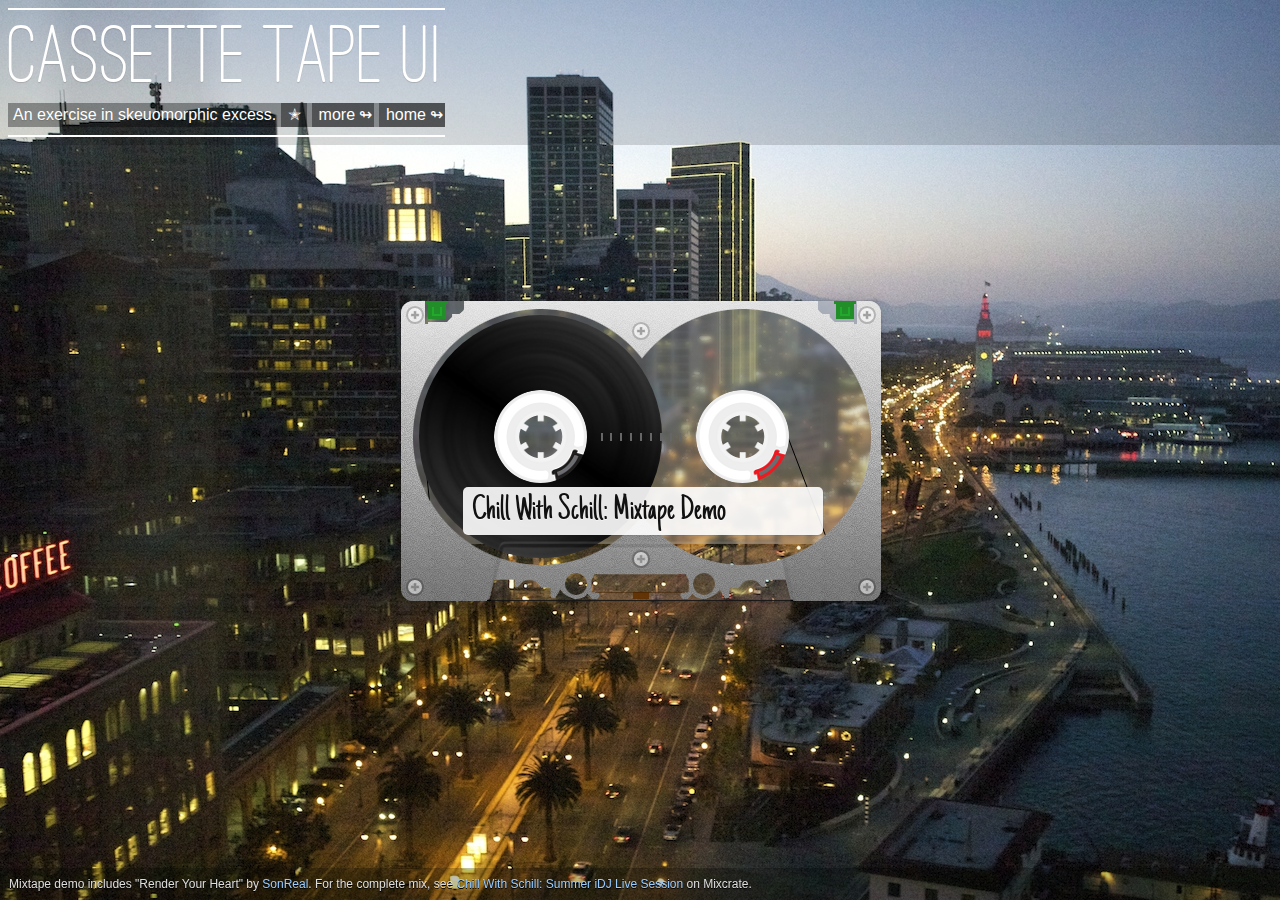
<file: simonCode/js/soundmanager/demo/cassette-tape/index.html>
<!DOCTYPE html>
<!--
/**
 * Cassette Tape UI Prototype (09/2012)
 * ALPHA build / experimental state, unsupported; use at own risk
 * Requires CSS3 border-radius + <canvas> support
 * http://www.schillmania.com/projects/soundmanager2/
 */
-->
<html>
<head>
<title>Cassette Tape Prototype: Canvas mask + blur effects version (MA-R90-style design)</title>
<meta name="robots" content="noindex" />
<meta name="description" content="An experimental web audio player UI based on the TDK MA-R90 cassette tape, a classic metal-alloy cassette model from 1982. Includes slight translucency and blurring effects." />
<meta name="keywords" content="javascript sound, html5 audio, css3, cassette tape, tdk, mar, ma-r, mar90, html5 sound, javascript audio, schill, schillmania, soundmanager, soundmanager2" />
<meta name="author" content="Scott Schiller" />
<meta http-equiv="Content-Type" content="text/html; charset=UTF-8" />
<link rel="stylesheet" type="text/css" media="screen" href="css/cassette-tape-ui.css" />
<link rel="stylesheet" type="text/css" media="screen" href="css/cassette-tape-ui-blur.css" />
<noscript>
 <!-- Legal? Probably not - but, works. -->
 <link rel="stylesheet" type="text/css" media="screen" href="css/cassette-tape-ui-blur-nojs.css" />
</noscript>
<link rel="stylesheet" type="text/css" media="screen" href="css/demo.css" />
<script src="../../script/soundmanager2.js"></script>
<script src="script/cassette-tape-ui.js"></script>
<script src="script/demo.js"></script>
</head>

<body>

<div id="demo-header-wrapper">
 <div id="demo-header">
  <h1>Cassette Tape UI</h1>
  <p>An exercise in skeuomorphic excess. <a id="nextBackground" href="#next" title="Change background">&#10029;&nbsp;</a> <a href="more.html" title="More cassette tape prototype designs">more &rarrlp;</a> <a href="../../" title="SoundManager 2 homepage">home &rarrlp;</a></p>
 </div>
</div>

<div id="tape-loader">
 <div class="spinner-box">
  <div class="spinner"></div>
 </div>
</div>

<!-- 
/**
 * DIV-tastic! Indeed, tons of elements in this version - but this allows for easy customization.
 * The basic version (no canvas + blur effects) uses more images for skinning and has a few less elements.
 */
-->

<div class="draggable clear ma-r90 cutout tape">
 <div class="blur-image-wrapper">
  <canvas class="blur-image"></canvas>
 </div>
 <div class="transparency-sheet"></div>
 <div class="tape-shell image-mask" data-image-repeat="true" data-mask-url="image/ma-r90-mask.png"></div>
 <div class="tape-gradient image-mask" data-mask-url="image/ma-r90-mask.png"></div>
 <div class="tab-left">
  <div class="notch"></div>
  <div class="ridge"></div>
 </div>
 <div class="tab-right">
  <div class="notch"></div>
  <div class="ridge"></div>
 </div>
 <div class="rail-left"></div>
 <div class="rail-right"></div>
 <div class="rail-middle">
  <div class="rail-middle-outline">
   <div class="tape-pad-holder">
    <div class="tape-pad"></div>
    <div class="tape-pad-line"></div>
   </div>
  </div>
  <div class="screw-bm"></div>
 </div>
 <div class="screw-tl"></div>
 <div class="screw-tr"></div>
 <div class="screw-bl"></div>
 <div class="screw-br"></div>
 <div class="screw-tm"></div>
 <div class="left reel-mask"></div>
 <div class="right reel-mask"></div>
 <canvas class="connecting-tape"></canvas>
 <div class="left reel"></div>
 <div class="left spokes"></div>
 <div class="right reel"></div>
 <div class="right spokes"></div>
 <div class="progress-notches">
  <div class="n1"></div>
  <div class="n2"></div>
  <div class="n3"></div>
  <div class="n4"></div>
  <div class="n5"></div>
  <div class="n6"></div>
  <div class="n7"></div>
  <div class="n8"></div>
  <div class="n9"></div>
 </div>

 <!-- static label version -->
 <!--
 <div class="label">Chill With Schill: Mixtape Demo</div>
 -->

 <!-- editable URL-based label for the demo, you don't need to use this -->
 <form id="tape-form" action="." method="get" onsubmit="return false">
  <input class="label" name="tape_url" placeholder="Type an MP3 URL here ..." title="Click to edit and provide your own MP3 URL" value="Chill With Schill: Mixtape Demo" data-default-value="Chill With Schill: Mixtape Demo" />
 </form>

 <div class="aqua controls">
  <div class="bd">
   <ul>
    <li><a href="#" title="play/pause" class="play">&#9668;</a></li>
    <li><a href="#" title="rewind" class="rew">&#171;</a></li>
    <li><a href="#" title="fast-forward" class="ffwd">&#187;</a></li>
    <li><a href="#" title="stop" class="stop">&#9632;</a></li>
   </ul>
  </div>
 </div>
</div>

<div class="thanks">
 <p>Mixtape demo includes "Render Your Heart" by <a href="http://sonreal.ca/" title="SonReal (official website)">SonReal</a>. For the complete mix, see <a href="http://www.mixcrate.com/schill/chill-with-schill-summer-idj-live-session-169722" title="Chill With Schill: Summer iDJ Live Session (mixcrate)">Chill With Schill: Summer iDJ Live Session</a> on Mixcrate.</p>
</div>

<script>
(function() {
  window.setTimeout(function() {
    // transition hack
    document.getElementById('tape-loader').className = 'visible';
  }, 1);
  // oh, what a hack! (demo only: no high-end unicode characters on WinXP)
  var char = '&infin;';
  if (navigator.userAgent.indexOf('Windows NT 5.1') !== -1) {
    document.getElementById('nextBackground').innerHTML = char + '&nbsp;';
  }
}());
</script>

</body>
</html>
</file>
<file: simonCode/js/soundmanager/demo/index-rollup.css>
/**
 * SoundManager 2 homepage demo CSS
 * --------------------------------
 * Numerous demo CSS minified + combined
 * for optimal performance.
 * For raw source, see individual demo pages.
 * --------------------------------
 * Source files:
 * demo/play-mp3-links/css/inlineplayer.css
 * demo/page-player/css/page-player.css
 * demo/bar-ui/css/bar-ui.css
 * demo/360-player/360player.css
 * demo/360-player/360player-visualization.css
 * demo/mp3-player-button/css/mp3-player-button.css
 * demo/turntable/css/turntable.css
 * demo/flashblock/flashblock.css
 * demo/index/index.css
 */

@font-face {
    /*
     * 'Chunk' font by Meredith Mandel - http://work.meredithmandel.com/#379252/Typeface-Chunk-Five
     * http://www.theleagueofmoveabletype.com/fonts/4-chunk
     * Provided under the SIL Open Font License (OFL)
     * http://scripts.sil.org/cms/scripts/page.php?site_id=nrsi&id=OFL&_sc=1
    */
    font-family: 'ChunkFiveRegular';
    src: url('_image/chunk-webfont.woff') format('woff'),
         url('_image/chunk-webfont.ttf') format('truetype'),
         url('_image/chunk-webfont.svg#ChunkFiveRegular') format('svg');
    font-weight: normal;
    font-style: normal;
}
ul.flat{list-style-type:none;padding-left:0}ul.flat li,ul.graphic li{padding-bottom:1px}ul.flat li a{display:inline-block;padding:2px 4px 2px 4px}ul.graphic{list-style-type:none;padding-left:0;margin-left:0}ul.graphic{list-style-type:none;margin:0;padding:0}ul.graphic li{margin-bottom:2px}ul.graphic li a,ul.graphic li a.sm2_link{display:inline-block;padding-left:22px;min-height:16px;vertical-align:middle;background-color:#369;border-radius:3px;padding:3px 3px 3px 25px;min-width:19em;_width:19em;text-decoration:none;font-weight:normal;color:#f6f9ff}ul.graphic li a.sm2_link{-webkit-transition-property:hover;-webkit-transition:background-color .15s linear;-moz-transition:background-color .15s linear 0;-o-transition-property:background-color;-o-transition-duration:.15s}ul.graphic li a,ul.graphic li a.sm2_paused:hover,ul.graphic li a.sm2_link:hover{background-image:url(play-mp3-links/image/icon_play.png);background-position:3px 50%;background-repeat:no-repeat;_background-image:url(play-mp3-links/image/icon_play.gif)}ul.graphic li a.sm2_link:hover{background-color:#036;color:#fff}ul.graphic li a.sm2_paused{background-color:#999}ul.graphic li a.sm2_paused:hover{background:#036 url(play-mp3-links/image/icon_play.png) no-repeat 3px 50%;_background-image:url(play-mp3-links/image/icon_play.gif)}ul.graphic li a.sm2_playing,ul.graphic li a.sm2_playing:hover{background:#036 url(play-mp3-links/image/icon_pause.png) no-repeat 3px 50%;_background-image:url(play-mp3-links/image/icon_pause.gif);text-decoration:none}body #sm2-container object,body #sm2-container embed{left:-9999em;top:-9999em}ul.flat a.sm2_link{border-left:6px solid #999;padding-left:4px;padding-right:4px}ul.flat a.sm2_link:hover{border-left-color:#333}ul.flat a.sm2_playing{border-left-color:#66f;background-color:#000;color:#fff;text-decoration:none}ul.flat a.sm2_playing:hover{border-left-color:#c33}ul.flat a.sm2_paused{background-color:#666;color:#fff;text-decoration:none}ul.flat a.sm2_paused:hover{border-left-color:#3c3}.spectrum-container{display:none}ul.use-spectrum li.sm2_playing .spectrum-container{position:absolute;left:0;top:0;margin-left:-266px;margin-top:-1px;display:block;background-color:#58b;border:1px solid #9cf;border-radius:4px}ul.use-spectrum .spectrum-box{position:relative;width:255px;font-size:1em;padding:2px 0;height:1.2em;overflow:hidden}ul.use-spectrum .spectrum-box .spectrum{position:absolute;left:0;top:-2px;margin-top:20px;display:block;font-size:1px;width:1px;height:1px;overflow:hidden;background-color:#fff}ul.playlist{list-style-type:none;margin:0;padding:0;-moz-osx-font-smoothing:grayscale;-webkit-font-smoothing:antialiased}ul.playlist li{position:relative;display:block;width:auto;font-size:2em;color:#666;padding:.25em .5em .25em .5em;border:0;letter-spacing:-1px;background-color:#f9f9f9;-webkit-transition-property:hover;-webkit-transition:background-color .15s ease-in-out;-moz-transition:background-color .15s linear 0;-o-transition-property:background-color;-o-transition-duration:.15s}ul.playlist li a{display:block;text-decoration:none;font-weight:normal;color:#000;font-size:120%;outline:0;position:relative;z-index:2}ul.playlist li.sm2_playing,ul.playlist li.sm2_paused,ul.playlist li.sm2_playing a{color:#fff;border-radius:3px}ul.playlist li:hover{background-color:#eee}ul.playlist li:hover a{color:#333}ul.playlist li.sm2_playing,ul.playlist li.sm2_playing:hover{background-color:#69c}ul.playlist li.sm2_paused{background-color:#999}ul.playlist li.sm2_playing:hover a,ul.playlist li.sm2_paused a{color:#fff}ul.playlist li .controls{display:none}ul.playlist li .peak,ul.playlist.use-peak li .peak{display:none;position:absolute;top:.55em;right:.5em}ul.playlist li.sm2_playing .controls,ul.playlist li.sm2_paused .controls{position:relative;display:block}ul.playlist.use-peak li.sm2_playing .peak,ul.playlist.use-peak li.sm2_paused .peak{display:inline;display:inline-block}ul.playlist.use-peak li .peak{display:none}ul.playlist li.sm2_paused .controls{background-color:#666}ul.playlist li:hover .controls .statusbar{position:relative;cursor:-moz-grab;cursor:-webkit-grab;cursor:grab}ul.playlist li.sm2_paused .controls .statusbar{background-color:#ccc}ul.playlist li .controls{position:relative;margin-top:.25em;margin-bottom:.25em;background-color:#9cf}ul.playlist li .controls .statusbar{position:relative;height:.5em;background-color:#cdf;border:2px solid #fff;border-radius:2px;overflow:hidden;cursor:-moz-grab;cursor:-webkit-grab;cursor:grab}ul.playlist li .controls.dragging .statusbar{cursor:-moz-grabbing;cursor:-webkit-grabbing;cursor:grabbing}ul.playlist li .controls .statusbar .position,ul.playlist li .controls .statusbar .loading,ul.playlist li .controls .statusbar .annotation{position:absolute;left:0;top:0;height:.5em}ul.playlist li .controls .statusbar .position{background-color:#369;border-right:3px solid #369;border-radius:3px}ul.playlist li.sm2_paused .controls .statusbar .position{background-color:#666;border-color:#666}ul.playlist li .controls .statusbar .loading{background-color:#eee}ul.playlist li .controls .statusbar .position,ul.playlist li .controls .statusbar .loading{width:0}ul.playlist li.sm2_playing a.sm2_link,ul.playlist li.sm2_paused a.sm2_link{margin-right:4.5em}ul.playlist li .timing{position:absolute;display:none;text-align:right;right:1em;top:1em;width:auto;height:1em;padding:3px 5px;background-color:#58b;border:1px solid #9cf;border-radius:4px;letter-spacing:0;font:44% monaco,"VT-100","lucida console",courier,system;line-height:1em;vertical-align:middle}ul.playlist.use-peak li .timing{right:4.25em}ul.playlist li:hover .timing{z-index:2}ul.playlist li .timing div.sm2_timing{margin:0;padding:0;margin-top:-1em}ul.playlist li.sm2_playing .timing,ul.playlist li.sm2_paused .timing{display:block}ul.playlist li.sm2_paused .timing .sm2_position{text-decoration:blink}ul.playlist li.sm2_paused .timing,ul.playlist.use-peak li.sm2_paused .peak{background-color:#888;border-color:#ccc}ul.playlist.use-peak li .peak{display:none;zoom:1;border:1px solid #9cf;padding:2px;height:.55em;border-radius:4px;background-color:#58b;width:.8em;height:.55em;margin-top:-3px}ul.playlist.use-peak li .peak-box{position:relative;width:100%;height:.55em;overflow:hidden}ul.playlist li .peak .l,ul.playlist li .peak .r{position:absolute;left:0;top:0;width:7px;height:50px;background:#fff;border:1px solid #fff;border-radius:1px;margin-top:1em}ul.playlist li .peak .l{margin-right:1px}ul.playlist li .peak .r{left:10px}#control-template{display:none}﻿ .sm2-bar-ui{position:relative;display:inline-block;width:100%;font-family:helvetica,arial,verdana,sans-serif;font-weight:normal;-webkit-background-clip:padding-box;background-clip:padding-box;-moz-osx-font-smoothing:grayscale;-webkit-font-smoothing:antialiased;font-smoothing:antialiased;text-rendering:optimizeLegibility;min-width:20em;max-width:30em;border-radius:2px;overflow:hidden;transition:max-width .2s ease-in-out}.sm2-bar-ui .sm2-playlist li{text-align:center;margin-top:-2px;font-size:95%;line-height:1em}.sm2-bar-ui.compact{min-width:1em;max-width:15em}.sm2-bar-ui ul{line-height:1em}.sm2-bar-ui.left .sm2-playlist li{text-align:left}.sm2-bar-ui .sm2-playlist li .load-error{cursor:help}.sm2-bar-ui.full-width{max-width:100%;z-index:5}.sm2-bar-ui.fixed{position:fixed;top:auto;bottom:0;left:0;border-radius:0;overflow:visible;z-index:999}.sm2-bar-ui.fixed .bd,.sm2-bar-ui.bottom .bd{border-radius:0;border-bottom:0}.sm2-bar-ui.bottom{top:auto;bottom:0;left:0;border-radius:0;overflow:visible}.sm2-bar-ui.playlist-open .bd{border-bottom-left-radius:0;border-bottom-right-radius:0;border-bottom-color:transparent}.sm2-bar-ui .bd,.sm2-bar-ui .sm2-extra-controls{position:relative;background-color:#28c}.sm2-bar-ui .sm2-inline-gradient{position:absolute;left:0;top:0;width:100%;height:100%;background-image:-moz-linear-gradient(to bottom,rgba(255,255,255,0.125) 5%,rgba(255,255,255,0.125) 45%,rgba(255,255,255,0.15) 52%,rgba(0,0,0,0.01) 51%,rgba(0,0,0,0.1) 95%);background-image:linear-gradient(to bottom,rgba(255,255,255,0.125) 5%,rgba(255,255,255,0.125) 45%,rgba(255,255,255,0.15) 50%,rgba(0,0,0,0.1) 51%,rgba(0,0,0,0.1) 95%)}
.sm2-bar-ui.flat .sm2-inline-gradient{background-image:none}.sm2-bar-ui.flat .sm2-box-shadow{display:none;box-shadow:none}.sm2-bar-ui.no-volume .sm2-volume{display:none}.sm2-bar-ui.textured .sm2-inline-texture{position:absolute;top:0;left:0;width:100%;height:100%;opacity:.75}.sm2-bar-ui.textured.dark-text .sm2-playlist-wrapper{background-color:transparent}.sm2-bar-ui.textured.dark-text .sm2-playlist-wrapper ul li:hover a,.sm2-bar-ui.textured.dark-text .sm2-playlist-wrapper ul li.selected a{background-color:rgba(0,0,0,0.1);background-image:url(bar-ui/image/black-10.png);background-image:none,none}.sm2-bar-ui .bd{display:table;border-bottom:0}.sm2-bar-ui .sm2-playlist-wrapper{background-color:rgba(0,0,0,0.1)}.sm2-bar-ui .sm2-extra-controls .bd{background-color:rgba(0,0,0,0.2)}.sm2-bar-ui.textured .sm2-extra-controls .bd{background-color:rgba(0,0,0,0.05)}.sm2-bar-ui .sm2-extra-controls{background-color:transparent;border:0}.sm2-bar-ui .sm2-extra-controls .bd{display:block;border:0}.sm2-bar-ui .sm2-extra-controls .sm2-inline-element{display:inline-block}.sm2-bar-ui,.sm2-bar-ui .bd a{color:#fff}.sm2-bar-ui.dark-text,.sm2-bar-ui.dark-text .bd a{color:#000}.sm2-bar-ui.dark-text .sm2-inline-button{-webkit-filter:invert(1);filter:url("data:image/svg+xml;utf8,<svgxmlns=\'http://www.w3.org/2000/svg\'><filterid=\'invert\'><feColorMatrixin='SourceGraphic'type='matrix'values='-100010-100100-10100010'/></filter></svg>#invert");filter:invert(1);filter:none\9}.sm2-bar-ui .bd a{text-decoration:none}.sm2-bar-ui .bd .sm2-button-element:hover{background-color:rgba(0,0,0,0.1);background-image:url(bar-ui/image/black-10.png);background-image:none,none}.sm2-bar-ui .bd .sm2-button-element:active{background-color:rgba(0,0,0,0.25);background-image:url(bar-ui/image/black-25.png);background-image:none,none}.sm2-bar-ui .bd .sm2-extra-controls .sm2-button-element:active .sm2-inline-button,.sm2-bar-ui .bd .active .sm2-inline-button{-ms-transform:scale(0.9);-webkit-transform:scale(0.9);-webkit-transform-origin:50% 50%;transform:scale(0.9);transform-origin:50% 50%;-moz-transform:none}.sm2-bar-ui .bd .sm2-extra-controls .sm2-button-element:hover,.sm2-bar-ui .bd .sm2-extra-controls .sm2-button-element:active,.sm2-bar-ui .bd .active{background-color:rgba(0,0,0,0.1);background-image:url(bar-ui/image/black-10.png);background-image:none,none}.sm2-bar-ui .bd .sm2-extra-controls .sm2-button-element:active{box-shadow:none}.sm2-bar-ui{font-size:15px;text-shadow:none}.sm2-bar-ui .sm2-inline-element{position:relative;display:inline-block;vertical-align:middle;padding:0;overflow:hidden}.sm2-bar-ui .sm2-inline-element,.sm2-bar-ui .sm2-button-element .sm2-button-bd{position:relative}.sm2-bar-ui .sm2-inline-element,.sm2-bar-ui .sm2-button-element .sm2-button-bd{min-width:2.8em;min-height:2.8em}.sm2-bar-ui .sm2-inline-button{position:absolute;top:0;left:0;width:100%;height:100%}.sm2-bar-ui .sm2-extra-controls .bd{background-image:none;background-color:rgba(0,0,0,0.15)}.sm2-bar-ui .sm2-extra-controls .sm2-inline-element{width:25px;min-height:1.75em;min-width:2.5em}.sm2-bar-ui .sm2-inline-status{line-height:100%;display:inline-block;min-width:200px;max-width:20em;padding-left:.75em;padding-right:.75em}.sm2-bar-ui .sm2-inline-element{border-right:.075em dotted #666;border-right:.075em solid rgba(0,0,0,0.1)}.sm2-bar-ui .sm2-inline-element.noborder{border-right:0}.sm2-bar-ui .sm2-inline-element.compact{min-width:2em;padding:0 .25em}.sm2-bar-ui .sm2-inline-element:first-of-type{border-top-left-radius:3px;border-bottom-left-radius:3px;overflow:hidden}.sm2-bar-ui .sm2-inline-element:last-of-type{border-right:0;border-top-right-radius:3px;border-bottom-right-radius:3px}.sm2-bar-ui .sm2-inline-status a:hover{background-color:transparent;text-decoration:underline}.sm2-inline-time,.sm2-inline-duration{display:table-cell;width:1%;font-size:75%;line-height:.9em;min-width:2em;vertical-align:middle}.sm2-bar-ui .sm2-playlist{position:relative;height:1.45em}.sm2-bar-ui .sm2-playlist-target{position:relative;min-height:1em}.sm2-bar-ui .sm2-playlist ul{position:absolute;left:0;top:0;width:100%;list-style-type:none;overflow:hidden;white-space:nowrap;text-overflow:ellipsis}.sm2-bar-ui p,.sm2-bar-ui .sm2-playlist ul,.sm2-bar-ui .sm2-playlist ul li{margin:0;padding:0}.sm2-bar-ui .sm2-playlist ul li{position:relative}.sm2-bar-ui .sm2-playlist ul li,.sm2-bar-ui .sm2-playlist ul li a{position:relative;display:block;height:1.5em;white-space:nowrap;overflow:hidden;text-overflow:ellipsis;text-align:center}.sm2-row{position:relative;display:table-row}.sm2-progress-bd{padding:0 .8em}.sm2-progress .sm2-progress-track,.sm2-progress .sm2-progress-ball,.sm2-progress .sm2-progress-bar{position:relative;width:100%;height:.65em;border-radius:.65em}.sm2-progress .sm2-progress-bar{position:absolute;left:0;top:0;width:0;background-color:rgba(0,0,0,0.33);background-image:url(bar-ui/image/black-33.png);background-image:none,none}.volume-shade,.playing .sm2-progress .sm2-progress-track,.paused .sm2-progress .sm2-progress-track{cursor:pointer}.playing .sm2-progress .sm2-progress-ball{cursor:-moz-grab;cursor:-webkit-grab;cursor:grab}.sm2-progress .sm2-progress-ball{position:absolute;top:0;left:0;width:1em;height:1em;margin:-0.2em 0 0 -0.5em;width:14px;height:14px;margin:-2px 0 0 -7px;width:.9333em;height:.9333em;margin:-0.175em 0 0 -0.466em;background-color:#fff;padding:0;-webkit-transition:-webkit-transform .15s ease-in-out;transition:transform .15s ease-in-out}.sm2-progress .sm2-progress-track{background-color:rgba(0,0,0,0.4);background-image:url(bar-ui/image/black-33.png);background-image:none,none}.sm2-playlist-wrapper ul::-webkit-scrollbar-track{background-color:rgba(0,0,0,0.4)}.playing.grabbing .sm2-progress .sm2-progress-track,.playing.grabbing .sm2-progress .sm2-progress-ball{cursor:-moz-grabbing;cursor:-webkit-grabbing;cursor:grabbing}.sm2-bar-ui.grabbing .sm2-progress .sm2-progress-ball{-webkit-transform:scale(1.15);transform:scale(1.15)}.sm2-inline-button{background-position:50% 50%;background-repeat:no-repeat;line-height:10em;image-rendering:-moz-crisp-edges;image-rendering:-webkit-optimize-contrast;image-rendering:crisp-edges;-ms-interpolation-mode:nearest-neighbor;-ms-interpolation-mode:bicubic}.play-pause,.play-pause:hover,.paused .play-pause:hover{background-image:url(bar-ui/image/icomoon/entypo-25px-ffffff/PNG/play.png);background-image:none,url(bar-ui/image/icomoon/entypo-25px-ffffff/SVG/play.svg);background-size:67.5%;background-position:40% 53%}.playing .play-pause{background-image:url(bar-ui/image/icomoon/entypo-25px-ffffff/PNG/pause.png);background-image:none,url(bar-ui/image/icomoon/entypo-25px-ffffff/SVG/pause.svg);background-size:57.6%;background-position:50% 53%}.sm2-volume-control{background-image:url(bar-ui/image/icomoon/entypo-25px-ffffff/PNG/volume.png);background-image:none,url(bar-ui/image/icomoon/entypo-25px-ffffff/SVG/volume.svg)}.sm2-volume-control,.sm2-volume-shade{background-position:42% 50%;background-size:56%}.volume-shade{filter:alpha(opacity=33);opacity:.33;background-image:url(bar-ui/image/icomoon/entypo-25px-000000/PNG/volume.png);background-image:none,url(bar-ui/image/icomoon/entypo-25px-000000/SVG/volume.svg)}.menu{background-image:url(bar-ui/image/icomoon/entypo-25px-ffffff/PNG/list2.png);background-image:none,url(bar-ui/image/icomoon/entypo-25px-ffffff/SVG/list2.svg);background-size:58%;background-position:54% 51%}.previous{background-image:url(bar-ui/image/icomoon/entypo-25px-ffffff/PNG/first.png);background-image:none,url(bar-ui/image/icomoon/entypo-25px-ffffff/SVG/first.svg)}.next{background-image:url(bar-ui/image/icomoon/entypo-25px-ffffff/PNG/last.png);background-image:none,url(bar-ui/image/icomoon/entypo-25px-ffffff/SVG/last.svg)}.previous,.next{background-size:49.5%;background-position:50% 50%}.sm2-extra-controls .previous,.sm2-extra-controls .next{backgound-size:53%}.shuffle{background-image:url(bar-ui/image/icomoon/entypo-25px-ffffff/PNG/shuffle.png);background-image:none,url(bar-ui/image/icomoon/entypo-25px-ffffff/SVG/shuffle.svg);background-size:45%;background-position:50% 50%}.repeat{background-image:url(bar-ui/image/icomoon/entypo-25px-ffffff/PNG/loop.png);background-image:none,url(bar-ui/image/icomoon/entypo-25px-ffffff/SVG/loop.svg);background-position:50% 43%;background-size:54%}
.sm2-extra-controls .repeat{background-position:50% 45%}.sm2-playlist-wrapper ul li .sm2-row{display:table;width:100%}.sm2-playlist-wrapper ul li .sm2-col{display:table-cell;vertical-align:top;width:0}.sm2-playlist-wrapper ul li .sm2-col.sm2-wide{width:100%}.sm2-playlist-wrapper ul li .sm2-icon{display:inline-block;overflow:hidden;width:2em;color:transparent !important;white-space:nowrap;padding-left:0;padding-right:0;text-indent:2em}.sm2-playlist-wrapper ul li .sm2-icon,.sm2-playlist-wrapper ul li:hover .sm2-icon,.sm2-playlist-wrapper ul li.selected .sm2-icon{background-size:55%;background-position:50% 50%;background-repeat:no-repeat}.sm2-playlist-wrapper ul li .sm2-col{border-right:1px solid rgba(0,0,0,0.075)}.sm2-playlist-wrapper ul li.selected .sm2-col{border-color:rgba(255,255,255,0.075)}.sm2-playlist-wrapper ul li .sm2-col:last-of-type{border-right:0}.sm2-playlist-wrapper ul li .sm2-cart,.sm2-playlist-wrapper ul li:hover .sm2-cart,.sm2-playlist-wrapper ul li.selected .sm2-cart{background-image:url(bar-ui/image/icomoon/entypo-25px-ffffff/PNG/cart.png);background-image:none,url(bar-ui/image/icomoon/entypo-25px-ffffff/SVG/cart.svg);background-position:48% 50%}.sm2-playlist-wrapper ul li .sm2-music,.sm2-playlist-wrapper ul li:hover .sm2-music,.sm2-playlist-wrapper ul li.selected .sm2-music{background-image:url(bar-ui/image/icomoon/entypo-25px-ffffff/PNG/music.png);background-image:none,url(bar-ui/image/icomoon/entypo-25px-ffffff/SVG/music.svg)}.sm2-bar-ui.dark-text .sm2-playlist-wrapper ul li .sm2-cart,.sm2-bar-ui.dark-text .sm2-playlist-wrapper ul li:hover .sm2-cart,.sm2-bar-ui.dark-text .sm2-playlist-wrapper ul li.selected .sm2-cart{background-image:url(bar-ui/image/icomoon/entypo-25px-000000/PNG/cart.png);background-image:none,url(bar-ui/image/icomoon/entypo-25px-000000/SVG/cart.svg)}.sm2-bar-ui.dark-text .sm2-playlist-wrapper ul li .sm2-music,.sm2-bar-ui.dark-text .sm2-playlist-wrapper ul li:hover .sm2-music,.sm2-bar-ui.dark-text .sm2-playlist-wrapper ul li.selected .sm2-music{background-image:url(bar-ui/image/icomoon/entypo-25px-000000/PNG/music.png);background-image:none,url(bar-ui/image/icomoon/entypo-25px-000000/SVG/music.svg)}.sm2-bar-ui.dark-text .sm2-playlist-wrapper ul li .sm2-col{border-left-color:rgba(0,0,0,0.15)}.sm2-playlist-wrapper ul li .sm2-icon:hover{background-color:rgba(0,0,0,0.33)}.sm2-bar-ui .sm2-playlist-wrapper ul li .sm2-icon:hover{background-color:rgba(0,0,0,0.45)}.sm2-bar-ui.dark-text .sm2-playlist-wrapper ul li.selected .sm2-icon:hover{background-color:rgba(255,255,255,0.25);border-color:rgba(0,0,0,0.125)}.sm2-progress-ball .icon-overlay{position:absolute;width:100%;height:100%;top:0;left:0;background:none,url(bar-ui/image/icomoon/free-25px-000000/SVG/spinner.svg);background-size:72%;background-position:50%;background-repeat:no-repeat;display:none}.playing.buffering .sm2-progress-ball .icon-overlay{display:block;-webkit-animation:spin .6s linear infinite;animation:spin .6s linear infinite}@-webkit-keyframes spin{0{-webkit-transform:rotate(0)}100%{-webkit-transform:rotate(360deg)}}@-moz-keyframes spin{0{transform:rotate(0)}100%{transform:rotate(360deg)}}@keyframes spin{0{transform:rotate(0)}100%{transform:rotate(360deg)}}.sm2-element ul{font-size:95%;list-style-type:none}.sm2-element ul,.sm2-element ul li{margin:0;padding:0}.bd.sm2-playlist-drawer{z-index:3;border-radius:0;width:100%;height:0;border:0;background-image:none;display:block;overflow:hidden;transition:height .2s ease-in-out}.sm2-bar-ui.fixed .bd.sm2-playlist-drawer,.sm2-bar-ui.bottom .bd.sm2-playlist-drawer{position:absolute}.sm2-bar-ui.fixed .sm2-playlist-wrapper,.sm2-bar-ui.bottom .sm2-playlist-wrapper{padding-bottom:0}.sm2-bar-ui.fixed .bd.sm2-playlist-drawer,.sm2-bar-ui.bottom .bd.sm2-playlist-drawer{bottom:2.8em}.sm2-bar-ui .bd.sm2-playlist-drawer{opacity:.5;transform:translateZ(0)}.sm2-bar-ui.playlist-open .bd.sm2-playlist-drawer{height:auto;opacity:1}.sm2-bar-ui.playlist-open .bd.sm2-playlist-drawer a{-webkit-filter:none}.sm2-bar-ui.fixed.playlist-open .bd.sm2-playlist-drawer .sm2-playlist-wrapper,.sm2-bar-ui.bottom.playlist-open .bd.sm2-playlist-drawer .sm2-playlist-wrapper{padding-bottom:.5em;box-shadow:none}.sm2-bar-ui .bd.sm2-playlist-drawer{transition:all .2s ease-in-out;transition-property:transform,height,opacity,background-color,-webkit-filter}.sm2-bar-ui .bd.sm2-playlist-drawer a{transition:-webkit-filter .2s ease-in-out}.sm2-bar-ui .bd.sm2-playlist-drawer .sm2-inline-texture{background-position:0 -2.8em}.sm2-box-shadow{position:absolute;left:0;top:0;width:100%;height:100%;box-shadow:inset 0 1px 6px rgba(0,0,0,0.15)}.sm2-playlist-wrapper{position:relative;padding:.5em .5em .5em .25em;background-image:none,none}.sm2-playlist-wrapper ul{max-height:9.25em;overflow:auto}.sm2-playlist-wrapper ul li{border-bottom:1px solid rgba(0,0,0,0.05)}.sm2-playlist-wrapper ul li:nth-child(odd){background-color:rgba(255,255,255,0.03)}.sm2-playlist-wrapper ul li a{display:block;padding:.5em .25em .5em .75em;margin-right:0;font-size:90%;vertical-align:middle}.sm2-playlist-wrapper ul li a.sm2-exclude{display:inline-block}.sm2-playlist-wrapper ul li a.sm2-exclude .label{font-size:95%;line-height:1em;margin-left:0;padding:2px 4px}.sm2-playlist-wrapper ul li:hover a{background-color:rgba(0,0,0,0.20);background-image:url(bar-ui/image/black-20.png);background-image:none,none}.sm2-bar-ui.dark-text .sm2-playlist-wrapper ul li:hover a{background-color:rgba(255,255,255,0.1);background-image:url(bar-ui/image/black-10.png);background-image:none,none}.sm2-playlist-wrapper ul li.selected a{background-color:rgba(0,0,0,0.25);background-image:url(bar-ui/image/black-20.png);background-image:none,none}.sm2-bar-ui.dark-text ul li.selected a{background-color:rgba(255,255,255,0.1);background-image:url(bar-ui/image/black-10.png);background-image:none,none}.sm2-bar-ui .disabled{filter:alpha(opacity=33);opacity:.33}.sm2-bar-ui .bd .sm2-button-element.disabled:hover{background-color:transparent}.sm2-bar-ui .active,.sm2-bar-ui.playlist-open .sm2-menu:hover{box-shadow:inset 0 0 2px rgba(0,0,0,0.1);background-image:none}.firefox-fix{position:relative;display:inline-block;width:100%;height:100%}.sm2-playlist-wrapper ul::-webkit-scrollbar{width:10px}.sm2-playlist-wrapper ul::-webkit-scrollbar-track{background:rgba(0,0,0,0.33);border-radius:10px}.sm2-playlist-wrapper ul::-webkit-scrollbar-thumb{border-radius:10px;background:#fff}.sm2-extra-controls{font-size:0;text-align:center}.sm2-bar-ui .label{position:relative;display:inline-block;font-size:.7em;margin-left:.25em;vertical-align:top;background-color:rgba(0,0,0,0.25);border-radius:3px;padding:0 3px;box-sizing:padding-box}.sm2-bar-ui.dark-text .label{background-color:rgba(0,0,0,0.1);background-image:url(bar-ui/image/black-10.png);background-image:none,none}.sm2-bar-ui .sm2-playlist-drawer .label{font-size:.8em;padding:0 3px}.sm2-bar-ui .sm2-inline-element{display:table-cell}.sm2-bar-ui .sm2-inline-element{width:1%}.sm2-bar-ui .sm2-inline-status{width:100%;min-width:100%;max-width:100%}.sm2-bar-ui>.bd{width:100%}.sm2-bar-ui .sm2-playlist-drawer{display:block;overflow:hidden}.ui360,.sm2-360ui{position:relative}.ui360{margin-bottom:5px;margin-right:5px}.ui360,.sm2-360ui{min-width:50px;min-height:50px}.sm2-360ui{width:50px;height:50px}.sm2-360ui{background-color:#f9f9f9;background-color:rgba(0,0,0,0.025);box-shadow:inset 0 0 8px rgba(0,0,0,0.15);border-radius:100%;-webkit-transition:all .1s ease-in-out;-moz-transition:all .1s ease-in-out;transition:all .1s ease-in-out;-moz-transition-property:background,border,box-shadow;-webkit-transition-property:background,border,box-shadow;transition-property:background,border,box-shadow}.sm2-360ui:hover{background-color:rgba(0,0,0,0.1);border-color:rgba(0,0,0,0.15);box-shadow:inset 0 0 5px rgba(0,0,0,0.15)}.ui360,.ui360 *{vertical-align:middle}.sm2-360ui{position:relative;display:inline-block;float:left;*display:inline;clear:left}.sm2-360ui.sm2_playing,.sm2-360ui.sm2_paused{z-index:10}.ui360 a{float:left;display:inline;position:relative;color:#000;text-decoration:none;left:3px;top:18px;text-indent:50px}
.ui360 a.sm2_link{text-indent:0}.ui360 a,.ui360 a:hover,.ui360 a:focus{padding:2px;margin-left:-2px;margin-top:-2px}.ui360 a:hover,.ui360 a:focus{background:#eee;border-radius:3px;outline:0}.ui360 .sm2-canvas{position:absolute;left:0;top:0}.ui360 .sm2-canvas.hi-dpi{top:-50%;left:-50%;-moz-transform:scale(0.5);-ms-transform:scale(0.5);-webkit-transform:scale(0.5);transform:scale(0.5)}.ui360 .sm2-timing{position:absolute;display:block;left:0;top:0;width:100%;height:100%;margin:0;font:11px "helvetica neue",helvetica,monaco,lucida,terminal,monospace;color:#666;text-align:center;line-height:50px}.ui360 .sm2-cover{position:absolute;left:0;top:0;width:100%;height:100%;z-index:2;display:none;background-image:url([data-uri])}.ui360 .sm2-360btn{position:absolute;display:block;top:50%;left:50%;width:50px;height:50px;margin-left:-25px;margin-top:-25px;border-radius:25px;cursor:pointer;z-index:3}.ui360 .sm2-360data{display:inline-block;font-family:helvetica}.sm2-inline-block .ui360 .sm2-360btn,.ui360 .sm2-360ui.sm2_playing .sm2-360btn,.ui360 .sm2-360ui.sm2_paused .sm2-360btn{width:22px;height:22px;margin-left:-11px;margin-top:-11px}.ui360 .sm2-360ui.sm2_playing .sm2-cover,.ui360 .sm2-360ui.sm2_paused .sm2-cover{display:block}.ui360,.ui360 .sm2-360btn-default,.ui360 .sm2-360ui.sm2_paused .sm2-360btn{background:transparent url(360-player/360-button-play.png) no-repeat;background-image:url([data-uri]);background-image:none,url(360-player/360-button-play-2x.png);background-size:22px 22px;*background-image:url(360-player/360-button-play.png);background-repeat:no-repeat}.ui360{background-position:14px 50%;_background:transparent url(360-player/360-button-play.gif) no-repeat 14px 50%}.ui360 .sm2-360btn-default,.ui360 .sm2-360ui.sm2_paused .sm2-360btn{background-position:50% 50%;_background:transparent url(360-player/360-button-play.gif) no-repeat 50% 50%}.ui360 .sm2-360btn-default,.ui360 .sm2-360ui.sm2_paused .sm2-360btn{cursor:pointer}.ui360 .sm2-360btn-default:hover,.ui360 .sm2-360ui.sm2_paused .sm2-360btn:hover{background:transparent url(360-player/360-button-play-light.png) no-repeat 50% 50%;background-image:none,url(360-player/360-button-play-light-2x.png);background-size:22px 22px;_background:transparent url(360-player/360-button-play.gif) no-repeat 50% 50%;cursor:pointer}.ui360 .sm2-360ui.sm2_playing .sm2-360btn:hover,.ui360 .sm2-360btn-playing:hover{background:transparent url(360-player/360-button-pause-light.png) no-repeat 50% 50%;background-image:none,url(360-player/360-button-pause-light-2x.png);background-size:22px 22px;_background:transparent url(360-player/360-button-pause-light.gif) no-repeat 50% 50%;cursor:pointer}.ui360 .sm2-360ui.sm2_playing .sm2-timing{visibility:visible}.ui360 .sm2-360ui.sm2_buffering .sm2-timing{visibility:hidden}.ui360 .sm2-360ui .sm2-timing,.ui360 .sm2-360ui .sm2-360btn:hover+.sm2-timing,.ui360 .sm2-360ui.sm2_paused .sm2-timing{visibility:hidden}.ui360 .sm2-360ui.sm2_dragging .sm2-timing,.ui360 .sm2-360ui.sm2_dragging .sm2-360btn:hover+.sm2-timing{visibility:visible}.ui360 .sm2-360ui.sm2_playing .sm2-360btn,.ui360 .sm2-360ui.sm2_dragging .sm2-360btn,.ui360 .sm2-360ui.sm2_dragging .sm2-360btn:hover,.ui360 .sm2-360ui.sm2_dragging .sm2-360btn-playing:hover{background:transparent;cursor:auto}.ui360 .sm2-360ui.sm2_buffering .sm2-360btn,.ui360 .sm2-360ui.sm2_buffering .sm2-360btn:hover{background:transparent url(360-player/icon_loading_spinner.gif) no-repeat 50% 50%;opacity:.5;visibility:visible}.sm2-inline-list .ui360,.sm2-inline-block .ui360{position:relative;display:inline-block;float:left;_display:inline}.sm2-inline-block .ui360{margin-right:8px}.sm2-inline-list .ui360 a{display:none}ul.ui360playlist{list-style-type:none}ul.ui360playlist,ul.ui360playlist li{margin:0;padding:0}div.ui360 div.metadata{display:none}div.ui360 a span.metadata,div.ui360 a span.metadata *{vertical-align:baseline}.ui360-vis,.ui360-vis .sm2-360ui,.sm2-inline-list .ui360-vis{width:256px;height:256px}.ui360-vis{position:relative;padding-top:1px;padding-bottom:1px;padding-left:248px;margin-left:0;background-position:22.6% 50%}.sm2-inline-list .ui360-vis{cursor:pointer}.ui360-vis a{font:14px "helvetica neue",helvetica,monaco,lucida,terminal,monospace;white-space:nowrap;text-indent:0;top:46%}.sm2-inline-list .ui360-vis a{line-height:256px;top:auto}.ui360-vis .sm2-360ui{margin-left:-256px}.ui360-vis .sm2-timing{font:bold 24px "helvetica neue",helvetica,monaco,lucida,terminal,monospace;color:#333;text-align:center;line-height:256px;text-indent:0}.sm2-inline-list .ui360-vis,.sm2-inline-list .ui360-vis .sm2-360ui{margin-left:0}.sm2-inline-list .ui360-vis{margin:8px 13px 7px 0;padding-left:0;background-position:50% 50%}.sm2-inline-list .ui360-vis .sm2-360ui{border:1px solid #eee;margin-left:-1px;margin-top:-1px}.sm2-inline-list .ui360-vis a{position:absolute;display:inline;left:0;bottom:0;top:1px;width:100%;height:99%;*height:256px;overflow:hidden;font-size:small;font-weight:300;color:#333;margin:0;padding:0;line-height:488px;*line-height:480px;text-align:center;border-radius:0}.sm2-inline-list .ui360 a:hover{background-color:transparent}.sm2-inline-list .ui360-vis:hover .sm2-360ui,.sm2-inline-list .ui360-vis a.sm2_link:hover,.sm2-inline-list .ui360-vis a.sm2_link:active,.sm2-inline-list .ui360-vis a.sm2_link:focus{background-color:transparent}.ui360-vis .sm2-360btn,.ui360-vis .sm2-360ui.sm2_paused .sm2-360btn,.ui360-vis .sm2-360ui.sm2_playing .sm2-360btn{width:48px;height:48px;margin-left:-24px;margin-top:-24px;border-radius:none}.ui360-vis,.ui360-vis .sm2-360ui.sm2_paused .sm2-360btn,.ui360-vis .sm2-360btn-default{background:transparent url(360-player/360-button-vis-play.png) no-repeat 50% 50%;background-image:url([data-uri]);*background-image:url(360-player/360-button-vis-play.png);_background:transparent url(360-player/360-button-vis-play.gif) no-repeat 50% 50%;cursor:pointer}.ui360-vis:hover .sm2-360btn,.ui360-vis .sm2-360btn-default:hover,.ui360-vis .sm2-360ui.sm2_paused .sm2-360btn:hover{background:transparent url(360-player/360-button-vis-play-light.png) no-repeat 50% 50%;_background:transparent url(360-player/360-button-vis-play.gif) no-repeat 50% 50%;cursor:pointer}.ui360-vis .sm2-360ui.sm2_playing .sm2-360btn:hover,.ui360-vis .sm2-360btn-playing:hover{background:transparent url(360-player/360-button-vis-pause-light.png) no-repeat 50% 50%;_background:transparent url(360-player/360-button-vis-pause-light.gif) no-repeat 50% 50%;cursor:pointer}.ui360-vis{background-position:21% 50%;_background:transparent url(360-player/360-button-vis-play.gif) no-repeat 21% 50%}.ui360-vis .sm2-360btn-default{_background:transparent url(360-player/360-button-vis-play.gif) no-repeat 50% 50%}.ui360-vis .sm2-360ui.sm2_dragging .sm2-360btn{visibility:hidden}a.sm2_button{position:relative;display:inline-block;width:18px;height:18px;text-indent:-9999px;overflow:hidden;vertical-align:middle;border-radius:2px;margin-top:-1px;-webkit-transition-property:hover;-webkit-transition:all .2s ease-in-out;-moz-transition:all .2s ease-in-out 0;-o-transition-property:background-color;-o-transition-duration:.15s;*text-indent:0;*line-height:99em;*vertical-align:top}a.sm2_button:focus{outline:0}a.sm2_button,a.sm2_button.sm2_paused:hover{background-color:#39c;background-image:url(mp3-player-button/image/arrow-right-white.png);background-image:url([data-uri]);background-image:none,url(mp3-player-button/image/arrow-right-white-2x.png);background-size:9px 10px;*background-image:url(mp3-player-button/image/arrow-right-white.gif);background-repeat:no-repeat;background-position:5px 50%;*background-position:5px 4px}a.sm2_button:hover,a.sm2_button.sm2_playing,a.sm2_button.sm2_playing:hover{background-color:#c33}a.sm2_button.sm2_playing,a.sm2_button.sm2_playing:hover{-moz-transform:rotate(90deg);-webkit-transform:rotate(90deg);-ms-transform:rotate(90deg)}a.sm2_button.sm2_paused,a.sm2_button.sm2_paused:hover{background-color:#666}
.turntable{position:relative}.turntable,.turntable img.stub{width:100%;max-width:1256px}.turntable .table-bg{position:absolute;top:0;left:0;width:100%;height:100%;background:transparent url(turntable/image/tt_table.png) no-repeat 0 0;background-size:contain}.turntable .frame,.turntable .bd{position:absolute;top:9.7%;left:5.4936%;height:82.25%;width:88.15%;padding:.054936% 0 0 .099%;border-radius:5px;-webkit-background-clip:padding-box;background-clip:padding-box;overflow:hidden}.turntable .frame{background:#262626;padding:1px;margin-left:-1px}.turntable .platter{position:absolute;top:.33%;left:5.025%;width:72.75%;height:100%;background:transparent url(turntable/image/platter.png) no-repeat 50% 50%;background-size:contain;border-radius:100%;overflow:hidden}.turntable .slipmat,.turntable .record,.turntable .record-grooves{position:absolute;top:6.3%;left:8.35%;width:66.2%;height:87.994%;border-radius:100%;overflow:hidden}.turntable .label{position:absolute;top:37.25%;left:31.45%;width:20%;height:26.5%;background:#fff;border-radius:100%}.turntable.has-artwork.hide-label-with-artwork .label{display:none}.turntable .slipmat{background:transparent url(turntable/image/slipmat.jpg) no-repeat 50% 50%;background-size:contain}.turntable.power-on.motor-on .platter,.turntable.power-on.motor-on .spindle,.turntable.power-on.motor-on .record-grooves,.turntable.power-on.motor-on.has-artwork .record,.turntable.power-on.motor-on .slipmat{-webkit-transition-property:-webkit-transform;-webkit-transform-origin:50% 50%;transition-property:transform;transform-origin:50% 50%;-webkit-animation:spin 2.33s linear infinite;animation:spin 2.33s linear infinite}.turntable.power-on.motor-on .slipmat{-webkit-animation-duration:1.75s;animation-duration:1.75s}.turntable .record-holder,.turntable .slipmat-holder{position:absolute;top:0;left:0;width:100%;height:100%;opacity:0;-webkit-transition:all .35s;transition:all .35s;transform:scale3d(1.15,1.15,1.15);transform-origin:42% 50%}.turntable.has-record .record-holder,.turntable.has-slipmat .slipmat-holder{opacity:1;transform:scale3d(1,1,1);-webkit-filter:none;filter:none}.turntable .record{background-color:#000;background-size:cover;background-position:50% 50%;background-repeat:no-repeat}.turntable .record-grooves{background:transparent url(turntable/image/record-grooves-1440x1440-white.png) no-repeat 50% 50%;background-size:contain;opacity:.15}.turntable .spindle{position:absolute;left:40.78%;top:49.45%;width:1.17%;height:1.55%;background-color:rgba(0,0,0,0.65);border-radius:100%;border:1px solid rgba(0,0,0,0.15);background-image:-webkit-radial-gradient(center,ellipse cover,rgba(255,255,255,1) 0,rgba(128,128,128,0) 100%);background-image:-o-radial-gradient(center,ellipse cover,rgba(255,255,255,1) 0,rgba(128,128,128,0) 100%);background-image:-ms-radial-gradient(center,ellipse cover,rgba(255,255,255,1) 0,rgba(128,128,128,0) 100%);background-image:radial-gradient(ellipse at center,rgba(255,255,255,1) 0,rgba(128,128,128,0) 100%);-webkit-background-clip:padding-box;background-clip:padding-box}.turntable .tonearm-holder,.turntable .tonearm{-webkit-transform-origin:54% 27%;transform-origin:54% 27%}.turntable .tonearm-holder{position:absolute;right:0;top:0;margin-top:-4%;margin-right:2.75%;width:28.55%;height:99.75%}.turntable .tonearm{position:absolute;right:0;top:0;width:100%;height:100%;background:transparent url(turntable/image/tt_arm.png) no-repeat 0 0;background-size:contain;-webkit-transition:-webkit-transform .1s;transition:transform .1s}.turntable.motor-on.has-record .tonearm-holder{-webkit-animation:wobble 1s ease-in-out alternate infinite;animation:wobble 1s ease-in-out alternate infinite}.turntable .button:active{transform-origin:50% 50%;transform:scale(0.975);opacity:.9}.turntable .start-stop{position:absolute;top:85.85%;left:2%;width:10.58983%;height:10.65%;background:transparent url(turntable/image/tt_startstop.png) no-repeat 0 0;background-size:contain;margin:.175% 0 0 -0.175%;border-radius:5px}.turntable .power-light{position:absolute;bottom:18.5%;left:5.75%;width:15.95%;height:17.9%;background:transparent url(turntable/image/power-light.png) no-repeat 0 0;background-size:contain;-webkit-transform:rotate(12.5deg);transform:rotate(12.5deg);-webkit-transform-origin:50% 50%;transform-origin:50% 50%;-webkit-transition:opacity .25s;transition:opacity .25s;opacity:0}.turntable.power-on .power-light{opacity:1}.turntable.power-on.motor-on .power-light{-webkit-animation:flicker .08s linear infinite;animation:flicker .08s linear infinite}.turntable .power-dial{position:absolute;bottom:17.5%;left:2.75%;width:5.95%;height:7.9%;-webkit-transform:rotate(0);-webkit-transform-origin:50% 50%;-webkit-transition:transform .2s ease-out;transform:rotate(0);transform-origin:50% 50%;-webkit-transition:-webkit-transform .2s ease-out;transition:transform .2s ease-out;background:transparent url(turntable/image/tt_powerdial.png) no-repeat 0 0;background-size:contain}.turntable.power-on .power-dial{-webkit-transform:rotate(22.5deg);transform:rotate(22.5deg)}.turntable .speed-33{position:absolute;bottom:4%;left:13.4%;width:5.12%;height:1.85%;background:transparent url(turntable/image/tt_33.png) no-repeat 0 0;background-size:contain}.turntable.power-on .speed-33.on{background-image:url(turntable/image/tt_33_on.png)}.turntable .speed-45{position:absolute;bottom:4%;left:19.05%;width:5.12%;height:1.85%;background:transparent url(turntable/image/tt_45.png) no-repeat 0 0;background-size:contain}.turntable.power-on .speed-45.on{background-image:url(turntable/image/tt_45_on.png)}.turntable .light{position:absolute;bottom:2%;left:48.25%;width:21.7%;height:24.9%;background:transparent url(turntable/image/tt_lightoff.png) no-repeat 0 0;background-size:contain}.turntable .light-on{position:absolute;bottom:3.15%;left:52.25%;width:18.7%;height:19.9%;background:transparent url(turntable/image/tt_lighton.png) no-repeat 0 0;background-size:contain;transform:rotate(12deg);opacity:0;-webkit-transition:opacity .2s;transition:opacity .2s}.turntable.power-on .light-on{opacity:1}@-webkit-keyframes flicker{from{opacity:.85}to{opacity:1}}@keyframes flicker{from{opacity:.85}to{opacity:1}}@-webkit-keyframes spin{from{-webkit-transform:rotate(180deg)}to{-webkit-transform:rotate(540deg)}}@keyframes spin{from{transform:rotate(180deg)}to{transform:rotate(540deg)}}@-webkit-keyframes wobble{from{-webkit-transform:rotate(0)}to{-webkit-transform:rotate(0.33deg)}}@keyframes wobble{from{transform:rotate(0)}to{transform:rotate(0.33deg)}}#sm2-container{position:absolute;width:1px;height:1px;overflow:hidden;_overflow:hidden}#sm2-container object,#sm2-container embed{width:48px;height:48px;max-width:48px;max-height:48px}#sm2-container.swf_timedout{position:relative;width:48px;height:48px}#sm2-container.swf_timedout,#sm2-container.swf_timedout object,#sm2-container.swf_timedout embed{min-width:48px;min-height:48px}#sm2-container.swf_unblocked{width:1px;height:1px}#sm2-container.swf_loaded object,#sm2-container.swf_loaded embed,#sm2-container.swf_unblocked object,#sm2-container.swf_unblocked embed{left:-9999em;top:-9999em}#sm2-container.swf_error{display:none}#sm2-container.high_performance,#sm2-container.high_performance.swf_timeout{position:absolute;position:fixed}#sm2-container.high_performance{overflow:hidden;_top:-9999px;_left:-9999px;bottom:0;left:0;z-index:99}#sm2-container.high_performance.swf_loaded,#sm2-container.high_performance.swf_unblocked{z-index:auto}#sm2-container.high_performance.swf_loaded,#sm2-container.high_performance.swf_unblocked,#sm2-container.high_performance.swf_unblocked object,#sm2-container.high_performance.swf_unblocked embed{height:8px;width:8px}#sm2-container.high_performance.swf_loaded{top:auto;bottom:0;left:0}#sm2-container.high_performance.swf_loaded object,#sm2-container.high_performance.swf_loaded embed,#sm2-container.high_performance.swf_unblocked object,#sm2-container.high_performance.swf_unblocked embed{left:auto;top:auto}#sm2-container.high_performance.swf_timedout{z-index:99}
body{background:#fff;color:#333;margin:0;padding:0;font:76% "helvetica neue",helvetica,arial,verdana,tahoma,"sans serif";_width:99.5%;-moz-transition:font-size .1s;-webkit-transition:font-size .1s;-moz-osx-font-smoothing:grayscale;-webkit-font-smoothing:antialiased}@media all and (min-width:1280px){body{font-size:85%}}@media all and (min-width:1600px){body{font-size:90%}#nav>ul>li>strong>a{padding-bottom:.5em !important}}@media all and (min-width:1800px){body{font-size:105%}}body.home{min-width:80em}body,#main-wrapper,#nav ul li strong a{background:#fff url(../demo/_image/noise.png)}body,#main-wrapper,#nav ul li strong a{background:#fff url(../demo/_image/tiny_grid.png);background-image:url([data-uri]);*background:#fff url(../demo/_image/tiny_grid.png)}#nav ul li strong a{background-position:0 5px}@font-face{font-family:'DejaVuSansMonoBook';src:url('../demo/_image/dejavusansmono-webfont.eot');src:url('../demo/_image/dejavusansmono-webfont.eot?#iefix') format('embedded-opentype'),url('../demo/_image/dejavusansmono-webfont.woff') format('woff'),url('../demo/_image/dejavusansmono-webfont.ttf') format('truetype');font-weight:normal;font-style:normal}h2.special{font-family:"ChunkFive","ChunkFiveRegular","helvetica neue",helvetica,arial,verdana,tahoma,"sans serif";font-weight:normal;display:inline}h1,h2,h3,h4{font-size:1em;margin:0;padding:0;vertical-align:middle;font-weight:500}h4.new,h4.recent,h4.flash9{min-height:24px}h1{font-size:2em;font-weight:500}h2{font-size:1.5em}h3{font-size:1.17em;font-weight:bold;border-top:.25em solid #333;border-bottom:1px dotted #999;padding-top:.25em;padding-bottom:.25em;_margin-top:1.5em}body.home h3{border-top:.25em solid #444;margin-top:1.25em}#doc .c2 h3{position:relative;background:#333;color:#fff;padding:.25em .75em;border:0;line-height:1.4em}h3,.likeh3,.home .columnar .c2 #about-sm2 h3:first-child{margin-top:1.5em}h4{margin:1.5em 0 .5em 0;font-size:1.15em;font-weight:500}h5{font-size:1.2em;font-weight:500;color:#333}.c2 h5{border-bottom:1px solid #ccc;padding-bottom:.25em}.sub-heading{color:#666;font-weight:400}h2.special a{top:-0.65em}#turntable-video{width:100%;max-width:1920px;max-height:500px;overflow:hidden}body.home #about-header{position:relative;background-size:contain;padding-left:18%;margin-right:19em;min-height:175px;padding-top:1.75em}body.home .sm2-speaker{position:absolute;left:0;top:0;width:20%;height:120%;background:transparent url(../demo/_image/soundmanager2-speaker.png) no-repeat 50% 50%;max-width:256px;max-height:250px;background-size:contain}body.home #about-header .feature{position:relative;vertical-align:middle;font-size:1.2em}body.home #about-sm2 h2.special,body.home #about-sm2 h3,body.home #about-sm2 h4{font-weight:500;font-size:2em;border-bottom:0;padding-bottom:0}body.home #about-sm2 h2.special{font-size:3.5em;color:#333;margin-top:.1em}body.home #about-sm2 h3{font-size:2.25em}body.home #about-sm2 b{font-weight:500}body.home #about-sm2 ul b{font-weight:600}body.home #about-sm2 strong{font-weight:500;color:#333}#col3 a.button,a.feature-hot,a.feature{display:inline-block;-moz-transition:all .25s ease-in-out;-webkit-transition:all .25s ease-in-out;transition:all .25s ease-in-out;text-shadow:0 1px 0 rgba(0,0,0,0.33)}@-moz-keyframes highlight{from{box-shadow:0 0 0 rgba(255,64,64,0)}to{box-shadow:0 0 16px rgba(255,64,64,0.75)}}@-webkit-keyframes highlight{from{box-shadow:0 0 0 rgba(255,64,64,0)}to{box-shadow:0 0 16px rgba(255,64,64,0.75)}}#col3 a.feature{margin-top:0}a.feature-hot:hover,a.feature:hover,#col3 a.button:hover{-moz-animation-duration:.5s;-moz-animation-name:highlight;-moz-animation-iteration-count:infinite;-moz-animation-direction:alternate;-webkit-animation-duration:.5s;-webkit-animation-name:highlight;-webkit-animation-iteration-count:infinite;-webkit-animation-direction:alternate}body.home #about-sm2 h3{color:#444;font-weight:bold;padding-bottom:0;margin-bottom:0;font-weight:300}body.home h4{border-bottom:1px solid #e9e9e9;padding-bottom:.33em;margin-bottom:.75em}body.home #about-sm2 h4{font-weight:600;color:#777;font-size:1.3em;margin-bottom:1.25em;margin-top:.15em}body.home #about-sm2 h4 b{color:#777}body.home #about-sm2 h3+h4{color:#666;font-size:1.25em;font-weight:400;margin-bottom:2em;border-bottom:1px dotted #b0b0b0;padding-bottom:.75em}body.home .demo-more,body.home .demo-more-abs{text-align:right;font-size:100%;margin-right:.25em;white-space:nowrap}body.home .demo-more-abs{position:absolute;right:0;bottom:0}body.home #about-sm2 h4.home-shopping-network{font-style:italic}em em{color:#036;background:#e9f3ff;font-weight:bold;margin-top:-0.3em;padding:.2em .25em}pre{border-left:2px solid #f3f3f3;padding-left:.5em}dl pre{border-color:#e9f3ff}dl.alt pre{border-color:#f3f3f3}pre,code,pre code,.code,.code-block,dt,#soundmanager-debug,.c3 ul li ul li{font-family:Menlo,"DejaVu Sans Mono","DejaVuSansMonoBook",monaco,"Andale Mono","VT-100","Lucida Console","Courier New",monospace,courier,system,sans-serif}pre,code,.code,dt,#soundmanager-debug{font-weight:normal;line-height:auto;color:#069;background:#f6fcff}.no-code-highlight pre,.no-code-highlight code,.no-code-highlight .code .no-code-highlight{background:transparent}pre,#soundmanager-debug{font-size:100%}body.home p code{font-size:91%}pre code{font-size:100%}pre{line-height:1.75em}pre.specialcommentblock span span{*line-height:1.75em}.block.small{font-size:92%}p pre,p.in pre{font-size:.97em}#soundmanager-debug{background:#fff;padding-left:.75em;border:2px solid #def;font-size:85%;line-height:1.7em}body.home #soundmanager-debug{position:fixed;_position:absolute;bottom:1em;right:1em;height:12em;width:auto;overflow:auto;padding:0;margin:1em 6px 6px 1em;opacity:.95;color:#333;border:1px solid #cde;border-radius:3px;background:#f3f9ff;z-index:10;font-size:85%;line-height:1.2em}body.home #soundmanager-debug div{padding-left:.5em}#soundmanager-debug div{margin:0;padding:.25em 0;font-size:100%;color:#333}#soundmanager-debug div{background-color:#fff}#soundmanager-debug div.sm2-alt{background-color:#f3f9ff;color:#369}#live-debug{display:table;*display:block}dd pre,dd code{background:transparent}pre code{font-size:1em}pre{white-space:-moz-pre-wrap;white-space:pre-wrap;word-wrap:break-word}ul.code-block em,pre span,code span,dt span{color:#393}ul.code-block em{font-style:normal}ul.code-block span,pre span span,code span span,dt span span{color:#567}pre.block,pre.block code,div.block div.code,ul.code-block{position:relative;display:table;*display:block;border:1px solid #ccc;border-radius:3px}div.block,pre.block{background:#e9f3ff;border-color:#eee;padding:3px}pre.block code,.block .code{background:#fff;border:1px solid #cde;padding:.5em;font-size:100%;line-height:1.75em;background-image:-webkit-linear-gradient(#fcfcfc 50%,#fff 50%);background-image:-o-linear-gradient(#fcfcfc 50%,#fff 50%);background-image:linear-gradient(#fcfcfc 50%,#fff 50%);background-size:100% 3.5em;background-origin:content-box}#sm2-properties .code{background-image:none}pre.block code{padding:1em}h2 code{background:0;font-size:93%}dl{background:#f9fcff;padding-bottom:1px;border:1px solid #cde;border-radius:3px;margin-top:1em}dd{margin:1em 0;padding:0 1em;line-height:1.75em}dt{padding:0;margin:0;border-bottom:1px solid #def;padding:.5em .5em .5em .75em;background:#eef6ff;font-size:1.15em}dt.alt{background:#f3f3f3;border-bottom-color:#e6e6e6}dl:nth-child(2n+1),dl.alt{background:#fcfcfc;padding:0 0 1px 0;border-color:#ddd}dl.tight dt.alt{background:#fcfcfc}#smsound-methods dl a{font-weight:normal}#smsound-methods dt:last-of-type{border-bottom:0}h2{padding-top:.5em}#top{position:relative;padding:1em 1em 0 1.5em;max-width:95.5em;color:#fff;z-index:3;margin:0 auto}
#content{background:#222 url(../demo/_image/noise-dark.png)}#top,#top div{*zoom:1}#top h1{display:inline}#top h2{font-size:1.25em;font-weight:300;padding-top:2px}#top h1,#top h2,#version{text-shadow:0 1px 0 rgba(0,0,0,0.5)}#main-wrapper{position:relative;box-shadow:inset 0 0 16px #fff}#main{position:relative;padding:0 0 2em 0;padding-top:1px;margin:0 auto;*padding:0 1em 2em 1em;zoom:1}#main{max-width:98em}body.home #main{box-shadow:none;max-width:104em}.columnar{position:relative;margin:0;padding:0;margin:1.9em .5em .5em 1em}.columnar .c1{position:absolute;left:0;top:0;width:20em;height:30px;_position:relative;_height:auto}#doc .columnar .c1{left:auto;right:1em;_right:auto}.columnar .c1 h2{position:relative;font-size:1.2em;padding:.37em .5em;vertical-align:middle;background:#333;color:#fff;text-indent:.25em}.columnar .c1 p{margin:.5em 0 1em 0;padding-left:.5em;padding-right:.5em;font-size:.95em;line-height:1.35em;color:#666}.columnar .c1 p code{color:#369}.columnar .c2{position:relative;margin-top:0;margin-left:22em;margin-bottom:1.5em}.triple .columnar .c2{margin-right:21.25em;min-width:20em}#doc .triple .columnar .c2{margin-left:21.5em;margin-right:23em;_margin-right:0}#doc.special .triple .columnar .c2{margin-right:.75em;max-width:70em}#doc .triple .columnar .c1{margin-right:0;margin-left:21.25em}.columnar .c2 p:first-child{margin-top:.2em}.columnar .c2>.f-block:first-child>h4{margin-top:.5em}.columnar .c2 strong strong{display:block;padding:.5em;border-bottom:1px solid #999;background:#f0f6ff;color:#369}.columnar .c2 p{line-height:1.75em;padding-top:.25em;padding-bottom:.25em}p code,.columnar .c2 p code{font-size:97%}.three .columnar{position:relative}.three .columnar .c1{position:relative;width:20em}.three .columnar .c2{position:relative;margin-right:16em}.c3{position:absolute;right:1em;margin-right:16px;top:2em;width:16em;margin-top:-0.5em}#doc .c3{right:auto;margin-right:0;margin-left:16px;left:1.25em;z-index:1}#nav{position:relative;margin-top:.75em;margin-left:-0.5em}ul{line-height:1.75em}ul li{margin-bottom:.75em}#nav ul{margin:0;padding:0;line-height:1em;list-style-type:none}#nav ul li{position:relative;margin:0;padding:0;float:left;display:inline;padding-right:1px}#nav ul li ul{position:absolute;z-index:1;display:none;min-width:19em;max-width:21em;background:#39c;background:-moz-linear-gradient(top,rgba(51,153,204,0.99) 0,rgba(35,96,127,0.96) 100%);background:-webkit-gradient(linear,left top,left bottom,color-stop(0,rgba(51,153,204,0.99)),color-stop(100%,rgba(35,96,127,0.96)));background:-webkit-linear-gradient(top,rgba(51,153,204,0.99) 0,rgba(35,96,127,0.96) 100%);background:-o-linear-gradient(top,rgba(51,153,204,0.99) 0,rgba(35,96,127,0.96) 100%);background:-ms-linear-gradient(top,rgba(51,153,204,0.99) 0,rgba(35,96,127,0.96) 100%);background:linear-gradient(top,rgba(51,153,204,0.99) 0,rgba(35,96,127,0.96) 100%);text-shadow:0 1px 0 rgba(0,0,0,0.25);_width:19em;*top:2.3em;*left:0}#nav ul li:last-child ul{right:1px}#nav ul li:hover ul,#nav ul li ul:hover{display:block}#nav ul li ul li{float:none;display:block;width:100%}#nav ul li ul li a{display:block;width:auto;border:0;padding:.5em 0 .5em 1em;font-size:1.1em;line-height:1.1em;color:#fff;font-weight:400;color:rgba(255,255,255,0.9);border-bottom:1px dotted rgba(0,0,0,0.2);border-top:1px dotted rgba(255,255,255,0.2)}#nav ul li ul li:first-of-type a{border-top:0}#nav ul li a{display:inline-block;padding:.5em 1em;text-decoration:none;font-weight:bold;color:#fff}#nav ul li ul li a:hover{background-color:#369;background-color:rgba(0,0,0,0.45)}#nav>ul>li>a,#nav>ul>li>strong>a{color:#ddd;font-size:1.25em;font-weight:400;vertical-align:bottom}#nav ul li strong a{color:#333}#nav>ul>li>strong>a{padding-bottom:9px}#nav ul li a:hover,#nav>ul>li:hover>a{background:#39c;color:#fff;text-shadow:0 1px 0 rgba(0,0,0,0.25)}#version{position:relative;float:right;display:inline;margin-left:1em;font-size:90%;margin-bottom:0;bottom:-0.9em;color:#ccc}div.clear{clear:both;font-size:1px;line-height:1px}.note{margin-top:.5em;font-size:.95em;color:#999}.note a{color:#666;padding:1px;margin:-1px}.note a:hover{color:#fff;background:#666}.medium-note{padding-top:1.5em;font-size:1em}ul.standard{line-height:1.5em;padding-left:1.2em;*padding-left:0;color:#333;margin-top:1em;margin-bottom:1em;list-style-type:square}ul.standard li{margin-bottom:.5em}ul.standard ul{margin-top:.5em;margin-bottom:1.5em;padding-left:1.2em}.c3 ul{list-style-type:none}.c3 ul,.c3 ul li{margin:0;padding:0}.c3 h2{font-size:1.1em;text-indent:.4em}.c3 ul li a{display:block;text-decoration:none}.c3 ul li,.c3 ul li a,.c3 ul li a:hover,.c3 ul li a:focus{color:#333;_color:#333;outline:0}.c3 ul li.active{box-shadow:0 0 6px #036 inset;border-radius:1px}.c3 ul li.active a{border-radius:2px;text-shadow:0 1px 0 rgba(0,0,0,0.25)}.c3 ul li.active,.c3 ul li.active a,.c3 ul li ul li:hover,.c3 ul li ul li:hover a{color:#fff}.c3 ul li.active a:hover{_color:#fff}.c3 .box{margin-top:6px}.wedge,.c3 h2{position:relative;background:#333;color:#fff;margin:0;padding:0;height:2.101em;line-height:1.65em}.c3 h2{height:2em;line-height:2em}.c3 h2,#doc .c2 h3{text-shadow:0 1px 0 #000}.wedge{background-color:#39c}.wedge-dark{background:#333}.wedge .l,.wedge .r{border-top:1.75em solid #333}.c3 h2 .l,.c3 h2 .r{border-top:2em solid #333;border-top:2.1em solid #333\9}.wedge .l,.c3 h2 .l,.wedge .r,.wedge-dark .r,.c3 h2 .r{background:transparent url(../demo/_image/wedge.png) no-repeat;background-image:url([data-uri]);*background-image:url(../demo/_image/wedge.png)}.wedge .l,.c3 h2 .l{background-position:-64px 0;position:absolute;left:0;top:0;width:16px;height:100%;margin-left:-16px}.wedge .r,.wedge-dark .r,.c3 h2 .r{background-position:-48px 0;position:absolute;right:0;top:0;width:16px;height:100%;margin-right:-16px}.wedge .l,.wedge .r{border-color:#39c}.wedge .l{background-position:-64px -64px;border-top:2em solid #39c}.wedge .r{margin-top:-15px;border-top:0;height:16px;border-bottom:2em solid #39c;background-position:0 -192px}.wedge-dark .l,.wedge-dark .r{border-color:#333}.wedge-dark .l{background-position:-64px 0}.wedge-dark .r{background-position:0 -128px}.c3 h2 .r.up{margin-top:-16px;border-top:0;height:16px;border-bottom:1.66em solid #333;background-position:0 -128px}.c3 h2 .l.flat,.wedge .l.flat,.c3 h2 .r.flat,.wedge .r.flat{background-image:none}.c3 ul{margin:0;padding:0;list-style-type:none}.c3 ul li{border:1px solid #f3f3f3;border-top:0;border-bottom:0}.c3 ul ul li{border:0}.c3 ul li{margin:0;padding:0}.c3 ul li ul li{background-color:#fcfcfc;background-color:rgba(255,255,255,0.5);font-size:97%;line-height:2.4em;text-indent:.5em;padding:0 .25em;cursor:hand;border-bottom:1px dotted #eee}.c3 ul li ul li:hover{background-color:#999;cursor:pointer;cursor:hand}.c3 ul li ul li.active{background-color:#39c;color:#fff}.c3 h3{position:relative;margin:0;padding:0;height:auto;min-height:25px;background:#39c;border:0;color:#fff;text-indent:.5em;font-size:1em;line-height:2em;text-shadow:0 1px 0 rgba(0,0,0,0.25)}.c3 h4{font-size:1em;margin:0;padding:.4em .2em .4em .75em;vertical-align:middle;color:#333;background-color:#f3f3f3;background-color:rgba(0,0,0,0.05);border-top:1px dotted #d6d6d6;border-bottom:1px dashed #e9e9e9;text-shadow:0 1px 0 #fff}.c3 h4:first-of-type{border-top-color:transparent}#get-satisfaction h2 a{color:#fff}#get-satisfaction a{color:#444}#get-satisfaction a:hover{color:#fff}.c3 h2 a{color:#fff}.c3 h2 a:hover{color:#fff;text-decoration:underline}.flash9{background-image:url(../demo/_image/flash9.png);background-repeat:no-repeat;background-position:bottom right;_background-image:none}li.flash9{background-position:bottom right}.flash9:hover,.flash9.active{background-image:url(../demo/_image/flash9-dark.png);_background-image:none}.new{background-image:url(../demo/_image/new.png);background-repeat:no-repeat;background-position:bottom right;_background-image:none}.recent{background-image:url(../demo/_image/new-bw.png);background-repeat:no-repeat;background-position:bottom right;_background-image:none}
.new:hover,.new.active,.recent:hover,.recent.active{background-image:url(../demo/_image/new-dark.png);background-repeat:no-repeat;background-position:bottom right;_background-image:none}.deprecated{font-style:italic;color:#333 !important}span.nevermind,.removed{text-decoration:line-through;opacity:.33}strong.removed{font-weight:normal;opacity:.5}.padded{padding:.5em}dd.deprecation-note{color:#933;background-color:#fff6f6}.c3 p{font-size:.9em;padding-left:.75em;padding-right:.5em}.c1 pre code{margin-top:0;color:#369;margin-left:0}.c1 pre{margin-top:0;padding-top:0;margin-left:.5em}#reset-filter{position:relative;font-family:"Helvetica Neue","Helvetica",helvetica,arial,verdana,sans-serif;font-weight:300;font-size:2.5em}.c2 .option{font-size:85%;float:right;display:inline;margin-left:1em;margin-right:.5em;margin-top:3px;line-height:1em;white-space:nowrap}.c2 .option a{padding:.1em .35em .1em .35em;color:#39c}#filter-box{position:relative;display:none}#get-satisfaction{position:relative}#support-wrapper{position:relative;background:#fff;border:1px solid rgba(0,0,0,0.03);box-shadow:0 0 1px rgba(0,0,0,0.075)}body.home #support-wrapper{position:absolute;width:100%}#gsfn_content{position:relative;padding:.5em 0 .5em 0}#gsfn_content ul{position:relative;overflow:hidden;height:0;margin:0;-webkit-transition:height .5s ease-in-out;-moz-transition:height .5s ease-in-out;transition:height .5s ease-in-out}#gsfn_content ul li{border:0}div#gsfn_list_widget img{border:0}div#gsfn_list_widget a{text-decoration:none}div#gsfn_list_widget a.widget_title{display:block;margin-bottom:10px;font-weight:bold}div#gsfn_list_widget .powered_by{font-family:verdana,arial;margin:-0.25em 1em 0 1em;padding:.25em 0 .5em 0;border-top:1px dotted #ddd;font-size:75%}body.home div#gsfn_list_widget .powered_by{padding-bottom:0}div#gsfn_list_widget .powered_by a{font-style:italic;color:#999}div#gsfn_list_widget .powered_by a:hover{color:#333}div#gsfn_list_widget div#gsfn_content{font-size:.88em;padding-left:.5em;padding-right:.5em}div#gsfn_list_widget div#gsfn_content li{text-align:left;position:relative;clear:right;*zoom:1}div#gsfn_list_widget div#gsfn_content li:hover,div#gsfn_list_widget div#gsfn_content li:hover a{background:#39c;color:#fff}div#gsfn_list_widget div#gsfn_content a.gsfn_link{display:block;line-height:1.2em;padding:5px 0 5px 5px}div#gsfn_list_widget div#gsfn_content a.gsfn_link:hover{_color:#fff;_background-color:#39c}div#gsfn_list_widget div#gsfn_content span.time{font-size:85%;color:#999;padding-left:3px;padding-right:3px;text-align:right;float:right;display:inline;margin-top:1px}div#gsfn_list_widget div#gsfn_content li:hover span.time{color:#fff}div#gsfn_list_widget div#gsfn_content p.gsfn_summary{margin-top:2px;position:relative;z-index:2}.tight{margin-top:0}.compact{margin-bottom:.25em !important}.smaller{margin-top:0 !important;margin-bottom:.25em !important;line-height:1.2em !important}.c2 a,a.cta{margin-top:-0.3em;padding:.2em .25em;margin-left:-0.25em;margin-right:-0.25em;*margin:0;*padding:0 2px;*margin:0 -2px 0 -2px;text-decoration:none;color:#39c;font-weight:500;border-radius:.25em;zoom:1}body.home .c2 a:hover,body.home a.cta:hover{text-shadow:none}pre code a,.c2 pre code a{color:#39c;font-weight:400;text-decoration:none;text-shadow:none}pre code a:hover,.c2 pre code a:hover{background-color:#39c;color:#fff;font-weight:400}.c2 a.sm2_button{border-radius:6px}.c2 a.sm2_button.type-2{border-radius:9px}.c2 a{color:#39c;font-weight:500;text-decoration:none}.c2 a.cta{text-decoration:none}a.cta span{font-size:1.5em;line-height:1em}a.cta:hover,.c2 a:hover,#sm2-options a:hover{position:relative;z-index:1;background-color:#39c;border-color:#39c;color:#fff;text-decoration:none}.c2 a.sm2_button:hover{background-color:#c33}dt a:hover span{color:#fff}a.cta-more{color:#def;font-size:.8em;position:absolute;right:0;margin:0;padding:1px;bottom:.9em;line-height:1em}a.cta-more:hover{background:#fff;color:#39c}div.html5support{clear:both;padding-top:2em}div.html5support span{padding:0 5px;display:inline-block;text-align:center;font-weight:400;background:#ccc;color:#fff;margin-bottom:.25em;border-right:1px dotted #fff;border-radius:0;margin-right:none}div.html5support em{font-weight:bold}div.html5support span.true{background:#696}div.html5support span.partial{background:#933}div.html5support em.partial{color:#933}div.html5support em.true{color:#696}#nav ul li ul{box-shadow:2px 2px 2px rgba(51,153,204,0.2)}.newer{vertical-align:middle;margin-top:1em;margin-bottom:1em}.newer a,a.feature,.feature-hot{position:relative;display:inline-block;background:#39f;font-size:1.1em;line-height:1.75em;padding:0 .5em;margin:0 .125em;color:#fff;font-weight:bold;border:3px solid #cce6ff;border:3px solid rgba(255,255,255,0.66);border-radius:8px;text-decoration:none}a.feature{margin-left:0}.newer a,.feature-hot{background:red;border-color:#f66;color:#fff}.newer a:hover,.c2 .feature-hot:hover{background:#900;border-color:#c00}a.feature:focus,a.feature:hover{background:red;border-color:#f66;color:#fff}# a.warning,span.warning{font-weight:bold}a.warning,span.warning,a.warning code,span.warning code{color:#930}a.warning:hover{color:#fff;background:#930}.newer p{margin:0;padding:0}.scratched-out{display:inline-block;text-decoration:line-through;color:#999;font-size:.9em;margin-top:-0.75em;-webkit-transform:rotate(-15deg);-moz-transform:rotate(-15deg);transform:rotate(-15deg)}div.inthewild{position:relative;margin-top:1em}ul.inthewild{display:inline;margin:0 auto;list-style-type:none}ul.inthewild,ul.inthewild li{position:relative;margin:0;padding:0}ul.inthewild{margin-bottom:2em}ul.inthewild li{display:inline-block;*float:left;*display:inline;width:128px;width:24%;min-width:64px;height:64px;vertical-align:middle;text-align:center;margin:2px 0;background-color:#fcfcfc;background-color:rgba(255,255,255,0.5);border-radius:2px;border:1px solid #eee;border-color:rgba(0,0,0,0.05)}ul.inthewild a,ul.inthewild a img{border:0;vertical-align:middle}ul.inthewild a{position:absolute;left:50%;top:50%;overflow:hidden;margin:0;padding:0;border-radius:0;background:transparent url(../demo/_image/logo-sprite.png) no-repeat 0 0;line-height:96px;vertical-align:middle}ul.inthewild a:hover{background-color:transparent}ul.inthewild a span{position:absolute;text-indent:-9999em}#tidal{background:transparent url([data-uri]) 50% 50% no-repeat;color:#000;width:85%;height:85%;left:0;color:#fff;top:0;margin:3.5% 0 5% 7%}#eight-tracks{background-position:0 0;width:64px;height:20px;margin:-10px 0 0 -32px}#audiogalaxy{width:100px;height:22px;background-position:0 -37px;margin:-11px 0 0 -50px}#discogs{background-position:0 -72px;width:55px;height:20px;margin:-10px 0 0 -27px}#hypem{background-position:0 -111px;width:80px;height:38px;margin:-19px 0 0 -40px}#lastfm{background-position:0 -176px;width:80px;height:28px;margin:-14px 0 0 -40px}#pitchfork{background-position:0 -688px;width:100px;height:20px;margin:-10px 0 0 -50px}#nyancat{background-position:0 -312px;width:64px;height:40px;margin:-20px 0 0 -32px}#earbits{background-position:0 -471px;width:100px;height:58px;margin:-29px 0 0 -50px}#songza{background-position:0 -424px;width:100px;height:58px;margin:-29px 0 0 -50px}#beats-music{background-position:0 -230px;width:100px;height:64px;margin:-34px 0 0 -48px}#baroque-me{background-position:0 -541px;width:88px;height:47px;margin:-23px 0 0 -42px}#freesound{background-position:0 -635px;width:100px;height:27px;margin:-15px 0 0 -50px}div.inthewild.active li:hover{background-color:rgba(255,255,255,0.9);border-color:#ccc;box-shadow:0 0 3px rgba(0,0,0,0.075)}.sidenote{font-size:85%;opacity:.75}ul.playlist{font-size:85%}ul.playlist li{margin-bottom:.2em}ul.playlist li a{font-size:1em;color:#333}ul.playlist li a,ul.playlist li a:hover{background:transparent;border-radius:0;line-height:1em}ul.playlist li .timing{margin-right:.1em;font-size:50%;top:.5em}ul.playlist.use-peak li .peak{height:.61em;margin-top:-5px;width:.92em}
html.isSafari ul.playlist.use-peak li .peak{margin-top:-4px}ul.playlist.use-peak li .timing{right:4em}ul.playlist.use-peak li .peak-box{height:.66em}ul.playlist li .peak .l{margin-right:0}ul.playlist li .peak .l,ul.playlist li .peak .r{width:6px}ul.playlist li .peak .r{left:9px}a.not-supported{text-decoration:line-through;color:#666;opacity:.25}ul.graphic li{line-height:1.5em}ul.graphic li a,ul.graphic li a.sm2_link{min-width:17.75em;width:auto}ul.graphic li a,ul.graphic li a.sm2_link{background-color:#ddd;border-color:#ddd;color:#333;vertical-align:middle}ul.graphic li a{background:#ddd url(../demo/play-mp3-links/image/icon_play.png) no-repeat 3px 50%;background-image:url([data-uri]);*background-image:url(../demo/play-mp3-links/image/icon_play.png);_background-image:url(../demo/play-mp3-links/image/icon_play.gif)}ul.graphic li a:hover,ul.graphic li a.sm2_paused:hover,ul.graphic li a.sm2_link:hover,ul.graphic li a.sm2_playing,ul.graphic li a.sm2_playing:hover{background-color:#369;border-color:#369;color:#fff}ul.graphic li a.sm2_link{-webkit-transition-property:none;-webkit-transition:none}.c2 ul.playlist li a{margin:0;padding:0;letter-spacing:-0.02em}ul.inline-playlist{min-height:49px;min-width:512px;margin-top:4em}ul.inline-playlist li{float:left;display:inline;width:45%;margin-right:.25%}body.home .sm2-inline-list .ui360-vis{margin-right:0}body.home #special-demo-left .ui360:last-child{margin-right:0}body.home .columnar .c2 p{font-size:1.1em;line-height:1.6em;color:#333}body.home .c2 ul.playlist li a{_color:#000}body.home .c2 ul.playlist li.sm2_paused a,body.home .c2 ul.playlist li.sm2_playing a{_color:#fff}body.home .c2 ul.standard{_margin-left:1.5em}body.home .ie6sucks{_background:transparent !important;_display:none !important}body.home .ie7sucks{*display:none !important}body.home #sm2-container{position:fixed;bottom:0;left:0;width:48px;height:48px;_margin:-8px 0 0 0}@-moz-keyframes flashblock{from{border-color:#f33}to{border-color:#fff}}@-webkit-keyframes flashblock{from{border-color:#f33}to{border-color:#fff}}body.home #sm2-container.swf_timedout{border:1px solid #f33;-moz-animation-duration:1s;-moz-animation-name:flashblock;-moz-animation-iteration-count:5;-webkit-animation-duration:1s;-webkit-animation-name:flashblock;-webkit-animation-iteration-count:5;width:48px;height:48px}body.home #sm2-container.swf_unblocked,body.home #sm2-container.swf_loaded{top:auto;left:0;bottom:0;margin:0;width:6px;height:6px}#sm2-support-warning{display:none;border:1px solid #f99;padding:.5em;margin-top:1.5em;font-weight:bold}#sm2-support{display:none;font-size:.9em !important;margin-top:1.5em}#sm2-support-warning,#sm2-support{background:#fff6f0;border:1px solid #f33}body.home #about-sm2 #sm2-support h3{border-color:#f99;margin-top:.25em}body.home #special-demo-left{min-height:70px;position:relative;float:left;display:inline;margin-right:14px;padding-right:.9em;border-right:1px dotted #e0e0e0;*border-right:0;_width:210px}body.home #special-demo-right{min-height:51px;position:relative;float:left;display:inline;margin-top:18px;*width:90px;_display:none}body.home #inline-playlist{clear:both;float:right;display:inline;width:256px;min-height:49px;margin-top:2em;padding-bottom:0}#demo-box{position:relative;float:right;display:inline;margin-top:-4px;background:#fff;padding-left:3em;width:256px;z-index:1}hr{visibility:hidden;margin:0;padding:0}.demo-block{position:relative;background:#f9f9f9;border:1px solid #e6e6e6;padding:4px;padding-top:.5em;margin-top:-0.55em;border-top:0}#demo-header{color:#333;background:#f9f9f9;border:1px solid #e6e6e6;border-bottom:0;margin-bottom:0;padding:.5em}#demos h3{padding-bottom:0;text-indent:.5em;font-weight:normal}#demos h3 a{font-weight:normal}#revision-list>li{margin-top:3em;margin-bottom:2em}#revision-list>li:first-child{margin-top:2em}body.home.has-lights{overflow-x:hidden}body.home #lights{position:absolute;border-top:1px solid #060;left:0;top:0;width:100%;z-index:4;display:none}.xlsf-light{position:absolute;margin-top:-1px}body.fast .xlsf-light{opacity:.9}.xlsf-light{opacity:.9}#explosion-box{position:absolute;left:0;top:0;width:100%;z-index:10}.xlsf-fragment{position:absolute;background:transparent url(christmas-lights/image/bulbs-50x50-fragments.png) no-repeat 0 0;width:50px;height:50px}.xlsf-fragment-box{position:absolute;left:0;top:0;width:50px;height:50px;*width:100%;*height:100%;display:none}.figure{display:inline;display:inline-block;border:1px solid #def;padding:.5em;margin:.5em 0 .5em 0}.figure .code span{padding:.25em;border:1px solid #f0f9ff;background:#fff}.figure .code span.mid{color:#666}#sm2-container.flash_debug{position:relative;width:auto;height:300px;width:100%;background:#f6f6f6;border:1px solid #ccc}#sm2-container.flash_debug object,#sm2-container.flash_debug embed{width:100%;height:100%;left:auto;top:auto}ul.file-structure ul{padding-left:1.5em}ul.file-structure li{list-style-type:square;margin-top:.25em;margin-left:0}ul.file-structure li span{color:#999}#sm2-filesizes{border:1px solid #ddd;background:#fff}#sm2-filesizes tr:nth-child(2n+1){background:#f9f9f9}#sm2-filesizes th{background:#eee;font-weight:bold;text-align:left}#sm2-filesizes th{padding:4px 6px}#sm2-filesizes td{padding:0 6px;border:1px solid #eee}#sm2-filesizes p{margin-top:.5em;margin-bottom:0}#sm2-filesizes pre{border-left:0;margin-top:.5em;margin-bottom:.5em}#sm2-filesizes .nw{white-space:nowrap}#sm2-filesizes .booyaa{background:#fff9f9;color:#900}#history li.in>p.compact{font-weight:bold}#sm2-options{position:relative;clear:both;color:#666;margin:.33em .75em 0 .75em;border-top:1px dotted #ddd}#sm2-options .options-divider{font-size:85%;color:#ccc}#sm2-options p{font-size:85%;padding-left:0;padding-bottom:0;margin-bottom:.75em}#sm2-options p:first-child{margin-top:.75em}#sm2-options a{color:#39c;text-decoration:none;padding:1px;margin-top:-2px 0 0 -2px}#without-html5{display:none}body.home #about-sm2 #inline-demo-header{margin-top:1.5em;border-bottom:1px solid #eee;padding-bottom:.5em}body.home #about-sm2 #inline-demo-header,body.home #about-sm2 .home-shopping-network{display:block}#about-sm2 a img{border:0}ul.code-block{list-style-type:none;position:relative;padding:3px;font-size:85%}ul.code-block,ul.code-block li{position:relative;margin:0;padding:0;line-height:1.5em}ul.code-block li{padding:.75em .5em}ul.code-block li:nth-child(2n+1){background-color:#fcfcfc}ul.code-block li:last-child{padding-bottom:0}ul.code-block li div{position:absolute;left:.5em;top:.75em;width:22em;z-index:2}ul.code-block li span{position:relative;display:block;padding-left:22.5em;text-indent:-2em}#soundmanager-properties ul.code-block{min-width:43em}div.oneup,div.twoup,div.threeup{position:relative;clear:both;padding:2em 1em 2.5em 1em;*zoom:1}div.oneup .column{position:relative;width:100%}div.twoup .column,div.threeup .column{position:relative;float:left;display:inline;width:33.3%;_width:32%}div.twoup .column{width:50%;_width:49%}div.oneup .column,div.twoup .column,div.threeup .column{padding-bottom:.5em}div.oneup .column-wrapper,div.twoup .column-wrapper,div.threeup .column-wrapper{margin:0 2.5em}div.oneup .column-wrapper.spaced-out,div.twoup .column-wrapper.spaced-out,div.threeup .column-wrapper.spaced-out{padding-top:6.25em}div.threeup.first{padding-top:.75em}div.threeup.first .column-wrapper{border-top:0}body.home #main .oneup p,body.home #main .twoup p,body.home #main .threeup p{font-size:1.1em;line-height:1.5em;margin-bottom:1.5em}body.home #main p.sidenote{font-size:92%;color:#666}body.home h2{margin-top:0}body.home div.c3{position:relative;float:right;display:inline;margin-left:30px;margin-top:-6px;z-index:2;margin-bottom:2.5em}body.home #inline-playlist{float:none;display:block;width:auto}body.home .sm2-inline-list .ui360-vis{margin:0 auto}body.home ul.playlist{font-size:85%}body.home ul.playlist li{font-size:1.75em;letter-spacing:-0.02em}body.home ul.playlist .sidenote{font-size:85%}body.home ul.graphic{margin-top:1em}body.home ul.graphic{position:relative}
body.home ul.graphic li{float:left;display:inline;width:50%;margin-bottom:0}body.home ul.graphic li a,body.home ul.graphic li a.sm2_link{display:block;width:auto;min-width:8em;margin-right:.5em;margin-bottom:.5em}body.home ul li a:hover,body.home ul.graphic a.sm2_playing,body.home #inline-playlist li.sm2_paused a,body.home #inline-playlist li.sm2_playing a,body.home ul.playlist li div.timing,body.home .feature-hot,body.home #html5-support-li span{text-shadow:none}body.home .feature-hot{font-size:13px}body.home ul.graphic li a,ul.playlist li a{overflow:hidden;white-space:nowrap;text-overflow:ellipsis;*overflow:auto;*white-space:wrap}body.home ul.playlist li a,body.home ul.playlist li a:hover{line-height:1.2em}body.home .demo-more a span,body.home .demo-more-abs a span{font-size:1.5em;line-height:1em;vertical-align:bottom}body.home #sm2-visualization{clear:both;margin-top:2em}body.home #sm2-visualization .ui360{float:none;display:block}body.home #sm2-visualization .ui360 .sm2-360ui{border-color:rgba(0,0,0,0.05);background-color:rgba(255,255,255,0.5);box-shadow:inset 0 0 32px rgba(0,0,0,0.075)}body.home #sm2-visualization .ui360 canvas,body.home #sm2-visualization .ui360 .sm2-360ui,body.home #sm2-visualization .ui360 a{border-radius:100%}body.home #sm2-visualization .ui360 a{line-height:340px;*line-height:480px;line-height:480px\9;color:#666 !important;text-shadow:0 1px 0 #fff}:root body.home #sm2-visualization .ui360 a{line-height:340px\0/IE9}body.home #sm2-visualization .ui360 a,body.home #sm2-visualization .ui360 canvas{-webkit-transition:all .2s ease-in-out;-moz-transition:all .2s ease-in-out;transition:all .2s ease-in-out;-moz-transition-property:background-color,border,box-shadow;-webkit-transition-property:background-color,border,box-shadow;transition-property:background-color,border,box-shadow}body.home #sm2-visualization .ui360:hover{background-color:rgba(0,0,0,0)}body.home #sm2-visualization .ui360:hover a{background-color:rgba(0,0,0,0.01);border-color:rgba(0,0,0,0.1);box-shadow:inset 0 0 32px rgba(0,0,0,0.05)}body.home #sm2-visualization .ui360 .sm2_playing canvas,body.home #sm2-visualization .ui360 .sm2_paused canvas{background-color:#fafafa;*background-color:transparent;background-color:transparent\9}body.home #sm2-visualization .ui360 .sm2_playing canvas,body.home #sm2-visualization .ui360 .sm2_paused canvas{background-color:#fafafa;box-shadow:inset 0 0 32px rgba(0,0,0,0.066)}body.home #sm2-visualization .ui360:hover .sm2_playing canvas,body.home #sm2-visualization .ui360:hover .sm2_paused canvas{background-color:#fafafa;box-shadow:inset 0 0 32px rgba(0,0,0,0.1)}body.home .gsfn_topic_list li{display:none}body.home .gsfn_topic_list .gsfn-item-1,body.home .gsfn_topic_list .gsfn-item-2,body.home .gsfn_topic_list .gsfn-item-3{display:block}div.clearfix{font-size:0;height:0;overflow:hidden}div.icons ul{list-style-type:none}div.icons ul,div.icons ul li{margin:0;padding:0}div.icons ul li,.icon{position:relative;display:inline-block;vertical-align:middle;*display:none;background:transparent url([data-uri]) no-repeat;width:32px;height:24px;padding-right:4px;text-indent:-999em;overflow:hidden;cursor:help;opacity:.75}div.icons ul li:hover,.icon:hover{opacity:1}.icon{display:inline-block;*display:none;width:32px;height:30px;margin-left:16px;margin-top:5px;opacity:.85;cursor:default}div.icons ul li.desktop{background-position:-11px -12px;height:24px}div.icons ul li.laptop{background-position:-59px -13px;height:22px}div.icons ul li.ipad{background-position:-109px -10px;width:28px;height:28px}div.icons ul li.iphone{background-position:-256px -9px;width:22px;height:28px}div.icons ul li.android{background-position:-299px -7px;width:28px;height:32px}.icon.performance,div.icons ul li.performance{background-position:-205px -9px}.icon.performance{width:18px;height:28px;margin-top:-7px}.icon.music-note,div.icons ul li.music-note{background-position:-155px -13px}.icon.music-note{width:19px;height:23px;margin-top:-4px}.icon.package,div.icons ul li.package{background-position:-347px -7px;height:28px}.icon.package{width:22px;margin-top:-8px}.bonus-demos{position:relative;list-style-type:none}.bonus-demos,.bonus-demos li{margin:0;padding:0}.bonus-demos li{float:left;display:inline;width:24%;margin-right:1%;text-align:center}.bonus-demos li img{border-radius:4px}#client-requests ul.flat{list-style-type:none;padding-left:.5em;margin-top:.5em}#client-requests ul.flat li{margin-bottom:0}#inline-video{position:relative;margin-top:4.25em;margin-right:.5em}#bar-ui-1{position:relative;top:-45px}#bar-ui-1 .bd,#bar-ui-1 .sm2-bar-ui .sm2-extra-controls,#bar-ui-1 .sm2-bar-ui .sm2-playlist-drawer{background-color:#29c;background-color:rgba(0,128,224,0.65)}#about-sm2 .sm2-bar-ui .sm2-playlist-drawer{transform:scale3d(1,1,1)}
</file>
<file: simonCode/js/soundmanager/demo/index.css>
body {
  background:#fff;
  color: #333; /* scandalous. */
  margin:0px;
  padding:0px;
  font:76% "helvetica neue",helvetica,arial,verdana,tahoma,"sans serif";
  /* wacky IE 6 horizontal scrollbar hack */
  _width:99.5%;
  /* a little fun: transition font size with media shift. */
  -moz-transition: font-size 0.1s;
  -webkit-transition: font-size 0.1s;
  /* font trickery */
  -moz-osx-font-smoothing: grayscale;
  -webkit-font-smoothing: antialiased;
}

@media all and (min-width: 1280px) {
  /* holy CSS3 media queries, Batman! (in this case, larger screen widths get this rule.) */
  body {
    font-size: 85%;
  }
}

@media all and (min-width: 1600px) {
  /* holy CSS3 media queries, Batman! (in this case, larger screen widths get this rule.) */
  body {
    font-size: 90%;
  }
  /* nav vertical align tweak */
  #nav > ul > li > strong > a {
    padding-bottom: 0.5em !important;
  }
}

@media all and (min-width: 1800px) {
  /* holy CSS3 media queries, Batman! (in this case, larger screen widths get this rule.) */
  body {
    font-size: 105%;
  }
}

body.home {
  min-width: 80em;
}

body,
#main-wrapper,
#nav ul li strong a {
  background: #fff url(../demo/_image/noise.png);
}

body,
#main-wrapper,
#nav ul li strong a {
  background: #fff url(../demo/_image/tiny_grid.png);
  background-image:url([data-uri]);
  /* old IE */
  *background: #fff url(../demo/_image/tiny_grid.png);
}

#nav ul li strong a {
  background-position: 0px 5px;
}

/* below block commented out as it crashes YUI Compressor (as of 12/2011) - moved out to make-rollups script. */

/*
* "Chunk" font by Meredith Mandel - http://work.meredithmandel.com/#379252/Typeface-Chunk-Five
* http://www.theleagueofmoveabletype.com/fonts/4-chunk
* Provided under the SIL Open Font License (OFL)
* http://scripts.sil.org/cms/scripts/page.php?site_id=nrsi&id=OFL&_sc=1
*/

/*
@font-face {
  font-family: 'ChunkFiveRegular';
  src: url('_image/chunk-webfont.woff') format('woff'),
  url('_image/chunk-webfont.ttf') format('truetype'),
  url('_image/chunk-webfont.svg#ChunkFiveRegular') format('svg');
  font-weight: normal;
  font-style: normal;
}
*/

@font-face {
  /**
   * DejaVu font license
   * http://dejavu-fonts.org/wiki/index.php?title=Main_Page
   */
  font-family: 'DejaVuSansMonoBook';
  src: url('../demo/_image/dejavusansmono-webfont.eot');
  src: url('../demo/_image/dejavusansmono-webfont.eot?#iefix') format('embedded-opentype'),
       url('../demo/_image/dejavusansmono-webfont.woff') format('woff'),
       url('../demo/_image/dejavusansmono-webfont.ttf') format('truetype');
  font-weight: normal;
  font-style: normal;
}

h2.special {
  font-family:"ChunkFive","ChunkFiveRegular","helvetica neue",helvetica,arial,verdana,tahoma,"sans serif";
  font-weight: normal;
  display: inline;
}

h1, h2, h3, h4 {
  font-size: 1em;
  margin: 0px;
  padding: 0px;
  vertical-align: middle;
  font-weight: 500;
}

h4.new,
h4.recent,
h4.flash9 {
  min-height: 24px;
}

h1 {
  font-size: 2em;
  font-weight: 500;
}

h2 {
  font-size: 1.5em;
}

h3 {
  font-size: 1.17em;
  font-weight: bold;
  border-top: 0.25em solid #333;
  border-bottom: 1px dotted #999;
  padding-top: 0.25em;
  padding-bottom: 0.25em;
  _margin-top: 1.5em; /* fark IE6 */
}

body.home h3 {
  border-top: 0.25em solid #444;
  margin-top: 1.25em;
}

#doc .c2 h3 {
  position: relative;
  background: #333;
  color: #fff;
  padding: 0.25em 0.75em;
  border: none;
  line-height: 1.4em; /* windoze alignment */
}

h3,
.likeh3,
.home .columnar .c2 #about-sm2 h3:first-child { /* silly override */
  margin-top:1.5em;
}

h4 {
  margin:1.5em 0px 0.5em 0px;
  font-size:1.15em;
  font-weight: 500;
}

h5 {
  font-size:1.2em;
  font-weight: 500;
  color:#333;
}

.c2 h5 {
  border-bottom:1px solid #ccc;
  padding-bottom:0.25em;
}

.sub-heading {
  color: #666;
  font-weight: 400;
}

h2.special a {
	/* download SM2 link */
	top: -0.65em;
}

#turntable-video {
  width: 100%;
  max-width: 1920px;
  /* Safari 7.0.5 rendering bug makes <video> go full viewport height before loading? */
  max-height: 500px;
  overflow: hidden;
}

body.home #about-header {
  /* speaker image, etc. */
  position: relative;
  /* margin-left: 18%; */
  background-size: contain;
  padding-left: 18%;
  margin-right: 19em; /* room for right support column */
  min-height: 175px;
  padding-top: 1.75em;
}

body.home .sm2-speaker {
  position: absolute;
  left: 0px;
  top: 0px;
  width: 20%;
  height: 120%; /* hackish, but works. */
  background: transparent url(../demo/_image/soundmanager2-speaker.png) no-repeat 50% 50%;
  max-width: 256px;
  max-height: 250px;
  background-size: contain;
}

body.home #about-header .feature {
 /* special alignment tweak */
 position: relative;
 vertical-align: middle;
 font-size: 1.2em;
}

body.home #about-sm2 h2.special,
body.home #about-sm2 h3,
body.home #about-sm2 h4 {
  font-weight:500;
  font-size:2em;
  border-bottom:none;
  padding-bottom:0px;
}

body.home #about-sm2 h2.special {
  font-size:3.5em;
  color: #333;
  margin-top:0.1em;
}

body.home #about-sm2 h3 {
  font-size: 2.25em;
}

body.home #about-sm2 b {
 font-weight: 500;
}

body.home #about-sm2 ul b {
 /* restore regular bold */
 font-weight: 600;
}

body.home #about-sm2 strong {
 font-weight: 500;
 color: #333;
}

#col3 a.button, /* "newer version available" */
a.feature-hot,
a.feature {
  display: inline-block;
  -moz-transition: all 0.25s ease-in-out;
  -webkit-transition: all 0.25s ease-in-out;
  transition: all 0.25s ease-in-out;
  text-shadow: 0px 1px 0px rgba(0,0,0,0.33);
}

@-moz-keyframes highlight {
  from {
    box-shadow: 0px 0px 0px rgba(255,64,64,0);
  }
  to {
    box-shadow: 0px 0px 16px rgba(255,64,64,0.75);
  }
}

@-webkit-keyframes highlight {
  from {
    box-shadow: 0px 0px 0px rgba(255,64,64,0);
  }
  to {
    box-shadow: 0px 0px 16px rgba(255,64,64,0.75);
  }
}

#col3 a.feature {
 /* "newer version available" hack */
 margin-top: 0px;
}

a.feature-hot:hover,
a.feature:hover,
#col3 a.button:hover {
  -moz-animation-duration: 0.5s;
  -moz-animation-name: highlight;
  -moz-animation-iteration-count: infinite;
  -moz-animation-direction: alternate;
  -webkit-animation-duration: 0.5s;
  -webkit-animation-name: highlight;
  -webkit-animation-iteration-count: infinite;
  -webkit-animation-direction: alternate;
}

body.home #about-sm2 h3 {
  color:#444;
  font-weight: bold;
  padding-bottom: 0px;
  margin-bottom: 0px;
  font-weight: 300;
}

body.home h4 {
  border-bottom: 1px solid #e9e9e9;
  padding-bottom: 0.33em;
  margin-bottom: 0.75em;
}

body.home #about-sm2 h4 {
  font-weight: 600;
  color: #777;
  font-size: 1.3em;
  margin-bottom: 1.25em;
  margin-top: 0.15em;
}

body.home #about-sm2 h4 b {
 color: #777;
}

body.home #about-sm2 h3 + h4 {
	/* sub-headers directly under headers */
	color: #666;
	font-size: 1.25em;
	font-weight: 400;
	margin-bottom: 2em;
	border-bottom: 1px dotted #b0b0b0;
	padding-bottom: 0.75em;
}

body.home .demo-more,
body.home .demo-more-abs {
  text-align:right;
  font-size: 100%;
  margin-right:0.25em;
  white-space:nowrap;
}

body.home .demo-more-abs {
  position:absolute;
  right:0px;
  bottom:0px;
}

body.home #about-sm2 h4.home-shopping-network {
  font-style:italic;
}

em em {
  /* special highlight */
  color:#003366;
  background:#e9f3ff;
  font-weight:bold;
  margin-top:-0.3em;
  padding:0.2em 0.25em;
}

pre {
  border-left:2px solid #f3f3f3;
  padding-left:0.5em;
}

dl pre {
  border-color:#e9f3ff;
}

dl.alt pre {
  border-color:#f3f3f3;
}

pre,
code,
pre code,
.code,
.code-block,
dt,
#soundmanager-debug,
.c3 ul li ul li {
  font-family:Menlo,"DejaVu Sans Mono","DejaVuSansMonoBook",monaco,"Andale Mono","VT-100","Lucida Console","Courier New",monospace,courier,system,sans-serif;
}

pre,
code,
.code,
dt,
#soundmanager-debug {
  font-weight:normal;
  line-height:auto;
  color:#006699;
  background:#f6fcff;
}

.no-code-highlight pre,
.no-code-highlight code,
.no-code-highlight .code
.no-code-highlight {
  background: transparent;
}

pre,
#soundmanager-debug {
  font-size: 100%;
}

body.home p code {
  font-size: 91%;
}

pre code {
  /* don't scale further down, of course... */
  font-size: 100%;
}

pre {
  line-height:1.75em;
}

pre.specialcommentblock span span {
  *line-height:1.75em;
}

.block.small {
  font-size:92%;
}

p pre,
p.in pre {
  font-size:0.97em;
}

#soundmanager-debug {
  background:#fff;
  padding-left:0.75em;
  border:2px solid #ddeeff;
  font-size: 85%;
  line-height:1.7em;
}

body.home #soundmanager-debug {
  position:fixed;
  _position:absolute; /* IE &lt;7 */
  bottom:1em;
  right:1em;
  height:12em;
  width:auto;
  overflow:auto;
  padding:0px;
  margin:1em 6px 6px 1em;
  opacity:0.95;
  color:#333;
  border:1px solid #ccddee;
  border-radius:3px;
  background:#f3f9ff;
  z-index:10;
  font-size: 85%;
  line-height:1.2em;
}

body.home #soundmanager-debug div {
  padding-left:0.5em;
}

#soundmanager-debug div {
  margin:0px;
  padding:0.25em 0px;
  font-size: 100%;
  color:#333;
}

#soundmanager-debug div {
  background-color:#fff;
}

#soundmanager-debug div.sm2-alt {
  background-color: #f3f9ff;
  color:#336699;
}

#live-debug {
  display:table;
  *display:block;
}

dd pre,
dd code {
  background:transparent;
}

pre code {
  font-size:1em;
}

pre {
  white-space:-moz-pre-wrap;
  white-space:pre-wrap;
  word-wrap:break-word; /* IE */
}

ul.code-block em,
pre span,
code span,
dt span {
  color:#339933;
}

ul.code-block em {
  font-style: normal;
}

ul.code-block span,
pre span span,
code span span,
dt span span {
  color:#556677;
}

pre.block,
pre.block code,
div.block div.code,
ul.code-block {
  position:relative;
  display:table;
  *display:block;
  border:1px solid #ccc;
  border-radius:3px;
}

div.block,
pre.block {
  background:#e9f3ff;
  border-color:#eee;
  padding:3px;
}

pre.block code,
.block .code {
  background:#fff;
  border:1px solid #ccddee;
  padding:0.5em;
  font-size: 100%;
  line-height:1.75em;
  background-image: -webkit-linear-gradient(#fcfcfc 50%, #fff 50%);
  background-image: -o-linear-gradient(#fcfcfc 50%, #fff 50%);
  background-image: linear-gradient(#fcfcfc 50%, #fff 50%);
  background-size: 100% 3.5em;
  background-origin: content-box;
}

#sm2-properties .code {
 /* special case: no zebra striping for this one. */
 background-image: none;
}

pre.block code {
  padding: 1em;
}

h2 code {
 /* common header stuffs */
 background: none;
 font-size: 93%;
}

dl {
  background:#f9fcff;
  padding-bottom: 1px;
  border: 1px solid #ccddee;
  border-radius: 3px;
  margin-top: 1em;
}

dd {
  margin:1em 0px;
  padding:0px 1em;
  line-height:1.75em;
}

dt {
  padding:0px;
  margin:0px;
  border-bottom:1px solid #ddeeff;
  padding:0.5em 0.5em 0.5em 0.75em;
  background:#eef6ff;
  font-size:1.15em;
}

dt.alt {
  background:#f3f3f3;
  border-bottom-color:#e6e6e6;
}

dl:nth-child(2n+1),
dl.alt {
  background:#fcfcfc;
  padding:0px 0px 1px 0px;
  border-color:#ddd;
}

dl.tight dt.alt {
  background: #fcfcfc;
}

#smsound-methods dl a {
  font-weight: normal;
}

#smsound-methods dt:last-of-type {
  border-bottom: none;
}

h2 {
  padding-top:0.5em;
}

#top {
  position:relative;
  padding:1em 1em 0px 1.5em;
  max-width: 95.5em;
  color:#fff;
  z-index:3;
  margin: 0px auto;
}

#content { /* #top #content */
  background: #222 url(../demo/_image/noise-dark.png);
}

#top,
#top div {
  *zoom:1;
}

#top h1 {
  /* special christmas light case */
  display:inline;
}

#top h2 {
  /* tagline */
  font-size:1.25em;
  font-weight:300;
  padding-top:2px;
}

#top h1,
#top h2,
#version {
  text-shadow: 0px 1px 0px rgba(0,0,0,0.5);
}

#main-wrapper {
  position: relative;
  /* fade out the body texture */
  /*
  border: 1px solid #fff;
  */
  box-shadow: inset 0px 0px 16px #fff;
}

#main {
  position:relative;
  padding:0px 0px 2em 0px;
  padding-top:1px;
  margin:0px auto;
  *padding:0px 1em 2em 1em;
  zoom:1;
  /*
  box-shadow: 0px 0px 32px rgba(0,0,0,0.05);
  */
}

#main {
  max-width: 98em;
}

body.home #main {
  box-shadow: none;
  max-width: 104em;
}

.columnar {
  position:relative;
  margin:0px;
  padding:0px;
  margin:1.9em 0.5em 0.5em 1em; /* slight left tweak */
}

.columnar .c1 {
  position:absolute;
  left:0px;
  top:0px;
  width:20em;
  height:30px;
  _position:relative; /* IE 6 hackery */
  _height:auto;
}

#doc .columnar .c1 {
  left:auto;
  right:1em;
  _right:auto;
}

.columnar .c1 h2 {
  position:relative;
  font-size:1.2em;
  padding:0.37em 0.5em;
  vertical-align:middle;
  background:#333;
  color:#fff;
  text-indent: 0.25em;
}

.columnar .c1 p {
  margin:0.5em 0px 1em 0px;
  padding-left:0.5em;
  padding-right:0.5em;
  font-size:0.95em;
  line-height:1.35em;
  color:#666;
}

.columnar .c1 p code {
  color:#336699;
}

.columnar .c2 {
  position:relative;
  margin-top:0px;
  margin-left:22em;
  margin-bottom:1.5em;
}

.triple .columnar .c2 {
  margin-right:21.25em;
  min-width:20em;
}

#doc .triple .columnar .c2 {
  margin-left:21.5em;
  margin-right:23em;
  _margin-right:0px; /* not you, IE 6. */
}

#doc.special .triple .columnar .c2 {
  /* override case: make c2 extra-wide. */
  margin-right: 0.75em;
  max-width: 70em;
}

#doc .triple .columnar .c1 {
  margin-right:0px;
  margin-left:21.25em;
}

.columnar .c2 p:first-child {
  margin-top:0.2em;
}

.columnar .c2 > .f-block:first-child > h4 {
  margin-top:0.5em;
}

.columnar .c2 strong strong {
  display:block;
  padding:0.5em;
  border-bottom:1px solid #999;
  background:#f0f6ff;
  color:#336699;
}

.columnar .c2 p {
  line-height:1.75em;
  padding-top: 0.25em;
  padding-bottom: 0.25em;
}

p code,
.columnar .c2 p code {
  font-size: 97%;
}

.three .columnar {
  position:relative;
}

.three .columnar .c1 {
  position:relative;
  width:20em;
}

.three .columnar .c2 {
  position:relative;
  margin-right:16em;
}

.c3 {
  position:absolute;
  right:1em;
  margin-right:16px;
  top:2em;
  width:16em;
  margin-top:-0.5em;
}

#doc .c3 {
  right:auto;
  margin-right:0px;
  margin-left:16px;
  left:1.25em;
  z-index: 1;
}

#nav {
  position:relative;
  margin-top:0.75em;
  margin-left:-0.5em;
}

ul {
	/* lists inside main content area */
	line-height: 1.75em;
}

ul li {
	margin-bottom: 0.75em;
}

#nav ul {
  margin:0px;
  padding:0px;
  line-height:1em;
  list-style-type:none;
}

#nav ul li {
  position:relative;
  margin:0px;
  padding:0px;
  float:left;
  display:inline;
  padding-right:1px;
}

#nav ul li ul {
  position:absolute;
  z-index:1;
  display:none;
  min-width:19em;
  max-width:21em;
  background:#3399cc;
  background: -moz-linear-gradient(top, rgba(51,153,204,0.99) 0%, rgba(35,96,127,0.96) 100%); /* FF3.6+ */
  background: -webkit-gradient(linear, left top, left bottom, color-stop(0%,rgba(51,153,204,0.99)), color-stop(100%,rgba(35,96,127,0.96))); /* Chrome,Safari4+ */
  background: -webkit-linear-gradient(top, rgba(51,153,204,0.99) 0%,rgba(35,96,127,0.96) 100%); /* Chrome10+,Safari5.1+ */
  background: -o-linear-gradient(top, rgba(51,153,204,0.99) 0%,rgba(35,96,127,0.96) 100%); /* Opera 11.10+ */
  background: -ms-linear-gradient(top, rgba(51,153,204,0.99) 0%,rgba(35,96,127,0.96) 100%); /* IE10+ */
  background: linear-gradient(top, rgba(51,153,204,0.99) 0%,rgba(35,96,127,0.96) 100%); /* W3C */
  text-shadow: 0px 1px 0px rgba(0,0,0,0.25);
  _width:19em;
  *top:2.3em;
  *left:0px;
}

#nav ul li:last-child ul {
  right:1px;
}

#nav ul li:hover ul,
#nav ul li ul:hover {
  display:block;
}

#nav ul li ul li {
  float: none;
  display: block;
  width: 100%;
}

#nav ul li ul li a {
  display: block;
  width: auto;
  border: none;
  padding: 0.5em 0px 0.5em 1em;
  font-size: 1.1em;
  line-height: 1.1em;
  color: #fff;
  font-weight: 400;
  color:rgba(255,255,255,0.9);
  border-bottom: 1px dotted rgba(0,0,0,0.2);
  border-top: 1px dotted rgba(255,255,255,0.2);
}

#nav ul li ul li:first-of-type a {
	border-top: none;
}

#nav ul li a {
  display: inline-block;
  padding: 0.5em 1em;
  text-decoration: none;
  font-weight: bold;
  color: #fff;
}

#nav ul li ul li a:hover {
  background-color: #336699;
  background-color: rgba(0,0,0,0.45);
}

#nav>ul>li>a,
#nav>ul>li>strong>a {
  /* top-level links */
  color:#ddd;
  font-size: 1.25em;
  font-weight: 400;
  vertical-align: bottom;
}

#nav ul li strong a {
  color:#333;
}

#nav > ul > li > strong > a {
  /* tweak for good browsers that respect larger font size */
  padding-bottom: 9px;
}

#nav ul li a:hover,
#nav>ul>li:hover>a {
  /* top-level */
  background: #3399cc;
  color:#fff;
  text-shadow: 0px 1px 0px rgba(0,0,0,0.25);
}

#version {
  position:relative;
  float:right;
  display:inline;
  margin-left:1em;
  font-size:90%;
  margin-bottom:0px;
  bottom: -0.9em;
  color:#ccc;
}

div.clear {
  clear:both;
  font-size:1px;
  line-height:1px;
}

.note {
  margin-top:0.5em;
  font-size:0.95em;
  color:#999;
}

.note a {
  color:#666;
  padding:1px;
  margin:-1px;
}

.note a:hover {
  color:#fff;
  background:#666;
}

.medium-note {
  padding-top:1.5em;
  font-size:1em;
}

ul.standard {
  line-height:1.5em;
  padding-left:1.2em;
  *padding-left:0px;
  color:#333;
  margin-top:1em;
  margin-bottom:1em;
  list-style-type:square;
}

ul.standard li {
  margin-bottom:0.5em;
}

ul.standard ul {
  margin-top:0.5em;
  margin-bottom:1.5em;
  padding-left:1.2em;
}

.c3 ul {
  list-style-type:none;
}

.c3 ul,
.c3 ul li {
  margin:0px;
  padding:0px;
}

.c3 h2 {
  font-size:1.1em;
  text-indent:0.4em;
}

.c3 ul li a {
  display: block;
  text-decoration:none;
}

.c3 ul li,
.c3 ul li a,
.c3 ul li a:hover,
.c3 ul li a:focus {
  color:#333;
  _color:#333;
  outline:none;
}

.c3 ul li.active {
  box-shadow: 0 0 6px #003366 inset;
  border-radius: 1px;
}

.c3 ul li.active a {
  border-radius: 2px;
  text-shadow: 0px 1px 0px rgba(0,0,0,0.25);
}

.c3 ul li.active,
.c3 ul li.active a,
.c3 ul li ul li:hover,
.c3 ul li ul li:hover a {
  color: #fff;
}

.c3 ul li.active a:hover {
  _color:#fff;
}

.c3 .box {
  margin-top:6px;
}

.wedge,
.c3 h2 {
  position:relative;
  background:#333;
  color:#fff;
  margin:0px;
  padding:0px;
  height:2.101em;
  line-height:1.65em;
}

.c3 h2 {
  height:2em;
  line-height:2em;
}

.c3 h2,
#doc .c2 h3 {
  text-shadow: 0px 1px 0px #000;
}

.wedge {
  background-color:#3399cc;
}

.wedge-dark {
  background:#333;
}

.wedge .l,
.wedge .r {
  border-top:1.75em solid #333;
}

.c3 h2 .l,
.c3 h2 .r {
  border-top: 2em solid #333;
  border-top: 2.1em solid #333\9; /* IE 8 */
}

.wedge .l,
.c3 h2 .l,
.wedge .r,
.wedge-dark .r,
.c3 h2 .r {
  background:transparent url(../demo/_image/wedge.png) no-repeat;
  background-image:url([data-uri]);
  *background-image:url(../demo/_image/wedge.png);
}

.wedge .l,
.c3 h2 .l {
  background-position: -64px 0px;
  position:absolute;
  left:0px;
  top:0px;
  width:16px;
  height:100%;
  margin-left:-16px;
}

.wedge .r,
.wedge-dark .r,
.c3 h2 .r {
  background-position: -48px 0px;
  position:absolute;
  right:0px;
  top:0px;
  width:16px;
  height:100%;
  margin-right:-16px;
}

.wedge .l,
.wedge .r {
  border-color:#3399cc;
}

.wedge .l {
  background-position:-64px -64px;
  border-top: 2em solid #3399cc
}

.wedge .r {
  margin-top:-15px;
  border-top:none;
  height:16px;
  border-bottom:2em solid #3399cc;
  background-position:0px -192px;
}

.wedge-dark .l,
.wedge-dark .r {
  border-color:#333;
}

.wedge-dark .l {
  background-position:-64px 0px;
}

.wedge-dark .r {
  background-position:0px -128px;
}

.c3 h2 .r.up {
  margin-top:-16px;
  border-top:none;
  height:16px;
  border-bottom:1.66em solid #333;
  background-position:0px -128px;
}

.c3 h2 .l.flat,
.wedge .l.flat,
.c3 h2 .r.flat,
.wedge .r.flat {
  background-image:none;
}

.c3 ul {
  margin:0px;
  padding:0px;
  list-style-type:none;
}

.c3 ul li {
  border:1px solid #f3f3f3;
  border-top:none;
  border-bottom:none;
}

.c3 ul ul li {
  border:none;
}

.c3 ul li {
  margin:0px;
  padding:0px;
}

.c3 ul li ul li {
  background-color: #fcfcfc;
  background-color: rgba(255,255,255,0.5);
  font-size: 97%;
  line-height:2.4em;
  text-indent:0.5em;
  padding: 0px 0.25em;
  cursor:hand;
  border-bottom: 1px dotted #eee;
}

.c3 ul li ul li:hover {
  background-color:#999;
  cursor:pointer;
  cursor:hand;
}

.c3 ul li ul li.active {
  background-color:#3399cc;
  color:#fff;
}

.c3 h3 {
  position: relative;
  margin: 0px;
  padding: 0px;
  height: auto;
  min-height: 25px;
  background: #3399cc;
  border: none;
  color: #fff;
  text-indent: 0.5em;
  font-size: 1em;
  line-height: 2em;
  text-shadow: 0px 1px 0px rgba(0,0,0,0.25);
}

.c3 h4 {
  font-size:1em;
  margin:0px;
  padding:0.4em 0.2em 0.4em 0.75em;
  vertical-align:middle;
  color:#333;
  background-color: #f3f3f3;
  background-color: rgba(0,0,0,0.05);
  border-top: 1px dotted #d6d6d6;
  border-bottom: 1px dashed #e9e9e9;
  text-shadow: 0px 1px 0px #fff;
}

.c3 h4:first-of-type {
  border-top-color: transparent;
}

#get-satisfaction h2 a {
  color:#fff;
}

#get-satisfaction a {
  color:#444;
}

#get-satisfaction a:hover {
  color:#fff;
}

.c3 h2 a {
  color:#fff;
}

.c3 h2 a:hover {
  color:#fff;
  text-decoration:underline;
}

.flash9 {
  background-image:url(../demo/_image/flash9.png);
  background-repeat:no-repeat;
  background-position:bottom right;
  _background-image:none;
}

li.flash9 {
  background-position:bottom right;
}

.flash9:hover,
.flash9.active {
  background-image:url(../demo/_image/flash9-dark.png);
  _background-image:none;
}

.new {
  background-image:url(../demo/_image/new.png);
  background-repeat:no-repeat;
  background-position:bottom right;
  _background-image:none;
}

.recent {
  background-image:url(../demo/_image/new-bw.png);
  background-repeat:no-repeat;
  background-position:bottom right;
  _background-image:none;
}

.new:hover,
.new.active,
.recent:hover,
.recent.active {
  background-image:url(../demo/_image/new-dark.png);
  background-repeat:no-repeat;
  background-position:bottom right;
  _background-image:none;
}

.deprecated {
  font-style: italic;
  color: #333 !important;
}

span.nevermind,
.removed {
  text-decoration:line-through;
  opacity:0.33;
}

strong.removed {
  font-weight: normal;
  opacity:0.5;
}

.padded {
  padding:0.5em;
}

dd.deprecation-note {
  color: #993333;
  background-color: #fff6f6;
}

.c3 p {
  font-size:0.9em;
  padding-left:0.75em;
  padding-right:0.5em;
}

.c1 pre code {
  margin-top:0px;
  color:#336699;
  margin-left:0px;
}

.c1 pre {
  margin-top:0px;
  padding-top:0px;
  margin-left:0.5em;
}

#reset-filter {
  position:relative;
  font-family:"Helvetica Neue","Helvetica",helvetica,arial,verdana,sans-serif;
  font-weight:300;
  font-size:2.5em;
}

.c2 .option {
  font-size:85%;
  float:right;
  display:inline;
  margin-left:1em;
  margin-right:0.5em;
  margin-top:3px;
  line-height:1em;
  white-space:nowrap;
}

.c2 .option a {
  padding:0.1em 0.35em 0.1em 0.35em;
  color:#3399cc;
}

#filter-box {
  position:relative;
  display:none;
}

#get-satisfaction {
  position:relative;
}

#support-wrapper {
  position: relative;
  background: #fff;
  border: 1px solid rgba(0,0,0,0.03);
  box-shadow: 0px 0px 1px rgba(0,0,0,0.075);
}

body.home #support-wrapper {
  position: absolute;
  width: 100%;
}

#gsfn_content {
  position: relative;
  padding:0.5em 0px 0.5em 0px;
}

#gsfn_content ul {
  position: relative;
  /* initially, hide and then expand. */
  overflow: hidden;
  height: 0px;
  margin: 0px;
  /* smooth height transitions, why not */
  -webkit-transition: height 0.5s ease-in-out;
  -moz-transition: height 0.5s ease-in-out;
  transition: height 0.5s ease-in-out;
}

#gsfn_list_widget.loaded ul {
  /* JS callback assigns this class when load is complete */
}

#gsfn_content ul li {
  border:none;
}

div#gsfn_list_widget img {
  border: none;
}

div#gsfn_list_widget a {
  text-decoration:none;
}

div#gsfn_list_widget a.widget_title {
  display: block;
  margin-bottom: 10px;
  font-weight: bold;
}

div#gsfn_list_widget .powered_by {
  font-family:verdana,arial;
  margin:-0.25em 1em 0px 1em;
  padding:0.25em 0px 0.5em 0px;
  border-top: 1px dotted #ddd;
  font-size:75%;
}

body.home div#gsfn_list_widget .powered_by {
  padding-bottom: 0px;
}

div#gsfn_list_widget .powered_by a {
  font-style: italic;
  color: #999;
}

div#gsfn_list_widget .powered_by a:hover {
  color:#333;
}

div#gsfn_list_widget div#gsfn_content {
  font-size:0.88em;
  padding-left:0.5em;
  padding-right:0.5em;
}

div#gsfn_list_widget div#gsfn_content li {
  text-align:left;
  position: relative;
  clear:right;
  *zoom:1;
}

div#gsfn_list_widget div#gsfn_content li:hover,
div#gsfn_list_widget div#gsfn_content li:hover a {
  background:#3399cc;
  color:#fff;
}

div#gsfn_list_widget div#gsfn_content a.gsfn_link {
  display:block;
  line-height:1.2em;
  padding:5px 0px 5px 5px;
}

div#gsfn_list_widget div#gsfn_content a.gsfn_link:hover {
  _color:#fff;
  _background-color:#3399cc;
}

div#gsfn_list_widget div#gsfn_content span.time {
  font-size: 85%;
  color:#999;
  padding-left:3px;
  padding-right:3px;
  text-align:right;
  float:right;
  display:inline;
  margin-top:1px;
}

div#gsfn_list_widget div#gsfn_content li:hover span.time {
  color:#fff;
}

div#gsfn_list_widget div#gsfn_content p.gsfn_summary {
  margin-top: 2px;
  position:relative;
  z-index:2;
}

.tight {
  margin-top:0px;
}

.compact {
  margin-bottom:0.25em !important;
}

.smaller {
 margin-top: 0px !important;
 margin-bottom: 0.25em !important;
 line-height: 1.2em !important;
}

.c2 a,
a.cta {
  margin-top:-0.3em;
  padding:0.2em 0.25em;
  margin-left: -0.25em;
  margin-right: -0.25em;
  *margin: 0px;
  *padding: 0px 2px;
  *margin: 0px -2px 0px -2px;
  text-decoration:none;
  color:#3399cc;
  font-weight: 500;
  border-radius:0.25em;
  zoom:1;
}

body.home .c2 a,
body.home a.cta {
/*
 text-shadow: 0px 1px 0px #fff;
*/
}


body.home .c2 a:hover,
body.home a.cta:hover {
 text-shadow: none;
}

pre code a,
.c2 pre code a {
	color: #3399cc;
	font-weight: 400;
	text-decoration: none;
	text-shadow: none;
}

pre code a:hover,
.c2 pre code a:hover {
	background-color: #3399cc;
	color: #fff;
	font-weight: 400;
}

/* redefine for simple mp3 button demo */
.c2 a.sm2_button {
  border-radius:6px;
}

.c2 a.sm2_button.type-2 {
  border-radius:9px;
}

.c2 a {
  color:#3399cc;
  font-weight:500;
  text-decoration:none;
}

.c2 a.cta {
  text-decoration:none;
}

a.cta span {
  font-size:1.5em;
  line-height:1em;
}

a.cta:hover,
.c2 a:hover,
#sm2-options a:hover {
  position: relative;
  z-index: 1;
  background-color:#3399cc;
  border-color:#3399cc;
  color:#fff;
  text-decoration:none;
}

.c2 a.sm2_button:hover {
  /* arg. not specific enough, redefine here. */
  background-color:#cc3333;
}

dt a:hover span {
	color: #fff;
}

a.cta-more {
  color:#ddeeff;
  font-size:0.8em;
  position:absolute;
  right:0px;
  margin:0px;
  padding:1px;
  bottom:0.9em;
  line-height:1em;
}

a.cta-more:hover {
  background:#fff;
  color:#3399cc;
}

div.html5support {
  clear: both;
  padding-top: 2em;
}

div.html5support span {
  padding:0px 5px;
  display:inline-block;
  text-align:center;
  font-weight:400;
  background:#ccc;
  color:#fff;
  margin-bottom:0.25em;
  border-right: 1px dotted #fff;
  border-radius: 0px;
  margin-right: none;
}

div.html5support em {
  font-weight:bold;
}

div.html5support span.true {
  background:#669966;
}

div.html5support span.partial {
  background:#993333;
}

div.html5support em.partial {
  color:#993333;
}

div.html5support em.true {
  color:#669966;
}

#nav ul li ul {
  /* eh, why not. */
  box-shadow:2px 2px 2px rgba(51,153,204,0.2);
}

.newer {
  vertical-align: middle;
  margin-top: 1em;
  margin-bottom: 1em;
}

.newer a,
a.feature,
.feature-hot {
  position:relative;
  display:inline-block;
  background:#3399ff;
  font-size: 1.1em;
  line-height: 1.75em;
  padding: 0px 0.5em;
  margin: 0px 0.125em;
  color:#fff;
  font-weight:bold;
  border:3px solid #cce6ff;
  border:3px solid rgba(255,255,255,0.66);
  border-radius:8px;
  text-decoration:none;
}

a.feature {
  margin-left:0px;
}

.newer a,
.feature-hot {
  background:#ff0000;
  border-color:#ff6666;
  color:#fff;
}

.newer a:hover,
.c2 .feature-hot:hover {
  background:#990000;
  border-color:#cc0000;
}

a.feature:focus,
a.feature:hover {
  background:#ff0000;
  border-color:#ff6666;
  color:#fff;
}
#
a.warning,
span.warning {
  font-weight:bold;
}

a.warning,
span.warning,
a.warning code,
span.warning code {
  color:#993300;
}

a.warning:hover {
  color:#fff;
  background:#993300;
}

.newer p {
  margin:0px;
  padding:0px;
}

.scratched-out {
  display: inline-block;
  text-decoration:line-through;
  color:#999;
  font-size:0.9em;
  margin-top:-0.75em;
  -webkit-transform:rotate(-15deg);
  -moz-transform:rotate(-15deg);
  transform:rotate(-15deg);
}

div.inthewild {
  position: relative;
  margin-top:1em;
}

ul.inthewild {
  display: inline;
  margin: 0px auto;
  list-style-type: none;
}

ul.inthewild,
ul.inthewild li {
  position: relative;
  margin: 0px;
  padding: 0px;
}

ul.inthewild {
  margin-bottom: 2em;
}

ul.inthewild li {
  display: inline-block;
  *float: left;
  *display: inline;
  width: 128px;
  width: 24%;
  min-width: 64px;
  height: 64px;
  vertical-align: middle;
  text-align: center;
  margin: 2px 0px;
  background-color: #fcfcfc;
  background-color: rgba(255,255,255,0.5);
  border-radius: 2px;
  border: 1px solid #eee;
  border-color: rgba(0,0,0,0.05)
}

ul.inthewild a,
ul.inthewild a img {
  border:none;
  vertical-align:middle;
}

ul.inthewild a {
  position: absolute;
  left: 50%;
  top: 50%;
  overflow:hidden;
  margin: 0px;
  padding: 0px;
  border-radius: 0px;
  background: transparent url(../demo/_image/logo-sprite.png) no-repeat 0px 0px;
  line-height: 96px;
  vertical-align: middle;
}

ul.inthewild a:hover {
  background-color: transparent;
}

ul.inthewild a span {
  position:absolute;
  text-indent:-9999em;
}

#tidal {
  background: transparent url([data-uri]) 50% 50% no-repeat;
  color: #000;
  width: 85%;
  height: 85%;
  left: 0px;
  color: rgb(255, 255, 255);
  top: 0%;
  margin: 3.5% 0px 5% 7%;
}

#eight-tracks {
  background-position: 0 0;
  width: 64px;
  height: 20px;
  margin: -10px 0px 0px -32px;
}

#audiogalaxy {
  width: 100px;
  height: 22px;
  background-position: 0 -37px;
  margin: -11px 0px 0px -50px;
}

#discogs {
  background-position: 0 -72px;
  width: 55px;
  height: 20px;
  margin: -10px 0px 0px -27px;
}

#hypem {
  background-position: 0 -111px;
  width: 80px;
  height: 38px;
  margin: -19px 0px 0px -40px;
}

#lastfm {
  background-position: 0 -176px;
  width: 80px;
  height: 28px;
  margin: -14px 0px 0px -40px;
}

#pitchfork {
  background-position: 0 -688px;
  width: 100px;
  height: 20px;
  margin: -10px 0px 0px -50px;
}

#nyancat {
  background-position: 0 -312px;
  width: 64px;
  height: 40px;
  margin: -20px 0px 0px -32px;
}

#earbits {
  background-position: 0 -471px;
  width: 100px;
  height: 58px;
  margin: -29px 0px 0px -50px;
}

#songza {
  background-position: 0 -424px;
  width: 100px;
  height: 58px;
  margin: -29px 0px 0px -50px;
}

#beats-music {
  background-position: 0 -230px;
  width: 100px;
  height: 64px;
  margin: -34px 0px 0px -48px;
}

#baroque-me {
  background-position: 0 -541px;
  width: 88px;
  height: 47px;
  margin: -23px 0px 0px -42px;
}

#freesound {
  background-position: 0 -635px;
  width: 100px;
  height: 27px;
  margin: -15px 0px 0px -50px;
}

div.inthewild.active li:hover {
  background-color: rgba(255,255,255,0.9);
  border-color: #ccc;
  box-shadow: 0px 0px 3px rgba(0,0,0,0.075);
}

/* homepage-specific demo shiz */

.sidenote {
  font-size:85%;
  opacity:0.75;
}

ul.playlist {
  font-size:85%;
}

ul.playlist li {
  margin-bottom:0.2em;
}

ul.playlist li a {
  font-size:1em;
  color:#333;
}

ul.playlist li a,
ul.playlist li a:hover {
  background:transparent;
  border-radius:0px;
  line-height:1em;
}

ul.playlist li .timing {
  margin-right: 0.1em;
  font-size: 50%;
  top: 0.5em;
}

ul.playlist.use-peak li .peak {
  /* overrides */
  height:0.61em;
  margin-top:-5px;
  width:0.92em;
}

html.isSafari ul.playlist.use-peak li .peak {
  margin-top:-4px; /* dumb tweak */
}

ul.playlist.use-peak li .timing {
  right:4em;
}

ul.playlist.use-peak li .peak-box {
  height:0.66em;
}

ul.playlist li .peak .l {
  margin-right:0px;
}

ul.playlist li .peak .l,
ul.playlist li .peak .r {
  width:6px;
}

ul.playlist li .peak .r {
  left:9px;
}

a.not-supported {
  /* give user a hint that the format doesn't work */
  text-decoration:line-through;
  color:#666;
  opacity:0.25;
}

ul.graphic li {
  line-height:1.5em;
}

ul.graphic li a,
ul.graphic li a.sm2_link {
  min-width:17.75em;
  width:auto;
}

ul.graphic li a,
ul.graphic li a.sm2_link {
  background-color:#ddd;
  border-color:#ddd;
  color:#333;
  vertical-align:middle;
}

ul.graphic li a {
  background:#ddd url(../demo/play-mp3-links/image/icon_play.png) no-repeat 3px 50%;
  background-image: url([data-uri]);
  *background-image: url(../demo/play-mp3-links/image/icon_play.png);
  _background-image:url(../demo/play-mp3-links/image/icon_play.gif);
}

ul.graphic li a:hover,
ul.graphic li a.sm2_paused:hover,
ul.graphic li a.sm2_link:hover,
ul.graphic li a.sm2_playing,
ul.graphic li a.sm2_playing:hover {
  background-color:#336699;
  border-color:#336699;
  color:#fff;
}

ul.graphic li a.sm2_link {
  /* Doesn't work on this page. */
  -webkit-transition-property: none;
  -webkit-transition: none;
}

.c2 ul.playlist li a {
  margin:0px;
  padding:0px;
  letter-spacing: -0.02em;
}

ul.inline-playlist {
  min-height:49px;
  min-width:512px;
  margin-top:4em;
}

ul.inline-playlist li {
  float:left;
  display:inline;
  width:45%;
  margin-right:0.25%;
}

body.home .sm2-inline-list .ui360-vis {
  margin-right:0px;
}

body.home #special-demo-left .ui360:last-child {
  margin-right: 0px;
}

body.home .columnar .c2 p {
  font-size: 1.1em;
  line-height:1.6em;
  color:#333;
}

body.home .c2 ul.playlist li a {
  _color:#000; /* stupid IE */
}

body.home .c2 ul.playlist li.sm2_paused a,
body.home .c2 ul.playlist li.sm2_playing a {
  _color:#fff; /* argh */
}

body.home .c2 ul.standard {
  _margin-left:1.5em;
}

body.home .ie6sucks {
  _background: transparent !important;
  _display: none !important;
}

body.home .ie7sucks {
  *display: none !important;
}

/* Flash positioning and flashblock / clicktoflash handling */

/* special-case for the SM2 homepage only */

body.home #sm2-container {
  position: fixed;
  bottom: 0px;
  left: 0px;
  width: 48px;
  height: 48px;
  /* IE 6 hax, unlikely to have flashblock anyway... */
  _margin:-8px 0px 0px 0px;
}

@-moz-keyframes flashblock {
  from {
    border-color: #ff3333;
  }
  
  to {
    border-color: #fff;
  }
}

@-webkit-keyframes flashblock {
  from {
    border-color: #ff3333;
  }
  
  to {
    border-color: #fff;
  }
}

body.home #sm2-container.swf_timedout {
  /* blocked state */
  border:1px solid #ff3333;
  -moz-animation-duration: 1s;
  -moz-animation-name: flashblock;
  -moz-animation-iteration-count: 5;
  -webkit-animation-duration: 1s;
  -webkit-animation-name: flashblock;
  -webkit-animation-iteration-count: 5;
  width:48px;
  height:48px;
}

body.home #sm2-container.swf_unblocked {
  /* unblocked state */
}

body.home #sm2-container.swf_unblocked,
body.home #sm2-container.swf_loaded {
  top:auto;
  left:0px;
  bottom:0px;
  margin:0px;
  width: 6px;
  height: 6px;
}

#sm2-support-warning {
  display:none;
  border:1px solid #ff9999;
  padding:0.5em;
  margin-top:1.5em;
  font-weight:bold;
}

#sm2-support {
  display:none;
  font-size:0.9em !important;
  margin-top: 1.5em;
}

#sm2-support-warning,
#sm2-support {
  background:#fff6f0;
  border:1px solid #ff3333;
}

body.home #about-sm2 #sm2-support h3 {
  border-color:#ff9999;
  margin-top:0.25em;
}

body.home #special-demo-left {
  min-height:70px;
  position:relative;
  float:left;
  display:inline;
  margin-right:14px;
  padding-right:0.9em;
  border-right:1px dotted #e0e0e0;
  *border-right:none;
  _width:210px;
}

body.home #special-demo-right {
  min-height:51px;
  position:relative;
  float:left;
  display:inline;
  margin-top:18px;
  /*
  padding-right:15px;
  */
  *width: 90px;
  _display: none;
}

body.home #inline-playlist {
  clear:both;
  float:right;
  display:inline;
  width:256px;
  min-height:49px;
  margin-top:2em;
  padding-bottom:0px;
}

#demo-box {
  position:relative;
  float:right;
  display:inline;
  margin-top:-4px;
  background:#fff;
  padding-left:3em;
  width:256px;
  z-index: 1;
}

hr {
  visibility:hidden;
  margin:0px;
  padding:0px;
}

.demo-block {
  position:relative;
  background:#f9f9f9;
  border:1px solid #e6e6e6;
  padding:4px;
  padding-top:0.5em;
  margin-top:-0.55em;
  border-top:none;
}

#demo-header {
  color:#333;
  background:#f9f9f9;
  border:1px solid #e6e6e6;
  border-bottom:0px;
  margin-bottom:0px;
  padding:0.5em;
}

#demos h3 {
  padding-bottom:0px;
  text-indent:0.5em;
  font-weight:normal;
}

#demos h3 a {
  font-weight:normal;
}

#revision-list > li {
  margin-top:3em;
  margin-bottom:2em;
}

#revision-list > li:first-child {
  margin-top:2em;
}

/* seasonal decorations */

body.home.has-lights {
  /* prevent ugly scrollbars from explosion fragments */
  overflow-x: hidden;
}

body.home #lights {
  position:absolute;
  border-top:1px solid #006600;
  left:0px;
  top:0px;
  width:100%;
  z-index:4;
  display:none;
}

.xlsf-light {
  position:absolute;
  margin-top:-1px;
}

body.fast .xlsf-light {
  opacity:0.9;
}

.xlsf-light {
  opacity:0.9;
}

#explosion-box {
  position: absolute;
  left: 0px;
  top: 0px;
  width: 100%;
  z-index: 10;
}

.xlsf-fragment {
  position:absolute;
  background:transparent url(christmas-lights/image/bulbs-50x50-fragments.png) no-repeat 0px 0px;
  width:50px;
  height:50px;
}

.xlsf-fragment-box {
  position:absolute;
  left:0px;
  top:0px;
  width:50px;
  height:50px;
  *width:100%;
  *height:100%;
  display:none;
}

.figure {
  display:inline;
  display:inline-block;
  border:1px solid #ddeeff;
  padding:0.5em;
  margin:0.5em 0px 0.5em 0px;
}

.figure .code span {
  padding:0.25em;
  border:1px solid #f0f9ff;
  background:#fff;
}

.figure .code span.mid {
  color:#666;
}

#sm2-container.flash_debug {
  /* flash movie, when soundManager.debugFlash = true */
  position:relative;
  width:auto;
  height:300px;
  width:100%;
  background:#f6f6f6;
  border:1px solid #ccc;
}

#sm2-container.flash_debug object,
#sm2-container.flash_debug embed {
  width:100%;
  height:100%;
  left:auto;
  top:auto;
}

ul.file-structure ul {
  padding-left:1.5em;
}

ul.file-structure li {
  list-style-type:square;
  margin-top:0.25em;
  margin-left:0px;
}

ul.file-structure li span {
  color:#999;
}

#sm2-filesizes {
  border:1px solid #ddd;
  background:#fff;
}

#sm2-filesizes tr:nth-child(2n+1) {
  background:#f9f9f9;
}

#sm2-filesizes th {
  background:#eee;
  font-weight:bold;
  text-align:left;
}

#sm2-filesizes th {
  padding:4px 6px;
}

#sm2-filesizes td {
  padding:0px 6px;
  border:1px solid #eee;
}

#sm2-filesizes p {
  margin-top:0.5em;
  margin-bottom:0px;
}

#sm2-filesizes pre {
  border-left:none;
  margin-top:0.5em;
  margin-bottom:0.5em;
}

#sm2-filesizes .nw {
  white-space:nowrap;
}

#sm2-filesizes .booyaa {
  /* in the words of Paris Hilton, "that's hot." (in the nerdy sense, I suppose.) */
  background:#fff9f9;
  color:#990000;
}

#history li.in > p.compact {
  font-weight:bold;
}

#sm2-options {
  /* -html5, -debug etc. */
  position: relative;
  clear: both;
  color: #666;
  margin: 0.33em 0.75em 0px 0.75em;
  border-top: 1px dotted #ddd;
}

#sm2-options .options-divider {
  font-size: 85%;
  color: #ccc;
}

#sm2-options p {
  font-size: 85%;
  padding-left: 0px;
  padding-bottom: 0px;
  margin-bottom: 0.75em;
}

#sm2-options p:first-child {
  margin-top: 0.75em;
}

#sm2-options a {
  color: #3399cc;
  text-decoration: none;
  padding: 1px;
  margin-top: -2px 0px 0px -2px;
}

#without-html5 {
  display: none;
}

body.home #about-sm2 #inline-demo-header {
  margin-top: 1.5em;
  border-bottom: 1px solid #eee;
  padding-bottom: 0.5em;
}

body.home #about-sm2 #inline-demo-header,
body.home #about-sm2 .home-shopping-network {
  display: block;
}

#about-sm2 a img {
  border: none;
}

/* alternate code + comment blocks */

ul.code-block {
  list-style-type: none;
  position: relative;
  padding: 3px;
  font-size: 85%;
}

ul.code-block,
ul.code-block li {
  position: relative;
  margin: 0px;
  padding: 0px;
  line-height: 1.5em;
}

ul.code-block li {
  padding: 0.75em 0.5em;
}

ul.code-block li:nth-child(2n+1) {
  background-color: #fcfcfc;
}

ul.code-block li:last-child {
  padding-bottom: 0px;
}

ul.code-block li div {
  position: absolute;
  left: 0.5em;
  top: 0.75em; /* note: match LI padding */
  width: 22em; /* left gutter */
  z-index: 2; /* sit on top */
}

ul.code-block li span {
  position: relative;
  display: block;
  padding-left: 22.5em; /* room for left gutter */
  text-indent: -2em;
}

/* special min-width case */
#soundmanager-properties ul.code-block {
  min-width: 43em;
}

/**
* November 2011 homepage redesign
*/

div.oneup,
div.twoup,
div.threeup {
  position: relative;
  clear: both;
  padding: 2em 1em 2.5em 1em;
  *zoom:1; /* god damn shite IE */
}

div.oneup .column {
  position: relative;
  width: 100%;
}

div.twoup .column,
div.threeup .column {
  position: relative;
  float: left;
  display: inline;
  width: 33.3%;
  _width: 32%; /* IE 6 */
}

div.twoup .column {
  width: 50%;
  _width: 49%; /* IE 6 can die */
}

div.oneup .column,
div.twoup .column,
div.threeup .column {
  padding-bottom: 0.5em;
}

div.oneup .column-wrapper,
div.twoup .column-wrapper,
div.threeup .column-wrapper {
/*
  border-top: 1px dotted #d0d0d0;
*/
  margin: 0px 2.5em;
}

div.oneup .column-wrapper.spaced-out,
div.twoup .column-wrapper.spaced-out,
div.threeup .column-wrapper.spaced-out {
  /* spacing for columns without an &lt;h3> header */
  padding-top: 6.25em;
}

div.threeup.first {
  padding-top: 0.75em;
}

div.threeup.first .column-wrapper {
  border-top: none;
}

body.home #main .oneup p,
body.home #main .twoup p,
body.home #main .threeup p {
  font-size: 1.1em;
  line-height: 1.5em;
  margin-bottom: 1.5em;
}

body.home #main p.sidenote {
  /* disclaimer */
  font-size: 92%;
  color: #666;
}

body.home h2 {
  margin-top: 0px;
}

body.home div.c3 {
  /* pop discussion/support on top of margin */
  position: relative;
  float: right;
  display: inline;
  margin-left: 30px; /* a little extra spacing, so the &lt;h2> doesn't overlap */
  margin-top: -6px;
  z-index: 2;
  margin-bottom: 2.5em;
}

body.home #inline-playlist {
  float: none;
  display: block;
  width: auto;
}

body.home .sm2-inline-list .ui360-vis {
  /* center */
  margin: 0px auto;
}

body.home ul.playlist {
  font-size: 85%;
}

body.home ul.playlist li {
  font-size: 1.75em;
  letter-spacing: -0.02em;
}

body.home ul.playlist .sidenote {
  font-size: 85%;
}

body.home ul.graphic {
  margin-top: 1em;
}

body.home ul.graphic {
  position: relative;
}

body.home ul.graphic li {
  float: left;
  display: inline;
  width: 50%;
  margin-bottom: 0px;
}

body.home ul.graphic li a,
body.home ul.graphic li a.sm2_link {
  display: block;
  width: auto;
  min-width: 8em;
  margin-right: 0.5em;
  margin-bottom: 0.5em;
}

body.home ul li a:hover,
body.home ul.graphic a.sm2_playing,
body.home #inline-playlist li.sm2_paused a,
body.home #inline-playlist li.sm2_playing a,
body.home ul.playlist li div.timing,
body.home .feature-hot,
body.home #html5-support-li span {
  /* take out shadow on most demo links */
  text-shadow: none;
}

body.home .feature-hot {
 /* hack: font size fix */
 font-size: 13px;
}

body.home ul.graphic li a,
ul.playlist li a {
  /* "..." on titles */
  overflow: hidden;
  white-space: nowrap;
  text-overflow: ellipsis;
  /* crap IE */
  *overflow: auto;
  *white-space: wrap;
}

body.home ul.playlist li a,
body.home ul.playlist li a:hover {
  line-height: 1.2em;
}

body.home .demo-more a span,
body.home .demo-more-abs a span {
  font-size: 1.5em;
  line-height: 1em;
  vertical-align: bottom;
}

body.home #sm2-visualization {
  clear: both;
  margin-top: 2em;
}

body.home #sm2-visualization .ui360 {
  float: none;
  display: block;
}

body.home #sm2-visualization .ui360 .sm2-360ui {
  border-color: rgba(0,0,0,0.05);
  background-color: rgba(255,255,255,0.5);
  box-shadow: inset 0px 0px 32px rgba(0,0,0,0.075);
}

body.home #sm2-visualization .ui360 canvas,
body.home #sm2-visualization .ui360 .sm2-360ui,
body.home #sm2-visualization .ui360 a {
  border-radius: 100%;
}

body.home #sm2-visualization .ui360 a {
  /* put title underneath button */
  line-height: 340px;
  *line-height: 480px; /* not crap IE, though. */
  line-height: 480px\9; /* nor IE 8. */
  color: #666 !important; /* hax */
  text-shadow: 0px 1px 0px #fff;
}

:root body.home #sm2-visualization .ui360 a {
  /* IE 9 correction */
  line-height: 340px\0/IE9;
}

body.home #sm2-visualization .ui360 a,
body.home #sm2-visualization .ui360 canvas {
  -webkit-transition: all 0.2s ease-in-out;
  -moz-transition: all 0.2s ease-in-out;
  transition: all 0.2s ease-in-out;
  -moz-transition-property: background-color, border, box-shadow;
  -webkit-transition-property: background-color, border, box-shadow;
  transition-property: background-color, border, box-shadow;
}

body.home #sm2-visualization .ui360:hover {
  background-color: rgba(0,0,0,0);
}

body.home #sm2-visualization .ui360:hover a {
  background-color: rgba(0,0,0,0.01);
  border-color: rgba(0,0,0,0.1);
  box-shadow: inset 0px 0px 32px rgba(0,0,0,0.05);
}

body.home #sm2-visualization .ui360 .sm2_playing canvas,
body.home #sm2-visualization .ui360 .sm2_paused canvas {
  /* hide song title while playing */
  background-color: #fafafa;
  *background-color: transparent; /* not you, crap IE. */
  background-color: transparent\9; /* nor IE 8. */
}

body.home #sm2-visualization .ui360 .sm2_playing canvas,
body.home #sm2-visualization .ui360 .sm2_paused canvas {
  background-color: #fafafa;
  box-shadow: inset 0px 0px 32px rgba(0,0,0,0.066);
}

body.home #sm2-visualization .ui360:hover .sm2_playing canvas,
body.home #sm2-visualization .ui360:hover .sm2_paused canvas {
  background-color: #fafafa;
  box-shadow: inset 0px 0px 32px rgba(0,0,0,0.1);
}

body.home .gsfn_topic_list li {
  /* by default, hide (and only show first X items.) */
  display: none;
}

body.home .gsfn_topic_list .gsfn-item-1,
body.home .gsfn_topic_list .gsfn-item-2,
body.home .gsfn_topic_list .gsfn-item-3 {
  /* show these items only. */
  display: block;
}

div.clearfix {
  font-size: 0px;
  height: 0px;
  overflow: hidden;
}

div.icons ul {
  list-style-type: none;
}

div.icons ul,
div.icons ul li {
  margin: 0px;
  padding: 0px;
}

div.icons ul li,
.icon {
  position: relative;
  display: inline-block;
  vertical-align: middle;
  *display: none; /* not you, crap IE. */
  background: transparent url([data-uri]) no-repeat;
  width: 32px;
  height: 24px;
  padding-right: 4px;
  text-indent: -999em;
  overflow: hidden;
  cursor: help;
  opacity: 0.75;
}

div.icons ul li:hover,
.icon:hover {
  opacity: 1;
}

.icon {
  display: inline-block;
  *display: none;
  width: 32px;
  height: 30px;
  margin-left: 16px;
  margin-top: 5px;
  opacity: 0.85;
  cursor: default;
}

div.icons ul li.desktop {
  background-position: -11px -12px;
  height: 24px;
}

div.icons ul li.laptop {
  background-position: -59px -13px;
  height: 22px;
}

div.icons ul li.ipad {
  background-position: -109px -10px;
  width: 28px;
  height: 28px;
}

div.icons ul li.iphone {
  background-position: -256px -9px;
  width: 22px;
  height: 28px;
}

div.icons ul li.android {
  background-position: -299px -7px;
  width: 28px;
  height: 32px;
}

.icon.performance,
div.icons ul li.performance {
  background-position: -205px -9px;
}

.icon.performance {
  width: 18px;
  height: 28px;
  margin-top: -7px;
}

.icon.music-note,
div.icons ul li.music-note {
  background-position: -155px -13px;
}

.icon.music-note {
  width: 19px;
  height: 23px;
  margin-top: -4px;
}

.icon.package,
div.icons ul li.package {
  background-position: -347px -7px;
  height: 28px;
}

.icon.package {
  width: 22px;
  margin-top: -8px;
}

.bonus-demos {
  position: relative;
  list-style-type: none;
}

.bonus-demos,
.bonus-demos li {
  margin: 0px;
  padding: 0px;
}

.bonus-demos li {
 float: left;
 display: inline;
 width: 24%;
 margin-right: 1%;
 text-align: center;
}

.bonus-demos li img {
 border-radius: 4px;
}

#client-requests ul.flat {
	/* nested examples as in HTML5 vs. flash download behaviours */
	list-style-type: none;
	padding-left: 0.5em;
	margin-top: 0.5em;
}

#client-requests ul.flat li {
	margin-bottom: 0px;
}

#inline-video {
 position: relative;
 margin-top: 4.25em;
 margin-right: 0.5em;
}

#bar-ui-1 {
 position: relative;
 top: -45px;
}

#bar-ui-1 .bd,
#bar-ui-1 .sm2-bar-ui .sm2-extra-controls,
#bar-ui-1 .sm2-bar-ui .sm2-playlist-drawer {
 background-color: #2299cc; /* non-RGBA fallback */
 background-color: rgba(0,128,224,0.65);
}

#about-sm2 .sm2-bar-ui .sm2-playlist-drawer {
 /* weird Chrome mac (retina display?) fix, otherwise BG color doesn't draw. */
 transform: scale3d(1,1,1);
}
</file>
<file: simonCode/js/soundmanager/demo/flashblock/flashblock.css>
/**
 * SoundManager 2 + useFlashBlock
 * ------------------------------
 * Flash positioning and flashblock / clicktoflash handling
 */

#sm2-container {
 /**
  * where the SM2 flash movie goes. by default, relative container.
  * set relative or absolute here, and don't touch it later or bad things will happen (see below comments.)
  */
 position: absolute;
 width: 1px;
 height: 1px;
 overflow: hidden;
 /* screw IE 6, just make it display nice */
 _overflow: hidden;
}

#sm2-container object,
#sm2-container embed {
 /**
  * the actual SWF movie bit.
  * important: The SWF needs to be able to be moved off-screen without display: or position: changes.
  * changing display: or position: or overflow: here or on parent can cause SWF reload or other weird issues after unblock
  * e.g., SM2 starts but strange errors, no whileplaying() etc.
  */
 width: 48px;
 height: 48px;
 /* some flash blockers may also respect this rule */
 max-width: 48px;
 max-height: 48px;
}

#sm2-container.swf_timedout {
 /* expand to show the timed-out SWF content */
 position: relative;
 width: 48px;
 height: 48px;
}

#sm2-container.swf_timedout,
#sm2-container.swf_timedout object,
#sm2-container.swf_timedout embed {
 /**
  * when SM2 didn't start normally, time-out case. flash blocked, missing SWF, no flash?
  * 48px square flash placeholder is typically used by blockers.
  */
 min-width: 48px;
 min-height: 48px;
}

#sm2-container.swf_unblocked {
 /* SWF unblocked, or was never blocked to begin with; try to collapse container as much as possible. */
 width: 1px;
 height: 1px;
}

#sm2-container.swf_loaded object,
#sm2-container.swf_loaded embed,
#sm2-container.swf_unblocked object,
#sm2-container.swf_unblocked embed {
 /* hide flash off-screen (relative to container) when it has loaded OK */
 left: -9999em;
 top: -9999em;
}

#sm2-container.swf_error {
 /* when there is a fatal error (flash loaded, but SM2 failed) */
 display: none;
}

#sm2-container.high_performance,
#sm2-container.high_performance.swf_timeout {
 /* "high performance" case: keep on-screen at all times */
 position: absolute;
 position: fixed;
}

#sm2-container.high_performance {
 overflow: hidden;
 _top: -9999px; /* IE 6 hax, no position:fixed */
 _left: -9999px;
 bottom: 0px;
 left: 0px;
 /**
  * special case: show at first with w/h, hide when unblocked.
  * might be bad/annoying.
  * try to stay within ClickToFlash "invisible" limits (so it won't be blocked.)
  */
 z-index: 99; /* try to stay on top */
}

#sm2-container.high_performance.swf_loaded,
#sm2-container.high_performance.swf_unblocked {
 z-index: auto;
}

#sm2-container.high_performance.swf_loaded,
#sm2-container.high_performance.swf_unblocked,
#sm2-container.high_performance.swf_unblocked object,
#sm2-container.high_performance.swf_unblocked embed {
 /**
  * 8x8px is required minimum to load in fx/win32 in some cases(?)
  * 6x6+ good for fast performance, even better when on-screen via position:fixed
  * also, clickToFlash (Safari <5.1) may auto-load "invisible" SWFs at this size
  */
 height: 8px;
 width: 8px;
}

#sm2-container.high_performance.swf_loaded {
 /* stay bottom/left */
 top: auto;
 bottom: 0px;
 left: 0px;
}

#sm2-container.high_performance.swf_loaded object,
#sm2-container.high_performance.swf_loaded embed,
#sm2-container.high_performance.swf_unblocked object,
#sm2-container.high_performance.swf_unblocked embed {
 /* high-performance case must stay on-screen */
 left: auto;
 top: auto;
}

#sm2-container.high_performance.swf_timedout {
 z-index: 99; /* try to stay on top */
}
</file>
<file: simonCode/js/soundmanager/demo/360-player/360player.css>
/* General warning: Beta-ish. Code could be a bit cleaner. */

.ui360, /* entire UI */
.sm2-360ui { /* canvas container */
 position:relative;
}

.ui360 {
 margin-bottom: 5px;
 margin-right: 5px;
}

.ui360,
.sm2-360ui {
 min-width:50px; /* should always be at least this. */
 min-height:50px;
}

.sm2-360ui {
 width:50px;
 height:50px;
}

.sm2-360ui {
 /* slight inner shadow + BG color + border */
 background-color: #f9f9f9;
 background-color: rgba(0,0,0,0.025);
 box-shadow: inset 0px 0px 8px rgba(0,0,0,0.15);
 /* a little radii, modern browsers only */
 border-radius: 100%;
 -webkit-transition: all 0.1s ease-in-out;
 -moz-transition: all 0.1s ease-in-out;
 transition: all 0.1s ease-in-out;
 /* specifics */
 -moz-transition-property: background, border, box-shadow;
 -webkit-transition-property: background, border, box-shadow;
 transition-property: background, border, box-shadow;
}

.sm2-360ui:hover {
 background-color: rgba(0,0,0,0.1);
 border-color: rgba(0,0,0,0.15);
 box-shadow: inset 0px 0px 5px rgba(0,0,0,0.15);
}

.ui360,
.ui360 * {
 vertical-align:middle;
}

.sm2-360ui {
 position:relative;
 display:inline-block; /* firefox 3 et al */
 float:left; /* IE 6+7, firefox 2 needs this, inline-block would work with fx3 and others */
 *display:inline;
 clear:left;
}

.sm2-360ui.sm2_playing,
.sm2-360ui.sm2_paused {
 /* bump on top when active */
 z-index:10;
}

.ui360 a { /* .sm2_link class added to playable links by SM2 */
 float:left;
 display:inline;
 position:relative;
 color:#000;
 text-decoration:none;
 left:3px; /* slight spacing on left UI */
 top:18px; /* vertical align */
 text-indent:50px; /* make room for UI at left */
}

.ui360 a.sm2_link { /* SM2 has now started */
 text-indent:0px; /* UI now in place. */
}

.ui360 a,
.ui360 a:hover,
.ui360 a:focus {
 padding:2px;
 margin-left:-2px;
 margin-top:-2px;
}

.ui360 a:hover,
.ui360 a:focus {
 background:#eee;
 border-radius:3px;
 outline:none;
}

.ui360 .sm2-canvas {
 position:absolute;
 left:0px;
 top:0px;
}

.ui360 .sm2-canvas.hi-dpi {
 /* hi-dpi / "retina" screens */
 top: -50%;
 left: -50%;
 -moz-transform: scale(0.5);
 -ms-transform: scale(0.5);
 -webkit-transform: scale(0.5);
 transform: scale(0.5);
}

.ui360 .sm2-timing {
 position:absolute;
 display:block;
 left:0px;
 top:0px;
 width:100%;
 height:100%;
 margin:0px;
 font:11px "helvetica neue",helvetica,monaco,lucida,terminal,monospace;
 color:#666;
 text-align:center;
 line-height:50px;
}

.ui360 .sm2-timing.alignTweak {
 /* devious center-alignment tweak for Safari (might break things for others.) */
 /* no longer applies. */
 /*
 text-indent:1px;
 */
}

.ui360 .sm2-cover {
 position:absolute;
 left:0px;
 top:0px;
 width:100%;
 height:100%;
 z-index:2;
 display:none;
 background-image: url([data-uri]); /* old-skool bug: IE 9 won't catch mouse events otherwise. /smash */
}

.ui360 .sm2-360btn {
 position:absolute;
 display:block;
 top:50%;
 left:50%;
/*
 width:22px;
 height:22px;
 margin-left:-11px;
 margin-top:-11px;
*/
 /* by default, cover whole space. make smaller when playing. */
 width:50px;
 height:50px;
 margin-left:-25px;
 margin-top:-25px;
 border-radius: 25px;
 cursor:pointer;
 z-index:3;
}

.ui360 .sm2-360data {
 display:inline-block;
 font-family:helvetica;
}

.sm2-inline-block .ui360 .sm2-360btn,
.ui360 .sm2-360ui.sm2_playing .sm2-360btn,
.ui360 .sm2-360ui.sm2_paused .sm2-360btn {
 /* smaller clickable button, in center */
 width:22px;
 height:22px;
 margin-left:-11px;
 margin-top:-11px;
}

.ui360 .sm2-360ui.sm2_playing .sm2-cover,
.ui360 .sm2-360ui.sm2_paused .sm2-cover {
 display:block;
}

/* this could be optimized a fair bit. */

.ui360,
.ui360 .sm2-360btn-default,
.ui360 .sm2-360ui.sm2_paused .sm2-360btn {
 background:transparent url(360-button-play.png) no-repeat;
 /* if you change the source image, update these data: URIs as well. */
 background-image: url([data-uri]);
 /* hi-dpi, we presume */
 background-image: none, url(360-button-play-2x.png);
 background-size: 22px 22px;
 *background-image: url(360-button-play.png);
 background-repeat: no-repeat;
}

.ui360 {
 /*
  "fake" button shown before SM2 has started, non-JS/non-SM2 case etc.
  background image will be removed via JS, in threeSixyPlayer.init()
 */
 background-position: 14px 50%;
 _background:transparent url(360-button-play.gif) no-repeat 14px 50%; /* IE 6-only: special crap GIF */
}

.ui360 .sm2-360btn-default,
.ui360 .sm2-360ui.sm2_paused .sm2-360btn {
 background-position:50% 50%;
 _background:transparent url(360-button-play.gif) no-repeat 50% 50%; /* IE 6-only: special crap GIF */
}

.ui360 .sm2-360btn-default,
.ui360 .sm2-360ui.sm2_paused .sm2-360btn {
 cursor:pointer;
}

.ui360 .sm2-360btn-default:hover,
.ui360 .sm2-360ui.sm2_paused .sm2-360btn:hover {
 background:transparent url(360-button-play-light.png) no-repeat 50% 50%;
 /* hi-dpi, we presume */
 background-image: none, url(360-button-play-light-2x.png);
 background-size: 22px 22px;
 _background:transparent url(360-button-play.gif) no-repeat 50% 50%;
 cursor:pointer;
}

.ui360 .sm2-360ui.sm2_playing .sm2-360btn:hover,
.ui360 .sm2-360btn-playing:hover {
 background:transparent url(360-button-pause-light.png) no-repeat 50% 50%;
 background-image: none, url(360-button-pause-light-2x.png);
 background-size: 22px 22px;
 _background:transparent url(360-button-pause-light.gif) no-repeat 50% 50%;
 cursor:pointer;
}

.ui360 .sm2-360ui.sm2_playing .sm2-timing {
 visibility:visible;
}

.ui360 .sm2-360ui.sm2_buffering .sm2-timing {
 visibility:hidden;
}

.ui360 .sm2-360ui .sm2-timing,
.ui360 .sm2-360ui .sm2-360btn:hover + .sm2-timing,
.ui360 .sm2-360ui.sm2_paused .sm2-timing {
 visibility:hidden;
}

.ui360 .sm2-360ui.sm2_dragging .sm2-timing,
.ui360 .sm2-360ui.sm2_dragging .sm2-360btn:hover + .sm2-timing {
 /* paused + dragging */
 visibility:visible;
}

.ui360 .sm2-360ui.sm2_playing .sm2-360btn,
.ui360 .sm2-360ui.sm2_dragging .sm2-360btn,
.ui360 .sm2-360ui.sm2_dragging .sm2-360btn:hover,
.ui360 .sm2-360ui.sm2_dragging .sm2-360btn-playing:hover {
 /* don't let pause button show on hover when dragging (or paused and dragging) */
 background:transparent;
 cursor:auto;
}

.ui360 .sm2-360ui.sm2_buffering .sm2-360btn,
.ui360 .sm2-360ui.sm2_buffering .sm2-360btn:hover {
  background:transparent url(icon_loading_spinner.gif) no-repeat 50% 50%;
  opacity:0.5;
  visibility:visible;
}

/* inline list style */

.sm2-inline-list .ui360,
.sm2-inline-block .ui360 {
 position:relative;
 display:inline-block;
 float:left;
 _display:inline;
 /*
 margin-bottom:-15px;
 */
}

.sm2-inline-block .ui360 {
 margin-right:8px;
}

.sm2-inline-list .ui360 a {
 display:none;
}

/* annotations */

ul.ui360playlist {
 list-style-type:none;
}

ul.ui360playlist,
ul.ui360playlist li {
 margin:0px;
 padding:0px;
}

div.ui360 div.metadata {
 display:none;
}

div.ui360 a span.metadata,
div.ui360 a span.metadata * {
 /* name of track, note etc. */
 vertical-align:baseline;
}
</file>
<file: simonCode/js/soundmanager/demo/360-player/demo.css>
/** 
 * In-page demo CSS - see external CSS for actual relevant stuff.
*/

#soundmanager-debug {
 /* SM2 debug container (optional, makes debug more useable) */
 position:absolute;position:fixed;*position:absolute;bottom:10px;right:10px;width:50em;height:18em;overflow:auto;background:#fff;margin:1em;padding:1em;border:1px solid #999;font-family:"lucida console",verdana,tahoma,"sans serif";font-size:x-small;line-height:1.5em;opacity:0.9;filter:alpha(opacity=90);
}

body {
 font:75% normal verdana,arial,tahoma,"sans serif";
}

h1, h2, h3 {
 font:3em arial,tahoma,verdana;
 font-weight:normal;
 margin-bottom:0px;
}

h1 {
 margin-top:0.25em;
}

h1, h2 {
 letter-spacing: -0.005em; /* zomg web x.0! ;) */ 
}

h2 {
 font-size:2em;
 margin-top:0px;
 margin-bottom:0.1em;
}

h3 {
 font-size:1.5em;
 margin-bottom:1em;
}

h1 a,
h1 a:hover {
 color:#000;
 text-decoration:none;
}

h1 a:hover {
 text-decoration:underline;
}

ul.notes {
 margin-left:0px;
 padding-left:1.5em;
}

.note {
 margin-top:0px;
 font-style:italic;
 color:#999;
 margin-bottom:0px;
}

#left {
 max-width:56em;
 margin-left:1em;
}
</file>
<file: simonCode/js/soundmanager/demo/template/template.css>
/**
 *
 * SoundManager 2: TEMPLATE EXAMPLE / DEMO ONLY, just to make the demo page pretty.
 *
 * You don't need this stuff for SM2 to work. :)
 *
 */

body {
 font-size:75%;
 background: #fff url(../../demo/_image/noise.png);
}

pre {
 padding: 0.5em;
 background: #f9f9f9;
}

code, pre {
 font-family:"lucida console",monaco,courier,system;
 font-size:100%;
 color:#2233cc;
}

em em {
 font-weight:normal;
 font-style:normal;
 color:#339933;
}

h1,
h2.special {
 letter-spacing: -0.005em;
}

h1, h2, h3, h4 {
 font-family:"helvetica neue",helvetica,verdana,arial,tahoma,"sans serif";
 font-size:1em;
 margin:0px;
 padding:0px;
 vertical-align:middle;
}

h1 {
 font-size:2em;
 border-bottom: 1px dotted #999;
}

h2 {
 font-family:"helvetica neue",helvetica,arial,verdana,tahoma,"sans serif";
 font-size:1.5em;
 margin-top: 1.5em;
 margin-bottom: 0px;
}

h2 code {
 font-size: 85%;
}

h3 {
 font-size:1.17em;
 border-bottom:1px solid #ccc;
 padding-bottom:0.25em;
 margin-top:1.5em;
}

h4 {
 margin:1.5em 0px 0.5em 0px;
 font-size:1.1em;
}


p,
li {
 font:normal 1em verdana,tahoma,arial,"sans serif";
 line-height: 1.4em;
}

code span,
pre span {
 color:#666;
}

ul.file-structure ul {
  padding-left:1.5em;
}

ul.file-structure li {
  list-style-type:square;
  margin-top:0.25em;
  margin-left:0px;
}

ul.file-structure li span {
  color:#999;
}

/* re-used bits from index.css */

pre code {
  font-size:1em;
}

pre {
  white-space:-moz-pre-wrap;
  white-space:pre-wrap;
  word-wrap:break-word; /* IE */
}

ul.code-block em,
pre span,
code span,
dt span {
  color:#339933;
}

ul.code-block em {
  font-style: normal;
}

ul.code-block span,
pre span span,
code span span,
dt span span {
  color:#667788;
}

pre.block,
pre.block code,
div.block div.code,
ul.code-block {
  position:relative;
  display:table;
  *display:block;
  border:1px solid #ccc;
  border-radius:3px;
}

div.block,
pre.block {
  background:#e9f3ff;
  border-color:#eee;
  padding:3px;
}

pre.block code,
.block .code {
  background:#fff;
  border:1px solid #ccddee;
  padding:0.5em;
  font-size: 100%;
  line-height:1.75em;
  background-image: -webkit-linear-gradient(#fcfcfc 50%, #fff 50%);
  background-image: -o-linear-gradient(#fcfcfc 50%, #fff 50%);
  background-image: linear-gradient(#fcfcfc 50%, #fff 50%);
  background-size: 100% 3.5em;
  background-origin: content-box;
}

pre.block code {
  padding: 1em;
}
</file>
<file: simonCode/js/soundmanager/demo/animation-1/css/animation.css>
body {
 font-size:75%;
}

h1, h2, h3 {
 font:normal 3em "Helvetica Neue",helvetica,georgia,"times new roman","Arial Rounded MT Bold",verdana,tahoma,arial,"sans serif";
 font-weight:normal;
 margin-bottom:0px;
}

h1, h2 {
 letter-spacing:-1px; /* zomg web x.0! ;) */ 
}

h1, h2, h3 {
 padding-bottom:1px;
 margin-bottom:0.25em;
}

h1 {
 margin-top:0px;
 margin-bottom:0px;
 background-color:#666;
 color:#ccc;
 margin-left:-5px;
 padding-left:5px;
 padding-right:5px;
 padding-bottom:5px;
}

h1,
h1 a {
 color:#fff;
 text-decoration:none;
}

h1 a:hover {
 text-decoration:underline;
}

h2 {
 font-size:2em;
 margin-top:1em;
 background-color:#aaa;
 color:#fff;
 padding:5px;
 margin-left:-5px;
 min-width:23em;
}

h3 {
 font-size:1.65em;
 margin-top:0.5em;
 margin-bottom:0.25em;
 color:#333;
 min-width:28em;
}

h3 a {
 font-size:small;
}

h4 {
 color:#444;
}
p {
 font:normal 1em/2em verdana,tahoma,arial,"sans serif";
}

.balls img {
 position:absolute;
 width:12px;
 height:12px;
}
</file>
<file: simonCode/js/soundmanager/demo/animation-2b/css/animation.css>
body {
 font-size:75%;
 background:#667788;
 color:#fff;
 text-shadow:0 0 0 #fff; /* Safari nonsense */
}

h1, h2, h3 {
 font:normal 3em "Helvetica Neue",georgia,"times new roman","Arial Rounded MT Bold",helvetica,verdana,tahoma,arial,"sans serif";
 font-weight:normal;
 margin-bottom:0px;
}


h1 {
 margin-top:0px;
}

h1, h2 {
 letter-spacing:-1px; /* zomg web x.0! ;) */ 
}

h2 {
 font-size:2em;
 margin-top:0.25em;
}

p {
 font:normal 1em verdana,tahoma,arial,"sans serif";
}

.point {
 position:absolute;
 width:32px;
 height:32px;
}
</file>
<file: simonCode/js/soundmanager/demo/bar-ui/css/bar-ui.css>
﻿/**
 * SoundManager 2: "Bar UI" player - CSS
 * Copyright (c) 2014, Scott Schiller. All rights reserved.
 * http://www.schillmania.com/projects/soundmanager2/
 * Code provided under BSD license.
 * http://schillmania.com/projects/soundmanager2/license.txt
 */

.sm2-bar-ui {
 position: relative;
 display: inline-block;
 width: 100%;
 font-family: helvetica, arial, verdana, sans-serif;
 font-weight: normal;
 /* prevent background border bleed */
 -webkit-background-clip: padding-box;
 background-clip: padding-box;
 /* because indeed, fonts do look pretty "fat" otherwise in this case. */
 -moz-osx-font-smoothing: grayscale;
 -webkit-font-smoothing: antialiased;
 /* general font niceness? */
 font-smoothing: antialiased;
 text-rendering: optimizeLegibility;
 min-width: 20em;
 max-width: 30em;
 /* take out overflow if you want an absolutely-positioned playlist dropdown. */
 border-radius: 2px;
 overflow: hidden;
 /* just for fun (animate normal / full-width) */
 transition: max-width 0.2s ease-in-out;
}

.sm2-bar-ui .sm2-playlist li {
 text-align: center;
 margin-top: -2px;
 font-size: 95%;
 line-height: 1em;
}

.sm2-bar-ui.compact {
 min-width: 1em;
 max-width: 15em;
}

.sm2-bar-ui ul {
 line-height: 1em;
}

/* want things left-aligned? */
.sm2-bar-ui.left .sm2-playlist li {
 text-align: left;
}

.sm2-bar-ui .sm2-playlist li .load-error {
  cursor: help;
}

.sm2-bar-ui.full-width {
 max-width: 100%;
 z-index: 5;
}

.sm2-bar-ui.fixed {
 position: fixed;
 top: auto;
 bottom: 0px;
 left: 0px;
 border-radius: 0px;
 /* so the absolutely-positioned playlist can show... */
 overflow: visible;
 /* and this should probably have a high z-index. tweak as needed. */
 z-index: 999;
}

.sm2-bar-ui.fixed .bd,
.sm2-bar-ui.bottom .bd {
 /* display: table; */
 border-radius: 0px;
 border-bottom: none;
}

.sm2-bar-ui.bottom {
 /* absolute bottom-aligned UI */
 top: auto;
 bottom: 0px;
 left: 0px;
 border-radius: 0px;
 /* so the absolutely-positioned playlist can show... */
 overflow: visible;
}

.sm2-bar-ui.playlist-open .bd {
 border-bottom-left-radius: 0px;
 border-bottom-right-radius: 0px;
 border-bottom-color: transparent;
}

.sm2-bar-ui .bd,
.sm2-bar-ui .sm2-extra-controls {
 position: relative;
 background-color: #2288cc;
 /*
 transition: background 0.2s ease-in-out;
 */
}

.sm2-bar-ui .sm2-inline-gradient {
 /* gradient */
 position: absolute;
 left: 0px;
 top: 0px;
 width: 100%;
 height: 100%;
 background-image: -moz-linear-gradient(to bottom, rgba(255,255,255,0.125) 5%, rgba(255,255,255,0.125) 45%, rgba(255,255,255,0.15) 52%, rgba(0,0,0,0.01) 51%, rgba(0,0,0,0.1) 95%); /* W3C */
 background-image: linear-gradient(to bottom, rgba(255,255,255,0.125) 5%, rgba(255,255,255,0.125) 45%, rgba(255,255,255,0.15) 50%, rgba(0,0,0,0.1) 51%, rgba(0,0,0,0.1) 95%); /* W3C */
}

.sm2-bar-ui.flat .sm2-inline-gradient {
 background-image: none;
}

.sm2-bar-ui.flat .sm2-box-shadow {
 display: none;
 box-shadow: none;
}

.sm2-bar-ui.no-volume .sm2-volume {
 /* mobile devices (android + iOS) ignore attempts to set volume. */
 display: none;
}

.sm2-bar-ui.textured .sm2-inline-texture {
 position: absolute;
 top: 0px;
 left: 0px;
 width: 100%;
 height: 100%;
 /* for example */
 /* background-image: url(../image/wood_pattern_dark.png); */
 /* additional opacity effects can be applied here. */
 opacity: 0.75;

}

.sm2-bar-ui.textured.dark-text .sm2-inline-texture {
 /* dark text + textured case: use light wood background (for example.) */
 /* background-image: url(../image/patterns/wood_pattern.png); */
}

.sm2-bar-ui.textured.dark-text .sm2-playlist-wrapper {
 /* dark text + textured case: ditch 10% dark on playlist body. */
 background-color: transparent;
}

.sm2-bar-ui.textured.dark-text .sm2-playlist-wrapper ul li:hover a,
.sm2-bar-ui.textured.dark-text .sm2-playlist-wrapper ul li.selected a {
 /* dark + textured case: dark highlights */
 background-color: rgba(0,0,0,0.1);
 background-image: url(../image/black-10.png);
 /* modern browsers don't neeed the image */
 background-image: none, none;
}

.sm2-bar-ui .bd {
 display: table;
 border-bottom: none;
}

.sm2-bar-ui .sm2-playlist-wrapper {
 background-color: rgba(0,0,0,0.1);
}

.sm2-bar-ui .sm2-extra-controls .bd {
 background-color: rgba(0,0,0,0.2);
}


.sm2-bar-ui.textured .sm2-extra-controls .bd {
 /* lighten extra color overlays */
 background-color: rgba(0,0,0,0.05);
}

.sm2-bar-ui .sm2-extra-controls {
 background-color: transparent;
 border: none;
}

.sm2-bar-ui .sm2-extra-controls .bd {
 /* override full-width table behaviour */
 display: block;
 border: none;
}

.sm2-bar-ui .sm2-extra-controls .sm2-inline-element {
 display: inline-block;
}

.sm2-bar-ui,
.sm2-bar-ui .bd a {
 color: #fff;
}

.sm2-bar-ui.dark-text,
.sm2-bar-ui.dark-text .bd a {
 color: #000;
}

.sm2-bar-ui.dark-text .sm2-inline-button {
 /* Warning/disclaimer: SVG might be fuzzy when inverted on Chrome, losing resolution on hi-DPI displays. */
 -webkit-filter: invert(1);
 /* SVG-based invert filter for Firefox */
 filter: url("data:image/svg+xml;utf8,<svg xmlns=\'http://www.w3.org/2000/svg\'><filter id=\'invert\'><feColorMatrix in='SourceGraphic' type='matrix' values='-1 0 0 0 1 0 -1 0 0 1 0 0 -1 0 1 0 0 0 1 0'/></filter></svg>#invert");
 /* IE 8 inverse filter, may only match pure black/white */
 /* filter: xray; */
 /* pending W3 standard */
 filter: invert(1);
 /* not you, IE < 10. */
 filter: none\9;
}

.sm2-bar-ui .bd a {
 text-decoration: none;
}

.sm2-bar-ui .bd .sm2-button-element:hover {
 background-color: rgba(0,0,0,0.1);
 background-image: url(../image/black-10.png);
 background-image: none, none;
}

.sm2-bar-ui .bd .sm2-button-element:active {
 background-color: rgba(0,0,0,0.25);
 background-image: url(../image/black-25.png);
 background-image: none, none;
}

.sm2-bar-ui .bd .sm2-extra-controls .sm2-button-element:active .sm2-inline-button,
.sm2-bar-ui .bd .active .sm2-inline-button/*,
.sm2-bar-ui.playlist-open .sm2-menu a */{
 -ms-transform: scale(0.9);
 -webkit-transform: scale(0.9);
 -webkit-transform-origin: 50% 50%;
 /* firefox doesn't scale quite right. */
 transform: scale(0.9);
 transform-origin: 50% 50%;
 /* firefox doesn't scale quite right. */
 -moz-transform: none;
}

.sm2-bar-ui .bd .sm2-extra-controls .sm2-button-element:hover,
.sm2-bar-ui .bd .sm2-extra-controls .sm2-button-element:active,
.sm2-bar-ui .bd .active {
 background-color: rgba(0,0,0,0.1);
 background-image: url(../image/black-10.png);
 background-image: none, none;
}

.sm2-bar-ui .bd .sm2-extra-controls .sm2-button-element:active {
 /* box shadow is excessive on smaller elements. */
 box-shadow: none;
}

.sm2-bar-ui {
 /* base font size */
 font-size: 15px;
 text-shadow: none;
}

.sm2-bar-ui .sm2-inline-element {
 position: relative;
 display: inline-block;
 vertical-align: middle;
 padding: 0px;
 overflow: hidden;
}

.sm2-bar-ui .sm2-inline-element,
.sm2-bar-ui .sm2-button-element .sm2-button-bd {
 position: relative;
 /**
  * .sm2-button-bd exists because of a Firefox bug from 2000
  * re: nested relative / absolute elements inside table cells.
  * https://bugzilla.mozilla.org/show_bug.cgi?id=63895
  */
}

.sm2-bar-ui .sm2-inline-element,
.sm2-bar-ui .sm2-button-element .sm2-button-bd {
 /**
  * if you play with UI width/height, these are the important ones.
  * NOTE: match these values if you want square UI buttons.
  */
 min-width: 2.8em;
 min-height: 2.8em;
}

.sm2-bar-ui .sm2-inline-button {
 position: absolute;
 top: 0px;
 left: 0px;
 width: 100%;
 height: 100%;
}

.sm2-bar-ui .sm2-extra-controls .bd {
 /* don't double-layer. */
 background-image: none;
 background-color: rgba(0,0,0,0.15);
}

.sm2-bar-ui .sm2-extra-controls .sm2-inline-element {
 width: 25px; /* bare minimum */
 min-height: 1.75em;
 min-width: 2.5em;
}

.sm2-bar-ui .sm2-inline-status {
 line-height: 100%;
 /* how much to allow before truncating song artist / title with ellipsis */
 display: inline-block;
 min-width: 200px;
 max-width: 20em;
 /* a little more spacing */
 padding-left: 0.75em;
 padding-right: 0.75em;
}

.sm2-bar-ui .sm2-inline-element {
 /* extra-small em scales up nicely, vs. 1px which gets fat */
 border-right: 0.075em dotted #666; /* legacy */
 border-right: 0.075em solid rgba(0,0,0,0.1);
}

.sm2-bar-ui .sm2-inline-element.noborder {
 border-right: none;
}

.sm2-bar-ui .sm2-inline-element.compact {
 min-width: 2em;
 padding: 0px 0.25em;
}

.sm2-bar-ui .sm2-inline-element:first-of-type {
 border-top-left-radius: 3px;
 border-bottom-left-radius: 3px;
 overflow: hidden;
}

.sm2-bar-ui .sm2-inline-element:last-of-type {
 border-right: none;
 border-top-right-radius: 3px;
 border-bottom-right-radius: 3px;
}

.sm2-bar-ui .sm2-inline-status a:hover {
 background-color: transparent;
 text-decoration: underline;
}

.sm2-inline-time,
.sm2-inline-duration {
 display: table-cell;
 width: 1%;
 font-size: 75%;
 line-height: 0.9em;
 min-width: 2em; /* if you have sounds > 10:00 in length, make this bigger. */
 vertical-align: middle;
}

.sm2-bar-ui .sm2-playlist {
 position: relative;
 height: 1.45em;
}

.sm2-bar-ui .sm2-playlist-target {
 /* initial render / empty case */
 position: relative;
 min-height: 1em;
}

.sm2-bar-ui .sm2-playlist ul {
 position: absolute;
 left: 0px;
 top: 0px;
 width: 100%;
 list-style-type: none;
 overflow: hidden;
 white-space: nowrap;
 text-overflow: ellipsis;
}

.sm2-bar-ui p,
.sm2-bar-ui .sm2-playlist ul,
.sm2-bar-ui .sm2-playlist ul li {
 margin: 0px;
 padding: 0px;
}

.sm2-bar-ui .sm2-playlist ul li {
 position: relative;
}

.sm2-bar-ui .sm2-playlist ul li,
.sm2-bar-ui .sm2-playlist ul li a {
 position: relative;
 display: block;
 /* prevent clipping of characters like "g" */
 height: 1.5em;
 white-space: nowrap;
 overflow: hidden;
 text-overflow: ellipsis;
 text-align: center;
}

.sm2-row {
 position: relative;
 display: table-row;
}

.sm2-progress-bd {
 /* spacing between progress track/ball and time (position) */
 padding: 0px 0.8em;
}

.sm2-progress .sm2-progress-track,
.sm2-progress .sm2-progress-ball,
.sm2-progress .sm2-progress-bar {
 position: relative;
 width: 100%;
 height: 0.65em;
 border-radius: 0.65em;
}

.sm2-progress .sm2-progress-bar {
 /* element which follows the progres "ball" as it moves */
 position: absolute;
 left: 0px;
 top: 0px;
 width: 0px;
 background-color: rgba(0,0,0,0.33);
 background-image: url(../image/black-33.png);
 background-image: none, none;
}

.volume-shade,
.playing .sm2-progress .sm2-progress-track,
.paused .sm2-progress .sm2-progress-track {
 cursor: pointer;
}

.playing .sm2-progress .sm2-progress-ball {
 cursor: -moz-grab;
 cursor: -webkit-grab;
 cursor: grab;
}

.sm2-progress .sm2-progress-ball {
 position: absolute;
 top: 0px;
 left: 0px;
 width: 1em;
 height: 1em;
 margin: -0.2em 0px 0px -0.5em;
 width: 14px;
 height: 14px;
 margin: -2px 0px 0px -7px;
 width: 0.9333em;
 height: 0.9333em;
 margin: -0.175em 0px 0px -0.466em;
 background-color: #fff;
 padding: 0px;
/*
 z-index: 1;
*/
 -webkit-transition: -webkit-transform 0.15s ease-in-out;
 transition: transform 0.15s ease-in-out;
}

/*
.sm2-bar-ui.dark-text .sm2-progress .sm2-progress-ball {
 background-color: #000;
}
*/

.sm2-progress .sm2-progress-track {
 background-color: rgba(0,0,0,0.4);
 background-image: url(../image/black-33.png); /* legacy */
 background-image: none, none; /* modern browsers */
}

/* scrollbar rules have to be separate, browsers not supporting this syntax will skip them when combined. */
.sm2-playlist-wrapper ul::-webkit-scrollbar-track {
 background-color: rgba(0,0,0,0.4);
}

.playing.grabbing .sm2-progress .sm2-progress-track,
.playing.grabbing .sm2-progress .sm2-progress-ball {
 cursor: -moz-grabbing;
 cursor: -webkit-grabbing;
 cursor: grabbing;
}

.sm2-bar-ui.grabbing .sm2-progress .sm2-progress-ball {
 -webkit-transform: scale(1.15);
 transform: scale(1.15);
}

.sm2-inline-button {
 background-position: 50% 50%;
 background-repeat: no-repeat;
 /* hide inner text */
 line-height: 10em;
 /**
  * image-rendering seems to apply mostly to Firefox in this case. Use with caution.
  * https://developer.mozilla.org/en-US/docs/Web/CSS/image-rendering#Browser_compatibility
  */
 image-rendering: -moz-crisp-edges;
 image-rendering: -webkit-optimize-contrast;
 image-rendering: crisp-edges;
 -ms-interpolation-mode: nearest-neighbor;
 -ms-interpolation-mode: bicubic;
}

.play-pause,
.play-pause:hover,
.paused .play-pause:hover {
 background-image: url(../image/icomoon/entypo-25px-ffffff/PNG/play.png);
 background-image: none, url(../image/icomoon/entypo-25px-ffffff/SVG/play.svg);
 background-size: 67.5%;
 background-position: 40% 53%;
}

.playing .play-pause {
 background-image: url(../image/icomoon/entypo-25px-ffffff/PNG/pause.png);
 background-image: none, url(../image/icomoon/entypo-25px-ffffff/SVG/pause.svg);
 background-size: 57.6%;
 background-position: 50% 53%;
}

.sm2-volume-control {
 background-image: url(../image/icomoon/entypo-25px-ffffff/PNG/volume.png);
 background-image: none, url(../image/icomoon/entypo-25px-ffffff/SVG/volume.svg);
}

.sm2-volume-control,
.sm2-volume-shade {
 background-position: 42% 50%;
 background-size: 56%;
}

.volume-shade {
 filter: alpha(opacity=33); /* <= IE 8 */
 opacity: 0.33;
/* -webkit-filter: invert(1);*/
 background-image: url(../image/icomoon/entypo-25px-000000/PNG/volume.png);
 background-image: none, url(../image/icomoon/entypo-25px-000000/SVG/volume.svg);
}

.menu {
 background-image: url(../image/icomoon/entypo-25px-ffffff/PNG/list2.png);
 background-image: none, url(../image/icomoon/entypo-25px-ffffff/SVG/list2.svg);
 background-size: 58%;
 background-position: 54% 51%;
}

.previous {
 background-image: url(../image/icomoon/entypo-25px-ffffff/PNG/first.png);
 background-image: none, url(../image/icomoon/entypo-25px-ffffff/SVG/first.svg);
}

.next {
 background-image: url(../image/icomoon/entypo-25px-ffffff/PNG/last.png);
 background-image: none, url(../image/icomoon/entypo-25px-ffffff/SVG/last.svg);
}

.previous,
.next {
 background-size: 49.5%;
 background-position: 50% 50%;
}


.sm2-extra-controls .previous,
.sm2-extra-controls .next {
 backgound-size: 53%;
}

.shuffle {
 background-image: url(../image/icomoon/entypo-25px-ffffff/PNG/shuffle.png);
 background-image: none, url(../image/icomoon/entypo-25px-ffffff/SVG/shuffle.svg);
 background-size: 45%;
 background-position: 50% 50%;
}

.repeat {
 background-image: url(../image/icomoon/entypo-25px-ffffff/PNG/loop.png);
 background-image: none, url(../image/icomoon/entypo-25px-ffffff/SVG/loop.svg);
 background-position: 50% 43%;
 background-size: 54%;
}

.sm2-extra-controls .repeat {
 background-position: 50% 45%;
}

.sm2-playlist-wrapper ul li .sm2-row {
  display: table;
  width: 100%;
}

.sm2-playlist-wrapper ul li .sm2-col {
 display: table-cell;
 vertical-align: top;
 /* by default, collapse. */
 width: 0%;
}

.sm2-playlist-wrapper ul li .sm2-col.sm2-wide {
 /* take 100% width. */
 width: 100%;
}

.sm2-playlist-wrapper ul li .sm2-icon {
 display: inline-block;
 overflow: hidden;
 width: 2em;
 color: transparent !important; /* hide text */
 white-space: nowrap; /* don't let text affect height */
 padding-left: 0px;
 padding-right: 0px;
 text-indent: 2em; /* IE 8, mostly */
}

.sm2-playlist-wrapper ul li .sm2-icon,
.sm2-playlist-wrapper ul li:hover .sm2-icon,
.sm2-playlist-wrapper ul li.selected .sm2-icon {
 background-size: 55%;
 background-position: 50% 50%;
 background-repeat: no-repeat;
}

.sm2-playlist-wrapper ul li .sm2-col {
 /* sibling table cells get borders. */
 border-right: 1px solid rgba(0,0,0,0.075);
}

.sm2-playlist-wrapper ul li.selected .sm2-col {
 border-color: rgba(255,255,255,0.075);
}

.sm2-playlist-wrapper ul li .sm2-col:last-of-type {
  border-right: none;
}

.sm2-playlist-wrapper ul li .sm2-cart,
.sm2-playlist-wrapper ul li:hover .sm2-cart,
.sm2-playlist-wrapper ul li.selected .sm2-cart {
 background-image: url(../image/icomoon/entypo-25px-ffffff/PNG/cart.png);
 background-image: none, url(../image/icomoon/entypo-25px-ffffff/SVG/cart.svg);
 /* slight alignment tweak */
 background-position: 48% 50%;
}

.sm2-playlist-wrapper ul li .sm2-music,
.sm2-playlist-wrapper ul li:hover .sm2-music,
.sm2-playlist-wrapper ul li.selected .sm2-music {
 background-image: url(../image/icomoon/entypo-25px-ffffff/PNG/music.png);
 background-image: none, url(../image/icomoon/entypo-25px-ffffff/SVG/music.svg);
}

.sm2-bar-ui.dark-text .sm2-playlist-wrapper ul li .sm2-cart,
.sm2-bar-ui.dark-text .sm2-playlist-wrapper ul li:hover .sm2-cart,
.sm2-bar-ui.dark-text .sm2-playlist-wrapper ul li.selected .sm2-cart {
 background-image: url(../image/icomoon/entypo-25px-000000/PNG/cart.png);
 background-image: none, url(../image/icomoon/entypo-25px-000000/SVG/cart.svg);
}

.sm2-bar-ui.dark-text .sm2-playlist-wrapper ul li .sm2-music,
.sm2-bar-ui.dark-text .sm2-playlist-wrapper ul li:hover .sm2-music,
.sm2-bar-ui.dark-text .sm2-playlist-wrapper ul li.selected .sm2-music {
 background-image: url(../image/icomoon/entypo-25px-000000/PNG/music.png);
 background-image: none, url(../image/icomoon/entypo-25px-000000/SVG/music.svg);
}


.sm2-bar-ui.dark-text .sm2-playlist-wrapper ul li .sm2-col {
 border-left-color: rgba(0,0,0,0.15);
}

.sm2-playlist-wrapper ul li .sm2-icon:hover {
 background-color: rgba(0,0,0,0.33);
}

.sm2-bar-ui .sm2-playlist-wrapper ul li .sm2-icon:hover {
 background-color: rgba(0,0,0,0.45);
}

.sm2-bar-ui.dark-text .sm2-playlist-wrapper ul li.selected .sm2-icon:hover {
 background-color: rgba(255,255,255,0.25);
 border-color: rgba(0,0,0,0.125);
}

.sm2-progress-ball .icon-overlay {
 position: absolute;
 width: 100%;
 height: 100%;
 top: 0px;
 left: 0px;
 background: none, url(../image/icomoon/free-25px-000000/SVG/spinner.svg);
 background-size: 72%;
 background-position: 50%;
 background-repeat: no-repeat;
 display: none; 
}

.playing.buffering .sm2-progress-ball .icon-overlay {
 display: block;
 -webkit-animation: spin 0.6s linear infinite;
 animation: spin 0.6s linear infinite;
}

@-webkit-keyframes spin {
 0% {
  -webkit-transform: rotate(0deg);
 }
 100% {
  -webkit-transform: rotate(360deg);
 }
}

@-moz-keyframes spin {
 0% {
  transform: rotate(0deg);
 }
 100% {
  transform: rotate(360deg);
 }
}

@keyframes spin {
 0% {
  transform: rotate(0deg);
 }
 100% {
  transform: rotate(360deg);
 }
}

.sm2-element ul {
 font-size: 95%;
 list-style-type: none;
}

.sm2-element ul,
.sm2-element ul li {
 margin: 0px;
 padding: 0px;
}

.bd.sm2-playlist-drawer {
 /* optional: absolute positioning */
 /* position: absolute; */
 z-index: 3;
 border-radius: 0px;
 width: 100%;
 height: 0px;
 border: none;
 background-image: none;
 display: block;
 overflow: hidden;
 transition: height 0.2s ease-in-out;
}

.sm2-bar-ui.fixed .bd.sm2-playlist-drawer,
.sm2-bar-ui.bottom .bd.sm2-playlist-drawer {
 position: absolute;
}

.sm2-bar-ui.fixed .sm2-playlist-wrapper,
.sm2-bar-ui.bottom .sm2-playlist-wrapper {
 padding-bottom: 0px;
}

.sm2-bar-ui.fixed .bd.sm2-playlist-drawer,
.sm2-bar-ui.bottom .bd.sm2-playlist-drawer {
 /* show playlist on top */
 bottom: 2.8em;
}

.sm2-bar-ui .bd.sm2-playlist-drawer {
 opacity: 0.5;
 /* redraw fix for Chrome, background color doesn't always draw when playlist drawer open. */
 transform: translateZ(0);
}

/* experimental, may not perform well. */
/*
.sm2-bar-ui .bd.sm2-playlist-drawer a {
 -webkit-filter: blur(5px);
}
*/

.sm2-bar-ui.playlist-open .bd.sm2-playlist-drawer {
 height: auto;
 opacity: 1;
}

.sm2-bar-ui.playlist-open .bd.sm2-playlist-drawer a {
 -webkit-filter: none; /* blur(0px) was still blurred on retina displays, as of 07/2014 */
}

.sm2-bar-ui.fixed.playlist-open .bd.sm2-playlist-drawer .sm2-playlist-wrapper,
.sm2-bar-ui.bottom.playlist-open .bd.sm2-playlist-drawer .sm2-playlist-wrapper {
 /* extra padding when open */
 padding-bottom: 0.5em;
 box-shadow: none;
}

.sm2-bar-ui .bd.sm2-playlist-drawer {
 transition: all 0.2s ease-in-out;
 transition-property: transform, height, opacity, background-color, -webkit-filter;
}

.sm2-bar-ui .bd.sm2-playlist-drawer a {
 transition: -webkit-filter 0.2s ease-in-out;
}

.sm2-bar-ui .bd.sm2-playlist-drawer .sm2-inline-texture {
 /* negative offset for height of top bar, so background is seamless. */
 background-position: 0px -2.8em;
}

.sm2-box-shadow {
 position: absolute;
 left: 0px;
 top: 0px;
 width: 100%;
 height: 100%;
 box-shadow: inset 0px 1px 6px rgba(0,0,0,0.15);
}

.sm2-playlist-wrapper {
 position: relative;
 padding: 0.5em 0.5em 0.5em 0.25em;
 background-image: none, none;
}

.sm2-playlist-wrapper ul {
 max-height: 9.25em;
 overflow: auto;
}

.sm2-playlist-wrapper ul li {
 border-bottom: 1px solid rgba(0,0,0,0.05);
}

.sm2-playlist-wrapper ul li:nth-child(odd) {
 background-color: rgba(255,255,255,0.03);
}

.sm2-playlist-wrapper ul li a {
 display: block;
 padding: 0.5em 0.25em 0.5em 0.75em;
 margin-right: 0px;
 font-size: 90%;
 vertical-align: middle;
}

.sm2-playlist-wrapper ul li a.sm2-exclude {
 display: inline-block;
}

.sm2-playlist-wrapper ul li a.sm2-exclude .label {
 font-size: 95%;
 line-height: 1em;
 margin-left: 0px;
 padding: 2px 4px;
}

.sm2-playlist-wrapper ul li:hover a {
 background-color: rgba(0,0,0,0.20);
 background-image: url(../image/black-20.png);
 background-image: none, none;
}

.sm2-bar-ui.dark-text .sm2-playlist-wrapper ul li:hover a {
 background-color: rgba(255,255,255,0.1);
 background-image: url(../image/black-10.png);
 background-image: none, none;
}

.sm2-playlist-wrapper ul li.selected a {
 background-color: rgba(0,0,0,0.25);
 background-image: url(../image/black-20.png);
 background-image: none, none;
}

.sm2-bar-ui.dark-text ul li.selected a {
 background-color: rgba(255,255,255,0.1);
 background-image: url(../image/black-10.png);
 background-image: none, none; 
}

.sm2-bar-ui .disabled {
 filter: alpha(opacity=33); /* <= IE 8 */
 opacity: 0.33;
}

.sm2-bar-ui .bd .sm2-button-element.disabled:hover {
 background-color: transparent;
}

.sm2-bar-ui .active,
/*.sm2-bar-ui.playlist-open .sm2-menu,*/
.sm2-bar-ui.playlist-open .sm2-menu:hover {
 /* depressed / "on" state */
 box-shadow: inset 0px 0px 2px rgba(0,0,0,0.1);
 background-image: none;
}

.firefox-fix {
 /**
  * This exists because of a Firefox bug from 2000
  * re: nested relative / absolute elements inside table cells.
  * https://bugzilla.mozilla.org/show_bug.cgi?id=63895
  */
 position: relative;
 display: inline-block;
 width: 100%;
 height: 100%;
}

/* some custom scrollbar trickery, where supported */

.sm2-playlist-wrapper ul::-webkit-scrollbar {
 width: 10px;
}

.sm2-playlist-wrapper ul::-webkit-scrollbar-track {
 background: rgba(0,0,0,0.33);
 border-radius: 10px;
}
 
.sm2-playlist-wrapper ul::-webkit-scrollbar-thumb {
 border-radius: 10px;
 background: #fff;
}

.sm2-extra-controls {
 font-size: 0px;
 text-align: center;
}

.sm2-bar-ui .label {
 position: relative;
 display: inline-block;
 font-size: 0.7em;
 margin-left: 0.25em;
 vertical-align: top;
 background-color: rgba(0,0,0,0.25);
 border-radius: 3px;
 padding: 0px 3px;
 box-sizing: padding-box;
}

.sm2-bar-ui.dark-text .label {
 background-color: rgba(0,0,0,0.1);
 background-image: url(../image/black-10.png);
 background-image: none, none;
}

.sm2-bar-ui .sm2-playlist-drawer .label {
 font-size: 0.8em;
 padding: 0px 3px;
}

/* --- full width stuff --- */

.sm2-bar-ui .sm2-inline-element {
 display: table-cell;
}

.sm2-bar-ui .sm2-inline-element {
 /* collapse */
 width: 1%;
}

.sm2-bar-ui .sm2-inline-status {
 /* full width */
 width: 100%;
 min-width: 100%;
 max-width: 100%;
}

.sm2-bar-ui > .bd {
 width: 100%;
}

.sm2-bar-ui .sm2-playlist-drawer {
 /* re-hide playlist */
 display: block;
 overflow: hidden;
}
</file>
<file: simonCode/js/soundmanager/demo/bar-ui/css/demo.css>
/* demo only */

html {
 position: relative;
 width: 100%;
 height: 100%;
 min-width: 980px; /* enough for two-column demo UI */
 -moz-osx-font-smoothing: grayscale;
 -webkit-font-smoothing: antialiased;
 /* http://files.christophzillgens.com/webkit-font-smoothing.html */
 /* font-smoothing: subpixel-antialiased; */
 /* general font niceness? */
 font-smoothing: antialiased;
 text-rendering: optimizeLegibility;
 background: #fff;
 color: #000;
 transition: background 0.2s ease-in-out;
}

body {
 font-family: helvetica, verdana, tahoma, arial, sans-serif;
 font-weight: 300;
 margin: 0px;
 padding: 0.5em;
 transition: color 0.2s ease-in-out;
 padding-bottom: 64px; /* room for the bottom bar UI player */
}

h1 {
 display: inline-block;
 font-family: "helvetica neue", helvetica, verdana, tahoma, arial, sans-serif;
 font-size: 2em;
 font-weight: 300;
 margin: 0px 0px 0.25em 0px;
 padding: 0px 0px 0.15em 0px;
 border-bottom: 1px dotted #ccc;
}

h1 a {
 font-size: 100%;
 text-decoration: none;
 color: #000;
}

h1 a:hover {
 color: #336699;
 text-decoration: underline;
}

h2 {
 margin: 0px;
 padding: 0px;
 font-weight: 300;
}

h3 {
 font-weight: 300;
 margin: 1em 0px 0.5em 0px;
 padding: 0px;
}

p {
 margin-top: 0.5em;
}

.demo-wrapper {
 position: relative;
 width: 100%;
 /* whitespace trickery */
 font-size: 0px;
}

.demo-left,
.demo-right {
 font-size: 16px;
 font-size: 1rem;
 position: relative;
 display: inline-block;
 width: 48%;
 vertical-align: top;
}

.demo-left {
 margin-right: 2%;
 border-right: 1px dotted transparent;
}

.demo-wrapper .demo-bd {
 padding-right: 1em;
}

.demo-right {
 left: -1px; /* sneaky */
 margin-left: -2%;
 border-left: 1px dotted transparent;
}

.demo-left,
.demo-right {
 border-color: #ccc;
}

.demo-right .demo-bd {
 padding-left: 1em;
 padding-right: 0.5em;
}

.about {
 color: #333;
 font-size: small;
 line-height: 1.5em;
 margin-bottom: 0.5em;
}

.about a {
 text-decoration: none;
}

.note {
 font-size: 0.5em;
 color: #333;
}

#size-field {
 vertical-align: middle;
}

#colors {
 margin-bottom: 0.5em;
}

#colors * {
 vertical-align: middle;
}

.sm2-bar-ui {
 /* demo silliness */
 transition: all 0.2s ease-in-out;
}
</file>
<file: simonCode/js/soundmanager/demo/cassette-tape/css/cassette-tape-ui.css>
/**
 * Cassette Tape UI Prototype (09/2012)
 * ALPHA build / experimental state, unsupported; use at own risk
 * Requires CSS3 border-radius + <canvas> support
 * --------------------------------------------------
 * http://www.schillmania.com/projects/soundmanager2/
 *
 * Tape UI elements (spokes, reels, textures) by Brian Scates
 * http://sxates.com/
 */

@font-face {
    font-family: 'JustAnotherHandRegular';
    src: url('../font/justanotherhand-webfont.eot');
    src: url('../font/justanotherhand-webfont.eot?#iefix') format('embedded-opentype'),
         url('../font/justanotherhand-webfont.woff') format('woff'),
         url('../font/justanotherhand-webfont.ttf') format('truetype');
    font-weight: normal;
    font-style: normal;
}

.tape {
 position: relative;
 display: inline-block;
 width: 480px;
 height: 300px;
 border: 1px solid rgba(0,0,0,0.1);
 cursor: pointer;
 margin: 0.5em;
 z-index: 1;
}

.tape,
.tape .rail-middle {
 border-radius: 12px;
}

.tape .rail-middle {
 border-top-left-radius: 0px;
 border-top-right-radius: 0px;
}

.tape .left,
.tape .right {
 position: absolute;
 top: 45%;
}

.tape .left {
 /* the left side */
 left: 29%;
}

.tape .right {
 /* the right side */
 left: 71%;
}

.tape .window {
 position: absolute;
 top: 11%;
 left: 0px;
 width: 100%;
 height: 69%;
 background: rgba(0,0,0,0.033);
}

.tape .reel,
.tape .spokes {
 border-radius: 100%;
}

.tape .spokes {
 width: 93px;
 height: 93px;
}

.tape .reel {
 width: 91px;
 height: 91px;
 background: transparent url(../image/tape-texture.png) no-repeat 50% 50%;
 border: 76px solid transparent;
 border-radius: 100%;
 margin-left: -121px;
 margin-top: -121px;
}

.tape .reel-mask {
 position: absolute;
 top: 2.4%;
 width: 256px;
 height: 256px;
 background: #fff;
 border-radius: 100%;
 margin-left: -128px;
 display: none\9; /* IE 8 */
}

.tape .reel.right {
 border-width: 0px;
 margin-left: -45px;
 margin-top: -45px;
}

.tape .spokes {
 margin-left: -46px;
 margin-top: -46px;
 background: transparent url(../image/tape-spokes-sxates.png) no-repeat 50% 50%;
 background-size: 100% 100%;
 z-index: 5;
}

.tape.dark .spokes {
 /* hack: override */
 background-color: #ccc;
}

.tape .spokes-overlay {
 position: absolute;
 top: 50%;
 left: 50%;
 width: 160px;
 height: 160px;
 background: #fff;
 border-radius: 100%;
 margin: -80px 0px 0px -80px;
 background: transparent url(../image/tape-reel.png) no-repeat 50% 50%;
 background-size: contain;
}

.tape.clear .spokes {
 background: transparent url(../image/spool-metal-black.png) no-repeat 50% 50%;
}

.tape.clear .spokes.right {
 background: transparent url(../image/spool-metal.png) no-repeat 50% 50%;
}

.tape .label {
 position: absolute;
 top: 59%;
 left: 11%;
 width: 78.5%;
 height: 16%;
 background-color: #fff;
 background-color: rgba(0,0,0,0.1);
 border-radius: 5px;
 text-indent: 0.25em;
 font: normal 36px JustAnotherHandRegular, helvetica, sans-serif;
 line-height: 140%;
 color: #111;
 text-shadow: 0px 1px 0px rgba(255,255,255,0.5);
 box-shadow: 1px 1px 0px rgba(0,0,0,0.05);
 /* a slightly-human element */
 /*
 -moz-transform: rotate(-0.25deg);
 -webkit-transform: rotate(-0.25deg);
 -o-transform: rotate(-0.25deg);
 transform: rotate(-0.25deg);
 */
 white-space: nowrap;
 text-overflow: ellipsis;
 overflow: hidden;
 z-index: 6;
}

.tape.ma-r90 .label {
 top: 62%;
 width: 75%;
 left: 13%;
}

.tape.playing .tape-guide,
.tape.playing .spokes {
 -moz-animation-duration: 5s;
 -moz-animation-name: spin;
 -moz-animation-iteration-count: infinite;
 -moz-animation-timing-function: linear;
 -webkit-animation-duration: 5s;
 -webkit-animation-name: spin;
 -webkit-animation-iteration-count: infinite;
 -webkit-animation-timing-function: linear;
 -ms-animation-duration: 5s;
 -ms-animation-name: spin;
 -ms-animation-iteration-count: infinite;
 -ms-animation-timing-function: linear;
 -o-animation-duration: 5s;
 -o-animation-name: spin;
 -o-animation-iteration-count: infinite;
 -o-animation-timing-function: linear;
 animation-duration: 5s;
 animation-name: spin;
 animation-iteration-count: infinite;
 animation-timing-function: linear;
}

.tape.playing .tape-guide {
 -moz-animation-duration: 4.5s;
 -webkit-animation-duration: 4.5s;
 -ms-animation-duration: 4.5s;
 -o-animation-duration: 4.5s;
 animation-duration: 4.5s;
 z-index: 2;
}

.tape.stopped .tape-guide,
.tape.stopped .spokes {
 -moz-animation: none;
 -webkit-animation: none;
 -ms-animation: none;
 -o-animation: none;
 animation: none;
}

.tape .reel.right,
.tape .spokes.right {
 -moz-animation-duration: 3.5s;
 -webkit-animation-duration: 3.5s;
 -ms-animation-duration: 3.5s;
 -o-animation-duration: 3.5s;
 animation-duration: 3.5s;
}

.tape.clear,
.tape.clear .rail-left,
.tape.clear .rail-right {
 background: #f0f0f0;
}

.tape.clear.blue,
.tape.clear.blue .rail-left,
.tape.clear.blue .rail-right {
 background: #3399cc;
}

.tape.clear.blue .screw-tl,
.tape.clear.blue .screw-tr,
.tape.clear.blue .screw-bl,
.tape.clear.blue .screw-tm,
.tape.clear.blue .screw-bm,
.tape.clear.blue .screw-br {
 border-color: rgba(0,32,96,0.5);
}

.tape.clear.green,
.tape.clear.green .rail-left,
.tape.clear.green .rail-right {
 background: #33cc33;
}

.tape.clear.blue .window {
 background: rgba(0,0,0,0.075);
}

.tape.clear .label {
 background: rgba(255,255,255,0.9);
}

.tape.texture .rail-middle {
 /* background: transparent url(../image/body-texture-strips.png); */
 background: transparent url([data-uri]);
}

.tape.clear .reel.right {
 border-width: 0px;
}

@-moz-keyframes spin {
 from {
  -moz-transform: rotate(360deg);
 }
 to {
  -moz-transform: rotate(0deg);
 }
}

@-webkit-keyframes spin {
 from {
  -webkit-transform: rotate(360deg);
 }
 to {
  -webkit-transform: rotate(0deg);
 }
}

@-ms-keyframes spin {
 from {
  -ms-transform: rotate(360deg);
 }
 to {
  -ms-transform: rotate(0deg);
 }
}

@-o-keyframes spin {
 from {
  -o-transform: rotate(360deg);
 }
 to {
  -o-transform: rotate(0deg);
 }
}

@keyframes spin {
 from {
  transform: rotate(360deg);
 }
 to {
  transform: rotate(0deg);
 }
}

.screw-tl,
.screw-tr,
.screw-bl,
.screw-tm,
.screw-bm,
.screw-br {
 position: absolute;
 width: 3.74%;
 height: 5.95%;
 max-width: 32px;
 max-height: 32px;
 /*
 background: rgba(255,255,255,0.5) url(../image/tape-screw.png) no-repeat 50% 50%;
 */
 background: rgba(255,255,255,0.5) url([data-uri]) no-repeat 50% 50%;
 background-size: 100% 100%;
 border: 2px solid rgba(0,0,0,0.25);
 border-radius: 100%;
 -moz-box-sizing: border-box;
 -webkit-box-sizing: border-box;
 box-sizing: border-box;
/*
 -moz-transform: rotate(22.5deg);
 -webkit-transform: rotate(22.5deg);
 transform: rotate(22.5deg);
*/
}

.screw-bl,
.screw-bm,
.screw-br {
 border-color: rgba(0,0,0,0.5);
}

.tape.dark .screw-tl,
.tape.dark .screw-tr,
.tape.dark .screw-bl,
.tape.dark .screw-tm,
.tape.dark .screw-bm,
.tape.dark .screw-br {
/*
 background: transparent url(../image/tape-screw-dark.png) no-repeat 50% 50%;
*/
 background: transparent url([data-uri]) no-repeat 50% 50%;
 background-size: 100% 100%;
 border-color: rgba(0,0,0,0.9);
 opacity: 0.9;
}

.tape.color .screw-tl,
.tape.color .screw-tr,
.tape.color .screw-bl,
.tape.color .screw-tm,
.tape.color .screw-bm,
.tape.color .screw-br {
 border: 2px solid rgba(0,0,0,0.25);
 box-shadow: none;
}

.screw-tl {
 top: 1.6%;
 left: 1%;
}

.screw-tr {
 top: 1.6%;
 right: 1%;
}

.screw-bl {
 bottom: 1.6%;
 left: 1%;
}

.screw-bm {
 top: 15%;
 left: 50%;
 width: 3.85%;
 height: 30%;
 margin: 0px 0px 0px -1.925%;
}

.screw-tm {
 top: 7%;
 left: 50%;
 width: 3.85%;
 height: 6%;
 margin: 0px 0px 0px -1.925%;
}

.screw-br {
 bottom: 1.6%;
 right: 1%;
}

.rail-left,
.rail-right {
 position: absolute;
 bottom: 9%;
 width: 3px;
 height: 22.5%;
 background: #ccc;
 border-radius: 0px 6px 6px 0px;
 border: 1px solid rgba(255,255,255,0.1);
}

.rail-left {
 left: 0px;
 margin-left: -5px;
 border-radius: 6px 0px 0px 6px;
 border-left: none;
}

.rail-right {
 right: 0px;
 margin-right: -5px;
 border-right: none;
}

.rail-middle {
 position: absolute;
 bottom: 0px;
 width: 100%;
 height: 20%;
}

.rail-middle-outline {
 position: absolute;
 top: 0px;
 left: 0px;
 width: 66%;
 height: 100%;
 margin-left: 17%;
 border-top: none;
 border-bottom: none;
 -moz-box-sizing: border-box;
 -webkit-box-sizing: border-box;
 box-sizing: border-box;
}

.tape .rail-middle-outline {
 background: transparent url(../image/rail-middle-outline.png) no-repeat 50% 100%;
 background-size: contain;
 z-index: 2;
}

.hole-1,
.hole-2,
.hole-3,
.hole-4 {
 position: absolute;
 bottom: 5%;
 background: rgba(0,0,0,0.1);
 background: #fff;
 width: 16px;
 height: 16px;
 margin: -8px 0px 0px -8px;
 -moz-box-sizing: border-box;
 -webkit-box-sizing: border-box;
 box-sizing: border-box;
}

.hole-1,
.hole-4 {
 /* circles */
 border-radius: 100%;
}

.hole-2,
.hole-3 {
 width: 18px;
 margin-top: -9px;
 border-radius: 33%;
 bottom: 15%;
}

.hole-1 {
 left: 15%;
}

.hole-2 {
 left: 30%;
}

.hole-3 {
 left: 70%;
}

.hole-4 {
 left: 85%;
}

.tape-pad-holder {
 position: absolute;
 bottom: 1px;
 left: 50%;
 width: 15%;
 height: 25%;
 margin: 0px 0px 0px -7.5%;
 background: #fff;
}

.tape-pad-holder .tape-pad {
 position: absolute;
 bottom: 0px;
 left: 50%;
 width: 35%;
 height: 45%;
 margin: -1px 0px 0px -17.5%;
 background: rgba(0,0,0,0.2);
}

.tape.dark .tape-pad-holder .tape-pad {
 background: rgba(0,0,0,0.5);
}

.tape-pad-holder .tape-pad-line {
 position: absolute;
 left: 0px;
 top: 50%;
 width: 100%;
 height: 0px;
 margin-top: -2px;
 border-top: 1px solid rgba(0,0,0,0.25);
 /* hide by default */
 display: none;
}

.progress-notches {
 position: absolute;
 top: 50%;
 left: 50%;
 width: 25%;
 height: 2.5%;
 margin: -18px 0px 0px -12.5%;
 font-size: 11px;
 text-align: center;
 white-space: nowrap;
}

.progress-notches div {
 display: inline-block;
 background: #666;
 width: 2%;
 margin-left: 4%;
 height: 100%;
 vertical-align: top;
 /* due to rounding errors, this doesn't always work out. */
 width: 2px;
}

.progress-notches div:first-of-type {
 margin-left: 0px;
}

.tape .tape-guide {
 position: absolute;
 top: auto;
 bottom: 0px;
 width: 6.875%;
 height: 11%;
 margin: -10.5% 0px 0px -3.4375%;
 background: rgba(0,0,0,0.1) url(../image/tape-guide.png) no-repeat 50% 50%;
 border-radius: 100%;
}

.tape.color .tape-guide {
 background-color: transparent;
}

.tape .tape-guide.left {
 left: 11%;
}

.tape .tape-guide.right {
 left: 89%;
}

.tape canvas {
 position: absolute;
 left: 0px;
 top: 0px;
 width: 100%;
 height: 100%;
}

.tape canvas.connecting-tape {
 visibility: hidden;
}

.tape .tape-guide,
.tape .label {
 /* stacking corrections (so tape goes through bottom holes) */
 z-index: 4;
}

.skin-overlay {
 position: absolute;
 top: 0px;
 left: 0px;
 width: 100%;
 height: 100%;
 /* potentially ugly */
 background-size: contain;
}

.tape.black-micro,
.tape.black-micro .rail-left,
.tape.black-micro .rail-right {
 /* background: transparent url(../image/black-micro.png); */
 background: transparent url([data-uri]);
}

.tape.ma-r90,
.tape.ma-r90 .rail-left,
.tape.ma-r90 .rail-right {
 background: transparent url(../image/ma-r90-body-skin.png) 0px 0px no-repeat;
}

.tape.ma-r90 .rail-right {
 /* hack? */
 width: 4px;
}

.tape.ma-r90 .rail-left,
.tape.ma-r90 .rail-right {
 background-position: 0px 75%;
}

.tape.ma-r90 .rail-middle {
 background: transparent;
}

.tape.ma-r90 .tab-left,
.tape.ma-r90 .tab-right {
 position: absolute;
 top: 0px;
 width: 3.74%;
 height: 6.1%;
 max-width: 32px;
 max-height: 32px;
 background-color: rgb(34,142,41);
}

.tape.ma-r90 .tab-left {
 left: 5.65%;
}

.tape.ma-r90 .tab-right {
 right: 5.65%;
}

.tape .tab-left .ridge,
.tape .tab-right .ridge {
 position: absolute;
 left: -10%;
 top: 0px;
 width: 120%;
 height: 3px;
 background-color: rgb(34,142,41);
}

.tape .tab-left .notch,
.tape .tab-right .notch {
 position: absolute;
 left: 50%;
 top: 50%;
 width: 6px;
 height: 7px;
 margin: -3px 0px 0px -5px;
 border: 2px solid rgb(33,169,43);
 border-top: none;
}

.tape .controls {
 position: absolute;
 left: 0px;
 top: -1px;
 width: 100%;
 height: 20px;
 margin-top: -20px;
 vertical-align: bottom;
 z-index: -1;
 overflow: hidden;
}

.tape .controls ul {
 position: relative;
 margin-top: 21px;
 -moz-transition: all 0.2s ease-out;
 -moz-transition-property: height, margin;
 -ms-transition: all 0.2s ease-out;
 -ms-transition-property: height, margin;
 -o-transition: all 0.2s ease-out;
 -o-transition-property: height, margin;
 -webkit-transition: all 0.2s ease-out;
 -webkit-transition-property: height, margin;
 transition: all 0.2s ease-out;
 transition-property: height, margin;
}

.tape:hover .controls ul {
 margin-top: 0px;
}

.tape .controls .bd {
 margin: 0px auto;
 text-align: center;
}

.tape .controls ul {
 list-style-type: none;
 padding: 0px;
 font-size: 0px; /* collapse */
 background-color: rgba(255,255,255,0.9);
 border-radius: 2px 2px 0px 0px;
 overflow: hidden;
 /* http://www.colorzilla.com/gradient-editor/ */
 background: rgb(255,255,255); /* Old browsers */
 background: -moz-linear-gradient(top, rgba(255,255,255,1) 0%, rgba(241,241,241,1) 50%, rgba(225,225,225,1) 51%, rgba(246,246,246,1) 100%); /* FF3.6+ */
 background: -webkit-gradient(linear, left top, left bottom, color-stop(0%,rgba(255,255,255,1)), color-stop(50%,rgba(241,241,241,1)), color-stop(51%,rgba(225,225,225,1)), color-stop(100%,rgba(246,246,246,1))); /* Chrome,Safari4+ */
 background: -webkit-linear-gradient(top, rgba(255,255,255,1) 0%,rgba(241,241,241,1) 50%,rgba(225,225,225,1) 51%,rgba(246,246,246,1) 100%); /* Chrome10+,Safari5.1+ */
 background: -o-linear-gradient(top, rgba(255,255,255,1) 0%,rgba(241,241,241,1) 50%,rgba(225,225,225,1) 51%,rgba(246,246,246,1) 100%); /* Opera 11.10+ */
 background: -ms-linear-gradient(top, rgba(255,255,255,1) 0%,rgba(241,241,241,1) 50%,rgba(225,225,225,1) 51%,rgba(246,246,246,1) 100%); /* IE10+ */
 background: linear-gradient(to bottom, rgba(255,255,255,1) 0%,rgba(241,241,241,1) 50%,rgba(225,225,225,1) 51%,rgba(246,246,246,1) 100%); /* W3C */
 box-shadow: 0px 0px 2px rgba(0,0,0,0.1);
}

#tape1 .controls.aqua ul {
 /* http://www.colorzilla.com/gradient-editor/ */
 background: rgb(255,255,255); /* Old browsers */
 background: -moz-linear-gradient(top, rgba(255,255,255,1) 0%, rgba(241,241,241,1) 50%, rgba(225,225,225,1) 51%, rgba(246,246,246,1) 100%); /* FF3.6+ */
 background: -webkit-gradient(linear, left top, left bottom, color-stop(0%,rgba(255,255,255,1)), color-stop(50%,rgba(241,241,241,1)), color-stop(51%,rgba(225,225,225,1)), color-stop(100%,rgba(246,246,246,1))); /* Chrome,Safari4+ */
 background: -webkit-linear-gradient(top, rgba(255,255,255,1) 0%,rgba(241,241,241,1) 50%,rgba(225,225,225,1) 51%,rgba(246,246,246,1) 100%); /* Chrome10+,Safari5.1+ */
 background: -o-linear-gradient(top, rgba(255,255,255,1) 0%,rgba(241,241,241,1) 50%,rgba(225,225,225,1) 51%,rgba(246,246,246,1) 100%); /* Opera 11.10+ */
 background: -ms-linear-gradient(top, rgba(255,255,255,1) 0%,rgba(241,241,241,1) 50%,rgba(225,225,225,1) 51%,rgba(246,246,246,1) 100%); /* IE10+ */
 background: linear-gradient(to bottom, rgba(255,255,255,1) 0%,rgba(241,241,241,1) 50%,rgba(225,225,225,1) 51%,rgba(246,246,246,1) 100%); /* W3C */
 box-shadow: 0px 1px 2px rgba(0,0,0,0.1);
}

.tape .controls ul,
.tape .controls ul li a {
 border: 1px solid rgba(255,255,255,0.9);
}

.tape .controls ul li {
 border: 1px solid rgba(0,0,0,0.1);
 border-right: none;
 border-top: none;
 border-bottom: none;
}

.tape .controls ul li:first-of-type,
.tape .controls ul li:first-of-type a {
 border-left: none;
}

.tape .controls ul {
 position: relative;
 border: none;
 display: inline-block;
 height: 20px;
 overflow: hidden;
}

.tape .controls ul li {
 position: relative;
 display: inline-block;
 text-align: center;
}

.tape .controls ul li a {
 position: relative;
 display: block;
 text-decoration: none;
 color: #999;
 font-size: 16px;
 line-height: 20px;
 padding: 0px 16px;
 border-left: none;
 border-top: none;
 border-bottom: none;
}

.tape .controls ul:hover li a {
 color: #999;
 text-shadow: 0px 1px 1px #fff;
}

.tape .controls ul li a:hover {
 background: #ccc;
 color: #fff;
 border-color: transparent;
 text-shadow: none;
}

.tape .controls.aqua ul li a:hover {
 background-color: rgba(0,0,0,0.1);
 background: rgb(184,225,252); /* Old browsers */
 background: -moz-linear-gradient(top, rgba(184,225,252,1) 0%, rgba(169,210,243,1) 10%, rgba(144,186,228,1) 25%, rgba(144,188,234,1) 37%, rgba(144,191,240,1) 50%, rgba(107,168,229,1) 51%, rgba(162,218,245,1) 83%, rgba(189,243,253,1) 100%); /* FF3.6+ */
 background: -webkit-gradient(linear, left top, left bottom, color-stop(0%,rgba(184,225,252,1)), color-stop(10%,rgba(169,210,243,1)), color-stop(25%,rgba(144,186,228,1)), color-stop(37%,rgba(144,188,234,1)), color-stop(50%,rgba(144,191,240,1)), color-stop(51%,rgba(107,168,229,1)), color-stop(83%,rgba(162,218,245,1)), color-stop(100%,rgba(189,243,253,1))); /* Chrome,Safari4+ */
 background: -webkit-linear-gradient(top, rgba(184,225,252,1) 0%,rgba(169,210,243,1) 10%,rgba(144,186,228,1) 25%,rgba(144,188,234,1) 37%,rgba(144,191,240,1) 50%,rgba(107,168,229,1) 51%,rgba(162,218,245,1) 83%,rgba(189,243,253,1) 100%); /* Chrome10+,Safari5.1+ */
 background: -o-linear-gradient(top, rgba(184,225,252,1) 0%,rgba(169,210,243,1) 10%,rgba(144,186,228,1) 25%,rgba(144,188,234,1) 37%,rgba(144,191,240,1) 50%,rgba(107,168,229,1) 51%,rgba(162,218,245,1) 83%,rgba(189,243,253,1) 100%); /* Opera 11.10+ */
 background: -ms-linear-gradient(top, rgba(184,225,252,1) 0%,rgba(169,210,243,1) 10%,rgba(144,186,228,1) 25%,rgba(144,188,234,1) 37%,rgba(144,191,240,1) 50%,rgba(107,168,229,1) 51%,rgba(162,218,245,1) 83%,rgba(189,243,253,1) 100%); /* IE10+ */
 background: linear-gradient(to bottom, rgba(184,225,252,1) 0%,rgba(169,210,243,1) 10%,rgba(144,186,228,1) 25%,rgba(144,188,234,1) 37%,rgba(144,191,240,1) 50%,rgba(107,168,229,1) 51%,rgba(162,218,245,1) 83%,rgba(189,243,253,1) 100%); /* W3C */
 color: #fff;
}


.tape .controls.aqua ul li a:active {
 background: #999;
}

.tape .controls ul li:first-child a {
 border-left: none;
}

.tape .controls ul li:last-child a {
 border-right: none;
}
</file>
<file: simonCode/js/soundmanager/demo/cassette-tape/css/cassette-tape-ui-blur.css>
/**
 * Cassette Tape UI Prototype (09/2012)
 * ALPHA build / experimental state, unsupported; use at own risk
 * Requires CSS3 border-radius + <canvas> support
 * --------------------------------------------------
 * http://www.schillmania.com/projects/soundmanager2/
 *
 * Tape UI elements (spokes, reels, textures) by Brian Scates
 * http://sxates.com/
 */

html {
 position: relative;
 width: 100%;
 height: 100%;
 /* prevent scrollbars within the draggable case. */
 overflow: hidden;
 background: #000 url(../image/demo_backgrounds/sfatnight_1600.jpg) no-repeat 0px 0px;
}

body {
 color: #fff;
}

.tape.draggable {
 position: absolute;
 display: inline-block;
 margin: 0px;
 box-shadow: 0px 0px 16px rgba(0,0,0,0.1);
 border-color: rgba(0,0,0,0.25);
 background: transparent;
 border: 1px solid rgba(0,0,0,0.1);
}

.tape.draggable .rail-left,
.tape.draggable .rail-right {
 /* hack: would reuse metal texture, but not dark enough due to dynamically-applied gradient. */
 display: none;
}

.tape.draggable .reel-mask {
 background-color: rgba(255,255,255,0.1);
 background-color: transparent;
}

.tape.draggable .blur-image-wrapper {
 position: absolute;
 left: 0px;
 top: 0px;
 width: 100%;
 border-radius: 12px;
 overflow: hidden;
 z-index: -1;
}

.tape.draggable .blur-image {
 position: absolute;
 left: 0px;
 top: 0px;
 width: 100%;
 height: 100%;
 border-radius: 12px;
 /* hack for now */
 margin-left: 100%;
 margin-right: 100%;
}

.tape.draggable .transparency-sheet {
 /* wash out everything slightly */
 position: absolute;
 left: 0px;
 top: 0px;
 width: 100%;
 background: rgba(255,255,255,0.25);
 border-radius: 12px;
}

.tape.draggable .blur-image-wrapper,
.tape.draggable .transparency-sheet {
 /* fade and blur, same height */
 height: 81%;
}

.tape.draggable .tape-shell {
 background: transparent url(../image/ma-r90-metal-pattern-v2.png);
 background-size: normal;
}

.tape.draggable .tape-gradient {
 background: transparent url(../image/gradient.png) no-repeat 0px 0px;
 /* TODO: use a native CSS gradient. Save 2 KB image request, but maybe slower to draw? */
 /* display: none; */
}

.tape.draggable .tape-shell,
.tape.draggable .tape-gradient {
 position: absolute;
 left: 0px;
 top: 0px;
 width: 100%;
 height: 100%;
 border-radius: 12px;
 /**
  * TODO: consider using webkit-mask-box-image where supported, and canvas otherwise?
  */
 /*
 -webkit-mask-box-image: url(../image/ma-r90-mask.png);
 -moz-mask-image: url(../image/ma-r90-mask.png);
 -moz-mask-image: -moz-linear-gradient(bottom, rgba(255,0,0,1), rgba(0,255,0,1), rgba(0,0,255,0), rgba(128,0,128,0));
 -moz-mask-size: 480px 300px;
 */
}

.tape.draggable .tape-pad-holder {
 background: transparent;
 bottom: 0px;
 height: 7px;
}

.tape.draggable .tape-pad {
 background: rgba(96,48,0,0.9);
 height: 100%;
 top: -1px;
}

.tape.draggable .tape-pad-line {
 display: block;
 border-top: 1px solid rgba(64,32,0,0.5);
 bottom: auto;
 top: 0px;
 margin-left: -46%;
 width: 188%;
}

.tape.draggable .controls {
 top: 0px;
}

/* a few loading transition bits */

.tape.draggable {
 opacity: 0;
}

.tape.draggable.ready {
 opacity: 1;
}

.tape.draggable.dropin {
 -o-animation: dropin 0.75s;
 -moz-animation: dropin 0.75s;
 -ms-animation: dropin 0.75s;
 -webkit-animation: dropin 0.75s;
}

@-o-keyframes dropin {
 0% {
  opacity: 0;
  -o-transform: scale(2);
  -o-animation-timing-function: ease-out;
 }
 33% {
  opacity: 0.5;
  -o-transform: scale(0.85);
  -o-animation-timing-function: ease-in-out;
 }
 55% {
  opacity: 1;
  -o-transform: scale(1);
  -o-animation-timing-function: ease-in-out;
 }
 77% {
  opacity: 1;
  -o-transform: scale(0.98);
  -o-animation-timing-function: ease-in-out;
 }
 100% {
  opacity: 1;
  -o-transform: scale(1);
  -o-animation-timing-function: ease-in-out;
 }
}

@-moz-keyframes dropin {
 0% {
  opacity: 0;
  -moz-transform: scale3d(2, 2, 1);
  -moz-animation-timing-function: ease-out;
 }
 33% {
  opacity: 0.5;
  -moz-transform: scale3d(0.85, 0.85, 1);
  -moz-animation-timing-function: ease-in-out;
 }
 55% {
  opacity: 1;
  -moz-transform: scale3d(1.05, 1.05, 1);
  -moz-animation-timing-function: ease-in-out;
 }
 77% {
  opacity: 1;
  -moz-transform: scale3d(0.98, 0.98, 1);
  -moz-animation-timing-function: ease-in-out;
 }
 100% {
  opacity: 1;
  -moz-transform: scale3d(1, 1, 1);
  -moz-animation-timing-function: ease-in-out;
 }
}

@-ms-keyframes dropin {
 0% {
  opacity: 0;
  -ms-transform: scale3d(2, 2, 1);
  -ms-animation-timing-function: ease-out;
 }
 33% {
  opacity: 0.5;
  -ms-transform: scale3d(0.85, 0.85, 1);
  -ms-animation-timing-function: ease-in-out;
 }
 55% {
  opacity: 1;
  -ms-transform: scale3d(1.05, 1.05, 1);
  -ms-animation-timing-function: ease-in-out;
 }
 77% {
  opacity: 1;
  -ms-transform: scale3d(0.98, 0.98, 1);
  -ms-animation-timing-function: ease-in-out;
 }
 100% {
  opacity: 1;
  -ms-transform: scale3d(1, 1, 1);
  -ms-animation-timing-function: ease-in-out;
 }
}

@-webkit-keyframes dropin {
 0% {
  opacity: 0;
  -webkit-transform: scale3d(2, 2, 1);
  -webkit-animation-timing-function: ease-out;
 }
 33% {
  opacity: 0.5;
  -webkit-transform: scale3d(0.85, 0.85, 1);
  -webkit-animation-timing-function: ease-in-out;
 }
 55% {
  opacity: 1;
  -webkit-transform: scale3d(1.05, 1.05, 1);
  -webkit-animation-timing-function: ease-in-out;
 }
 77% {
  opacity: 1;
  -webkit-transform: scale3d(0.98, 0.98, 1);
  -webkit-animation-timing-function: ease-in-out;
 }
 100% {
  opacity: 1;
  -webkit-transform: scale3d(1, 1, 1);
  -webkit-animation-timing-function: ease-in-out;
 }
}

.tape.draggable .blur-image-wrapper {
 opacity: 0;
 -moz-transition: opacity 0.1s ease-out;
 -webkit-transition: opacity 0.1s ease-out;
 transition: opacity 0.1s ease-out;
}

.tape.draggable.ready .blur-image-wrapper {
 opacity: 1;
}

.tape.draggable {
 -moz-transition: -moz-transform 0.1s ease-out;
 -moz-transform: scale3d(1, 1, 1);
 -ms-transition: -ms-transform 0.1s ease-out;
 -ms-transform: scale3d(1, 1, 1);
 -o-transition: -o-transform 0.1s ease-out;
 -o-transform: scale(1);
 -webkit-transition: -webkit-transform 0.1s ease-out;
 -webkit-transform: scale3d(1, 1, 1);
}

.tape.draggable.dragging {
 -ms-transform: scale3d(1.025, 1.025, 1);
 -moz-transform: scale3d(1.025, 1.025, 1);
 -o-transform: scale(1.025);
 -webkit-transform: scale3d(1.025, 1.025, 1);
}

.tape.draggable.dropping {
 -o-animation: dragdrop 0.5s;
 -ms-animation: dragdrop 0.5s;
 -moz-animation: dragdrop 0.5s;
 -webkit-animation: dragdrop 0.5s;
}

@-ms-keyframes dragdrop {
 0% {
  -ms-transform: scale3d(1.025, 1,025, 1);
  -ms-animation-timing-function: ease-in-out;
 }
 33% {
  -ms-transform: scale3d(0.99, 0.99, 1);
  -ms-animation-timing-function: ease-in-out;
 }
 55% {
  -ms-transform: scale3d(1.005, 1.005, 1);
  -ms-animation-timing-function: ease-in-out;
 }
 77% {
  -ms-transform: scale3d(0.997, 0.997, 1);
  -ms-animation-timing-function: ease-in-out;
 }
 100% {
  -ms-transform: scale3d(1, 1, 1);
  -ms-animation-timing-function: ease-in-out;
 }
}

@-moz-keyframes dragdrop {
 0% {
  -moz-transform: scale3d(1.025, 1,025, 1);
  -moz-animation-timing-function: ease-in-out;
 }
 33% {
  -moz-transform: scale3d(0.99, 0.99, 1);
  -moz-animation-timing-function: ease-in-out;
 }
 55% {
  -moz-transform: scale3d(1.005, 1.005, 1);
  -moz-animation-timing-function: ease-in-out;
 }
 77% {
  -moz-transform: scale3d(0.997, 0.997, 1);
  -moz-animation-timing-function: ease-in-out;
 }
 100% {
  -moz-transform: scale3d(1, 1, 1);
  -moz-animation-timing-function: ease-in-out;
 }
}

@-o-keyframes dragdrop {
 0% {
  -o-transform: scale(1.025);
  -o-animation-timing-function: ease-in-out;
 }
 33% {
  -o-transform: scale(0.99);
  -o-animation-timing-function: ease-in-out;
 }
 55% {
  -o-transform: scale(1.005);
  -o-animation-timing-function: ease-in-out;
 }
 77% {
  -o-transform: scale(0.997);
  -o-animation-timing-function: ease-in-out;
 }
 100% {
  -o-transform: scale(1);
  -o-animation-timing-function: ease-in-out;
 }
}


@-webkit-keyframes dragdrop {
 0% {
  -webkit-transform: scale3d(1.025, 1,025, 1);
  -webkit-animation-timing-function: ease-in-out;
 }
 33% {
  -webkit-transform: scale3d(0.99, 0.99, 1);
  -webkit-animation-timing-function: ease-in-out;
 }
 55% {
  -webkit-transform: scale3d(1.005, 1.005, 1);
  -webkit-animation-timing-function: ease-in-out;
 }
 77% {
  -webkit-transform: scale3d(0.997, 0.997, 1);
  -webkit-animation-timing-function: ease-in-out;
 }
 100% {
  -webkit-transform: scale3d(1, 1, 1);
  -webkit-animation-timing-function: ease-in-out;
 }
}
</file>
<file: simonCode/js/soundmanager/demo/cassette-tape/css/cassette-tape-ui-blur-nojs.css>
/**
 * Cassette Tape UI Prototype (09/2012)
 * Non-JS view
 * ALPHA build / experimental state, unsupported; use at own risk
 * Requires CSS3 border-radius + <canvas> support
 * --------------------------------------------------
 * http://www.schillmania.com/projects/soundmanager2/
 *
 * Tape UI elements (spokes, reels, textures) by Brian Scates
 * http://sxates.com/
 */

#tape-loader {
 display: none;
}

#demo-header-wrapper {
 opacity: 1 !important;
}

.tape.draggable {
 top: 50%;
 left: 50%;
 margin: -150px 0px 0px -240px;
 opacity: 1;
}

.tape.draggable .controls {
 display: none;
}
</file>
<file: simonCode/js/soundmanager/demo/cassette-tape/css/demo.css>
/**
 * Cassette demo page CSS - you don't need this part.
 */

body {
 margin: 0px;
 padding: 0px;
 font-size: 100%;
 font-family: "Helvetica Neue", Helvetica, verdana, arial, tahoma, sans-serif;
 color: #fff;
 /* font trickery */
 -moz-osx-font-smoothing: grayscale;
 -webkit-font-smoothing: antialiased;
}

body#page-more {
 color: #222;
}

@font-face {
 /**
  * http://www.theleagueofmoveabletype.com/ostrich-sans
  */
  font-family: 'ostrich-sans-roundedmedium';
  src: url('../font/ostrich-rounded-webfont.eot');
  src: url('../font/ostrich-rounded-webfont.eot?#iefix') format('embedded_opentype'),
   url('../font/ostrich-rounded-webfont.woff') format('woff'),
   url('../font/ostrich-rounded-webfont.ttf') format('truetype'),
   url('../font/ostrich-rounded-webfont.svg#ostrich-sans_roundedmedium') format('svg');
  font-weight: normal;
  font-style: normal;
}

#demo-header-wrapper {
 position: relative;
 background: rgba(0,0,0,0.15);
 opacity: 0;
}

#demo-header-wrapper.visible {
 opacity: 1;
}

#demo-header-wrapper.visible {
 -moz-transition: opacity 0.2s ease-in-out;
 -ms-transition: opacity 0.2s ease-in-out;
 -o-transition: opacity 0.2s ease-in-out;
 -webkit-transition: opacity 0.2s ease-in-out;
 transition: opacity 0.2s ease-in-out;
}

#demo-header {
 position: relative;
 display: inline-block;
 margin: 0.5em;
 border-top: 2px solid #fff;
 border-bottom: 2px solid #fff;
 padding: 0.5em 0px;
 text-shadow: 0px 1px 1px rgba(0,0,0,0.15);
 white-space: nowrap;
}

#demo-header,
.demo-subheader {
 margin: 0.5em;
}

#demo-header-wrapper.light #demo-header {
 border-color: #222;
 text-shadow: none;
}

#demo-header h1,
#demo-header p,
#demo-header h2 {
 font-weight: normal;
 margin: 0px;
 padding: 0px;
}

#demo-header h1,
#demo-header h2 {
 font-family: ostrich-sans-roundedmedium, verdana, tahoma, arial, sans-serif;
}

#demo-header h1 {
 font-size: 533%;
}

#demo-header h2 {
 font-size: 300%;
}

#demo-header p {
 background: rgba(0,0,0,0.35);
 margin-bottom: 0.5em;
 vertical-align: middle;
 text-indent: 5px;
 font-weight: 400;
}

#demo-header-wrapper.light,
#demo-header-wrapper.light #demo-header p {
 background: transparent;
}

#demo-header-wrapper.light p {
 font-size: 131%;
 text-indent: 2px;
}

#demo-header p:last-of-type {
 margin-bottom: 0px;
}

#demo-header a {
 display: inline-block;
 color: #fff;
 text-decoration: none;
 text-shadow: none;
 padding: 2px;
 line-height: 20px;
 min-height: 20px;
 background: rgba(0,0,0,0.4);
}

#demo-header a:hover {
 color: #fff;
 background: rgba(32,128,255,0.5);
}

.demo-subheader p {
 max-width: 660px;
 font-size: 95%;
 line-height: 1.4em;
}

.demo-subheader h2 {
 font-weight: 400;
 margin: 1em 0px 0px 0px;
 padding: 0px;
}

.demo-subheader h2:first-of-type {
 margin-top: 0.5em;
}

.demo-subheader p {
 margin-top: 0.5em;
 font-weight: 300;
}

.demo-subheader a {
 display: inline-block;
 color: #222;
 background-color: #f3f3f3;
 text-decoration: none;
 padding: 0px 3px;
 margin: 0px -1px;
 border-radius: 2px;
 text-shadow: 0px 1px 0px #fff;
}

.demo-subheader a:hover {
 color: #fff;
 background-color: rgba(32, 128, 255, 0.5);
 text-shadow: none;
}

.demo-subheader a img {
 padding: 3px 0px;
 vertical-align: bottom;
}

#tape-loader {
 position: absolute;
 top: 50%;
 left: 50%;
 width: 36px;
 height: 36px;
 margin: -42px 0px 0px -28px;
 border: 9px solid rgba(0,0,0,0.66);
 border-radius: 100%;
 opacity: 1;
}

#tape-loader .spinner-box {
 position: absolute;
 left: -3px;
 top: -3px;
 width: 42px;
 height: 42px;
 -moz-animation-duration: 0.66s;
 -moz-animation-name: spin;
 -moz-animation-iteration-count: infinite;
 -moz-animation-timing-function: linear;
 -ms-animation-duration: 0.66s;
 -ms-animation-name: spin;
 -ms-animation-iteration-count: infinite;
 -ms-animation-timing-function: linear;
 -o-animation-duration: 0.66s;
 -o-animation-name: spin;
 -o-animation-iteration-count: infinite;
 -o-animation-timing-function: linear;
 -webkit-animation-duration: 0.66s;
 -webkit-animation-name: spin;
 -webkit-animation-iteration-count: infinite;
 -webkit-animation-timing-function: linear;
 animation-duration: 0.66s;
 animation-name: spin;
 animation-iteration-count: infinite;
 animation-timing-function: linear;
}

#tape-loader .spinner {
 position: absolute;
 left: 0px;
 top: 0px;
 width: 10px;
 height: 10px;
 border-radius: 100%;
 background: rgba(255,255,255,0.75);
 background: rgb(109,179,242);
 background: -moz-radial-gradient(center, ellipse cover, rgba(109,179,242,1) 0%, rgba(84,163,238,1) 50%, rgba(54,144,240,1) 51%, rgba(30,105,222,1) 100%); /* FF3.6+ */
 background: -webkit-gradient(radial, center center, 0px, center center, 100%, color-stop(0%,rgba(109,179,242,1)), color-stop(50%,rgba(84,163,238,1)), color-stop(51%,rgba(54,144,240,1)), color-stop(100%,rgba(30,105,222,1))); /* Chrome,Safari4+ */
 background: -webkit-radial-gradient(center, ellipse cover, rgba(109,179,242,1) 0%,rgba(84,163,238,1) 50%,rgba(54,144,240,1) 51%,rgba(30,105,222,1) 100%); /* Chrome10+,Safari5.1+ */
 background: -o-radial-gradient(center, ellipse cover, rgba(109,179,242,1) 0%,rgba(84,163,238,1) 50%,rgba(54,144,240,1) 51%,rgba(30,105,222,1) 100%); /* Opera 12+ */
 background: -ms-radial-gradient(center, ellipse cover, rgba(109,179,242,1) 0%,rgba(84,163,238,1) 50%,rgba(54,144,240,1) 51%,rgba(30,105,222,1) 100%); /* IE10+ */
 background: radial-gradient(ellipse at center, rgba(109,179,242,1) 0%,rgba(84,163,238,1) 50%,rgba(54,144,240,1) 51%,rgba(30,105,222,1) 100%); /* W3C */

}

@-moz-keyframes tape_loading {
 from {
  background-position: 0px 0px;
 }
 to {
  background-position: -20px 0px;
 }
}

@-webkit-keyframes tape_loading {
 from {
  background-position: 0px 0px;
 }
 to {
  background-position: -20px 0px;
 }
}


#tape-loader,
#tape-loader.hidden {
 -moz-transition: all 0.33s ease-in-out;
 -moz-transition-property: opacity, -moz-transform;
 -ms-transition: all 0.33s ease-in-out;
 -ms-transition-property: opacity, -ms-transform;
 -o-transition: all 0.33s ease-in-out;
 -o-transition-property: opacity, -o-transform;
 -webkit-transition: all 0.33s ease-in-out;
 -webkit-transition-property: opacity, -webkit-transform;
 transition: all 0.33s ease-in-out;
 transition-property: opacity, transform;
}

#tape-loader,
#tape-loader.hidden,
#tape-loader.visible.hidden {
 -o-transform: scale(0);
 -moz-transform: scale3d(0, 0, 1);
 -webkit-transform: scale3d(0, 0, 1);
 -ms-transform: scale3d(0, 0, 1);
 transform: scale3d(0, 0, 1);
 opacity: 0;
}

#tape-loader.visible {
 -o-transform: scale(1);
 -moz-transform: scale3d(1, 1, 1);
 -webkit-transform: scale3d(1, 1, 1);
 -ms-transform: scale3d(1, 1, 1);
 transform: scale3d(1, 1, 1);
 opacity: 1;
}

/* demo loader */
.tape form {
 margin: 0px;
 padding: 0px;
}

.tape form input {
 margin: 0px;
 padding: 0px;
 border: none;
}

.tape form input:-moz-placeholder {
 color: #999;
}

.tape form input {
 -moz-transition: box-shadow 0.2s ease-in-out;
 -ms-transition: box-shadow 0.2s ease-in-out;
 -o-transition: box-shadow 0.2s ease-in-out;
 -webkit-transition: box-shadow 0.2s ease-in-out;
 transition: box-shadow 0.2s ease-in-out;
 box-shadow: none;
}

.tape form input:hover,
.tape form input:focus {
 box-shadow: 0px 0px 12px rgb(0,192,255);
}

/**
 * Oh, what a hack! Let some of the background show through, so we don't entirely mask the header + HTML content with the blurred image.
 * to truly blur the content behind the tape window, one would have to clone the entire DOM (including webfonts, etc.)
 * to mix with the canvas content before blurring, and that is a fairly significant challenge at present.
 */
.tape .blur-image-wrapper .blur-image {
 opacity: 0.9;
}

/* "more" demo page */

#col1 {
 width: 640px;
 margin-right: 20px;
}

#col2 {
 width: 500px;
}

#col1,
#col2 {
 display: inline-block;
 vertical-align: top;
 -moz-box-sizing: border-box;
 -webkit-box-sizing: border-box;
 box-sizing: border-box;
}

#col2 .tape {
 margin-top: 1em;
}

.thanks {
 position: fixed;
 bottom: 0px;
 left: 0px;
 margin: 0px;
 width: 100%;
}

.thanks p {
 display: block;
 margin: 0px;
 padding: 0.75em;
 background: rgba(0,0,0,0.25);
 text-shadow: 0px 1px #000;
 font-weight: normal;
 font-size: 12px;
 color: #ddd;
}

.thanks a {
 color: #99ccff;
 text-decoration: none;
}
</file>
